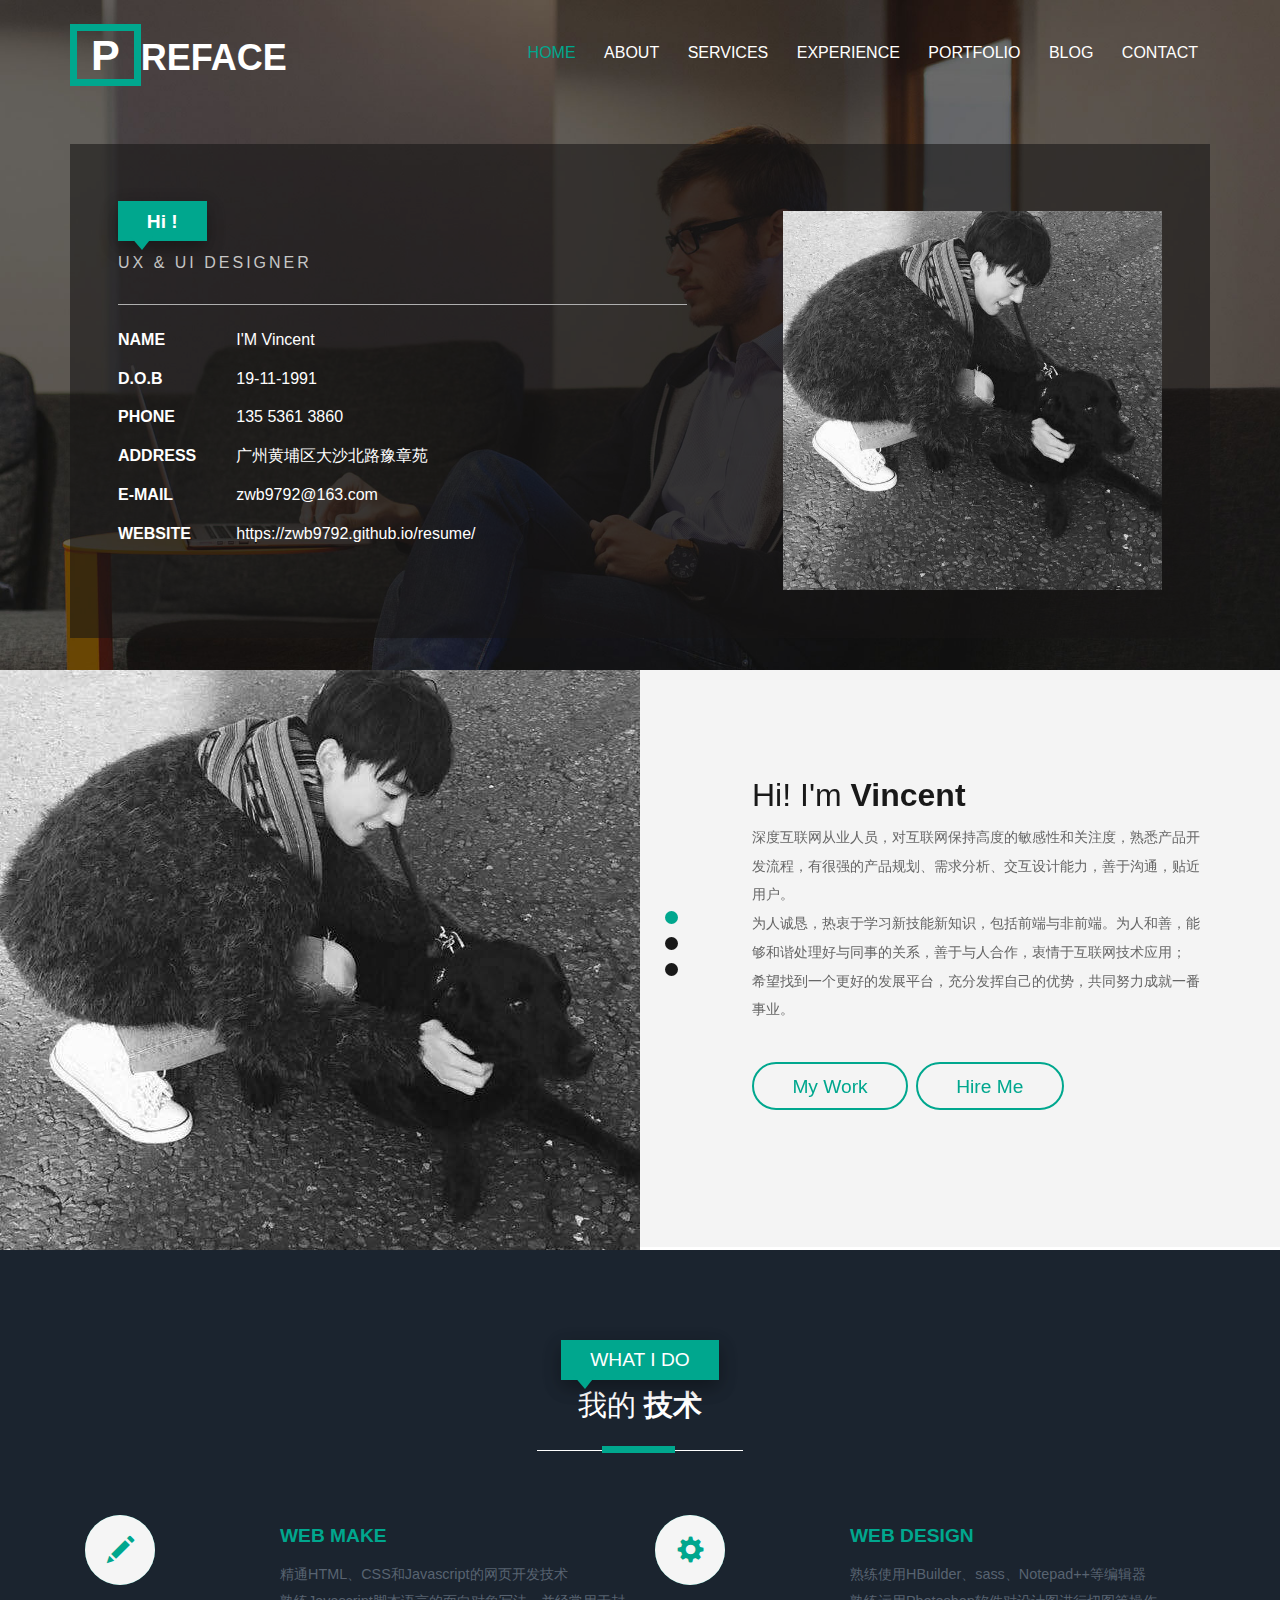
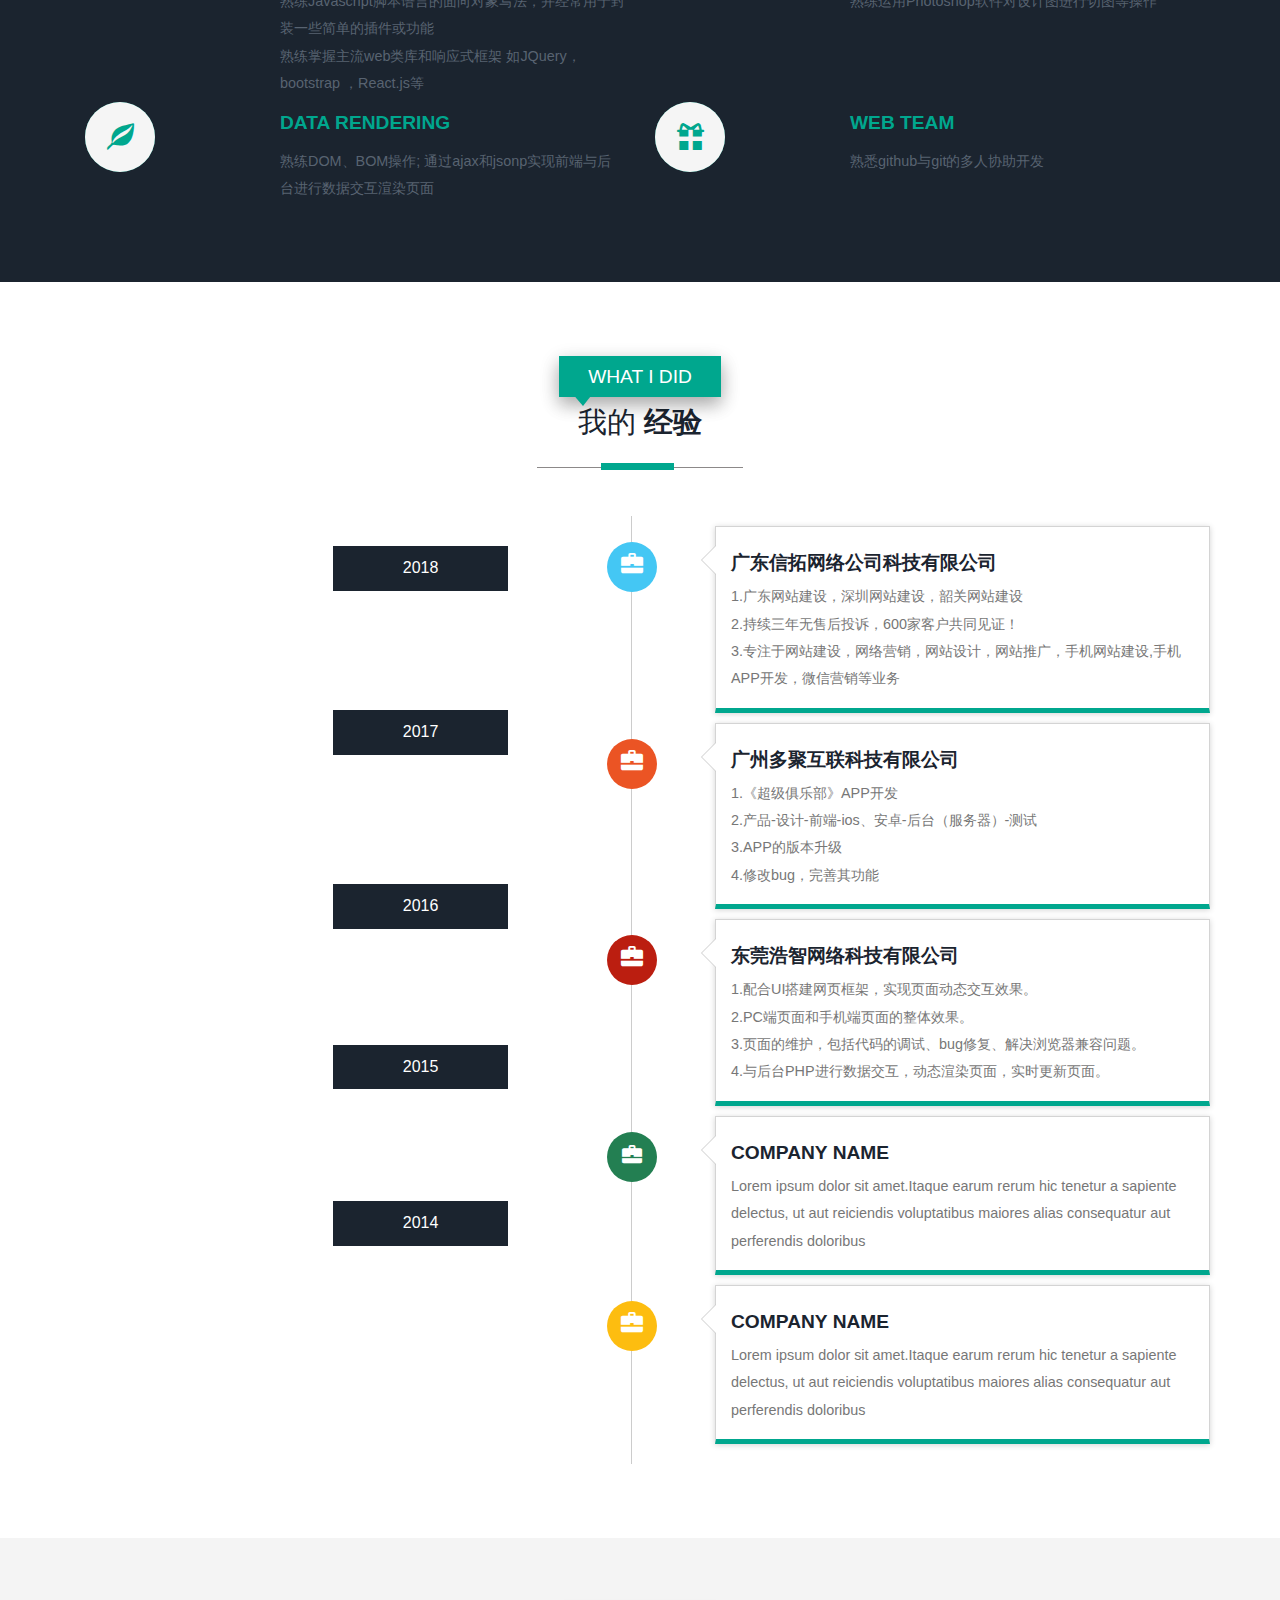
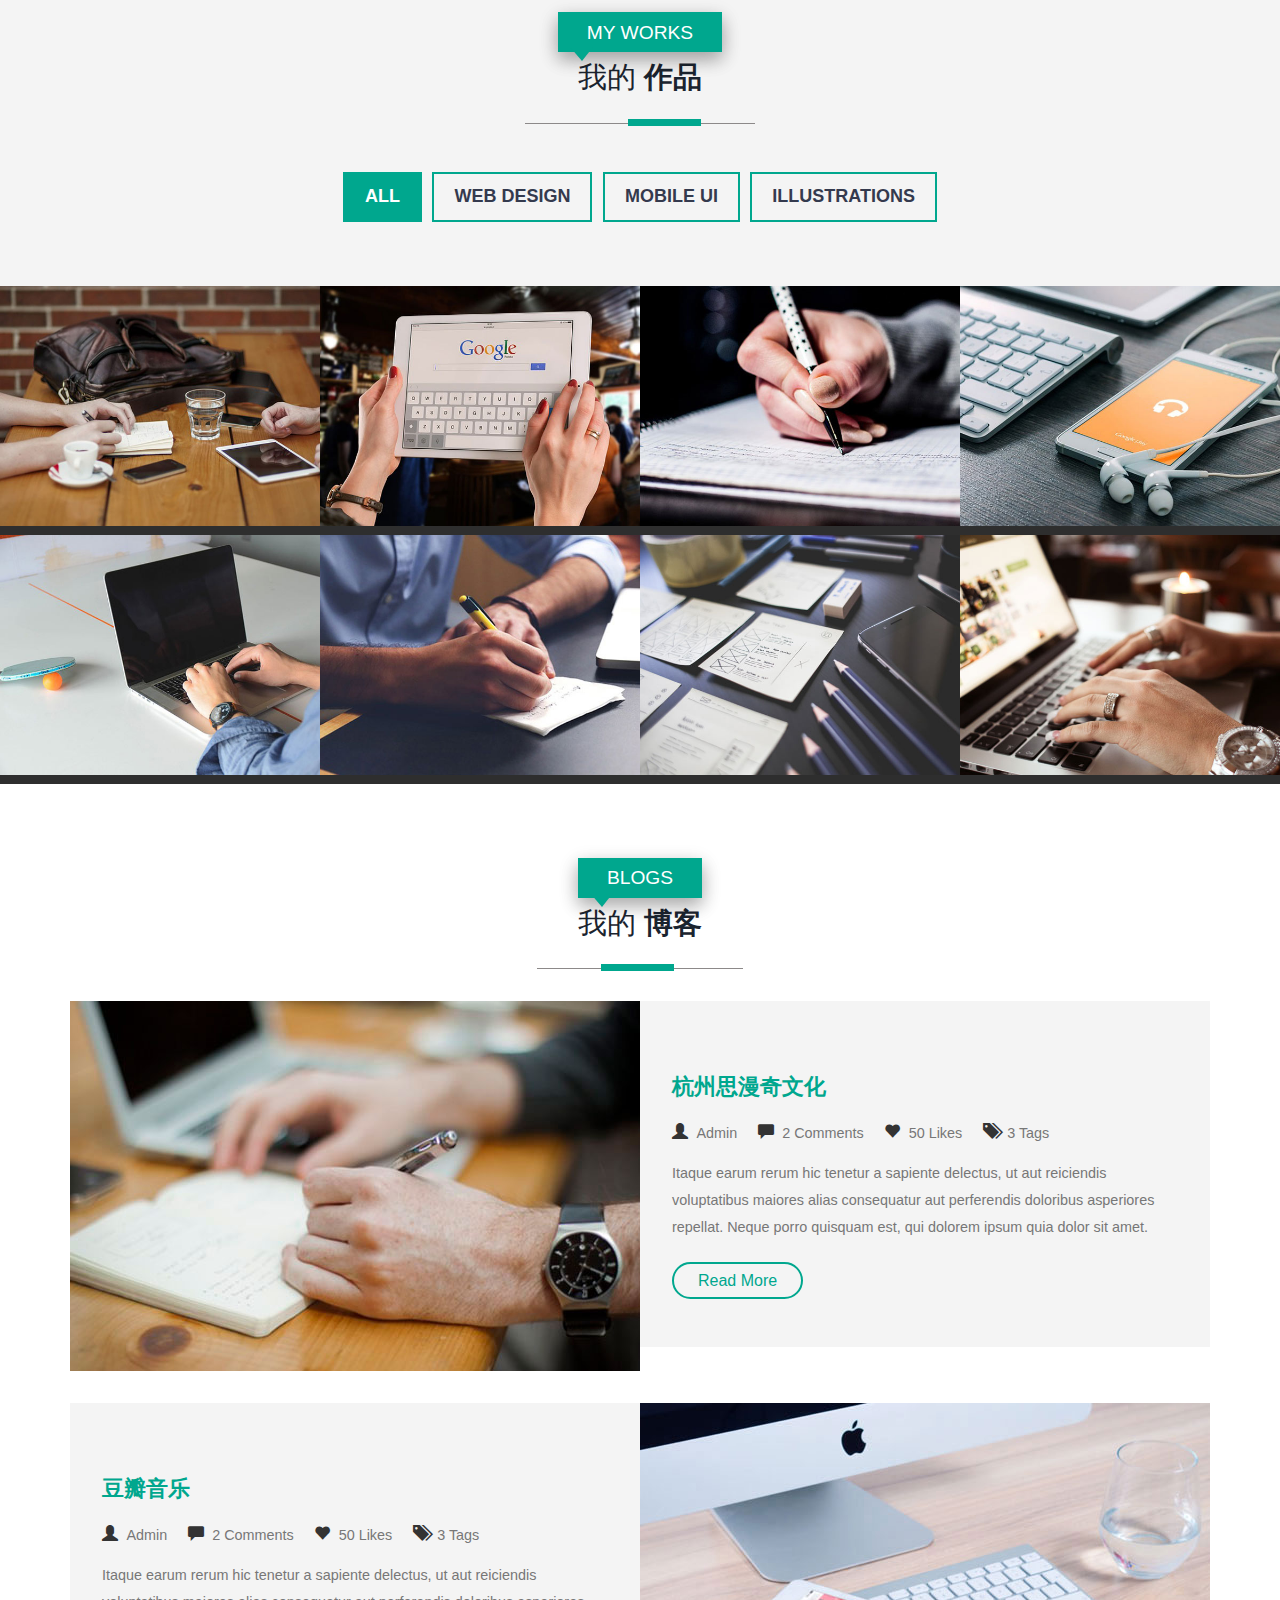
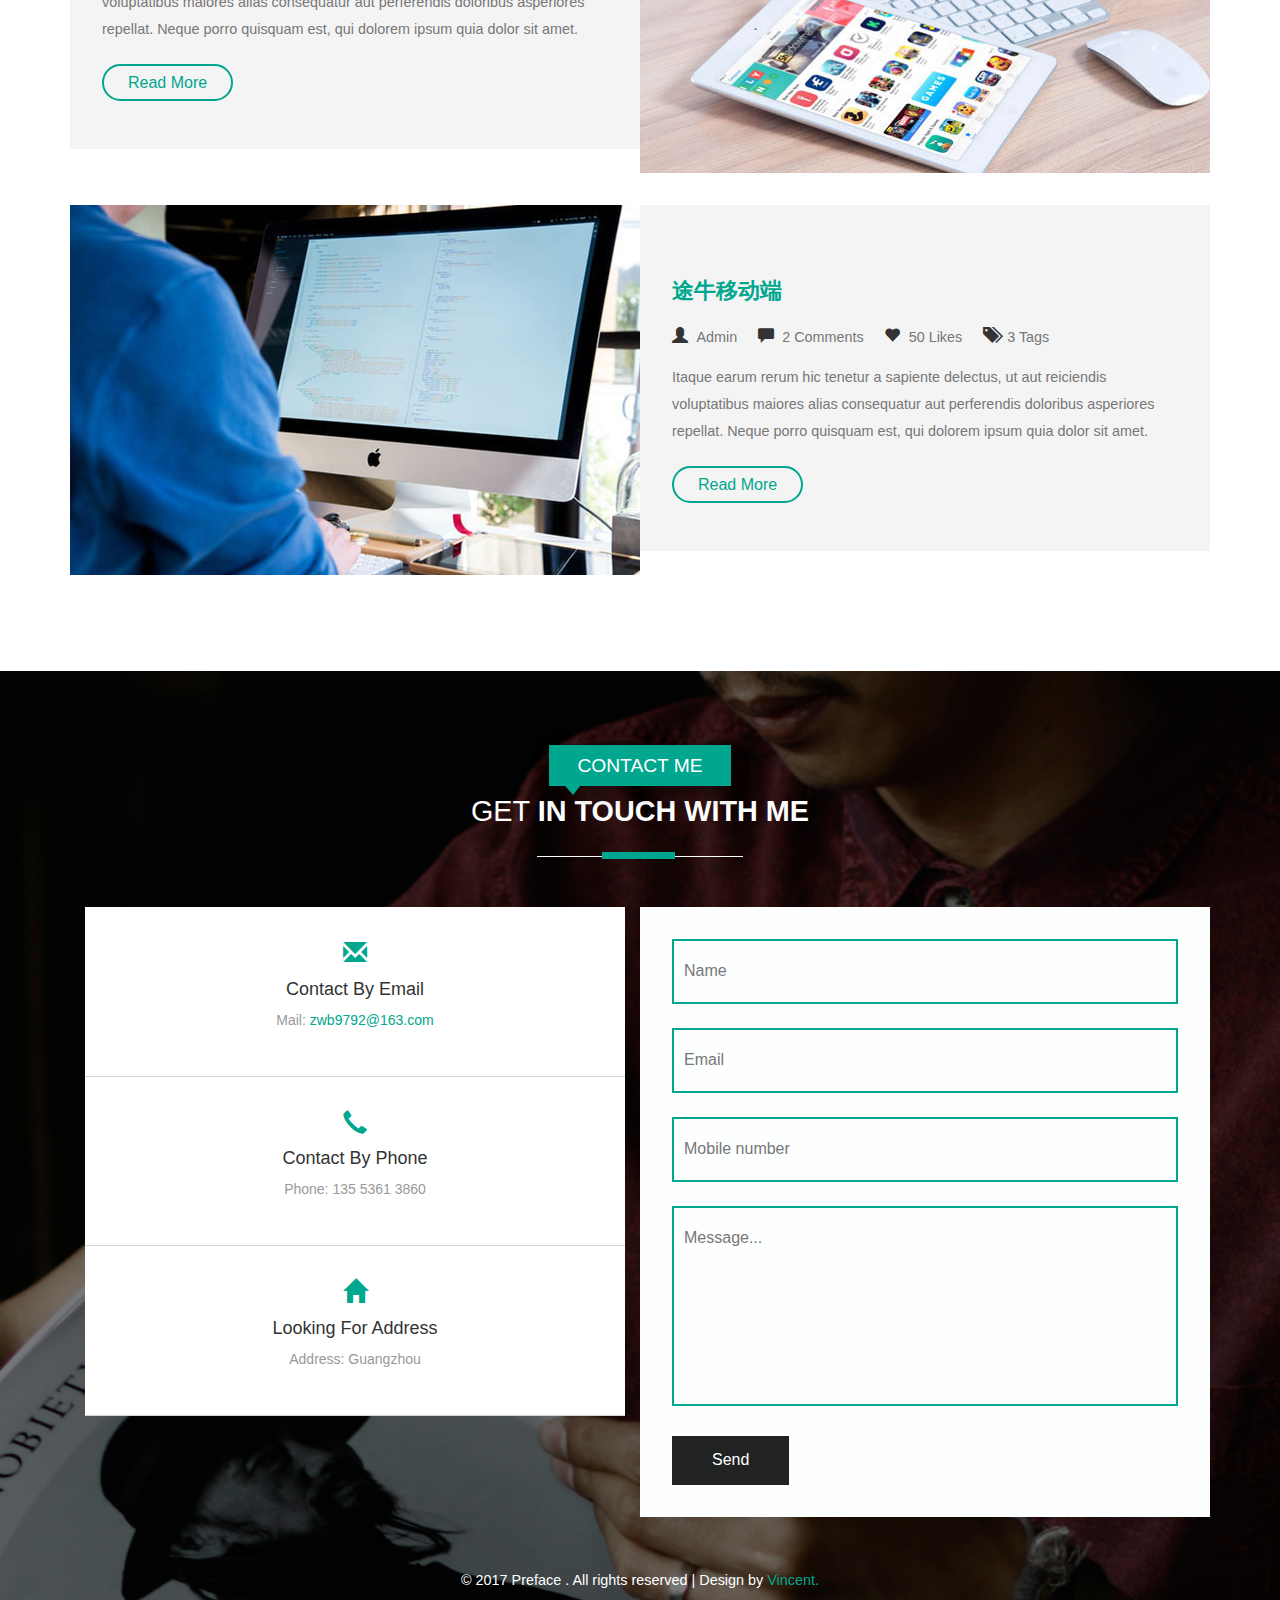
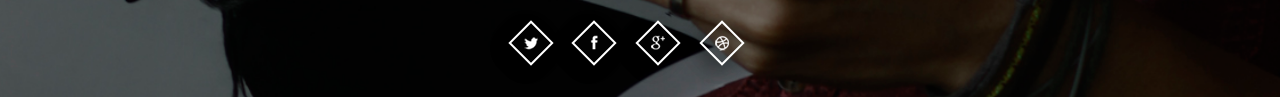
<file: index.html>
<!--
Author: Vincent
Author URL: http://zwb9792.github.io
-->
<!DOCTYPE HTML>
<html>

<head>
	<title>My Blog</title>
	<link href="css/bootstrap.css" rel="stylesheet" type="text/css">
	<link rel="stylesheet" type="text/css" href="css/bootstrap.css" />
	<!-- jQuery (necessary for Bootstrap's JavaScript plugins) -->
	<script src="js/jquery.min.js"></script>
	<!-- Custom Theme files -->
	<link href="css/style.css" rel='stylesheet' type='text/css' />
	<link rel="stylesheet" type="text/css" href="css/font-awesome.css" />
	<link rel="stylesheet" type="text/css" href="css/music-box.css" />
	<!-- Custom Theme files -->
	<meta name="viewport" content="width=device-width, initial-scale=1">
	<meta http-equiv="Content-Type" content="text/html; charset=utf-8" />
	<meta name="keywords" content="Preface Responsive web template, Bootstrap Web Templates, Flat Web Templates, Android Compatible web template, 
Smartphone Compatible web template, free webdesigns for Nokia, Samsung, LG, Sony Ericsson, Motorola web design" />
	<!-- webfonts -->
	<!--<link href='//fonts.googleapis.com/css?family=Asap:400,700,400italic' rel='stylesheet' type='text/css'>
	<link href='//fonts.googleapis.com/css?family=Open+Sans:400,300,600' rel='stylesheet' type='text/css'>-->
	<!-- webfonts -->
	<!---- start-smoth-scrolling---->
	<script type="text/javascript" src="js/move-top.js"></script>
	<script type="text/javascript" src="js/easing.js"></script>
	<script src="js/music-play.js" type="text/javascript" charset="utf-8"></script>

	<script type="text/javascript">
		jQuery(document).ready(function ($) {
			$(".scroll").click(function (event) {
				event.preventDefault();
				$('html,body').animate({
					scrollTop: $(this.hash).offset().top
				}, 1000);
			});
		});
	</script>
	<!---- start-smoth-scrolling---->
</head>

<body>




	<!-- container -->
	<!-- header -->
	<div id="home" class="header">
		<div class="container">
			<!-- top-hedader -->
			<div class="top-header">
				<!-- /logo -->
				<!--top-nav---->
				<div class="top-nav">
					<div class="navigation">
						<div class="logo">
							<h1><a href="index.html"><span>P</span>REFACE</a></h1>
						</div>
						<div class="navigation-right">
							<span class="menu"><img src="images/menu.png" alt=" " /></span>
							<nav class="link-effect-3" id="link-effect-3">
								<ul class="nav1 nav nav-wil">
									<li class="active">
										<a data-hover="Home" href="index.html">Home</a>
									</li>
									<li>
										<a class="scroll" data-hover="About" href="#about">About</a>
									</li>
									<li>
										<a class="scroll" data-hover="Services" href="#services">Services</a>
									</li>
									<li>
										<a class="scroll" data-hover="Experience" href="#work">Experience</a>
									</li>
									<li>
										<a class="scroll" data-hover="Portfolio" href="#port">Portfolio</a>
									</li>
									<li>
										<a class="scroll" data-hover="Blog" href="#blogs">Blog</a>
									</li>
									<li>
										<a class="scroll" data-hover="Contact" href="#contact">Contact</a>
									</li>
								</ul>
							</nav>
							<!-- script-for-menu -->
							<script>
								$("span.menu").click(function () {
									$("ul.nav1").slideToggle(300, function () {
										// Animation complete.
									});
								});
							</script>
							<!-- /script-for-menu -->
						</div>
						<div class="clearfix"></div>
					</div>
					<!-- /top-hedader -->
				</div>
				<div class="banner-info">
					<div class="col-md-7 header-right">
						<h1>Hi !</h1>
						<h6>UX & UI Designer</h6>
						<ul class="address">
							<li>
								<ul class="address-text">
									<li><b>NAME</b></li>
									<li>I'M Vincent</li>
								</ul>
							</li>
							<li>
								<ul class="address-text">
									<li><b>D.O.B</b></li>
									<li>19-11-1991</li>
								</ul>
							</li>
							<li>
								<ul class="address-text">
									<li><b>PHONE </b></li>
									<li>135 5361 3860</li>
								</ul>
							</li>
							<li>
								<ul class="address-text">
									<li><b>ADDRESS </b></li>
									<li>广州黄埔区大沙北路豫章苑</li>
								</ul>
							</li>
							<li>
								<ul class="address-text">
									<li><b>E-MAIL </b></li>
									<li>
										<a href="mailto:example@mail.com">zwb9792@163.com</a>
									</li>
								</ul>
							</li>
							<li>
								<ul class="address-text">
									<li><b>WEBSITE </b></li>
									<li>
										<a
											href="https://zwb9792.github.io/resume/">https://zwb9792.github.io/resume/</a>
									</li>
								</ul>
							</li>

						</ul>
					</div>
					<div class="col-md-5 header-left">
						<img src="images/img1.jpg" alt="">
					</div>
					<div class="clearfix"> </div>

				</div>
			</div>
		</div>
	</div>
	<!-- about -->
	<div id="about" class="about">
		<div class="col-md-6 about-left">
			<div id="owl-demo1" class="owl-carousel owl-carousel2">
				<div class="item">
					<div class="about-left-grid">
						<h2>Hi! I'm <span>Vincent</span></h2>
						<p>深度互联网从业人员，对互联网保持高度的敏感性和关注度，熟悉产品开发流程，有很强的产品规划、需求分析、交互设计能力，善于沟通，贴近用户。<br />
							为人诚恳，热衷于学习新技能新知识，包括前端与非前端。为人和善，能够和谐处理好与同事的关系，善于与人合作，衷情于互联网技术应用；
							<br /> 希望找到一个更好的发展平台，充分发挥自己的优势，共同努力成就一番事业。
						</p>
						<ul>
							<li>
								<a class="a-btn-a scroll" href="#port">My Work</a>
							</li>
							<li>
								<a class="a-btn-h scroll" href="#contact">Hire Me</a>
							</li>
						</ul>
					</div>
				</div>
				<div class="item">
					<div class="about-left-grid">
						<h2>Hi! I'm <span>Vincent</span></h2>
						<p>Lorems ipsum dolor sit amet, consectetur adipisicing elit, sed do eiusmod tempor incididunt
							ut labore et dolore magna aliqua. Ut enim ad minim veniam, quis nostrud exercitation ullamco
							laboris nisi ut aliquip ex ea commodo consequat. Duis aute irure dolor in reprehenderit in
							voluptate velit esse cillum dolore eu fugiat nulla pariatur. Excepteur sint occaecat
							cupidatat non proident, sunt in culpa qui officia deserunt mollit anim id est laborum. Sed
							ut perspiciatis.</p>
						<ul>
							<li>
								<a class="a-btn-a scroll" href="#port">My Work</a>
							</li>
							<li>
								<a class="a-btn-h scroll" href="#contact">Hire Me</a>
							</li>
						</ul>
					</div>
				</div>
				<div class="item">
					<div class="about-left-grid">
						<h2>Hi! I'm <span>Vincent</span></h2>
						<p>Lorem ipsum dolor sit amet, consectetur adipisicing elit, sed do eiusmod tempor incididunt ut
							labore et dolore magna aliqua. Ut enim ad minim veniam, quis nostrud exercitation ullamco
							laboris nisi ut aliquip ex ea commodo consequat. Duis aute irure dolor in reprehenderit in
							voluptate velit esse cillum dolore eu fugiat nulla pariatur. Excepteur sint occaecat
							cupidatat non proident, sunt in culpa qui officia deserunt mollit anim id est laborum. Sed
							ut perspiciatis.</p>
						<ul>
							<li>
								<a class="a-btn-a scroll" href="#port">My Work</a>
							</li>
							<li>
								<a class="a-btn-h scroll" href="#contact">Hire Me</a>
							</li>
						</ul>
					</div>
				</div>
			</div>
		</div>
		<div class="col-md-6 about-right">

		</div>
		<div class="clearfix"> </div>
		<link href="css/owl.carousel.css" rel="stylesheet">
		<script src="js/owl.carousel.js"></script>
		<script>
			$(document).ready(function () {
				$("#owl-demo1").owlCarousel({
					items: 1,
					lazyLoad: false,
					autoPlay: true,
					navigation: false,
					navigationText: false,
					pagination: true,
				});
			});
		</script>
		<!-- Feedback -->
		<script>
			$(document).ready(function () {
				$("#owl-demo3").owlCarousel({
					items: 1,
					lazyLoad: false,
					autoPlay: true,
					navigation: false,
					navigationText: true,
					pagination: true,
				});
			});
		</script>
	</div>
	<!-- /about -->
	<!-- services -->
	<div id="services" class="services">
		<div class="container">
			<div class="service-head one text-center ">
				<h4>WHAT I DO</h4>
				<h3>我的 <span>技术</span></h3>
				<span class="border two"></span>
			</div>
			<!-- services-grids -->
			<div class="wthree_about_right_grids w3l-agile">
				<div class="col-md-6 wthree_about_right_grid">
					<div class="col-xs-4 wthree_about_right_grid_left">
						<div class="hvr-rectangle-in">
							<i class="glyphicon glyphicon-pencil"></i>
						</div>
					</div>
					<div class="col-xs-8 wthree_about_right_grid_right">
						<h4>Web MAKE</h4>
						<p>精通HTML、CSS和Javascript的网页开发技术<br /> 熟练Javascript脚本语言的面向对象写法，并经常用于封装一些简单的插件或功能
							<br /> 熟练掌握主流web类库和响应式框架 如JQuery，bootstrap ，React.js等
						</p>
					</div>
					<div class="clearfix"> </div>
				</div>
				<div class="col-md-6 wthree_about_right_grid">
					<div class="col-xs-4 wthree_about_right_grid_left">
						<div class="hvr-rectangle-in">
							<i class="glyphicon glyphicon-cog"></i>
						</div>
					</div>
					<div class="col-xs-8 wthree_about_right_grid_right">
						<h4>Web Design</h4>
						<p>熟练使用HBuilder、sass、Notepad++等编辑器<br /> 熟练运用Photoshop软件对设计图进行切图等操作
							<br /><br /><br />
						</p>
					</div>
					<div class="clearfix"> </div>
				</div>
				<div class="col-md-6 wthree_about_right_grid">
					<div class="col-xs-4 wthree_about_right_grid_left">
						<div class="hvr-rectangle-in">
							<i class="glyphicon glyphicon-leaf"></i>
						</div>
					</div>
					<div class="col-xs-8 wthree_about_right_grid_right">
						<h4>DATA Rendering</h4>
						<p>熟练DOM、BOM操作; 通过ajax和jsonp实现前端与后台进行数据交互渲染页面</p>
					</div>
					<div class="clearfix"> </div>
				</div>
				<div class="col-md-6 wthree_about_right_grid">
					<div class="col-xs-4 wthree_about_right_grid_left">
						<div class="hvr-rectangle-in">
							<i class="glyphicon glyphicon-gift"></i>
						</div>
					</div>
					<div class="col-xs-8 wthree_about_right_grid_right">
						<h4>Web Team</h4>
						<p>熟悉github与git的多人协助开发</p>
					</div>
					<div class="clearfix"> </div>
				</div>
				<div class="clearfix"> </div>
			</div>

			<!-- services-grids -->
		</div>
	</div>
	<!-- services -->
	<!--work-experience-->
	<div id="work" class="work">
		<div class="container">
			<div class="service-head text-center">
				<h4>WHAT I DID</h4>
				<h3>我的 <span>经验</span></h3>
				<span class="border one"></span>
			</div>
			<div class="time-main w3l-agile">
				<div class="col-md-6 year-info">
					<ul class="year">
						<li>2018</li>
						<li>2017</li>
						<li>2016</li>
						<li>2015</li>
						<li>2014</li>
						<div class="clearfix"></div>
					</ul>
				</div>
				<ul class="col-md-6 timeline">
					<li>
						<div class="timeline-badge info"><i class="glyphicon glyphicon-briefcase"></i></div>
						<div class="timeline-panel">
							<div class="timeline-heading">
								<h4 class="timeline-title">广东信拓网络公司科技有限公司</h4>
							</div>
							<div class="timeline-body">
								<p> 1.广东网站建设，深圳网站建设，韶关网站建设<br /> 2.持续三年无售后投诉，600家客户共同见证！
									<br /> 3.专注于网站建设，网络营销，网站设计，网站推广，手机网站建设,手机APP开发，微信营销等业务
									<br />
								</p>
							</div>
						</div>
					</li>

					<li>
						<div class="timeline-badge primary"><i class="glyphicon glyphicon-briefcase"></i></div>
						<div class="timeline-panel">
							<div class="timeline-heading">
								<h4 class="timeline-title">广州多聚互联科技有限公司</h4>
							</div>
							<div class="timeline-body">
								<p> 1.《超级俱乐部》APP开发<br /> 2.产品-设计-前端-ios、安卓-后台（服务器）-测试
									<br /> 3.APP的版本升级
									<br /> 4.修改bug，完善其功能
								</p>
							</div>
						</div>
					</li>

					<li>
						<div class="timeline-badge danger"><i class="glyphicon glyphicon-briefcase"></i></div>
						<div class="timeline-panel">
							<div class="timeline-heading">
								<h4 class="timeline-title">东莞浩智网络科技有限公司</h4>
							</div>
							<div class="timeline-body">
								<p> 1.配合UI搭建网页框架，实现页面动态交互效果。<br /> 2.PC端页面和手机端页面的整体效果。
									<br /> 3.页面的维护，包括代码的调试、bug修复、解决浏览器兼容问题。
									<br /> 4.与后台PHP进行数据交互，动态渲染页面，实时更新页面。
								</p>
							</div>
						</div>
					</li>

					<li>
						<div class="timeline-badge success"><i class="glyphicon glyphicon-briefcase"></i></div>
						<div class="timeline-panel">
							<div class="timeline-heading">
								<h4 class="timeline-title">COMPANY NAME</h4>
							</div>
							<div class="timeline-body">
								<p>Lorem ipsum dolor sit amet.Itaque earum rerum hic tenetur a sapiente delectus, ut aut
									reiciendis voluptatibus maiores alias consequatur aut perferendis doloribus </p>
							</div>
						</div>
					</li>
					<li>
						<div class="timeline-badge pass"><i class="glyphicon glyphicon-briefcase"></i></div>
						<div class="timeline-panel">
							<div class="timeline-heading">
								<h4 class="timeline-title">COMPANY NAME</h4>
							</div>
							<div class="timeline-body">
								<p>Lorem ipsum dolor sit amet.Itaque earum rerum hic tenetur a sapiente delectus, ut aut
									reiciendis voluptatibus maiores alias consequatur aut perferendis doloribus </p>
							</div>
						</div>
					</li>
				</ul>
				<div class="clearfix"></div>
			</div>
		</div>
	</div>
	<!--//work-experience-->

	<!-- portfolio -->
	<div class="portfolio" id="port">
		<div class="service-head text-center">
			<h4>MY WORKS</h4>
			<h3>我的 <span>作品</span></h3>
			<span class="border"></span>
		</div>
		<div class="portfolio-grids">
			<script src="js/easyResponsiveTabs.js" type="text/javascript"></script>
			<script type="text/javascript">
				$(document).ready(function () {
					$('#horizontalTab').easyResponsiveTabs({
						type: 'default', //Types: default, vertical, accordion           
						width: 'auto', //auto or any width like 600px
						fit: true // 100% fit in a container
					});
				});
			</script>
			<div class="sap_tabs">
				<div id="horizontalTab" style="display: block; width: 100%; margin: 0px;">
					<ul class="resp-tabs-list">
						<li class="resp-tab-item" aria-controls="tab_item-0" role="tab"><span>ALL</span></li>
						<li class="resp-tab-item" aria-controls="tab_item-1" role="tab"><span>WEB DESIGN</span></li>
						<li class="resp-tab-item" aria-controls="tab_item-2" role="tab"><span>MOBILE UI</span></li>
						<li class="resp-tab-item" aria-controls="tab_item-3" role="tab"><span>ILLUSTRATIONS</span></li>
					</ul>
					<div class="resp-tabs-container">
						<div class="tab-1 resp-tab-content" aria-labelledby="tab_item-0">
							<div class="col-md-3 team-gd hover-bg">
								<div class="hover-text">
									<h4><a href="https://zwb9792.github.io/resume"
											class="portfolio-link b-link-diagonal b-animate-go" data-toggle="modal"
											title="我的个人简历">我的个人简历</a></h4>
									<br />
									<small>前端工程师简历模板，fullpage个人简历模板</small>
								</div>
								<img src="images/pic4.jpg" alt="我的个人简历">
							</div>
							<div class="col-md-3 team-gd hover-bg">
								<div class="hover-text">
									<h4><a href="https://zwb9792.github.io/myProject"
											class="portfolio-link b-link-diagonal b-animate-go" data-toggle="modal"
											title="杭州思漫奇文化">杭州思漫奇文化</a></h4>
									<br />
									<small>动画、响应式、PC端、移动端</small>
								</div>
								<img src="images/pic5.jpg" alt="杭州思漫奇文化">
							</div>
							<div class="col-md-3 team-gd hover-bg">
								<div class="hover-text">
									<h4><a href="https://zwb9792.github.io/tuniu"
											class="portfolio-link b-link-diagonal b-animate-go" data-toggle="modal"
											title="途牛移动端">途牛移动端</a></h4>
									<br />
									<small>手机途牛页面</small>
								</div>
								<img src="images/pic9.jpg" alt="途牛移动端">
							</div>
							<div class="col-md-3 team-gd hover-bg">
								<div class="hover-text">
									<h4><a href="https://zwb9792.github.io/music"
											class="portfolio-link b-link-diagonal b-animate-go" data-toggle="modal"
											title="豆瓣音乐">豆瓣音乐</a></h4>
									<br />
									<small>豆瓣音乐，调用其API接口传数据</small>
								</div>
								<img src="images/pic6.jpg" alt="豆瓣音乐">
							</div>
							<div class="col-md-3 team-gd yes_marg hover-bg">
								<div class="hover-text">
									<h4><a href="https://zwb9792.github.io/mobile"
											class="portfolio-link b-link-diagonal b-animate-go" data-toggle="modal"
											title="五一E起游移动端">五一E起游移动端</a></h4>
									<br />
									<small>景区评分，上传图片、视频</small>
								</div>
								<img src="images/pic10.jpg" alt="五一E起游移动端">
							</div>
							<div class="col-md-3 team-gd yes_marg hover-bg">
								<div class="hover-text">
									<h4><a href="https://zwb9792.github.io/game_plane"
											class="portfolio-link b-link-diagonal b-animate-go" data-toggle="modal"
											title="微信飞机大战">微信飞机大战</a></h4>
									<br />
									<small>仿微信飞机大战</small>
								</div>
								<img src="images/pic11.jpg" alt="微信飞机大战">
							</div>
							<div class="col-md-3 team-gd yes_marg hover-bg">
								<div class="hover-text">
									<h4><a href="javascript:;" class="portfolio-link b-link-diagonal b-animate-go"
											data-toggle="modal" title="五一E起游移动端">暂无</a></h4>
									<br />
									<small>待上传</small>
								</div>
								<img src="images/pic13.jpg" alt="五一E起游移动端">
							</div>
							<div class="col-md-3 team-gd yes_marg hover-bg">
								<div class="hover-text">
									<h4><a href="javascript:;" class="portfolio-link b-link-diagonal b-animate-go"
											data-toggle="modal" title="五一E起游移动端">暂无</a></h4>
									<br />
									<small>待上传</small>
								</div>
								<img src="images/pic14.jpg" alt="五一E起游移动端">
							</div>
							<div class="clearfix"></div>
						</div>
						<div class="tab-1 resp-tab-content" aria-labelledby="tab_item-1">
							<div class="col-md-3 team-gd hover-bg">
								<div class="hover-text">
									<h4><a href="https://zwb9792.github.io/mobile"
											class="portfolio-link b-link-diagonal b-animate-go" data-toggle="modal"
											title="五一E起游移动端">五一E起游移动端</a></h4>
									<br />
									<small>景区评分，上传图片、视频</small>
								</div>
								<img src="images/pic10.jpg" alt="五一E起游移动端">
							</div>
							<div class="col-md-3 team-gd hover-bg">
								<div class="hover-text">
									<h4><a href="https://zwb9792.github.io/game_plane"
											class="portfolio-link b-link-diagonal b-animate-go" data-toggle="modal"
											title="微信飞机大战">微信飞机大战</a></h4>
									<br />
									<small>仿微信飞机大战</small>
								</div>
								<img src="images/pic11.jpg" alt="微信飞机大战">
							</div>
							<div class="col-md-3 team-gd hover-bg">
								<div class="hover-text">
									<h4><a href="javascript:;" class="portfolio-link b-link-diagonal b-animate-go"
											data-toggle="modal" title="五一E起游移动端">暂无</a></h4>
									<br />
									<small>待上传</small>
								</div>
								<img src="images/pic13.jpg" alt="五一E起游移动端">
							</div>
							<div class="clearfix"></div>
						</div>
						<div class="tab-1 resp-tab-content" aria-labelledby="tab_item-2">
							<div class="col-md-3 team-gd hover-bg">
								<div class="hover-text">
									<h4><a href="https://zwb9792.github.io/tuniu"
											class="portfolio-link b-link-diagonal b-animate-go" data-toggle="modal"
											title="途牛移动端">途牛移动端</a></h4>
									<br />
									<small>手机途牛页面</small>
								</div>
								<img src="images/pic9.jpg" alt="途牛移动端">
							</div>
							<div class="col-md-3 team-gd hover-bg">
								<div class="hover-text">
									<h4><a href="https://zwb9792.github.io/music"
											class="portfolio-link b-link-diagonal b-animate-go" data-toggle="modal"
											title="豆瓣音乐">豆瓣音乐</a></h4>
									<br />
									<small>豆瓣音乐，调用其API接口传数据</small>
								</div>
								<img src="images/pic6.jpg" alt="豆瓣音乐">
							</div>
							<div class="col-md-3 team-gd hover-bg">
								<div class="hover-text">
									<h4><a href="https://zwb9792.github.io/mobile"
											class="portfolio-link b-link-diagonal b-animate-go" data-toggle="modal"
											title="五一E起游移动端">五一E起游移动端</a></h4>
									<br />
									<small>景区评分，上传图片、视频</small>
								</div>
								<img src="images/pic10.jpg" alt="五一E起游移动端">
							</div>
							<div class="col-md-3 team-gd hover-bg">
								<div class="hover-text">
									<h4><a href="https://zwb9792.github.io/game_plane"
											class="portfolio-link b-link-diagonal b-animate-go" data-toggle="modal"
											title="微信飞机大战">微信飞机大战</a></h4>
									<br />
									<small>仿微信飞机大战</small>
								</div>
								<img src="images/pic11.jpg" alt="微信飞机大战">
							</div>
							<div class="clearfix"></div>
						</div>
						<div class="tab-1 resp-tab-content" aria-labelledby="tab_item-3">
							<div class="col-md-3 team-gd hover-bg">
								<div class="hover-text">
									<h4><a href="https://zwb9792.github.io/mobile"
											class="portfolio-link b-link-diagonal b-animate-go" data-toggle="modal"
											title="五一E起游移动端">五一E起游移动端</a></h4>
									<br />
									<small>景区评分，上传图片、视频</small>
								</div>
								<img src="images/pic10.jpg" alt="五一E起游移动端">
							</div>
							<div class="col-md-3 team-gd hover-bg">
								<div class="hover-text">
									<h4><a href="https://zwb9792.github.io/game_plane"
											class="portfolio-link b-link-diagonal b-animate-go" data-toggle="modal"
											title="微信飞机大战">微信飞机大战</a></h4>
									<br />
									<small>仿微信飞机大战</small>
								</div>
								<img src="images/pic11.jpg" alt="微信飞机大战">
							</div>
							<div class="col-md-3 team-gd hover-bg">
								<div class="hover-text">
									<h4><a href="javascript:;" class="portfolio-link b-link-diagonal b-animate-go"
											data-toggle="modal" title="五一E起游移动端">暂无</a></h4>
									<br />
									<small>待上传</small>
								</div>
								<img src="images/pic13.jpg" alt="五一E起游移动端">
							</div>
							<div class="clearfix"></div>
						</div>
					</div>
				</div>
			</div>
		</div>
	</div>
	<!-- //portfolio -->
	<!-- top-grids -->
	<div class="blog" id="blogs">
		<div class="container">
			<div class="service-head text-center">
				<h4>BLOGS</h4>
				<h3>我的 <span>博客</span></h3>
				<span class="border one"></span>
			</div>
			<div class="news-grid w3l-agile">
				<div class="col-md-6 news-img">
					<a href="#" data-toggle="modal" data-target="#myModal1"> <img src="images/b1.jpg" alt=" "
							class="img-responsive"></a>

				</div>
				<div class="col-md-6 news-text">
					<h3> <a href="#" data-toggle="modal" data-target="#myModal1">杭州思漫奇文化</a></h3>
					<ul class="news">
						<li><i class="glyphicon glyphicon-user"></i>
							<a href="javascript:;">Admin</a>
						</li>
						<li><i class="glyphicon glyphicon-comment"></i>
							<a href="javascript:;">2 Comments</a>
						</li>
						<li><i class="glyphicon glyphicon-heart"></i>
							<a href="javascript:;">50 Likes</a>
						</li>
						<li><i class="glyphicon glyphicon-tags"></i>
							<a href="javascript:;">3 Tags</a>
						</li>
					</ul>
					<p>Itaque earum rerum hic tenetur a sapiente delectus, ut aut reiciendis voluptatibus maiores alias
						consequatur aut perferendis doloribus asperiores repellat. Neque porro quisquam est, qui dolorem
						ipsum quia dolor sit amet.</p>
					<a href="#" data-toggle="modal" data-target="#myModal1" class="read hvr-shutter-in-horizontal">Read
						More</a>

				</div>

				<div class="clearfix"></div>
			</div>
			<div class="news-grid">

				<div class="col-md-6 news-text two">
					<h3> <a href="#" data-toggle="modal" data-target="#myModal1">豆瓣音乐</a></h3>
					<ul class="news">
						<li><i class="glyphicon glyphicon-user"></i>
							<a href="javascript:;">Admin</a>
						</li>
						<li><i class="glyphicon glyphicon-comment"></i>
							<a href="javascript:;">2 Comments</a>
						</li>
						<li><i class="glyphicon glyphicon-heart"></i>
							<a href="javascript:;">50 Likes</a>
						</li>
						<li><i class="glyphicon glyphicon-tags"></i>
							<a href="javascript:;">3 Tags</a>
						</li>
					</ul>
					<p>Itaque earum rerum hic tenetur a sapiente delectus, ut aut reiciendis voluptatibus maiores alias
						consequatur aut perferendis doloribus asperiores repellat. Neque porro quisquam est, qui dolorem
						ipsum quia dolor sit amet.</p>
					<a href="#" data-toggle="modal" data-target="#myModal1" class="read hvr-shutter-in-horizontal">Read
						More</a>

				</div>
				<div class="col-md-6 news-img two">
					<a href="#" data-toggle="modal" data-target="#myModal1"> <img src="images/b2.jpg" alt=" "
							class="img-responsive"></a>

				</div>
				<div class="clearfix"></div>
			</div>
			<div class="news-grid">
				<div class="col-md-6 news-img">
					<a href="#" data-toggle="modal" data-target="#myModal1"> <img src="images/b3.jpg" alt=" "
							class="img-responsive"></a>

				</div>
				<div class="col-md-6 news-text">
					<h3> <a href="javascript:;" data-toggle="modal" data-target="#myModal1">途牛移动端</a></h3>
					<ul class="news">
						<li><i class="glyphicon glyphicon-user"></i>
							<a href="javascript:;">Admin</a>
						</li>
						<li><i class="glyphicon glyphicon-comment"></i>
							<a href="javascript:;">2 Comments</a>
						</li>
						<li><i class="glyphicon glyphicon-heart"></i>
							<a href="javascript:;">50 Likes</a>
						</li>
						<li><i class="glyphicon glyphicon-tags"></i>
							<a href="javascript:;">3 Tags</a>
						</li>
					</ul>
					<p>Itaque earum rerum hic tenetur a sapiente delectus, ut aut reiciendis voluptatibus maiores alias
						consequatur aut perferendis doloribus asperiores repellat. Neque porro quisquam est, qui dolorem
						ipsum quia dolor sit amet.</p>
					<a href="#" data-toggle="modal" data-target="#myModal1" class="read hvr-shutter-in-horizontal">Read
						More</a>

				</div>

				<div class="clearfix"></div>
			</div>
		</div>
	</div>
	<!-- top-grids -->
	<!-- /blog-pop-->
	<div class="modal ab fade" id="myModal1" tabindex="-1" role="dialog" aria-labelledby="myModalLabel">
		<div class="modal-dialog about" role="document">
			<div class="modal-content about">
				<div class="modal-header">
					<button type="button" class="close ab" data-dismiss="modal" aria-label="Close"><span
							aria-hidden="true">&times;</span></button>
				</div>
				<div class="modal-body about">
					<div class="about">

						<div class="about-inner">

							<img src="images/b3.jpg" alt="about" />
							<h4 class="tittle">A Fews words about us</h4>
							<p>Lorem ipsum dolor sit amet Integer gravida,Lorem ipsum dolor sit amet Integer gravida
								velit,Ming sits in the corner the whole day. She's into crochet. quis dolor
								tristiqumsan.Mirum est notare quam littera gothica, quam nunc putamus parum claram,
								anteposuerit litterarum formas humanitatis per seacula quarta decima et quinta decima.
								velit quis dolor tristiqumsan.</p>
							<p>Lorem ipsum dolor sit amet. Integer gravida velit quis dolor tristiqumsan.anteposuerit
								litterarum formas humanitatis per seacula amet Integer gravida velit. </p>
						</div>

					</div>
				</div>
			</div>
		</div>
	</div>
	<!-- //blog-pop-->

	<!-- /header -->
	<div class="footer" id="contact">
		<div class="container">
			<div class="service-head one text-center">
				<h4>CONTACT ME</h4>
				<h3>GET <span>IN TOUCH WITH ME</span></h3>
				<span class="border two"></span>
			</div>
			<div class="mail_us">
				<div class="col-md-6 mail_left">
					<div class="contact-grid1-left">
						<div class="contact-grid1-left1">
							<span class="glyphicon glyphicon-envelope" aria-hidden="true"></span>
							<h4>Contact By Email</h4>
							<ul>
								<li>Mail:
									<a href="mailto:www.471559037@163.com">zwb9792@163.com</a>
								</li>
							</ul>
						</div>
					</div>
					<div class="contact-grid1-left">
						<div class="contact-grid1-left1">
							<span class="glyphicon glyphicon-earphone" aria-hidden="true"></span>
							<h4>Contact By Phone</h4>
							<ul>
								<li>Phone: 135 5361 3860</li>
							</ul>
						</div>
					</div>
					<div class="contact-grid1-left">
						<div class="contact-grid1-left1">
							<span class="glyphicon glyphicon-home" aria-hidden="true"></span>
							<h4>Looking For Address</h4>
							<ul>
								<li>Address: Guangzhou </li>
							</ul>
						</div>
					</div>
					<div class="clearfix"> </div>

				</div>
				<div class="col-md-6 mail_right">
					<form action="javascript:;" method="post">
						<input type="text" name="Name" value="Name" onfocus="this.value = '';"
							onblur="if (this.value == '') {this.value = 'Name';}" required="">
						<input type="email" name="Email" value="Email" onfocus="this.value = '';"
							onblur="if (this.value == '') {this.value = 'Email';}" required="">
						<input type="text" name="Mobile number" value="Mobile number" onfocus="this.value = '';"
							onblur="if (this.value == '') {this.value = 'Mobile number';}" required="">
						<textarea name="Message..." onfocus="this.value = '';"
							onblur="if (this.value == '') {this.value = 'Message...';}"
							required="">Message...</textarea>
						<input type="submit" value="Send">

					</form>
				</div>
				<div class="clearfix"></div>
			</div>
			<div class="copy_right text-center">
				<p>&copy; 2017 Preface . All rights reserved | Design by
					<a href="http://w3layouts.com/" target="_blank">Vincent.</a>
				</p>
				<ul class="social-icons two">
					<li>
						<a href="javascript:;"></a>
					</li>
					<li>
						<a href="javascript:;" class="fb"> </a>
					</li>
					<li>
						<a href="javascript:;" class="in"> </a>
					</li>
					<li>
						<a href="javascript:;" class="dott"> </a>
					</li>
				</ul>
			</div>
		</div>
	</div>
	<!-- //footer -->

	<!-- /container -->

	<a href="#home" id="toTop" style="display: block;"> <span id="toTopHover" style="opacity: 1;"> </span></a>


	<!--start-smooth-scrolling-->

	<script type="text/javascript">
		$(document).ready(function () {
			/*
			var defaults = {
					containerID: 'toTop', // fading element id
				containerHoverID: 'toTopHover', // fading element hover id
				scrollSpeed: 1200,
				easingType: 'linear' 
				};
			*/

			$().UItoTop({
				easingType: 'easeOutQuart'
			});

		});
	</script>
	<!--end-smooth-scrolling-->
	<!-- //for bootstrap working -->
	<script src="js/bootstrap.js"></script>

	<style>
		@media screen and (max-width: 1270px) {
			#mycanvas {
				display: none;
			}
		}
	</style>
	<canvas id="mycanvas" width="1200" height="500"
		style="position: absolute;top: 100px;left: calc(50% - 600px);"></canvas>
	<script type="text/javascript">
		var mycanvas = document.getElementById("mycanvas");
		var ctx = mycanvas.getContext("2d");
		//圆形类
		function Circle(x, y, r, color) {
			this.x = x;
			this.y = y;
			this.r = r;
			// 颜色的取值范围
			this.color = "rgb(" + (parseInt(Math.random() * 240) + 9) + "," + (parseInt(Math.random() * 220) + 18) + ",203)";
			//随机方向
			this.dx = Math.random() * 12 - 7;
			this.dy = Math.random() * 12 - 7;
			//往数组中push自己
			circleArr.push(this);
		}
		//渲染
		Circle.prototype.render = function () {
			//新建一条路径
			ctx.beginPath();
			//创建一个圆
			ctx.arc(this.x, this.y, this.r, 0, Math.PI * 2, true);
			//设置样式颜色
			ctx.fillStyle = this.color;
			//通过填充路径的内容区域生成实心的图形
			ctx.fill();
		}
		//更新
		Circle.prototype.update = function () {
			this.x += this.dx;
			this.y += this.dy;
			this.r--;
			if (this.r < 0) {
				for (var i = 0; i < circleArr.length; i++) {
					if (circleArr[i] === this) {
						circleArr.splice(i, 1);
					};
				}
				return false;
			}
			return true;
		}
		//创建一个数组
		var circleArr = [];
		//鼠标移动事件
		mycanvas.onmousemove = function (event) {
			new Circle(event.clientX - 370, event.clientY - 100, 30, "orange");
		}
		//设置定时器每20毫秒更新和渲染
		setInterval(function () {
			ctx.clearRect(0, 0, 1200, 500)
			for (var i = 0; i < circleArr.length; i++) {
				circleArr[i].update() && circleArr[i].render();
			};
		}, 20);
	</script>

	<script type="text/javascript">
		//鼠标点击弹出爱心
		!function (e, t, a) {
			function r() {
				for (var e = 0; e < s.length; e++) s[e].alpha <= 0 ? (t.body.removeChild(s[e].el), s.splice(e, 1)) : (s[e].y-- , s[e].scale += .004, s[e].alpha -= .013, s[e].el.style.cssText = "left:" + s[e].x + "px;top:" + s[e].y + "px;opacity:" + s[e].alpha + ";transform:scale(" + s[e].scale + "," + s[e].scale + ") rotate(45deg);background:" + s[e].color + ";z-index:99999");
				requestAnimationFrame(r)
			}
			function n() {
				var t = "function" == typeof e.onclick && e.onclick;
				e.onclick = function (e) {
					t && t(),
						o(e)
				}
			}
			function o(e) {
				var a = t.createElement("div");
				a.className = "heart",
					s.push({
						el: a,
						x: e.clientX - 5,
						y: e.clientY - 5,
						scale: 1,
						alpha: 1,
						color: c()
					}),
					t.body.appendChild(a)
			}
			function i(e) {
				var a = t.createElement("style");
				a.type = "text/css";
				try {
					a.appendChild(t.createTextNode(e))
				} catch (t) {
					a.styleSheet.cssText = e
				}
				t.getElementsByTagName("head")[0].appendChild(a)
			}
			function c() {
				return "rgb(" + ~~(255 * Math.random()) + "," + ~~(255 * Math.random()) + "," + ~~(255 * Math.random()) + ")"
			}
			var s = [];
			e.requestAnimationFrame = e.requestAnimationFrame || e.webkitRequestAnimationFrame || e.mozRequestAnimationFrame || e.oRequestAnimationFrame || e.msRequestAnimationFrame ||
				function (e) {
					setTimeout(e, 1e3 / 60)
				},
				i(".heart{width: 10px;height: 10px;position: fixed;background: #f00;transform: rotate(45deg);-webkit-transform: rotate(45deg);-moz-transform: rotate(45deg);}.heart:after,.heart:before{content: '';width: inherit;height: inherit;background: inherit;border-radius: 50%;-webkit-border-radius: 50%;-moz-border-radius: 50%;position: fixed;}.heart:after{top: -5px;}.heart:before{left: -5px;}"),
				n(),
				r()
		}(window, document);
	</script>
	<script type="text/javascript">
		//不允许选中复制
		document.body.onselectstart = document.body.oncontextmenu = function () { return false; }
		document.body.oncopy = document.body.oncontextmenu = function () { return false; } 
	</script>
</body>
</html>
</file>
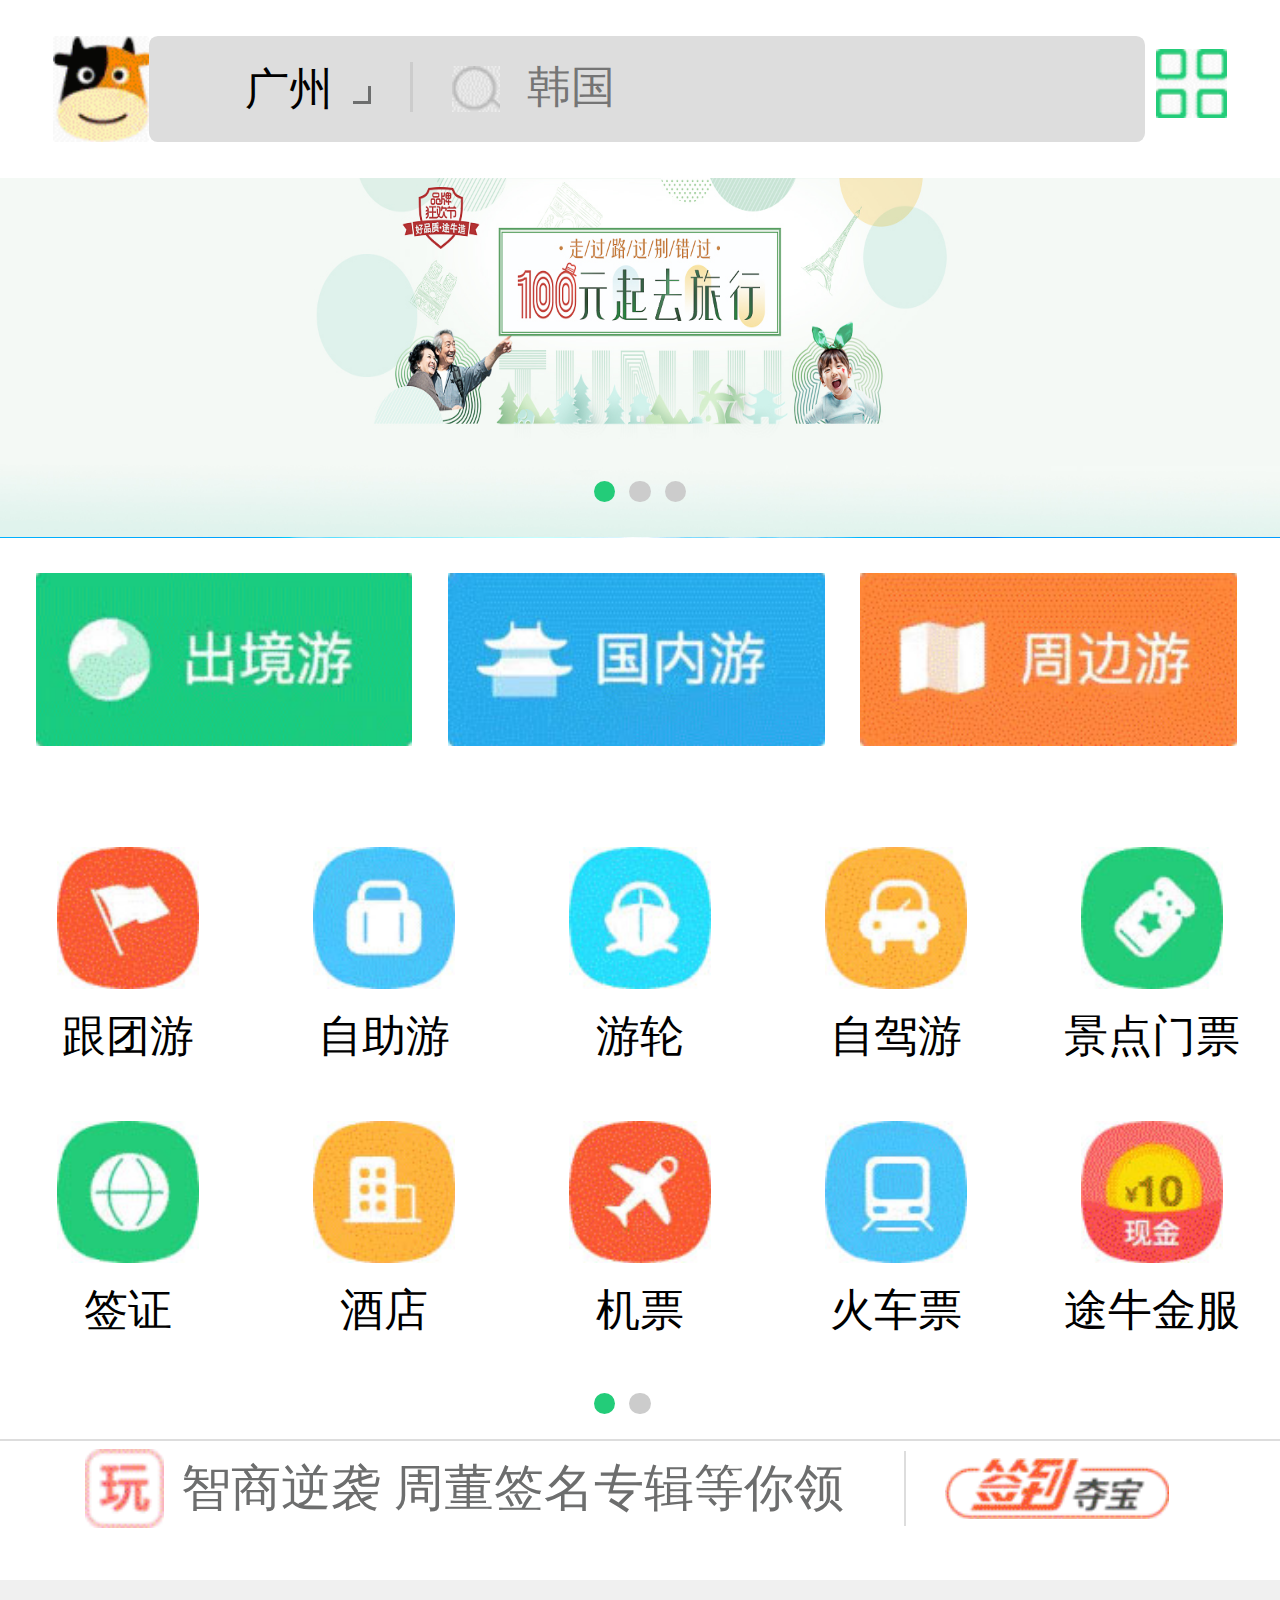
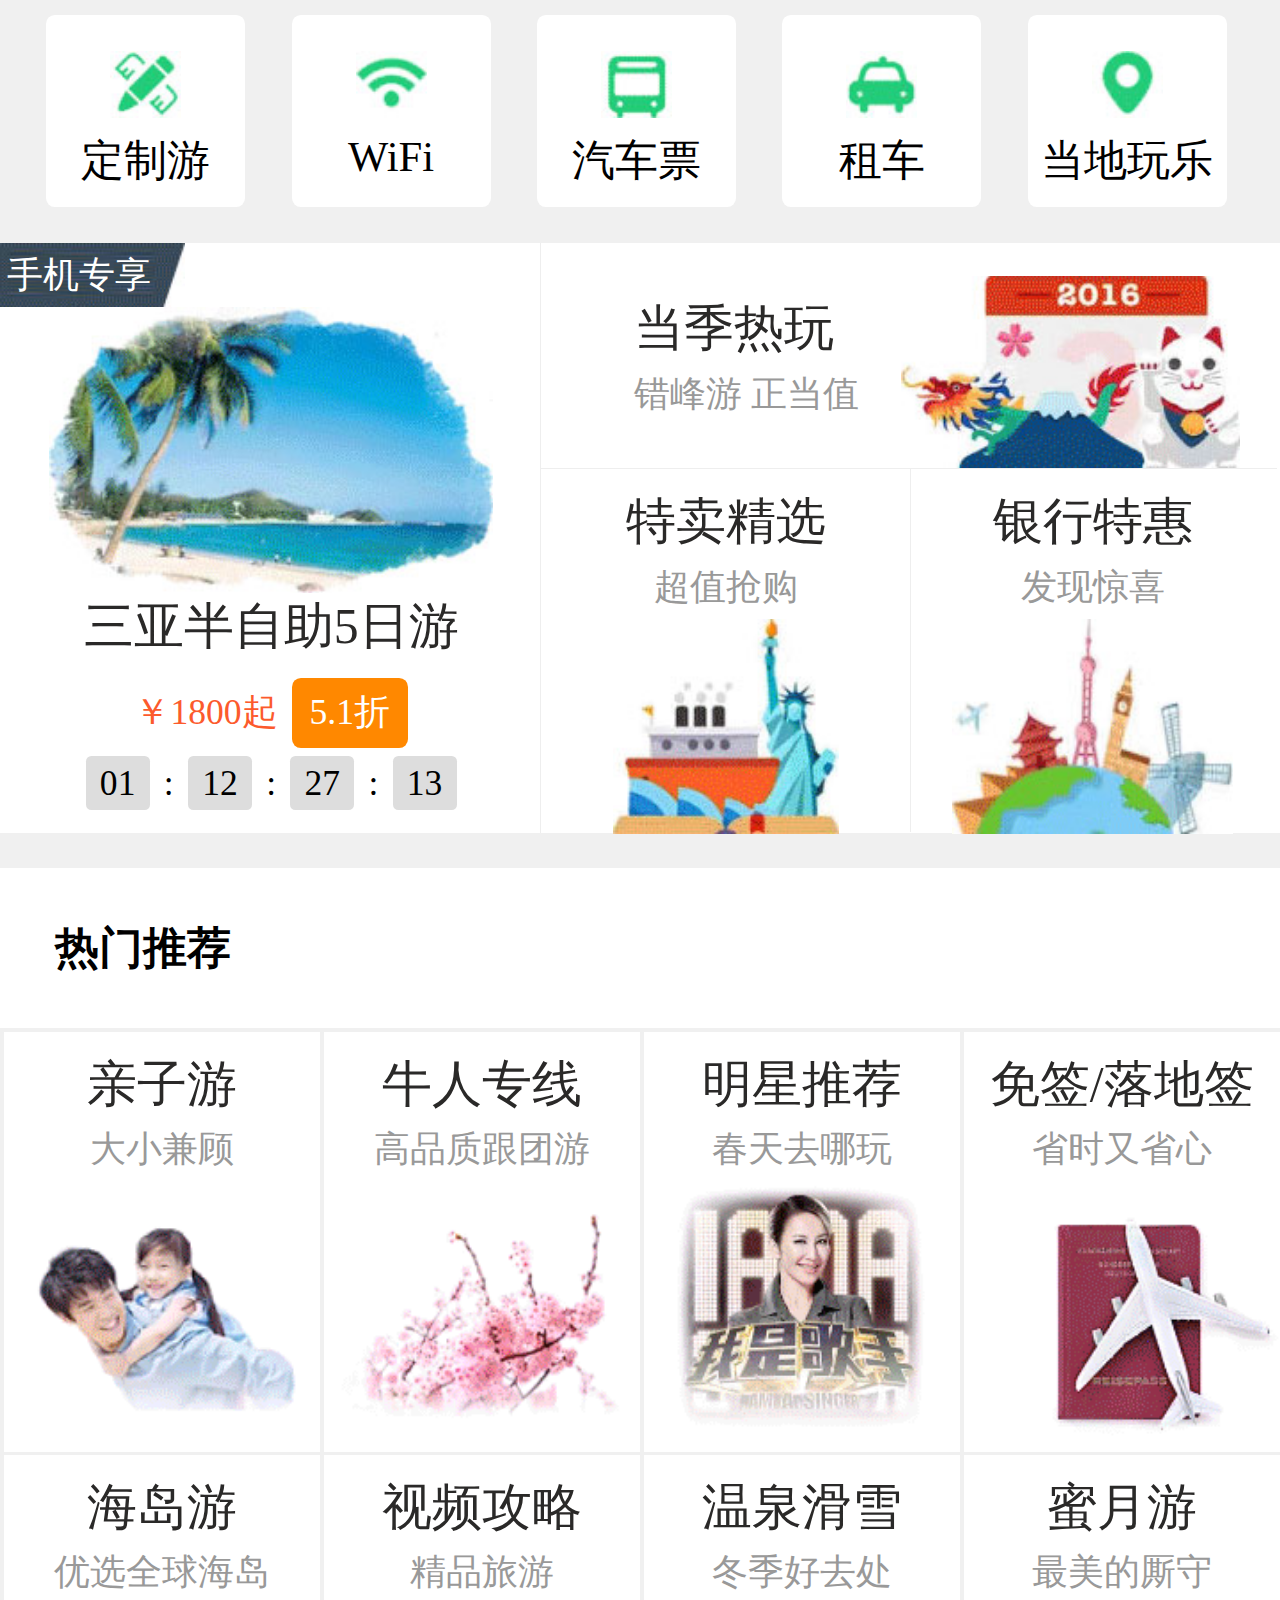
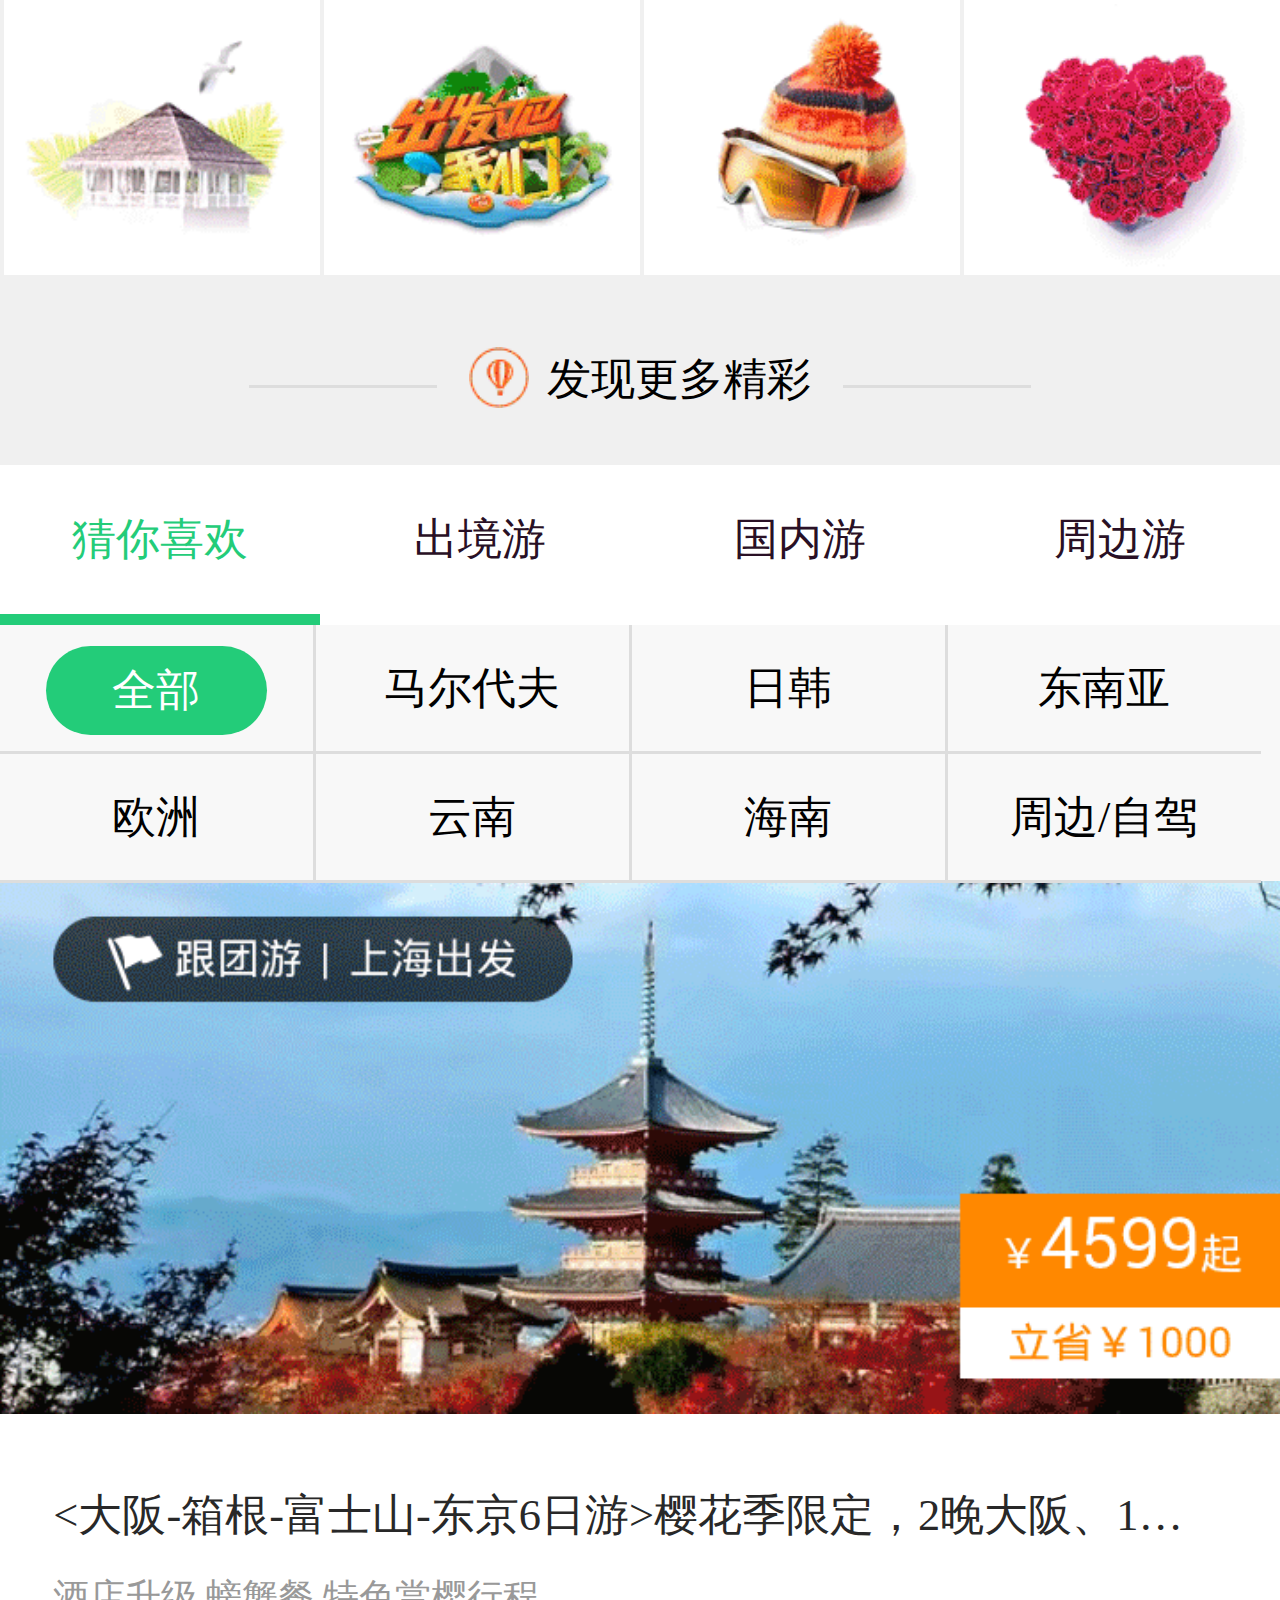
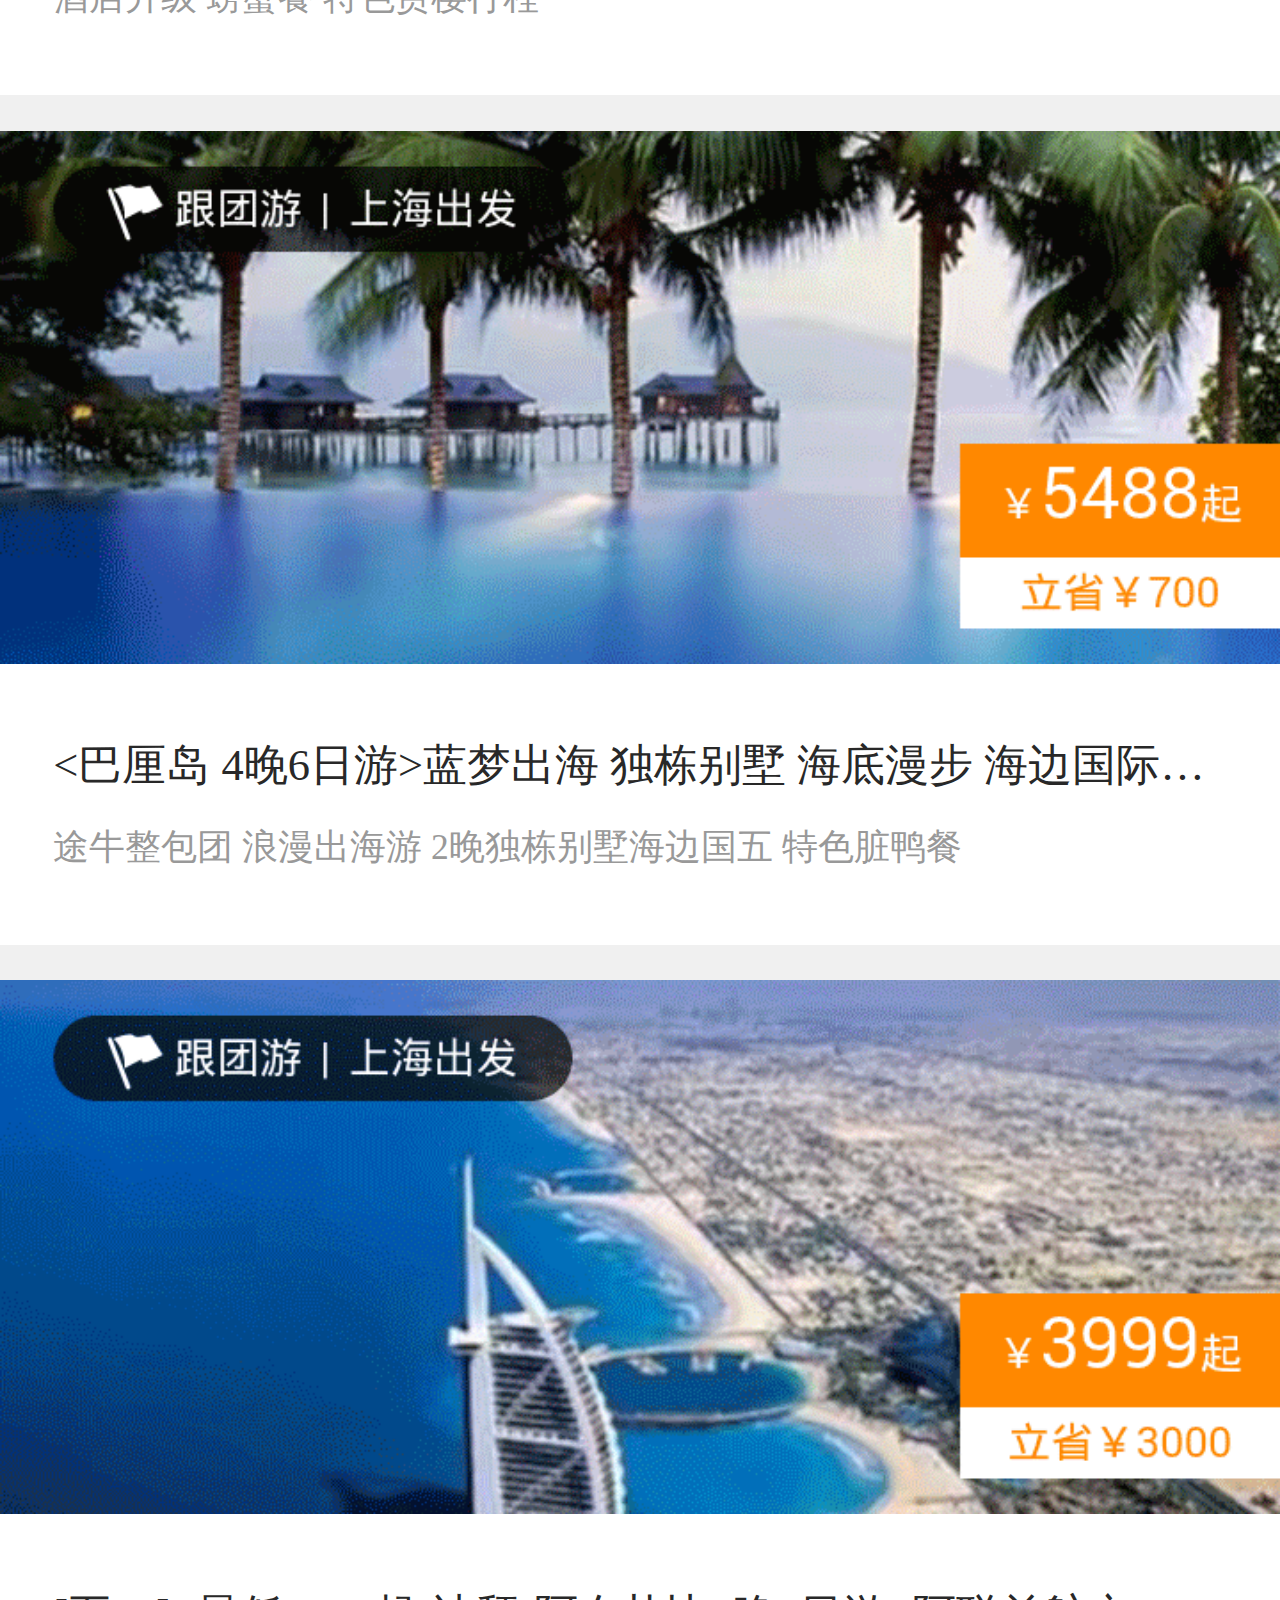
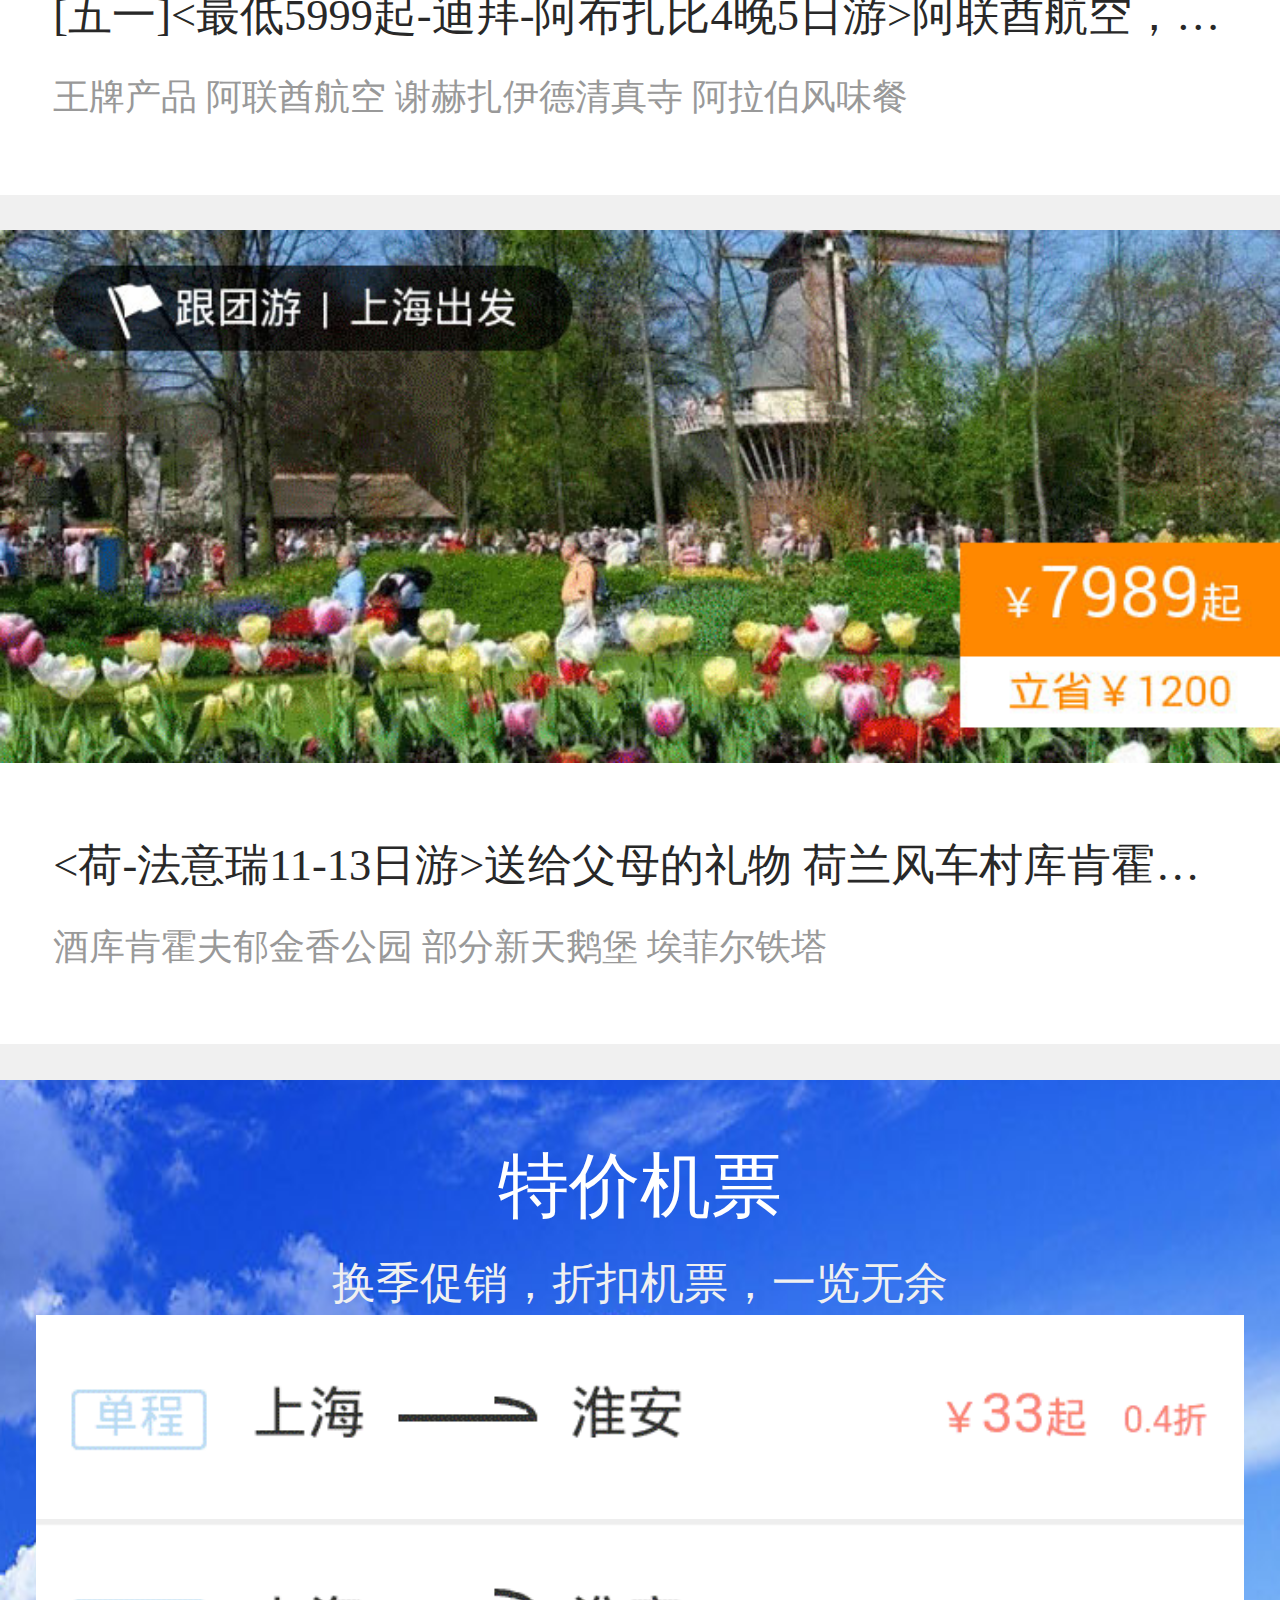
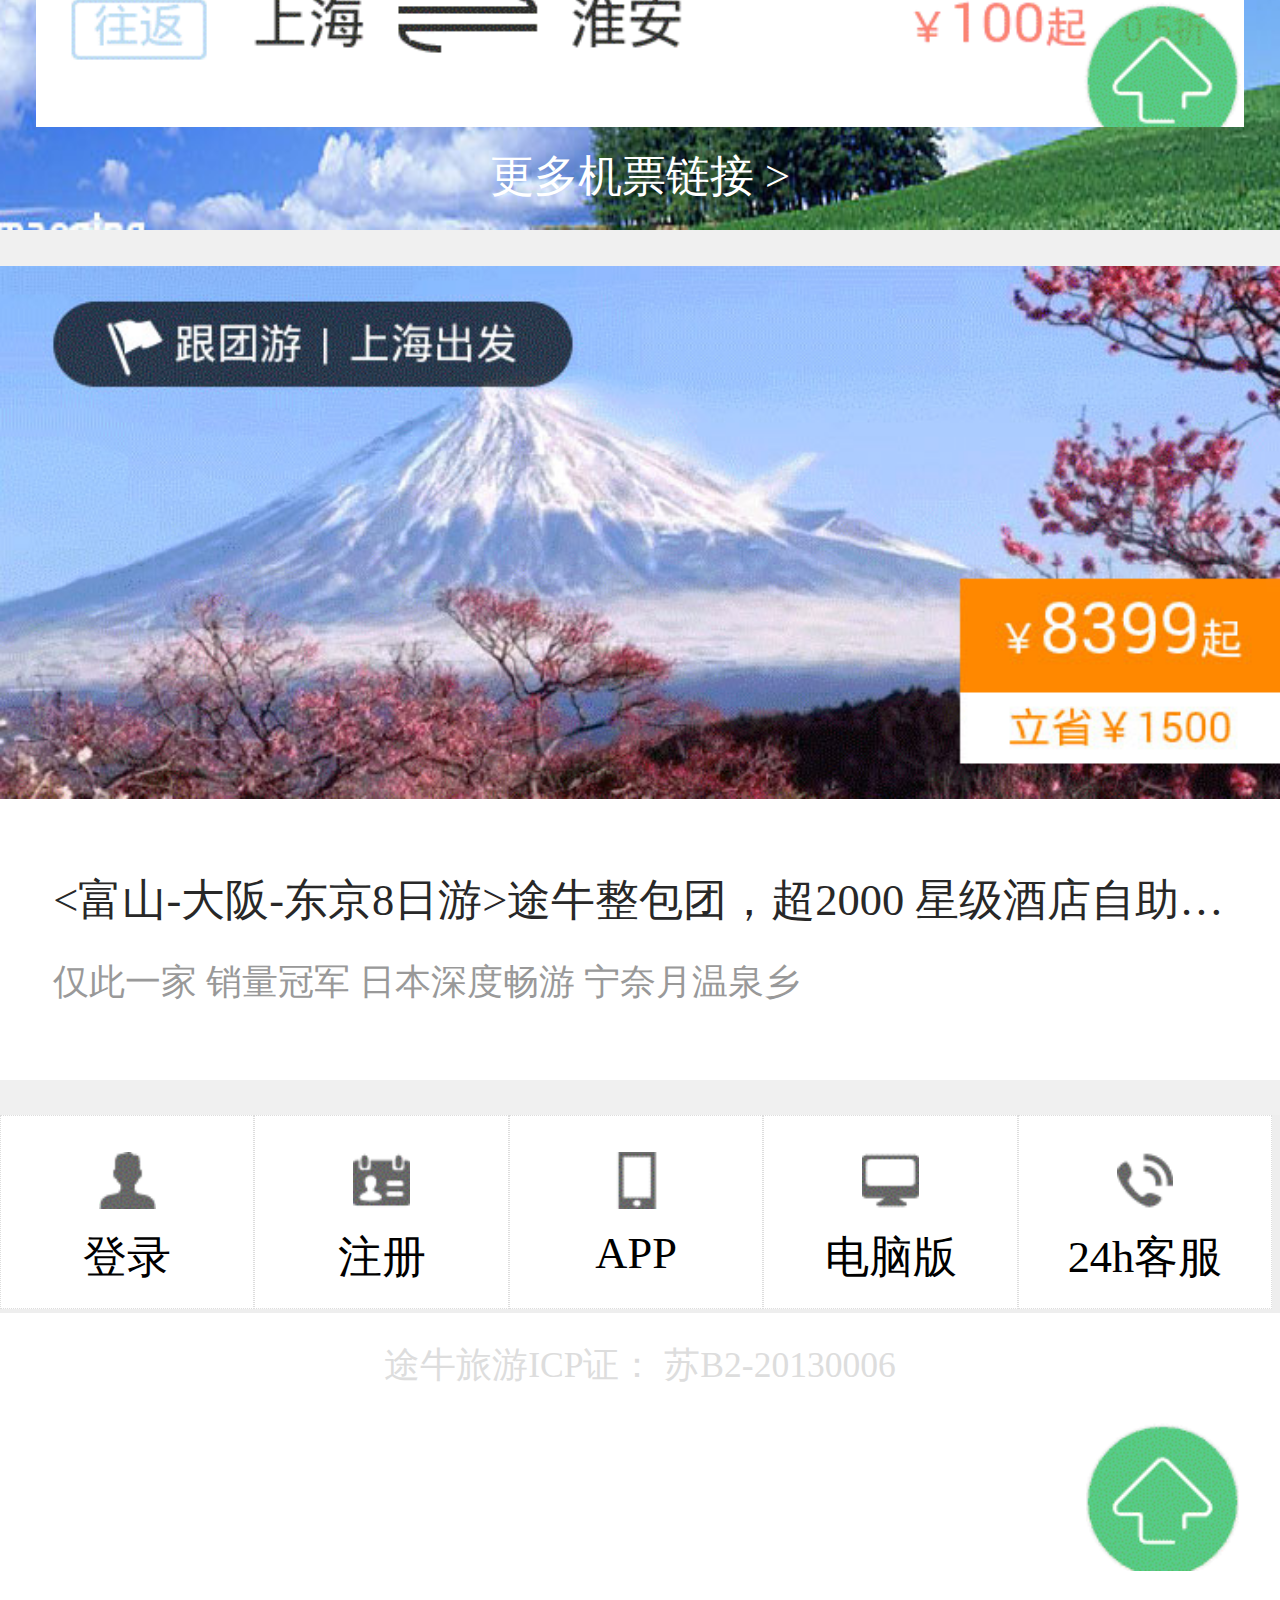
<file: cattle/index.html>
<!DOCTYPE html>
<html>
	<head>
		<meta charset="utf-8" />
		<title>Way cattle</title>
		<link rel="stylesheet" type="text/css" href="css/cattle.css"/>
		<script src="js/tools.js" type="text/javascript" charset="utf-8"></script>
	</head>
	<body>
		
		<!--头部-->
		<div class="header">
			<div class="header_logo"><img src="img/img1.png"/></div>
			<div class="header_search"><span>广州<a></a></span><img src="img/img1-2.png"/><input type="text" name="" id="" value="" placeholder="韩国"/></div>
			<div class="header_menu"><img src="img/img2.png"/></div>
		</div>
		
		<!--轮播-->
		<div class="shuffl">
			<ul>
				<li><img src="img/shuffl1.jpeg"/></li>
				<li><img src="img/shuffl2.jpeg"/></li>
				<li><img src="img/shuffl3.jpeg"/></li>
			</ul>
			<div class="dot">
				<span class="active"></span>
				<span></span>
				<span></span>
			</div>
		</div>
		
		<!--方式-->
		<div class="way">
			<ul>
				<li><img src="img/model_01.jpg"/></li>
				<li><img src="img/model_02.jpg"/></li>
				<li><img src="img/model_03.jpg"/></li>
			</ul>
		</div>
		
		<!--模式-->
		<div class="model">
			<ul>
				<li><img src="img/activity_1.jpg"/><span>跟团游</span></li>
				<li><img src="img/activity_2.jpg"/><span>自助游</span></li>
				<li><img src="img/activity_3.jpg"/><span>游轮</span></li>
				<li><img src="img/activity_4.jpg"/><span>自驾游</span></li>
				<li><img src="img/activity_5.jpg"/><span>景点门票</span></li>
				<li><img src="img/activity_1.jpg"/><span>跟团游</span></li>
				<li><img src="img/activity_2.jpg"/><span>自助游</span></li>
				<li><img src="img/activity_3.jpg"/><span>游轮</span></li>
				<li><img src="img/activity_4.jpg"/><span>自驾游</span></li>
				<li><img src="img/activity_5.jpg"/><span>景点门票</span></li>
				<li><img src="img/activity_6.jpg"/><span>签证</span></li>
				<li><img src="img/activity_7.jpg"/><span>酒店</span></li>
				<li><img src="img/activity_8.jpg"/><span>机票</span></li>
				<li><img src="img/activity_9.jpg"/><span>火车票</span></li>
				<li><img src="img/activity_10.jpg"/><span>途牛金服</span></li>
				<li><img src="img/activity_6.jpg"/><span>签证</span></li>
				<li><img src="img/activity_7.jpg"/><span>酒店</span></li>
				<li><img src="img/activity_8.jpg"/><span>机票</span></li>
				<li><img src="img/activity_9.jpg"/><span>火车票</span></li>
				<li><img src="img/activity_10.jpg"/><span>途牛金服</span></li>
			</ul>
			<div class="dot">
				<span class="active"></span>
				<span></span>
			</div>
		</div>
		
		<!--签到-->
		<div class="signin">
			<div class="sigone"><img src="img/img5_01.png"/></div>
			<span class="sigtwo">智商逆袭 周董签名专辑等你领</span>
			<div class="sigthree"><img src="img/img5_03.png"/></div>
		</div>
		
		<!--服务-->
		<ul class="service">
			<li><p><img src="img/service_1.jpg"/></p><span>定制游</span></li>
			<li><p><img src="img/service_2.jpg"/></p><span>WiFi</span></li>
			<li><p><img src="img/service_3.jpg"/></p><span>汽车票</span></li>
			<li><p><img src="img/service_4.jpg"/></p><span>租车</span></li>
			<li><p><img src="img/service_5.jpg"/></p><span>当地玩乐</span></li>
		</ul>
		
		<!--景点-->
		<div class="attractions">
			<div class="attr_left">
				<div class="attr_left_1"><img src="img/attractions_1.jpg"/><span>手机专享</span></div>
				<div class="attr_left_2"><img src="img/attractions_2.jpg"/></div>
				<div class="attr_left_3">
					<p class="p1">三亚半自助5日游</p>
					<span class="s1">￥1800起</span><span class="s2">5.1折</span>
					<p class="p2"><span>01</span><a>:</a><span>12</span><a>:</a><span>27</span><a>:</a><span>13</span></p>
				</div>
			</div>
			<div class="attr_right">
				<ul>
					<li>
						<div class="attr_right_1"><a class="aa">当季热玩</a><span class="ss">错峰游 正当值</span></div>
						<div class="attr_right_2"><img src="img/attractions_4.jpg"/></div>
					</li>
					<li>
						<a class="aa">特卖精选</a><span class="ss">超值抢购</span>
						<img src="img/attractions_3.jpg"/>
					</li>
					<li>
						<a class="aa">银行特惠</a><span class="ss">发现惊喜</span>
						<img src="img/attractions_5.jpg"/>
					</li>
				</ul>
			</div>
		</div>
		
		<!--推荐-->
		<div class="recom">
			<div class="recom_t"><h4>热门推荐</h4></div>
			<ul>
				<li>
					<a class="aa">亲子游</a><span class="ss">大小兼顾</span>
					<img src="img/img7-1.png"/>
				</li>
				<li>
					<a class="aa">牛人专线</a><span class="ss">高品质跟团游</span>
					<img src="img/img7-2.png"/>
				</li>
				<li>
					<a class="aa">明星推荐</a><span class="ss">春天去哪玩</span>
					<img src="img/img7-3.png"/>
				</li>
				<li>
					<a class="aa">免签/落地签</a><span class="ss">省时又省心</span>
					<img src="img/img7-4.png"/>
				</li>
				<li>
					<a class="aa">海岛游</a><span class="ss">优选全球海岛</span>
					<img src="img/img7-5.png"/>
				</li>
				<li>
					<a class="aa">视频攻略</a><span class="ss">精品旅游</span>
					<img src="img/img7-6.png"/>
				</li>
				<li>
					<a class="aa">温泉滑雪</a><span class="ss">冬季好去处</span>
					<img src="img/img7-7.png"/>
				</li>
				<li>
					<a class="aa">蜜月游</a><span class="ss">最美的厮守</span>
					<img src="img/img7-8.png"/>
				</li>
			</ul>
			<div class="found">
				<div class="found_line marg"></div>
				<div class="found_mid"><img src="img/img8.png"/><span>发现更多精彩</span></div>
				<div class="found_line"></div>
			</div>
		</div>
		
		<!--喜欢-->
		<div class="like">
			<ul>
				<li class="listyle">猜你喜欢</li>
				<li>出境游</li>
				<li>国内游</li>
				<li>周边游</li>
			</ul>
			<p></p>
		</div>
		
		<!--地点-->
		<div class="place">
			<ul>
				<li ><span class="libackg">全部</span></li>
				<li><span>马尔代夫</span></li>
				<li><span>日韩</span></li>
				<li><span>东南亚</span></li>
				<li><span>欧洲</span></li>
				<li><span>云南</span></li>
				<li><span>海南</span></li>
				<li><span>周边/自驾</span></li>
			</ul>
		</div>
		
		<!--跟团-->
		<div class="wtg">
			<div class="beautiful">
				<div class="figure">
					<img src="img/wtg_1.png"/>
				</div>
				<div class="introduce">
					<p><大阪-箱根-富士山-东京6日游>樱花季限定，2晚大阪、1晚箱根、2晚东京酒店住宿，富士山观光、箱根泡温泉、都市购物血拼</p>
					<span>酒店升级 螃蟹餐 特色赏樱行程</span>
				</div>
			</div>
			<div class="beautiful">
				<div class="figure">
					<img src="img/wtg_2.png"/>
				</div>
				<div class="introduce">
					<p><巴厘岛 4晚6日游>蓝梦出海 独栋别墅 海底漫步 海边国际五星 阿勇河漂流 精油SPA 阿拉丽下午茶 纯玩无购物 </p>
					<span>途牛整包团 浪漫出海游 2晚独栋别墅海边国五 特色脏鸭餐</span>
				</div>
			</div>
			<div class="beautiful">
				<div class="figure">
					<img src="img/wtg_3.png"/>
				</div>
				<div class="introduce">
					<p>[五一]<最低5999起-迪拜-阿布扎比4晚5日游>阿联酋航空，A380直航 全程国际五星酒店 升级一晚八星皇宫酒店  送八星皇宫晚餐，水族馆入内参观</p>
					<span>王牌产品 阿联酋航空 谢赫扎伊德清真寺 阿拉伯风味餐</span>
				</div>
			</div>
			<div class="beautiful">
				<div class="figure">
					<img src="img/wtg_4.jpg"/>
				</div>
				<div class="introduce">
					<p><荷-法意瑞11-13日游>送给父母的礼物 荷兰风车村库肯霍夫郁金香花园 德国新天鹅堡 邮票王国列支敦士登 巴黎塞纳河餐厅</p>
					<span>酒库肯霍夫郁金香公园 部分新天鹅堡 埃菲尔铁塔</span>
				</div>
			</div>
		</div>
		
		<!--机票-->
		<div class="ticket  bg-blur">
			<div class="tick_cont">
				<p>特价机票</p>
				<span>换季促销，折扣机票，一览无余</span>
				<ul>
					<li></li>
					<li></li>
				</ul>
				<a>更多机票链接 ></a>
			</div>
		</div>
		
		<div class="tourism">
			<div class="beautiful">
				<div class="figure">
					<img src="img/tourism.jpg"/>
				</div>
				<div class="introduce">
					<p><富山-大阪-东京8日游>途牛整包团，超2000 星级酒店自助餐，限定赏花海，温泉泡汤，温泉料理</p>
					<span>仅此一家 销量冠军 日本深度畅游 宁奈月温泉乡</span>
				</div>
			</div>
		</div>
		
		<!--注册-->
		<ul class="registered">
			<li>
				<p class="regi_1"></p>
				<span>登录</span>
			</li>
			<li>
				<p class="regi_2"></p>
				<span>注册</span>
			</li>
			<li>
				<p class="regi_3"></p>
				<span>APP</span>
			</li>
			<li>
				<p class="regi_4"></p>
				<span>电脑版</span>
			</li>
			<li>
				<p class="regi_5"></p>
				<span>24h客服</span>
			</li>
		</ul>
		
		<!--结尾-->
		<div class="end">
			<span>途牛旅游ICP证： 苏B2-20130006</span>
			<a href="#"></a>
		</div>
		
		<script src="js/js.js" type="text/javascript" charset="utf-8"></script>
	</body>
</html>
</file>
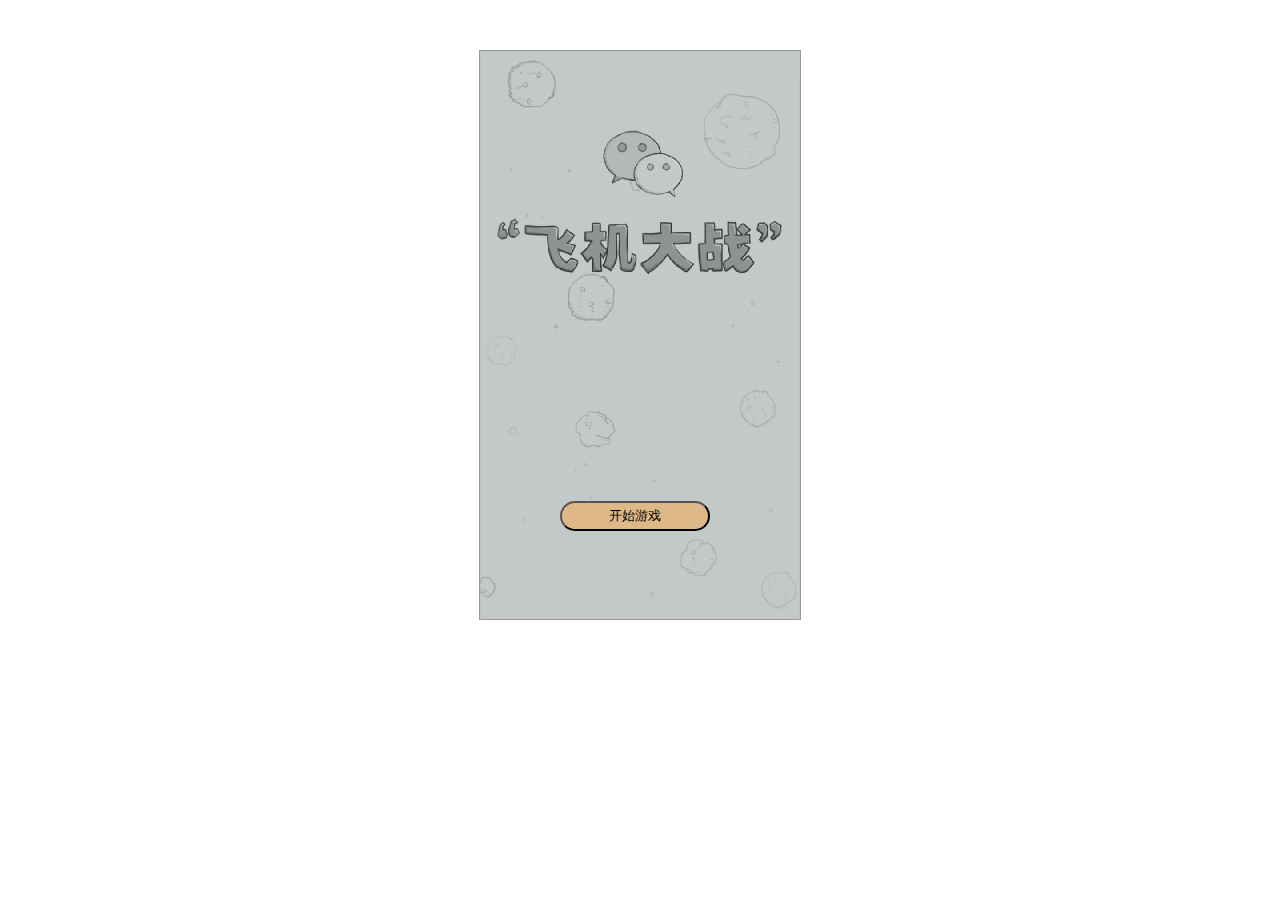
<file: game_plane/index.html>
<!DOCTYPE html>
<html>
	<head>
		<meta charset="UTF-8">
		<meta name="viewport" content="width=device-width, initial-scale=1.0, minimum-scale=1.0, maximum-scale=1.0,user-scalable=no"/>
		<title>vincent飞机大战</title>
		<style>
			*{
				padding: 0;
				margin: 0;
			}
			#box{
				width: 320px;
				height: 568px;
				margin: 50px auto;
				position:relative;
				border:1px solid #999;
			}
			.star{
				width: 320px;
				height: 568px;
				position:absolute;
				background-image: url(image/index_bg.png);
				z-index:1;
			}
			.star input{
				background: burlywood;
				width: 150px;
				height: 30px;
				position: absolute;
				top:450px;
				left:80px;
				border-radius: 30px;
				z-index:2;
			}
			.main,.jf,.b{
				width: 320px;
				height: 568px;
				background-image:url(image/background_1.png);
				position:absolute;
				overflow: hidden;
			}
			.jf,.b{
				background: none;
			}
			.jf div{
				display:none;
				position:absolute;
				width:150px;
				height:100px;
				left:0;
				right:0;
				margin:auto;
				top:300px;
				z-index:2;
			}
			.jf input{
				background: burlywood;
				border-radius: 30px;
				width: 150px;
				height: 30px;
			}
			.zd{
				width: 6px;
				height: 14px;
				background-image: url(image/bullet1.png);
				position:absolute;
			}
	        .xb{
	        	background-image: url(image/enemy1_fly_1.png);
	        	width: 34px;
	        	height: 24px;
	        	position: absolute;
	        }
	        .zb{
	        	background-image: url(image/enemy3_fly_1.png);
	        	width: 46px;
	        	height: 60px;
	        	position: absolute;
	        }
	        .db{
	        	background-image: url(image/enemy2_fly_1.png);
	        	width: 110px;
	        	height: 164px;
	        	position: absolute;
	        }
		</style>
	</head>
	<body>
		<div id="box">
			<div class="star">
				<input type="button" value="开始游戏"/>
			</div>
			<div class="main"></div>
			<div class="b"></div>
			<div class="jf">
			得分：<span class="fs">0</span>
				<div>
					<input type="button" value="重新开始"/></br>
					<input type="button" value="退出游戏"/>
				</div>
			</div>
		</div>
		<script src="js/jquery-1.11.1.js"></script>
		<script>
			$(function(){
				$(".star input").on("click",function(){//开始游戏
					var timer=[],num=0,fs_num=0,pageY=null,x=null,y=null;
					////////////////重置//////////////////
					$(".fs").html(fs_num);
					$(".star").css("display","none");
					$(".main").css("display","block");
					$(".jf").css("display","block");
					$(".jf div").css("display","none");
					$(".b").html('');
					$(".main").html('');
					
					/////////////////创建我方飞机///////////////
					$(".main").append($("<div class='fj'>"));
					$(".fj").css({
						width:66,
						height:80,
						backgroundImage:"url(image/我的飞机.gif)",
						position:"absolute",
						top:400,
						left:130,
						zIndex:2
					})
					
					////////////////////移动端////////////////
					$(".fj").on("touchmove",function(ev){
						y=ev.originalEvent.touches[0].pageY-$(".main").offset().top;
						x=ev.originalEvent.touches[0].pageX-$(".main").offset().left
						pageY=ev.originalEvent.touches[0].pageY;
						if(y<=$(".fj").height()/2)y=$(".fj").height()/2;
						if(x<=0)x=0;
						if(x>=$(".main").width())x=$(".main").width();
						if(y>=$(".main").height()-$(".fj").height()/2)y=$(".main").height()-$(".fj").height()/2;
						$(".fj").css({
							top:y-$(".fj").height()/2,
							left:x-$(".fj").width()/2,
							cursor:"none"
						})
					})
					
					$(document).on("mousemove",function(ev){//我方飞机移动
						y=ev.pageY-$(".main").offset().top;
						x=ev.pageX-$(".main").offset().left
						pageY=ev.pageY;
						if(y<=$(".fj").height()/2)y=$(".fj").height()/2;
						if(x<=0)x=0;
						if(x>=$(".main").width())x=$(".main").width();
						if(y>=$(".main").height()-$(".fj").height()/2)y=$(".main").height()-$(".fj").height()/2;
						$(".fj").css({
							top:y-$(".fj").height()/2,
							left:x-$(".fj").width()/2,
							cursor:"none"
						})
					})
					
					timer[4]=setInterval(function(){//背景图片移动
						num++;
						$(".main").css("background-position-y",num);
					},20)
					
					timer[3]=setInterval(function(){//创建子弹
						var zd=$("<div class='zd'>");
						$(".main").append(zd);
						zd.css({
							top:y-$(".fj").height()/2-$(".zd").height(),
							left:x-2
						})
						zd.animate({
							top:pageY-$(".main").height()-$(".fj").height()	
						},
						{
							duration:300,//运动时间
							easing:"linear",
							step:function(now,fx){
								if(fx.pos==1){//运动加载完毕时
									$(this).remove();
								}
								$(".b").children().each(function(i,ele){
									if(coll($(".fj")[0],ele)&&this.onoff==false){
										$(".fj").css("background-image","url(image/本方飞机爆炸.gif)");
										$(".jf div").css("display","block");
										clearInterval(timer[0]);
										clearInterval(timer[1]);
										clearInterval(timer[2]);
										clearInterval(timer[3]);
										clearInterval(timer[4]);
										$(".b").children().stop();
										$(document).off("mousemove");
									}
									if(coll(zd[0],ele)){//体积碰撞
										ele.index++;
										$(".fs").html(fs_num);
										if(ele.className=="xb"&&ele.index==4){
											fjbz(ele,"小飞机爆炸",1);
										}else if(ele.className=="zb"&&ele.index==5){
											$(ele).css("background-image","url(image/中飞机挨打.png)");
										}else if(ele.className=="zb"&&ele.index==15){
											fjbz(ele,"中飞机爆炸",3);
										}else if(ele.className=="db"&&ele.index==8){
											$(ele).css("background-image","url(image/大飞机挨打.png)");
										}else if(ele.className=="db"&&ele.index==35){
											fjbz(ele,"大飞机爆炸",5);
										}
										if(!ele.onoff)zd.remove();
									}
								})
							}
						})
					},40)
					
					function fjbz(This,Fj,Num){//飞机爆炸函数
						$(This).css("background-image","url(image/"+Fj+".gif)");
						This.onoff=!This.onoff;
						fs_num+=Num;
						setTimeout(function(){
							$(This).remove();
							This.onoff=true;
						},500)
					}
					
					cjb(0,"xb",300,6000);
					cjb(1,"zb",4000,7000);
					cjb(2,"db",9200,9000);
					
					function cjb(index,fj,time,Duration){//创建兵函数
						timer[index]=setInterval(function(){
							var cj=$("<div class='"+fj+"'>");
							cj[0].index=0;
							cj[0].onoff=false;
							$(".b").append(cj);
							cj.css({
								top:-cj.height(),
								left:Math.random()*$(".b").width()-cj.width()/2
							}).animate({
								top:$(".main").height()
							},
							{
								easing:"linear",//运动类型
								duration:Duration,//运动时间
								step:function(now,fx){
									if(fx.pos==1){//运动完毕时
										$(this).remove();
//										$(".fj").css("background-image","url(image/本方飞机爆炸.gif)");
//										$(".jf div").css("display","block");
//										clearInterval(timer[0]);
//										clearInterval(timer[1]);
//										clearInterval(timer[2]);
//										clearInterval(timer[3]);
//										clearInterval(timer[4]);
//										$(".b").children().stop();
//										$(document).off("mousemove");
 
									}
								}
							})
						},time)
					}
					
					function coll(obj1,obj2){//体积碰撞函数
						var div1All = obj1.getBoundingClientRect();
						var top1 = div1All.top;
						var bottom1 = div1All.bottom;
						var left1 = div1All.left;
						var right1 = div1All.right;
						
						var div2All = obj2.getBoundingClientRect();
						var top2 = div2All.top;
						var bottom2 = div2All.bottom;
						var left2 = div2All.left;
						var right2 = div2All.right;
						if(right1>=left2&&bottom1>top2&&left1<right2&&top1<bottom2){
							return true;
						}else{
							return false;
						}
					}
				})
				
				$(".jf input").eq(0).on("click",function(){//重新开始按扭
					$(".star input").trigger("click");
				})
				$(".jf input").eq(1).on("click",function(){//退出按钮
					$(".star").css("display","block");
					$(".main").css("display","none");
					$(".jf").css("display","none");
				})
			})
		</script>
	</body>
</html>
</file>
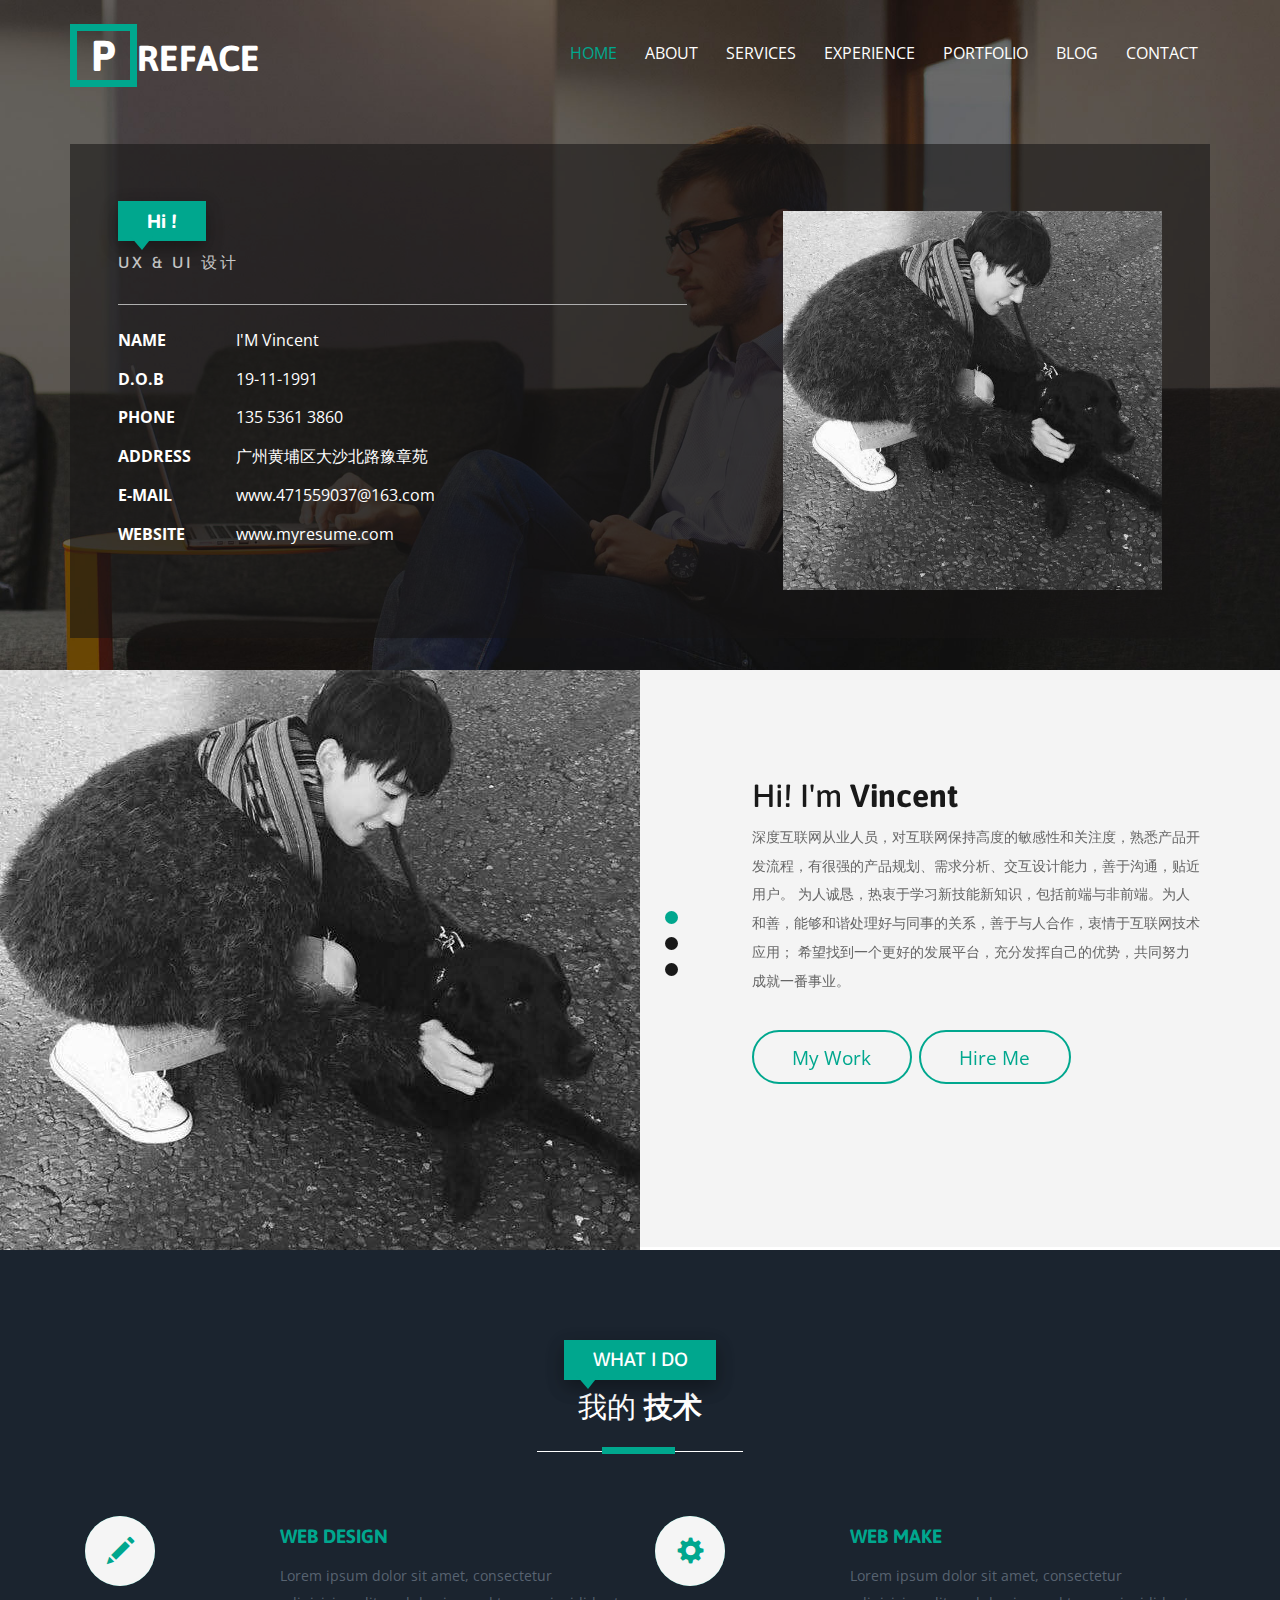
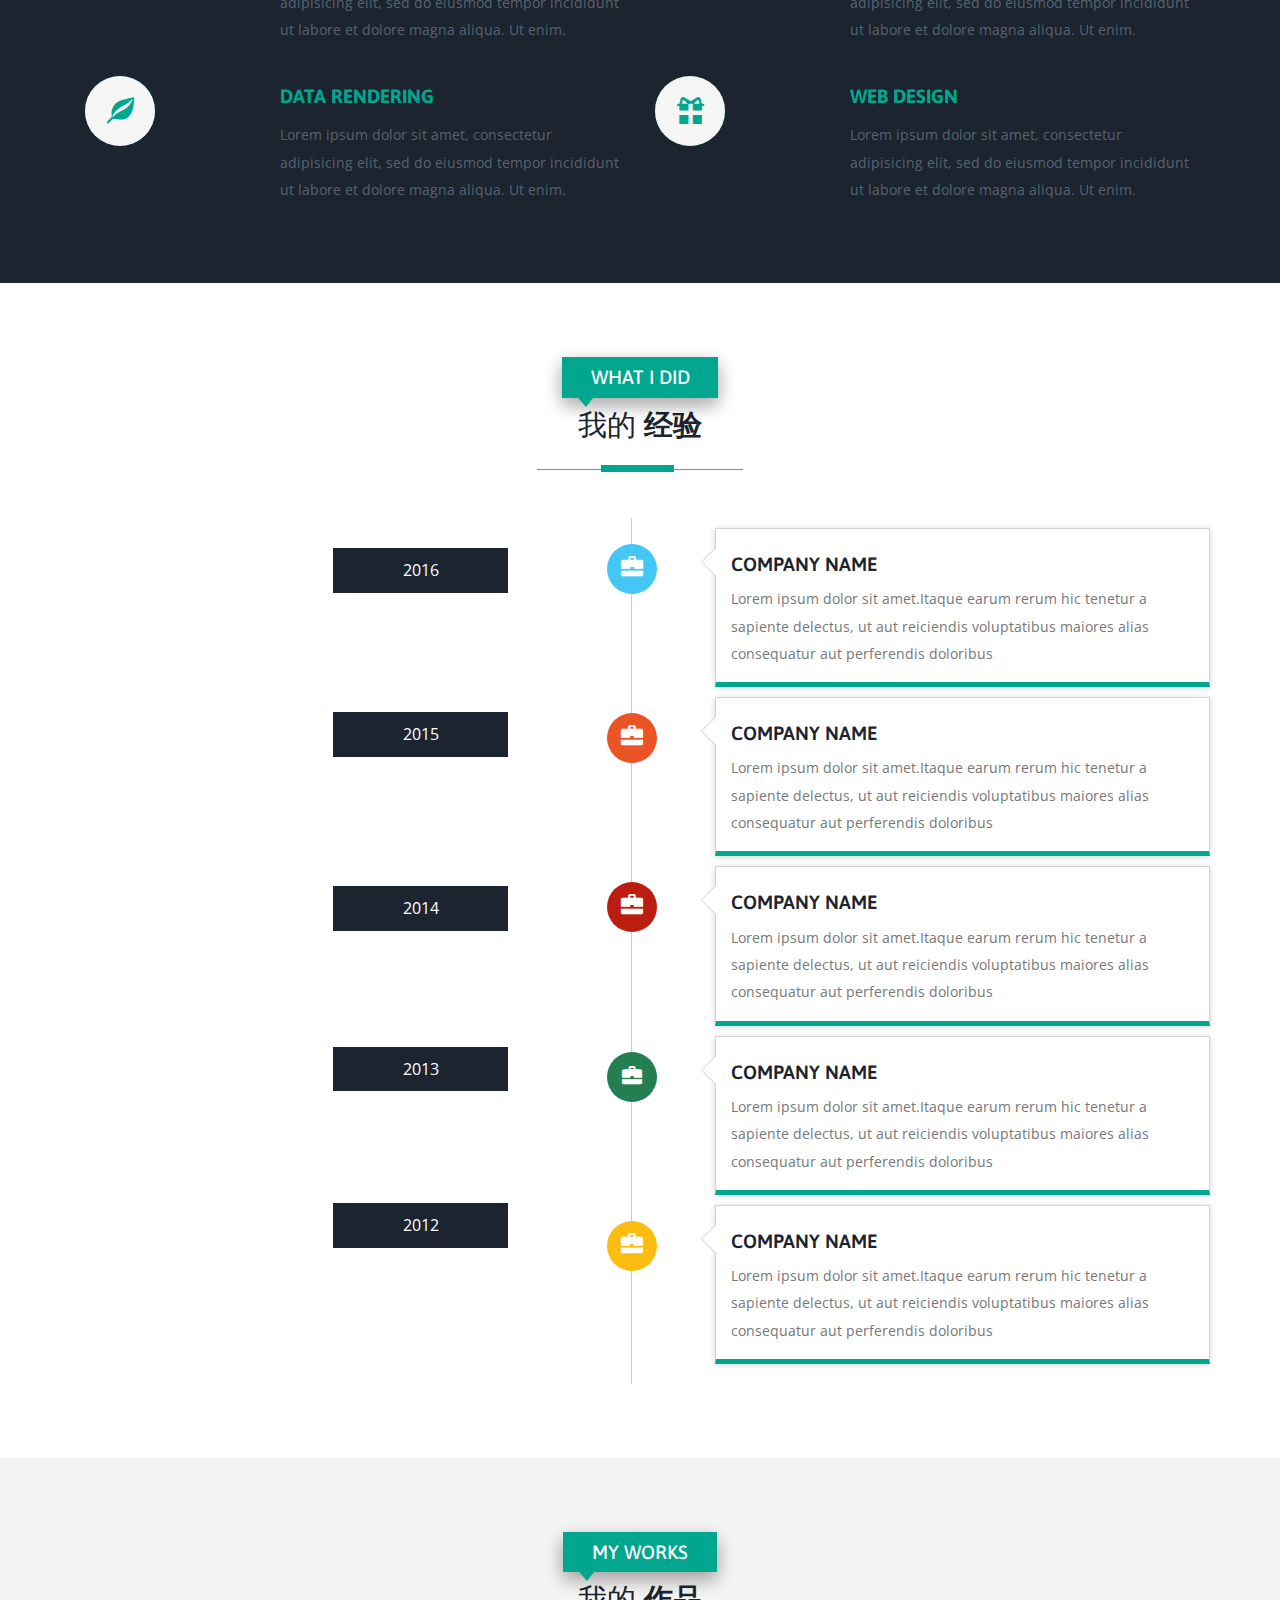
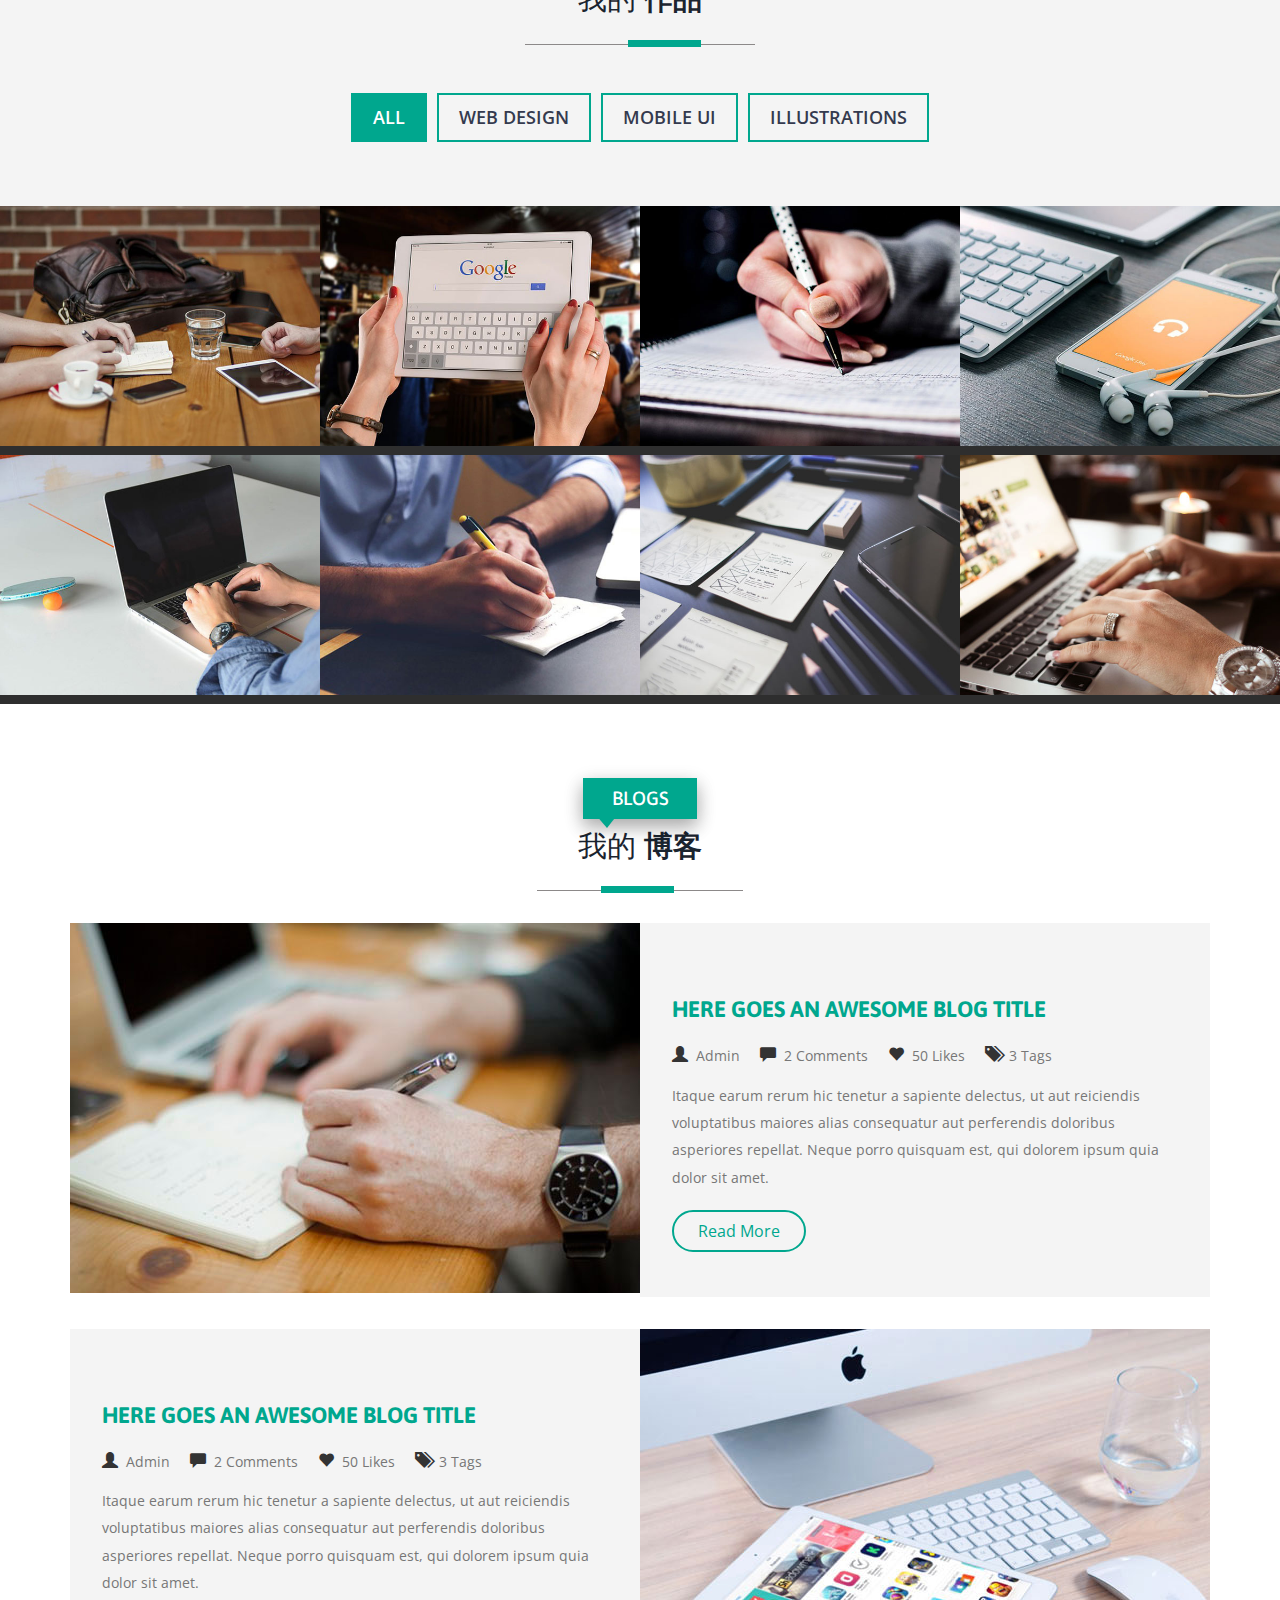
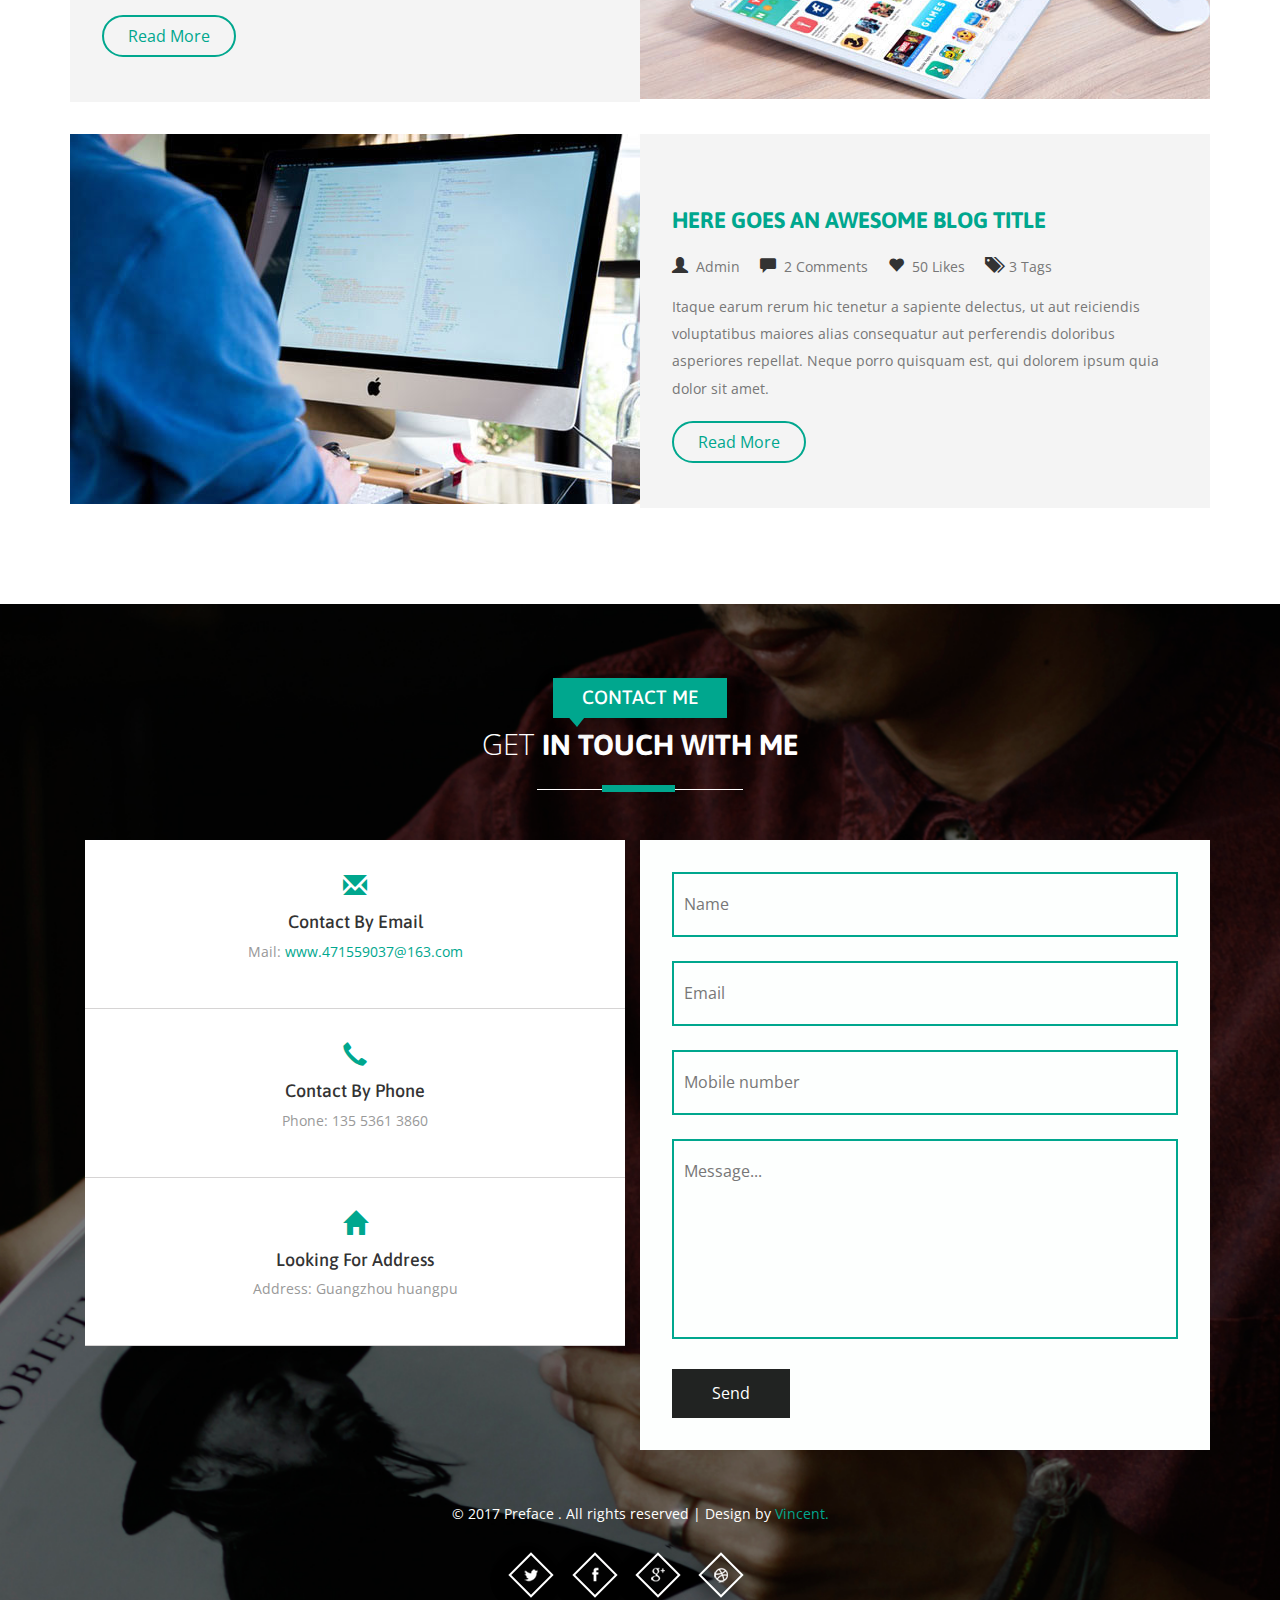
<file: index/index.html>
<!--
Author: Vincent
Author URL: http://zwb9792.github.io
License: Creative Commons Attribution 3.0 Unported
License URL: http://creativecommons.org/licenses/by/3.0/
-->
<!DOCTYPE HTML>
<html>
<head>
<title>My Blog</title>
<link href="css/bootstrap.css" rel='stylesheet' type='text/css' />
<!-- jQuery (necessary for Bootstrap's JavaScript plugins) -->
<script src="js/jquery.min.js"></script>
<!-- Custom Theme files -->
<link href="css/style.css" rel='stylesheet' type='text/css' />
 <!-- Custom Theme files -->
 <meta name="viewport" content="width=device-width, initial-scale=1">
 <meta http-equiv="Content-Type" content="text/html; charset=utf-8" />
 <meta name="keywords" content="Preface Responsive web template, Bootstrap Web Templates, Flat Web Templates, Android Compatible web template, 
Smartphone Compatible web template, free webdesigns for Nokia, Samsung, LG, Sony Ericsson, Motorola web design" />
<!-- webfonts -->
	<link href='//fonts.googleapis.com/css?family=Asap:400,700,400italic' rel='stylesheet' type='text/css'>
	<link href='//fonts.googleapis.com/css?family=Open+Sans:400,300,600' rel='stylesheet' type='text/css'>
<!-- webfonts -->
 <!---- start-smoth-scrolling---->
<script type="text/javascript" src="js/move-top.js"></script>
<script type="text/javascript" src="js/easing.js"></script>
	<script type="text/javascript">
			jQuery(document).ready(function($) {
				$(".scroll").click(function(event){		
					event.preventDefault();
					$('html,body').animate({scrollTop:$(this.hash).offset().top},1000);
				});
			});
		</script>
 <!---- start-smoth-scrolling---->
</head>
	<body>
		<!-- container -->
			<!-- header -->
			<div id="home" class="header">
				<div class="container">
				<!-- top-hedader -->
				<div class="top-header">
					<!-- /logo -->
					<!--top-nav---->
					<div class="top-nav">
					<div class="navigation">
					<div class="logo">
						<h1><a href="index.html"><span>P</span>REFACE</a></h1>
					</div>
					<div class="navigation-right">
						<span class="menu"><img src="images/menu.png" alt=" " /></span>
						<nav class="link-effect-3" id="link-effect-3">
							<ul class="nav1 nav nav-wil">
								<li class="active"><a data-hover="Home" href="index.html">Home</a></li>
								<li><a class="scroll" data-hover="About" href="#about">About</a></li>
								<li><a class="scroll" data-hover="Services" href="#services" >Services</a></li>
								<li><a class="scroll" data-hover="Experience" href="#work">Experience</a></li>
								<li><a class="scroll" data-hover="Portfolio" href="#port">Portfolio</a></li>
								<li><a class="scroll" data-hover="Blog" href="#blogs">Blog</a></li>
								<li><a class="scroll" data-hover="Contact" href="#contact">Contact</a></li>
							</ul>
						</nav>
							<!-- script-for-menu -->
								<script>
								   $( "span.menu" ).click(function() {
									 $( "ul.nav1" ).slideToggle( 300, function() {
									 // Animation complete.
									  });
									 });
								</script>
							<!-- /script-for-menu -->
					</div>
					<div class="clearfix"></div>
				</div>
				<!-- /top-hedader -->
				</div>
			<div class="banner-info">
				<div class="col-md-7 header-right">
					<h1>Hi !</h1>
					<h6>UX & UI 设计</h6>
					<ul class="address">
					
					<li>
							<ul class="address-text">
								<li><b>NAME</b></li>
								<li>I'M Vincent</li>
							</ul>
						</li>
						<li>
							<ul class="address-text">
								<li><b>D.O.B</b></li>
								<li>19-11-1991</li>
							</ul>
						</li>
						<li>
							<ul class="address-text">
								<li><b>PHONE </b></li>
								<li>135 5361 3860</li>
							</ul>
						</li>
						<li>
							<ul class="address-text">
								<li><b>ADDRESS </b></li>
								<li>广州黄埔区大沙北路豫章苑</li>
							</ul>
						</li>
						<li>
							<ul class="address-text">
								<li><b>E-MAIL </b></li>
								<li><a href="mailto:example@mail.com"> www.471559037@163.com</a></li>
							</ul>
						</li>
						<li>
							<ul class="address-text">
								<li><b>WEBSITE </b></li>
								<li><a href="http://w3layouts.com">www.myresume.com</a></li>
							</ul>
						</li>
						
					</ul>
				</div>
				<div class="col-md-5 header-left">
					<img src="images/img1.jpg" alt="">
				</div>
				<div class="clearfix"> </div>
						
		      </div>
			</div>
		</div>
	</div>
			<!-- about -->
			<div id="about" class="about">
				<div class="col-md-6 about-left">
					<div id="owl-demo1" class="owl-carousel owl-carousel2">
					                <div class="item">
					                	<div class="about-left-grid">
											<h2>Hi! I'm <span>Vincent</span></h2>
											<p>深度互联网从业人员，对互联网保持高度的敏感性和关注度，熟悉产品开发流程，有很强的产品规划、需求分析、交互设计能力，善于沟通，贴近用户。
为人诚恳，热衷于学习新技能新知识，包括前端与非前端。为人和善，能够和谐处理好与同事的关系，善于与人合作，衷情于互联网技术应用；
希望找到一个更好的发展平台，充分发挥自己的优势，共同努力成就一番事业。</p>
											<ul>
												<li><a class="a-btn-a scroll" href="#port">My Work</a></li>
												<li><a class="a-btn-h scroll" href="#contact">Hire Me</a></li>
											</ul>
										</div>
					                </div>
					                  <div class="item">
					                	<div class="about-left-grid">
											<h2>Hi! I'm <span>Vincent</span></h2>
											<p>Lorems ipsum dolor sit amet, consectetur adipisicing elit, sed do eiusmod tempor incididunt ut labore et dolore magna aliqua. Ut enim ad minim veniam, quis nostrud exercitation ullamco laboris nisi ut aliquip ex ea commodo consequat. Duis aute irure dolor in reprehenderit in voluptate velit esse cillum dolore eu fugiat nulla pariatur. Excepteur sint occaecat cupidatat non proident, sunt in culpa qui officia deserunt mollit anim id est laborum. Sed ut perspiciatis.</p>
											<ul>
												<li><a class="a-btn-a scroll" href="#port">My Work</a></li>
												<li><a class="a-btn-h scroll" href="#contact">Hire Me</a></li>
											</ul>
										</div>
					                </div>
					                  <div class="item">
					                	<div class="about-left-grid">
											<h2>Hi! I'm <span>Vincent</span></h2>
											<p>Lorem ipsum dolor sit amet, consectetur adipisicing elit, sed do eiusmod tempor incididunt ut labore et dolore magna aliqua. Ut enim ad minim veniam, quis nostrud exercitation ullamco laboris nisi ut aliquip ex ea commodo consequat. Duis aute irure dolor in reprehenderit in voluptate velit esse cillum dolore eu fugiat nulla pariatur. Excepteur sint occaecat cupidatat non proident, sunt in culpa qui officia deserunt mollit anim id est laborum. Sed ut perspiciatis.</p>
											<ul>
												<li><a class="a-btn-a scroll" href="#port">My Work</a></li>
												<li><a class="a-btn-h scroll" href="#contact">Hire Me</a></li>
											</ul>
										</div>
					                </div>
					</div>
				</div>
				<div class="col-md-6 about-right">
					
				</div>
				<div class="clearfix"> </div>
							<link href="css/owl.carousel.css" rel="stylesheet">
							    <script src="js/owl.carousel.js"></script>
			<script>
				$(document).ready(function() {
					$("#owl-demo1").owlCarousel({
						items : 1,
						lazyLoad : false,
						autoPlay : true,
						navigation : false,
						navigationText :  false,
						pagination : true,
					});
				});
			</script>
			<!-- Feedback -->
			<script>
				$(document).ready(function() {
					$("#owl-demo3").owlCarousel({
						items : 1,
						lazyLoad : false,
						autoPlay : true,
						navigation : false,
						navigationText :  true,
						pagination :true,
					});
				});
			</script>
			</div>
			<!-- /about -->
			<!-- services -->
			<div id="services" class="services">
				<div class="container">
					<div class="service-head one text-center ">
						<h4>WHAT I DO</h4>
						<h3>我的 <span>技术</span></h3>
						<span class="border two"></span>
					</div>
					<!-- services-grids -->
					<div class="wthree_about_right_grids w3l-agile">
				<div class="col-md-6 wthree_about_right_grid">
					<div class="col-xs-4 wthree_about_right_grid_left">
						<div class="hvr-rectangle-in">
							<i class="glyphicon glyphicon-pencil"></i>
						</div>
					</div>
					<div class="col-xs-8 wthree_about_right_grid_right">
						<h4>Web Design</h4>
						<p>Lorem ipsum dolor sit amet, consectetur adipisicing elit, sed do eiusmod tempor incididunt ut labore et dolore magna aliqua. Ut enim.</p>
					</div>
					<div class="clearfix"> </div>
				</div>
				<div class="col-md-6 wthree_about_right_grid">
					<div class="col-xs-4 wthree_about_right_grid_left">
						<div class="hvr-rectangle-in">
							<i class="glyphicon glyphicon-cog"></i>
						</div>
					</div>
					<div class="col-xs-8 wthree_about_right_grid_right">
						<h4>Web MAKE</h4>
						<p>Lorem ipsum dolor sit amet, consectetur adipisicing elit, sed do eiusmod tempor incididunt ut labore et dolore magna aliqua. Ut enim.</p>
					</div>
					<div class="clearfix"> </div>
				</div>
				<div class="col-md-6 wthree_about_right_grid">
					<div class="col-xs-4 wthree_about_right_grid_left">
						<div class="hvr-rectangle-in">
							<i class="glyphicon glyphicon-leaf"></i>
						</div>
					</div>
					<div class="col-xs-8 wthree_about_right_grid_right">
						<h4>DATA Rendering</h4>
						<p>Lorem ipsum dolor sit amet, consectetur adipisicing elit, sed do eiusmod tempor incididunt ut labore et dolore magna aliqua. Ut enim.</p>
					</div>
					<div class="clearfix"> </div>
				</div>
				<div class="col-md-6 wthree_about_right_grid">
					<div class="col-xs-4 wthree_about_right_grid_left">
						<div class="hvr-rectangle-in">
							<i class="glyphicon glyphicon-gift"></i>
						</div>
					</div>
					<div class="col-xs-8 wthree_about_right_grid_right">
						<h4>Web Design</h4>
						<p>Lorem ipsum dolor sit amet, consectetur adipisicing elit, sed do eiusmod tempor incididunt ut labore et dolore magna aliqua. Ut enim.</p>
					</div>
					<div class="clearfix"> </div>
				</div>
				<div class="clearfix"> </div>
			</div>

					<!-- services-grids -->
				</div>
			</div>
			<!-- services -->
			<!--work-experience-->
	<div id="work" class="work">
		<div class="container">
			<div class="service-head text-center">
						<h4>WHAT I DID</h4>
						<h3>我的 <span>经验</span></h3>
						<span class="border one"></span>
					</div>
					<div class="time-main w3l-agile">
							<div class="col-md-6 year-info">
							   <ul class="year">
								   <li>2016</li>
								   <li>2015</li>
								   <li>2014</li>
								   <li>2013</li>
								   <li>2012</li>
								   <div class="clearfix"></div>
								</ul>
							</div> 
					                        <ul class="col-md-6 timeline">
																<li>
																  <div class="timeline-badge info"><i class="glyphicon glyphicon-briefcase"></i></div>
																  <div class="timeline-panel">
																	<div class="timeline-heading">
																	  <h4 class="timeline-title">COMPANY NAME</h4>
																	</div>
																	<div class="timeline-body">
																	  <p>Lorem ipsum dolor sit amet.Itaque earum rerum hic tenetur a sapiente delectus, ut aut reiciendis voluptatibus maiores alias consequatur aut perferendis doloribus </p>
																	</div>
																  </div>
																</li>
																
																<li>
																  <div class="timeline-badge primary"><i class="glyphicon glyphicon-briefcase"></i></div>
																  <div class="timeline-panel">
																	<div class="timeline-heading">
																	  <h4 class="timeline-title">COMPANY NAME</h4>
																	</div>
																	<div class="timeline-body">
																	  <p>Lorem ipsum dolor sit amet.Itaque earum rerum hic tenetur a sapiente delectus, ut aut reiciendis voluptatibus maiores alias consequatur aut perferendis doloribus </p>
																	</div>
																  </div>
																</li>
																
																
																
																<li>
																  <div class="timeline-badge danger"><i class="glyphicon glyphicon-briefcase"></i></div>
																  <div class="timeline-panel">
																	<div class="timeline-heading">
																	  <h4 class="timeline-title">COMPANY NAME</h4>
																	</div>
																	<div class="timeline-body">
																	  <p>Lorem ipsum dolor sit amet.Itaque earum rerum hic tenetur a sapiente delectus, ut aut reiciendis voluptatibus maiores alias consequatur aut perferendis doloribus </p>
																	</div>
																  </div>
																</li>
																
																<li>
																  <div class="timeline-badge success"><i class="glyphicon glyphicon-briefcase"></i></div>
																  <div class="timeline-panel">
																	<div class="timeline-heading">
																	  <h4 class="timeline-title">COMPANY NAME</h4>
																	</div>
																	<div class="timeline-body">
																	  <p>Lorem ipsum dolor sit amet.Itaque earum rerum hic tenetur a sapiente delectus, ut aut reiciendis voluptatibus maiores alias consequatur aut perferendis doloribus </p>
																	</div>
																  </div>
																</li>
																<li>
																  <div class="timeline-badge pass"><i class="glyphicon glyphicon-briefcase"></i></div>
																  <div class="timeline-panel">
																	<div class="timeline-heading">
																	  <h4 class="timeline-title">COMPANY NAME</h4>
																	</div>
																	<div class="timeline-body">
																	  <p>Lorem ipsum dolor sit amet.Itaque earum rerum hic tenetur a sapiente delectus, ut aut reiciendis voluptatibus maiores alias consequatur aut perferendis doloribus </p>
																	</div>
																  </div>
																</li>
															</ul>
								<div class="clearfix"></div>
								</div>
						</div>
				</div>
	<!--//work-experience-->

		<!-- portfolio -->
<div class="portfolio" id="port">
				<div class="service-head text-center">
						<h4>MY WORKS</h4>
						<h3>我的 <span>作品</span></h3>
						<span class="border"></span>
					</div>
			<div class="portfolio-grids">
				<script src="js/easyResponsiveTabs.js" type="text/javascript"></script>
				<script type="text/javascript">
									$(document).ready(function () {
										$('#horizontalTab').easyResponsiveTabs({
											type: 'default', //Types: default, vertical, accordion           
											width: 'auto', //auto or any width like 600px
											fit: true   // 100% fit in a container
										});
									});
									
				</script>
				<div class="sap_tabs">
					<div id="horizontalTab" style="display: block; width: 100%; margin: 0px;">
						<ul class="resp-tabs-list">
							<li class="resp-tab-item" aria-controls="tab_item-0" role="tab"><span>ALL</span></li> 
							<li class="resp-tab-item" aria-controls="tab_item-1" role="tab"><span>WEB DESIGN</span></li> 
							<li class="resp-tab-item" aria-controls="tab_item-2" role="tab"><span>MOBILE UI</span></li> 				
							<li class="resp-tab-item" aria-controls="tab_item-3" role="tab"><span>ILLUSTRATIONS</span></li> 
						</ul>				  	 
						<div class="resp-tabs-container">
							<div class="tab-1 resp-tab-content" aria-labelledby="tab_item-0">
								<div class="col-md-3 team-gd ">
									
										<a href="#portfolioModal1" class="portfolio-link b-link-diagonal b-animate-go" data-toggle="modal"><img src="images/pic4.jpg" alt="">
										
										</a>
									
								</div>
								<div class="col-md-3 team-gd ">
									
										<a href="#portfolioModal3" class="portfolio-link b-link-diagonal b-animate-go" data-toggle="modal"><img src="images/pic5.jpg" alt="">
										
										</a>
									
								</div>
								<div class="col-md-3 team-gd ">
									
										<a href="#portfolioModal2" class="portfolio-link b-link-diagonal b-animate-go" data-toggle="modal"><img src="images/pic9.jpg" alt="">
										
										</a>
									
								</div>
								<div class="col-md-3 team-gd ">
								
										<a href="#portfolioModal4" class="portfolio-link b-link-diagonal b-animate-go" data-toggle="modal"><img src="images/pic6.jpg" alt="">
										
										</a>
									
								</div>
								<div class="col-md-3 team-gd yes_marg ">
									
										<a href="#portfolioModal5" class="portfolio-link b-link-diagonal b-animate-go" data-toggle="modal"><img src="images/pic10.jpg" alt="">
										
										</a>
									
								</div>
								<div class="col-md-3 team-gd yes_marg ">
									
										<a href="#portfolioModal6" class="portfolio-link b-link-diagonal b-animate-go" data-toggle="modal"><img src="images/pic11.jpg" alt="">
										
										</a>
									
								</div>
								<div class="col-md-3 team-gd yes_marg ">
									
										<a href="#portfolioModal7" class="portfolio-link b-link-diagonal b-animate-go" data-toggle="modal"><img src="images/pic13.jpg" alt="">
										
										</a>
								
								</div>
								<div class="col-md-3 team-gd yes_marg ">
									
										<a href="#portfolioModal8" class="portfolio-link b-link-diagonal b-animate-go" data-toggle="modal"><img src="images/pic14.jpg" alt="">
										
										</a>
									
								</div>
								<div class="clearfix"></div>
							</div>
							<div class="tab-1 resp-tab-content" aria-labelledby="tab_item-1">
								<div class="col-md-3 team-gd ">
									<div class="thumb">
										<a href="#portfolioModal5" class="portfolio-link b-link-diagonal b-animate-go" data-toggle="modal"><img src="images/pic10.jpg" alt="">
										
										</a>
									</div>
								</div>
								<div class="col-md-3 team-gd  ">
									<div class="thumb">
										<a href="#portfolioModal6" class="portfolio-link b-link-diagonal b-animate-go" data-toggle="modal"><img src="images/pic11.jpg" alt="">
										
										</a>
									</div>
								</div>
								<div class="col-md-3 team-gd ">
									
										<a href="#portfolioModal7" class="portfolio-link b-link-diagonal b-animate-go" data-toggle="modal"><img src="images/pic13.jpg" alt="">
										
										</a>
									
								</div>
								<div class="clearfix"></div>
							</div>
							<div class="tab-1 resp-tab-content" aria-labelledby="tab_item-2">
								<div class="col-md-3 team-gd ">
									
										<a href="#portfolioModal2" class="portfolio-link b-link-diagonal b-animate-go" data-toggle="modal"><img src="images/pic9.jpg" alt="">
										
										</a>
								
								</div>
								<div class="col-md-3 team-gd ">
									
										<a href="#portfolioModal4" class="portfolio-link b-link-diagonal b-animate-go" data-toggle="modal"><img src="images/pic6.jpg" alt="">
										
										</a>
									
								</div>
								<div class="col-md-3 team-gd">
									
										<a href="#portfolioModal5" class="portfolio-link b-link-diagonal b-animate-go" data-toggle="modal"><img src="images/pic10.jpg" alt="">
										
										</a>
									
								</div>
								<div class="col-md-3 team-gd">
									
										<a href="#portfolioModal6" class="portfolio-link b-link-diagonal b-animate-go" data-toggle="modal"><img src="images/pic11.jpg" alt="">
									
										</a>
									
								</div>
								<div class="clearfix"></div>
							</div>
								<div class="tab-1 resp-tab-content" aria-labelledby="tab_item-3">
								<div class="col-md-3 team-gd ">
									
										<a href="#portfolioModal5" class="portfolio-link b-link-diagonal b-animate-go" data-toggle="modal"><img src="images/pic10.jpg" alt="">
										
										</a>
									
								</div>
								<div class="col-md-3 team-gd">
									
										<a href="#portfolioModal6" class="portfolio-link b-link-diagonal b-animate-go" data-toggle="modal"><img src="images/pic11.jpg" alt="">
										
										</a>
									
								</div>
								<div class="col-md-3 team-gd ">
									
										<a href="#portfolioModal7" class="portfolio-link b-link-diagonal b-animate-go" data-toggle="modal"><img src="images/pic13.jpg" alt="">
										
										</a>
									
								</div>
								<div class="clearfix"></div>
							</div>
						</div>
					</div>
				</div>
			</div>
	</div>
	<!-- //portfolio -->
    <!-- top-grids -->
				<div class="blog" id="blogs">
					<div class="container">
						<div class="service-head text-center">
						<h4>BLOGS</h4>
						<h3>我的 <span>博客</span></h3>
						<span class="border one"></span>
					</div>
					   <div class="news-grid w3l-agile">
					    <div class="col-md-6 news-img">
						  <a href="#" data-toggle="modal" data-target="#myModal1"> <img src="images/b1.jpg" alt=" " class="img-responsive"></a>
						 
						</div>
					    <div class="col-md-6 news-text">
						   <h3> <a href="#" data-toggle="modal" data-target="#myModal1">HERE GOES AN AWESOME BLOG TITLE</a></h3>
							<ul class="news">
								<li><i class="glyphicon glyphicon-user"></i> <a href="#">Admin</a></li>
								<li><i class="glyphicon glyphicon-comment"></i> <a href="#">2 Comments</a></li>
								<li><i class="glyphicon glyphicon-heart"></i> <a href="#">50 Likes</a></li>
								<li><i class="glyphicon glyphicon-tags"></i> <a href="#">3 Tags</a></li>
							</ul>
							<p>Itaque earum rerum hic tenetur a sapiente delectus, ut aut reiciendis voluptatibus maiores alias consequatur aut perferendis doloribus asperiores repellat. Neque porro quisquam est, qui dolorem ipsum quia dolor sit amet.</p>
							<a href="#" data-toggle="modal" data-target="#myModal1" class="read hvr-shutter-in-horizontal">Read More</a>
					
						</div>
		
						<div class="clearfix"></div>
					 </div>
					  <div class="news-grid">

					    <div class="col-md-6 news-text two">
						   <h3> <a href="#" data-toggle="modal" data-target="#myModal1">HERE GOES AN AWESOME BLOG TITLE</a></h3>
							<ul class="news">
								<li><i class="glyphicon glyphicon-user"></i> <a href="#">Admin</a></li>
								<li><i class="glyphicon glyphicon-comment"></i> <a href="#">2 Comments</a></li>
								<li><i class="glyphicon glyphicon-heart"></i> <a href="#">50 Likes</a></li>
								<li><i class="glyphicon glyphicon-tags"></i> <a href="#">3 Tags</a></li>
							</ul>
							<p>Itaque earum rerum hic tenetur a sapiente delectus, ut aut reiciendis voluptatibus maiores alias consequatur aut perferendis doloribus asperiores repellat. Neque porro quisquam est, qui dolorem ipsum quia dolor sit amet.</p>
								<a href="#" data-toggle="modal" data-target="#myModal1" class="read hvr-shutter-in-horizontal">Read More</a>
					
						</div>
						<div class="col-md-6 news-img two">
						   <a href="#" data-toggle="modal" data-target="#myModal1"> <img src="images/b2.jpg" alt=" " class="img-responsive"></a>
						 
						</div>
						<div class="clearfix"></div>
					 </div>
					  <div class="news-grid">
					    <div class="col-md-6 news-img">
						  <a href="#" data-toggle="modal" data-target="#myModal1"> <img src="images/b3.jpg" alt=" " class="img-responsive"></a>
						 
						</div>
					    <div class="col-md-6 news-text">
						   <h3> <a href="#" data-toggle="modal" data-target="#myModal1">HERE GOES AN AWESOME BLOG TITLE</a></h3>
							<ul class="news">
								<li><i class="glyphicon glyphicon-user"></i> <a href="#">Admin</a></li>
								<li><i class="glyphicon glyphicon-comment"></i> <a href="#">2 Comments</a></li>
								<li><i class="glyphicon glyphicon-heart"></i> <a href="#">50 Likes</a></li>
								<li><i class="glyphicon glyphicon-tags"></i> <a href="#">3 Tags</a></li>
							</ul>
							<p>Itaque earum rerum hic tenetur a sapiente delectus, ut aut reiciendis voluptatibus maiores alias consequatur aut perferendis doloribus asperiores repellat. Neque porro quisquam est, qui dolorem ipsum quia dolor sit amet.</p>
							<a href="#" data-toggle="modal" data-target="#myModal1" class="read hvr-shutter-in-horizontal">Read More</a>
					
						</div>
		
						<div class="clearfix"></div>
					 </div>
					</div>
				</div>
				<!-- top-grids -->
	<!-- /blog-pop-->
			<div class="modal ab fade" id="myModal1" tabindex="-1" role="dialog" aria-labelledby="myModalLabel">
				<div class="modal-dialog about" role="document">
					<div class="modal-content about">
						<div class="modal-header">
							<button type="button" class="close ab" data-dismiss="modal" aria-label="Close"><span aria-hidden="true">&times;</span></button>						
						</div>
						<div class="modal-body about">
								<div class="about">
									
									  <div class="about-inner">
									   
									      <img src="images/b3.jpg" alt="about"/>
										     <h4 class="tittle">A Fews words about us</h4>
										   <p>Lorem ipsum dolor sit amet Integer gravida,Lorem ipsum dolor sit amet Integer gravida velit,Ming sits in the corner the whole day. She's into crochet. quis dolor tristiqumsan.Mirum est notare quam littera gothica, quam nunc putamus parum claram, anteposuerit litterarum formas humanitatis per seacula quarta decima et quinta decima. velit quis dolor tristiqumsan.</p>
										    <p>Lorem ipsum dolor sit amet. Integer gravida velit quis dolor tristiqumsan.anteposuerit litterarum formas humanitatis per seacula amet Integer gravida velit. </p>
									  </div>
												
								</div>
						</div>
					</div>
				</div>
			</div>
			<!-- //blog-pop-->

			<!-- /header -->
<div class="footer" id="contact">
	<div class="container">
	<div class="service-head one text-center">
						<h4>CONTACT ME</h4>
						<h3>GET <span>IN TOUCH WITH ME</span></h3>
						<span class="border two"></span>
					</div>
		<div class="mail_us">
			<div class="col-md-6 mail_left">
				<div class="contact-grid1-left">
					<div class="contact-grid1-left1">
						<span class="glyphicon glyphicon-envelope" aria-hidden="true"></span>
						<h4>Contact By Email</h4>
						<ul>
							<li>Mail: <a href="mailto:www.471559037@163.com">www.471559037@163.com</a></li>
						</ul>
					</div>
				</div>
					<div class="contact-grid1-left">
						<div class="contact-grid1-left1">
							<span class="glyphicon glyphicon-earphone" aria-hidden="true"></span>
							<h4>Contact By Phone</h4>
							<ul>
								<li>Phone: 135 5361 3860</li>
							</ul>
						</div>
					</div>
					<div class="contact-grid1-left">
						<div class="contact-grid1-left1">
							<span class="glyphicon glyphicon-home" aria-hidden="true"></span>
							<h4>Looking For Address</h4>
							<ul>
								<li>Address: Guangzhou huangpu</li>
							</ul>
						</div>
					</div>
				<div class="clearfix"> </div>
			</div>
			<div class="col-md-6 mail_right">
				<form action="#" method="post">
					<input type="text" name="Name" value="Name" onfocus="this.value = '';" onblur="if (this.value == '') {this.value = 'Name';}" required="">
					<input type="email" name="Email" value="Email" onfocus="this.value = '';" onblur="if (this.value == '') {this.value = 'Email';}" required="">
					<input type="text" name="Mobile number" value="Mobile number" onfocus="this.value = '';" onblur="if (this.value == '') {this.value = 'Mobile number';}" required="">
					<textarea name="Message..." onfocus="this.value = '';" onblur="if (this.value == '') {this.value = 'Message...';}" required="">Message...</textarea>
					<input type="submit" value="Send">
					
				</form>
			</div>
			<div class="clearfix"></div>
		</div>
		<div class="copy_right text-center">
			<p>&copy; 2017 Preface . All rights reserved | Design by <a href="http://w3layouts.com/" target="_blank">Vincent.</a></p>
			 <ul class="social-icons two">
							<li><a href="#"> </a></li>
							<li><a href="#" class="fb"> </a></li>
							<li><a href="#" class="in"> </a></li>
							<li><a href="#" class="dott"> </a></li>
						</ul>
		</div>
	</div>
</div>
			<!-- //footer -->
		<!-- /container -->
		<div class="portfolio-modal modal fade slideanim" id="portfolioModal1" tabindex="-1" role="dialog" aria-hidden="true">
    <div class="modal-content port-modal">
        <div class="close-modal" data-dismiss="modal">
            <div class="lr">
                <div class="rl"></div>
            </div>
        </div>
        <div class="container">
			<div class="row">
                <div class="col-lg-8 col-lg-offset-2 text-center">
                    <div class="modal-body">
						<h3>Image-Title</h3>
                        <img src="images/pic4.jpg" class="img-responsive img-centered" alt="">
                        <p>Lorem Ipsum is simply dummy text of the printing and typesetting industry. Lorem Ipsum has been the industry's standard dummy text ever since the 1500s, when an unknown printer took a galley of type and scrambled it to make a type specimen book.</p>
                    </div>
                </div>
            </div>
        </div>
    </div>
</div>
<div class="portfolio-modal modal fade slideanim" id="portfolioModal2" tabindex="-1" role="dialog" aria-hidden="true">
    <div class="modal-content port-modal">
        <div class="close-modal" data-dismiss="modal">
            <div class="lr">
                <div class="rl"></div>
            </div>
        </div>
        <div class="container">
			<div class="row">
                <div class="col-lg-8 col-lg-offset-2 text-center">
                    <div class="modal-body">
						<h3>Image-Title</h3>
                        <img src="images/pic9.jpg" class="img-responsive img-centered" alt="">
                        <p>Lorem Ipsum is simply dummy text of the printing and typesetting industry. Lorem Ipsum has been the industry's standard dummy text ever since the 1500s, when an unknown printer took a galley of type and scrambled it to make a type specimen book.</p>
                    </div>
                </div>
            </div>
        </div>
    </div>
</div>
<div class="portfolio-modal modal fade slideanim" id="portfolioModal3" tabindex="-1" role="dialog" aria-hidden="true">
    <div class="modal-content port-modal">
        <div class="close-modal" data-dismiss="modal">
            <div class="lr">
                <div class="rl"></div>
            </div>
        </div>
        <div class="container">
			<div class="row">
                <div class="col-lg-8 col-lg-offset-2 text-center">
                    <div class="modal-body">
						<h3>Image-Title</h3>
                        <img src="images/pic5.jpg" class="img-responsive img-centered" alt="">
                        <p>Lorem Ipsum is simply dummy text of the printing and typesetting industry. Lorem Ipsum has been the industry's standard dummy text ever since the 1500s, when an unknown printer took a galley of type and scrambled it to make a type specimen book.</p>
                    </div>
                </div>
            </div>
        </div>
    </div>
</div>
<div class="portfolio-modal modal fade slideanim" id="portfolioModal4" tabindex="-1" role="dialog" aria-hidden="true">
    <div class="modal-content port-modal">
        <div class="close-modal" data-dismiss="modal">
            <div class="lr">
                <div class="rl"></div>
            </div>
        </div>
        <div class="container">
			<div class="row">
                <div class="col-lg-8 col-lg-offset-2 text-center">
                    <div class="modal-body">
						<h3>Image-Title</h3>
                        <img src="images/pic6.jpg" class="img-responsive img-centered" alt="">
                        <p>Lorem Ipsum is simply dummy text of the printing and typesetting industry. Lorem Ipsum has been the industry's standard dummy text ever since the 1500s, when an unknown printer took a galley of type and scrambled it to make a type specimen book.</p>
                    </div>
                </div>
            </div>
        </div>
    </div>
</div>
<div class="portfolio-modal modal fade slideanim" id="portfolioModal5" tabindex="-1" role="dialog" aria-hidden="true">
    <div class="modal-content port-modal">
        <div class="close-modal" data-dismiss="modal">
            <div class="lr">
                <div class="rl"></div>
            </div>
        </div>
        <div class="container">
			<div class="row">
                <div class="col-lg-8 col-lg-offset-2 text-center">
                    <div class="modal-body">
						<h3>Image-Title</h3>
                        <img src="images/pic10.jpg" class="img-responsive img-centered" alt="">
                        <p>Lorem Ipsum is simply dummy text of the printing and typesetting industry. Lorem Ipsum has been the industry's standard dummy text ever since the 1500s, when an unknown printer took a galley of type and scrambled it to make a type specimen book.</p>
                    </div>
                </div>
            </div>
        </div>
    </div>
</div>
<div class="portfolio-modal modal fade slideanim" id="portfolioModal6" tabindex="-1" role="dialog" aria-hidden="true">
    <div class="modal-content port-modal">
        <div class="close-modal" data-dismiss="modal">
            <div class="lr">
                <div class="rl"></div>
            </div>
        </div>
        <div class="container">
			<div class="row">
                <div class="col-lg-8 col-lg-offset-2 text-center">
                    <div class="modal-body">
						<h3>Image-Title</h3>
                        <img src="images/pic11.jpg" class="img-responsive img-centered" alt="">
                        <p>Lorem Ipsum is simply dummy text of the printing and typesetting industry. Lorem Ipsum has been the industry's standard dummy text ever since the 1500s, when an unknown printer took a galley of type and scrambled it to make a type specimen book.</p>
                    </div>
                </div>
            </div>
        </div>
    </div>
</div>
<div class="portfolio-modal modal fade slideanim" id="portfolioModal7" tabindex="-1" role="dialog" aria-hidden="true">
    <div class="modal-content port-modal">
        <div class="close-modal" data-dismiss="modal">
            <div class="lr">
                <div class="rl"></div>
            </div>
        </div>
        <div class="container">
			<div class="row">
                <div class="col-lg-8 col-lg-offset-2 text-center">
                    <div class="modal-body">
						<h3>Image-Title</h3>
                        <img src="images/pic13.jpg" class="img-responsive img-centered" alt="">
                        <p>Lorem Ipsum is simply dummy text of the printing and typesetting industry. Lorem Ipsum has been the industry's standard dummy text ever since the 1500s, when an unknown printer took a galley of type and scrambled it to make a type specimen book.</p>
                    </div>
                </div>
            </div>
        </div>
    </div>
</div>
<div class="portfolio-modal modal fade slideanim" id="portfolioModal8" tabindex="-1" role="dialog" aria-hidden="true">
    <div class="modal-content port-modal">
        <div class="close-modal" data-dismiss="modal">
            <div class="lr">
                <div class="rl"></div>
            </div>
        </div>
        <div class="container">
			<div class="row">
                <div class="col-lg-8 col-lg-offset-2 text-center">
                    <div class="modal-body">
						<h3>Image-Title</h3>
                        <img src="images/pic14.jpg" class="img-responsive img-centered" alt="">
                        <p>Lorem Ipsum is simply dummy text of the printing and typesetting industry. Lorem Ipsum has been the industry's standard dummy text ever since the 1500s, when an unknown printer took a galley of type and scrambled it to make a type specimen book.</p>
                    </div>
                </div>
            </div>
        </div>
    </div>
</div>
<div class="portfolio-modal modal fade slideanim" id="portfolioModal9" tabindex="-1" role="dialog" aria-hidden="true">
    <div class="modal-content port-modal">
        <div class="close-modal" data-dismiss="modal">
            <div class="lr">
                <div class="rl"></div>
            </div>
        </div>
        <div class="container">
			<div class="row">
                <div class="col-lg-8 col-lg-offset-2 text-center">
                    <div class="modal-body">
                        <img src="images/pic1.jpg" class="img-responsive img-centered" alt="">
                    </div>
                </div>
            </div>
        </div>
    </div>
</div>
<a href="#home" id="toTop" style="display: block;"> <span id="toTopHover" style="opacity: 1;"> </span></a>
	<!--start-smooth-scrolling-->
						<script type="text/javascript">
									$(document).ready(function() {
										/*
										var defaults = {
								  			containerID: 'toTop', // fading element id
											containerHoverID: 'toTopHover', // fading element hover id
											scrollSpeed: 1200,
											easingType: 'linear' 
								 		};
										*/
										
										$().UItoTop({ easingType: 'easeOutQuart' });
										
									});
								</script>
								<!--end-smooth-scrolling-->
<!-- //for bootstrap working -->
	<script src="js/bootstrap.js"></script>
	

	</body>
</html>
</file>
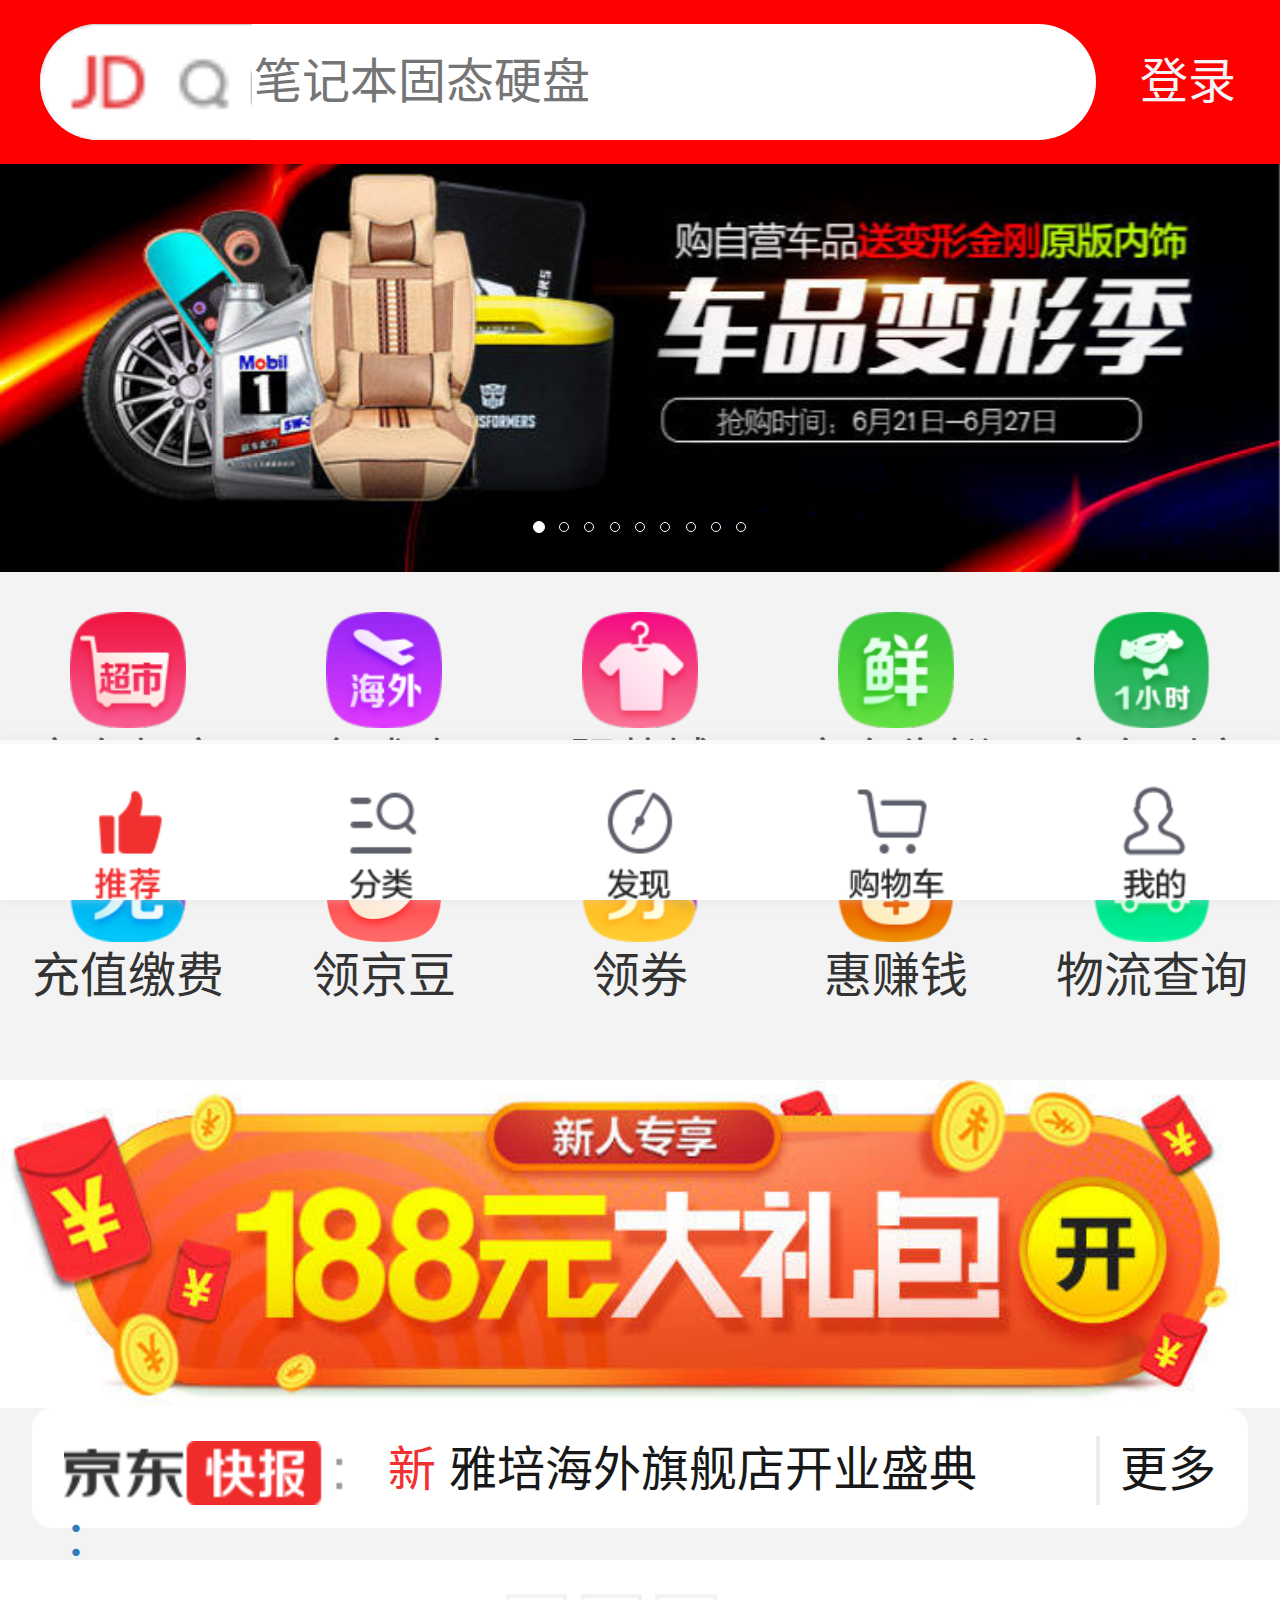
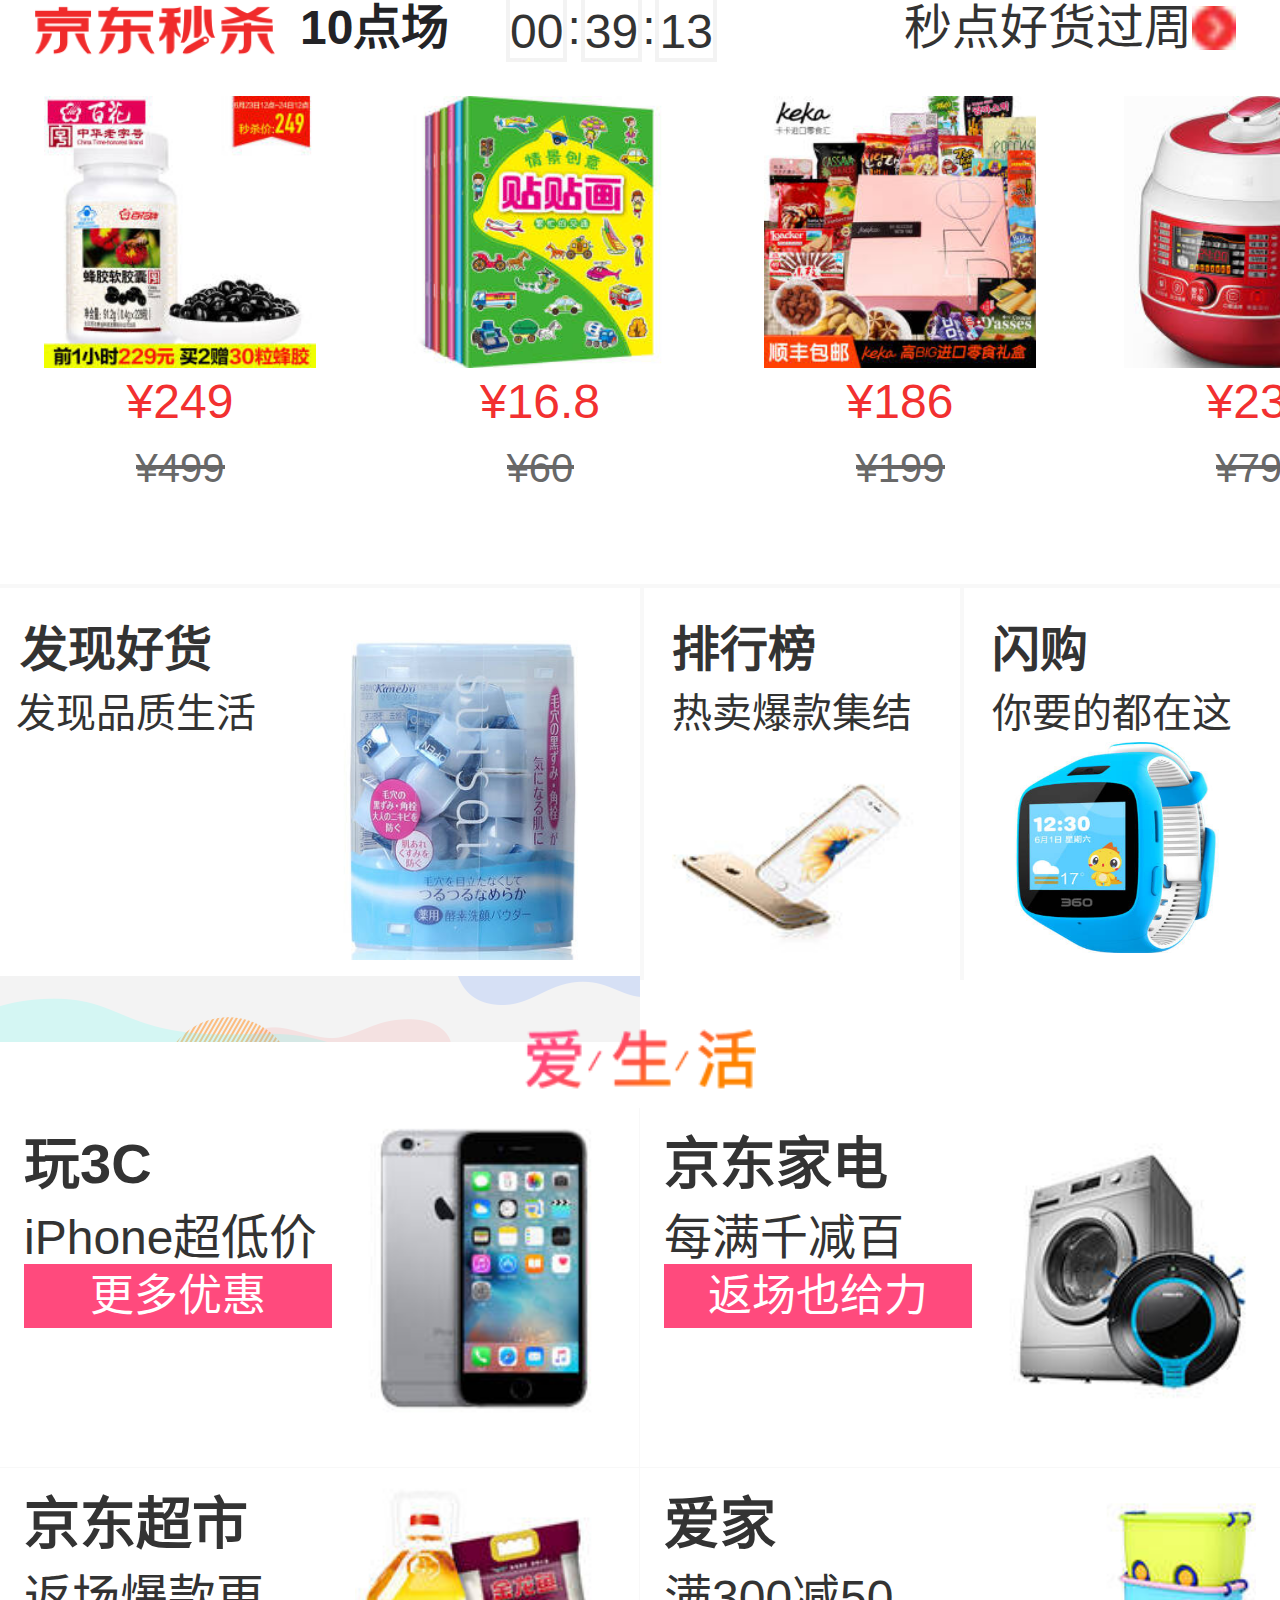
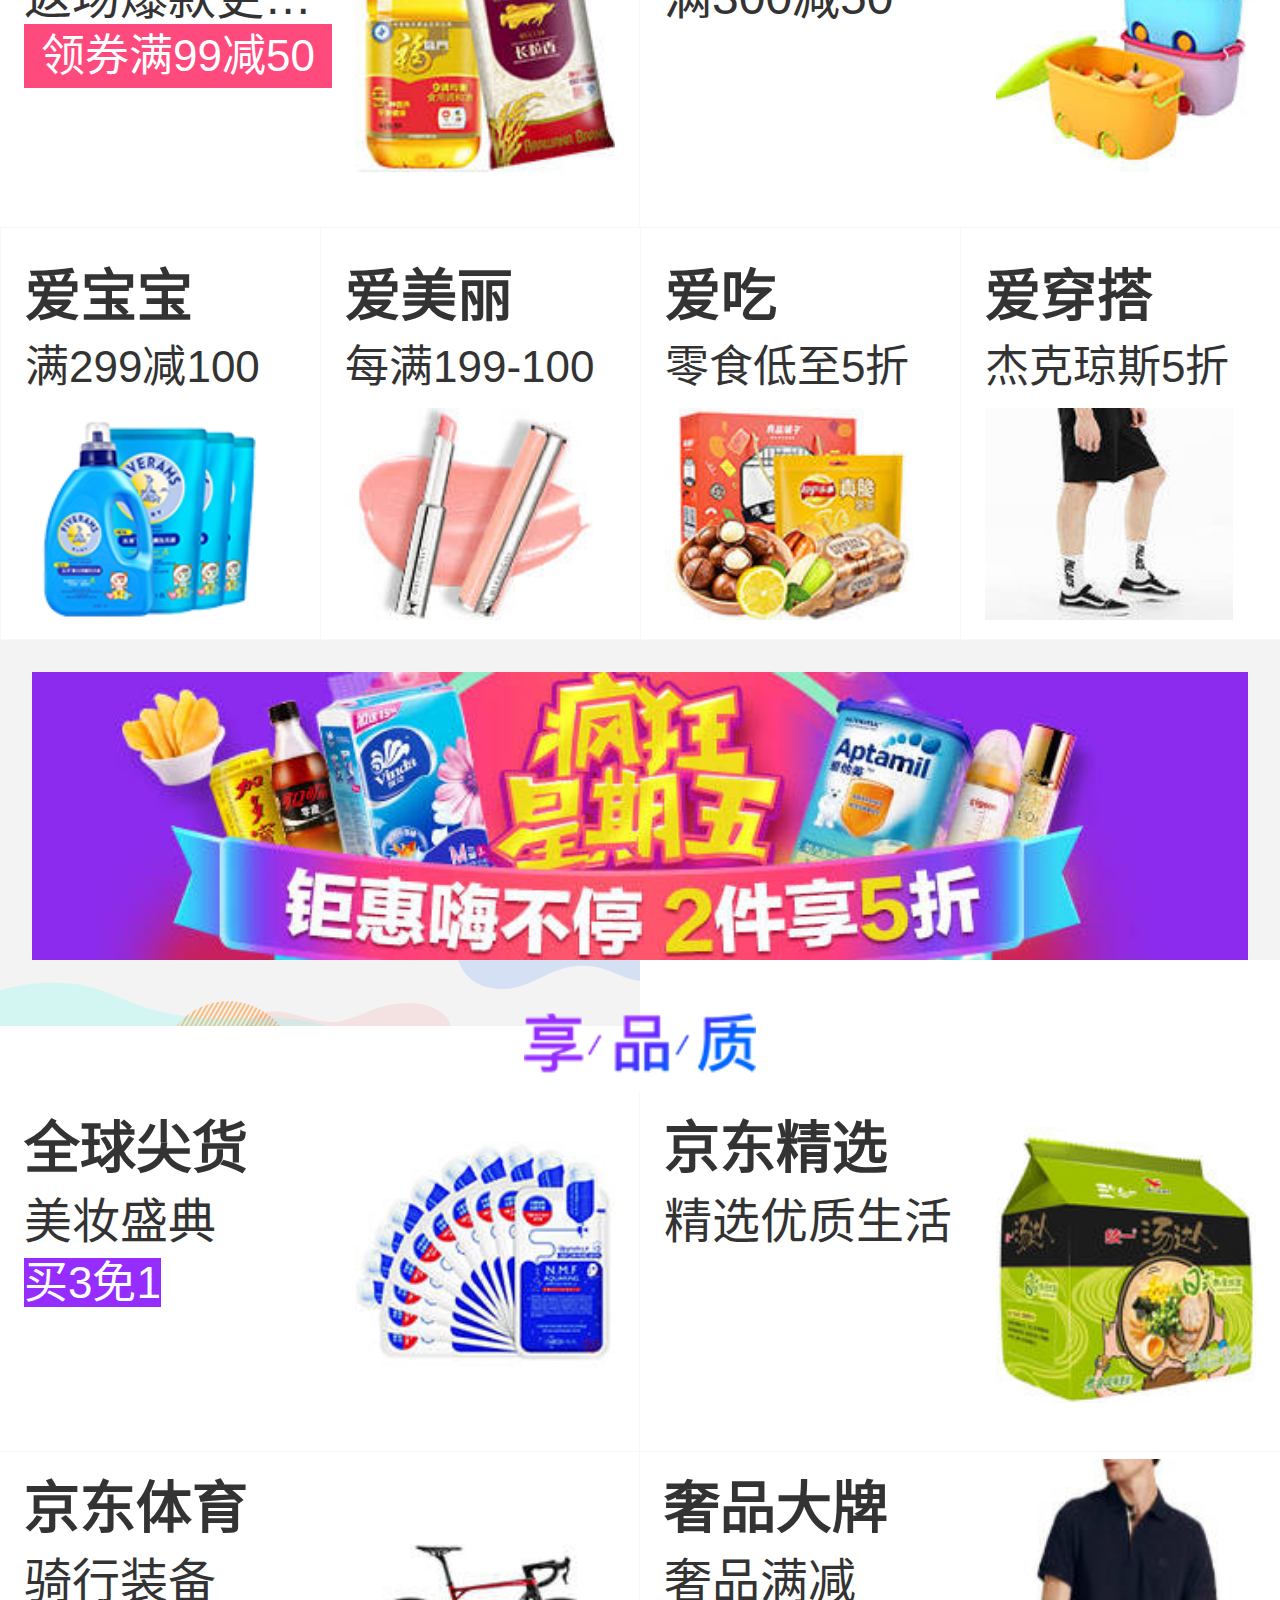
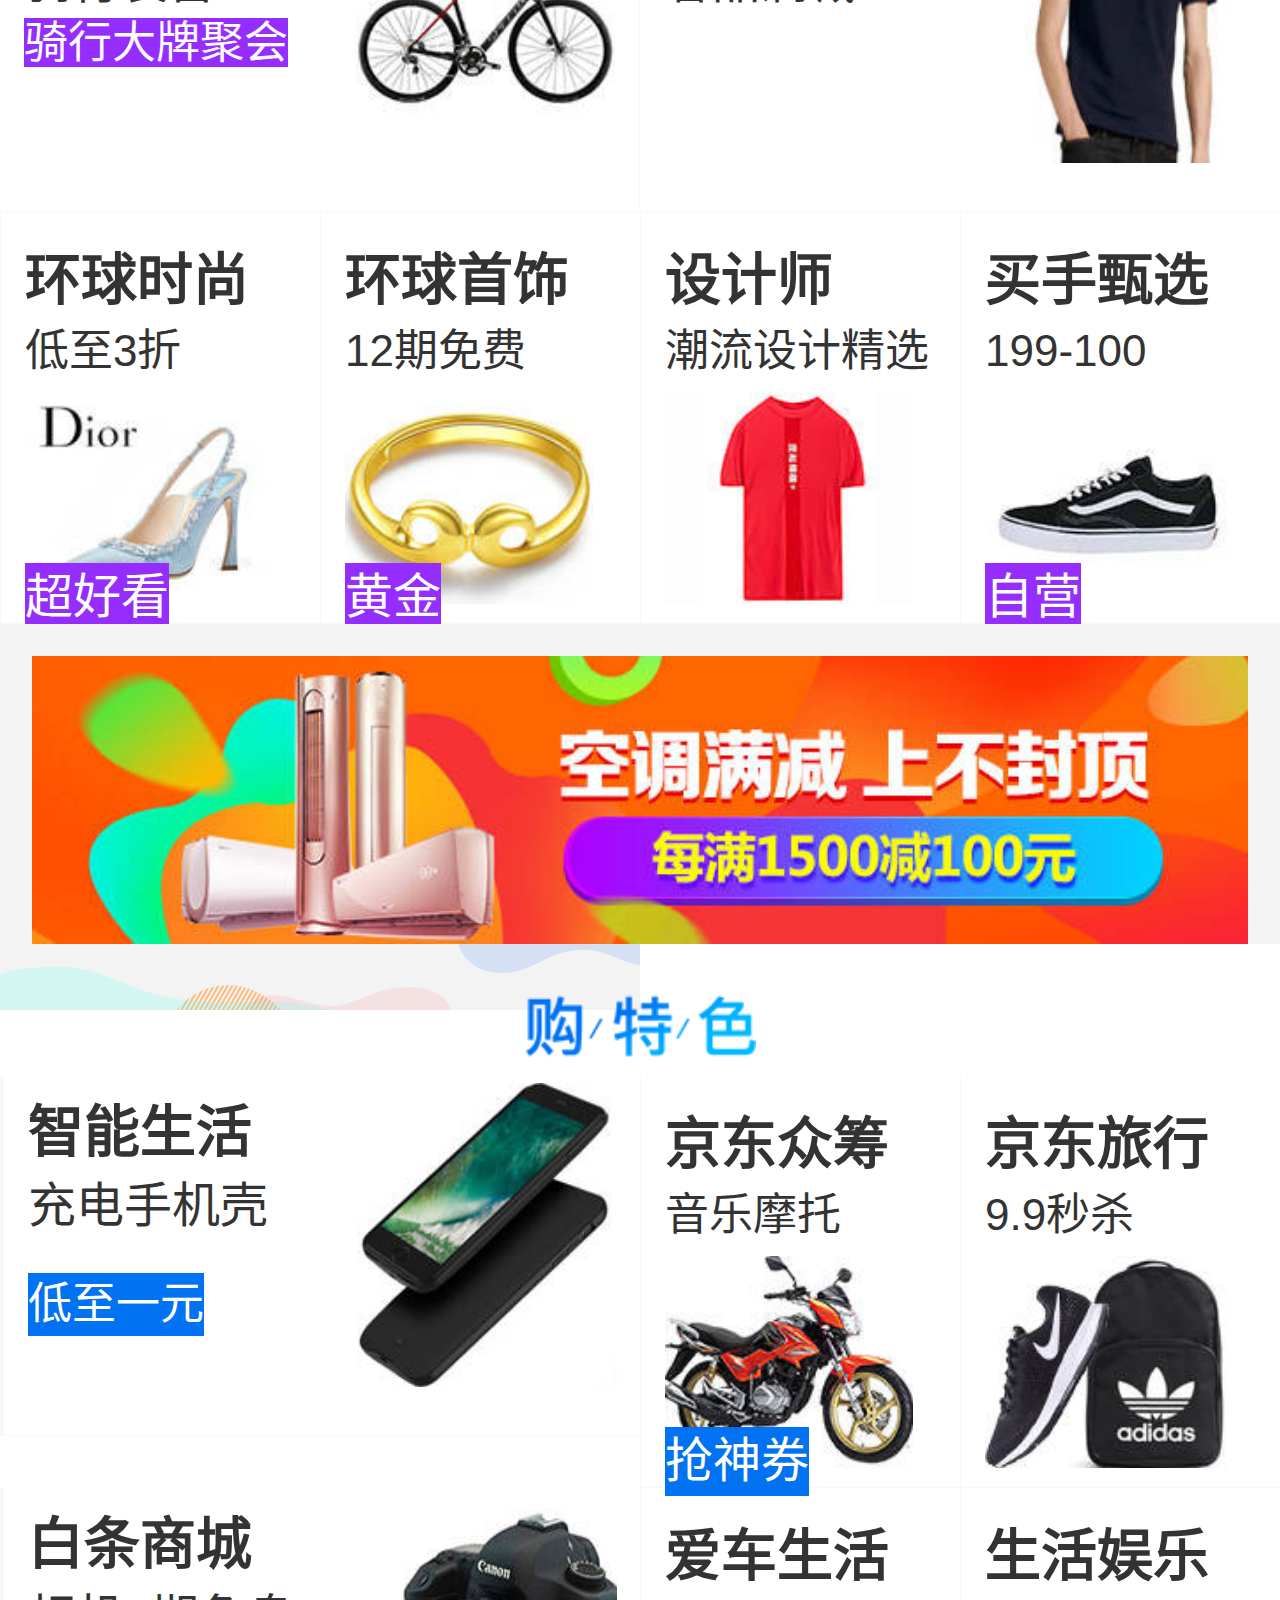
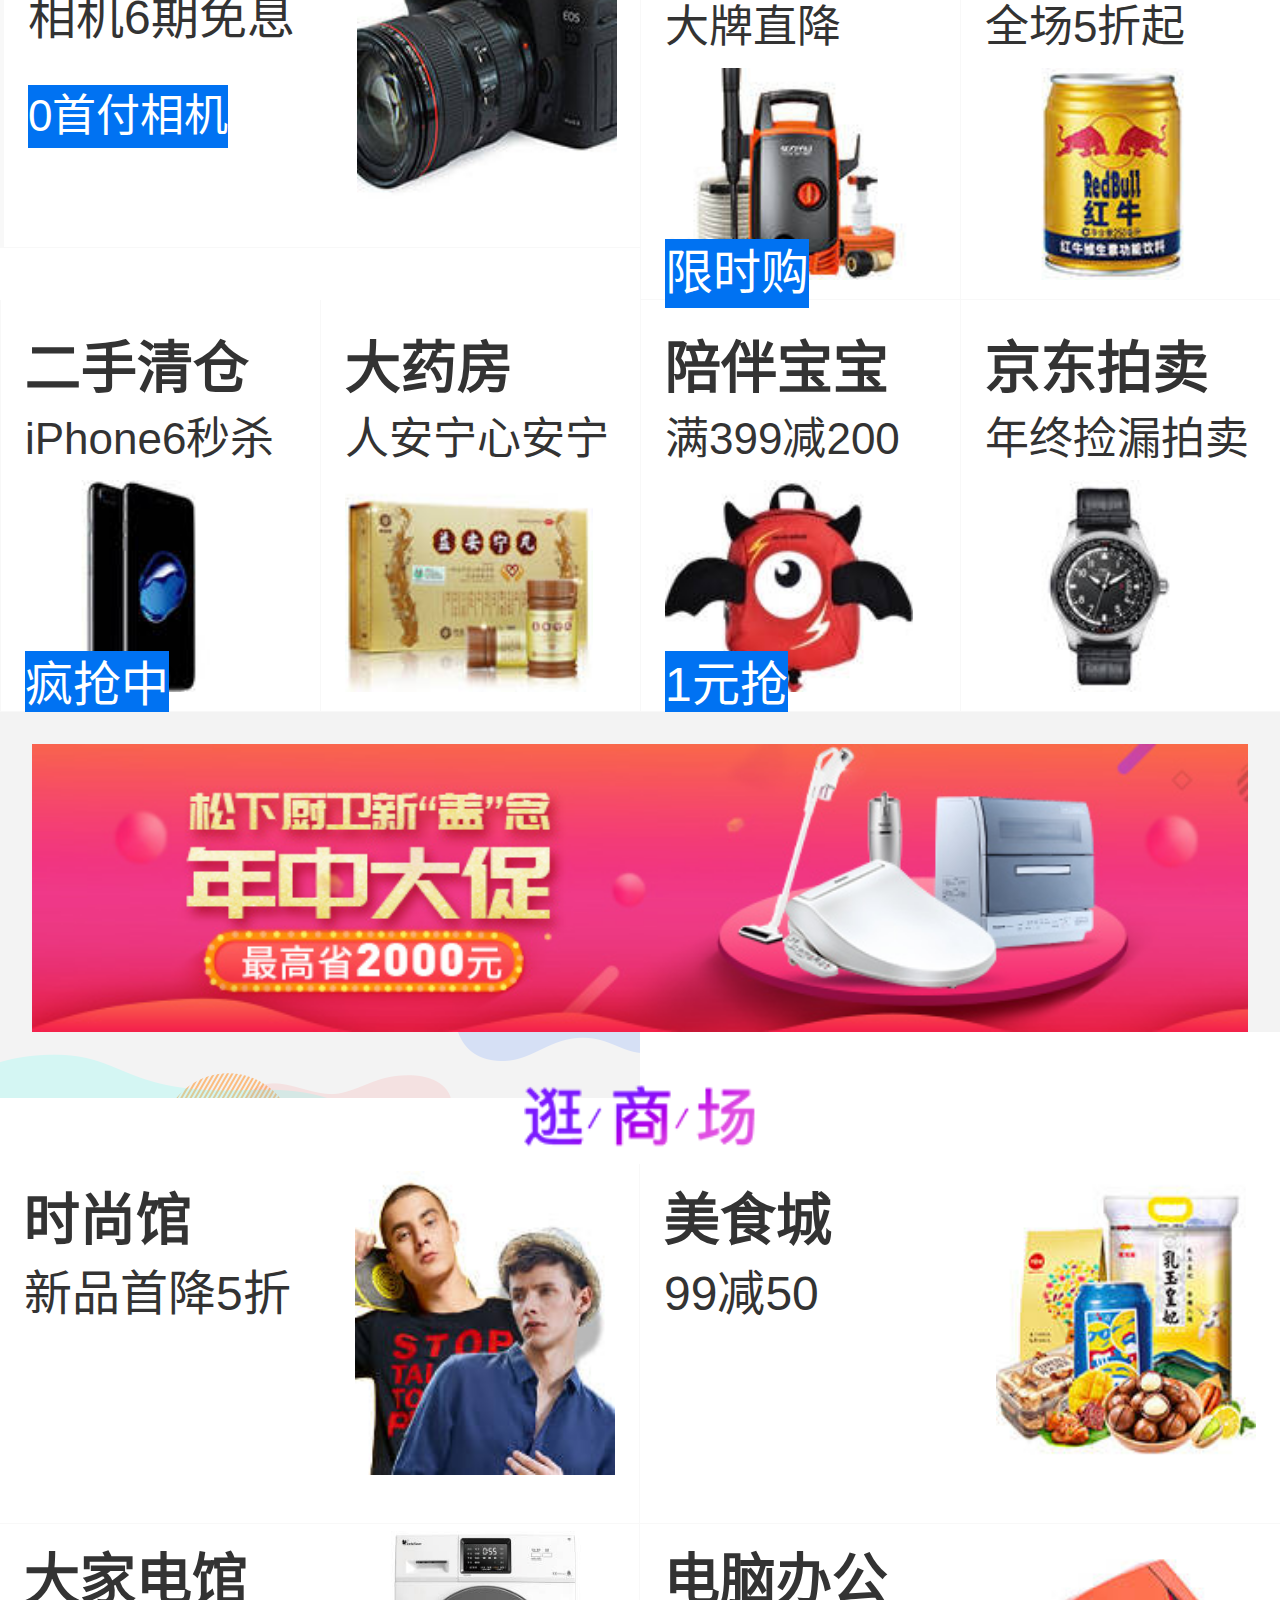
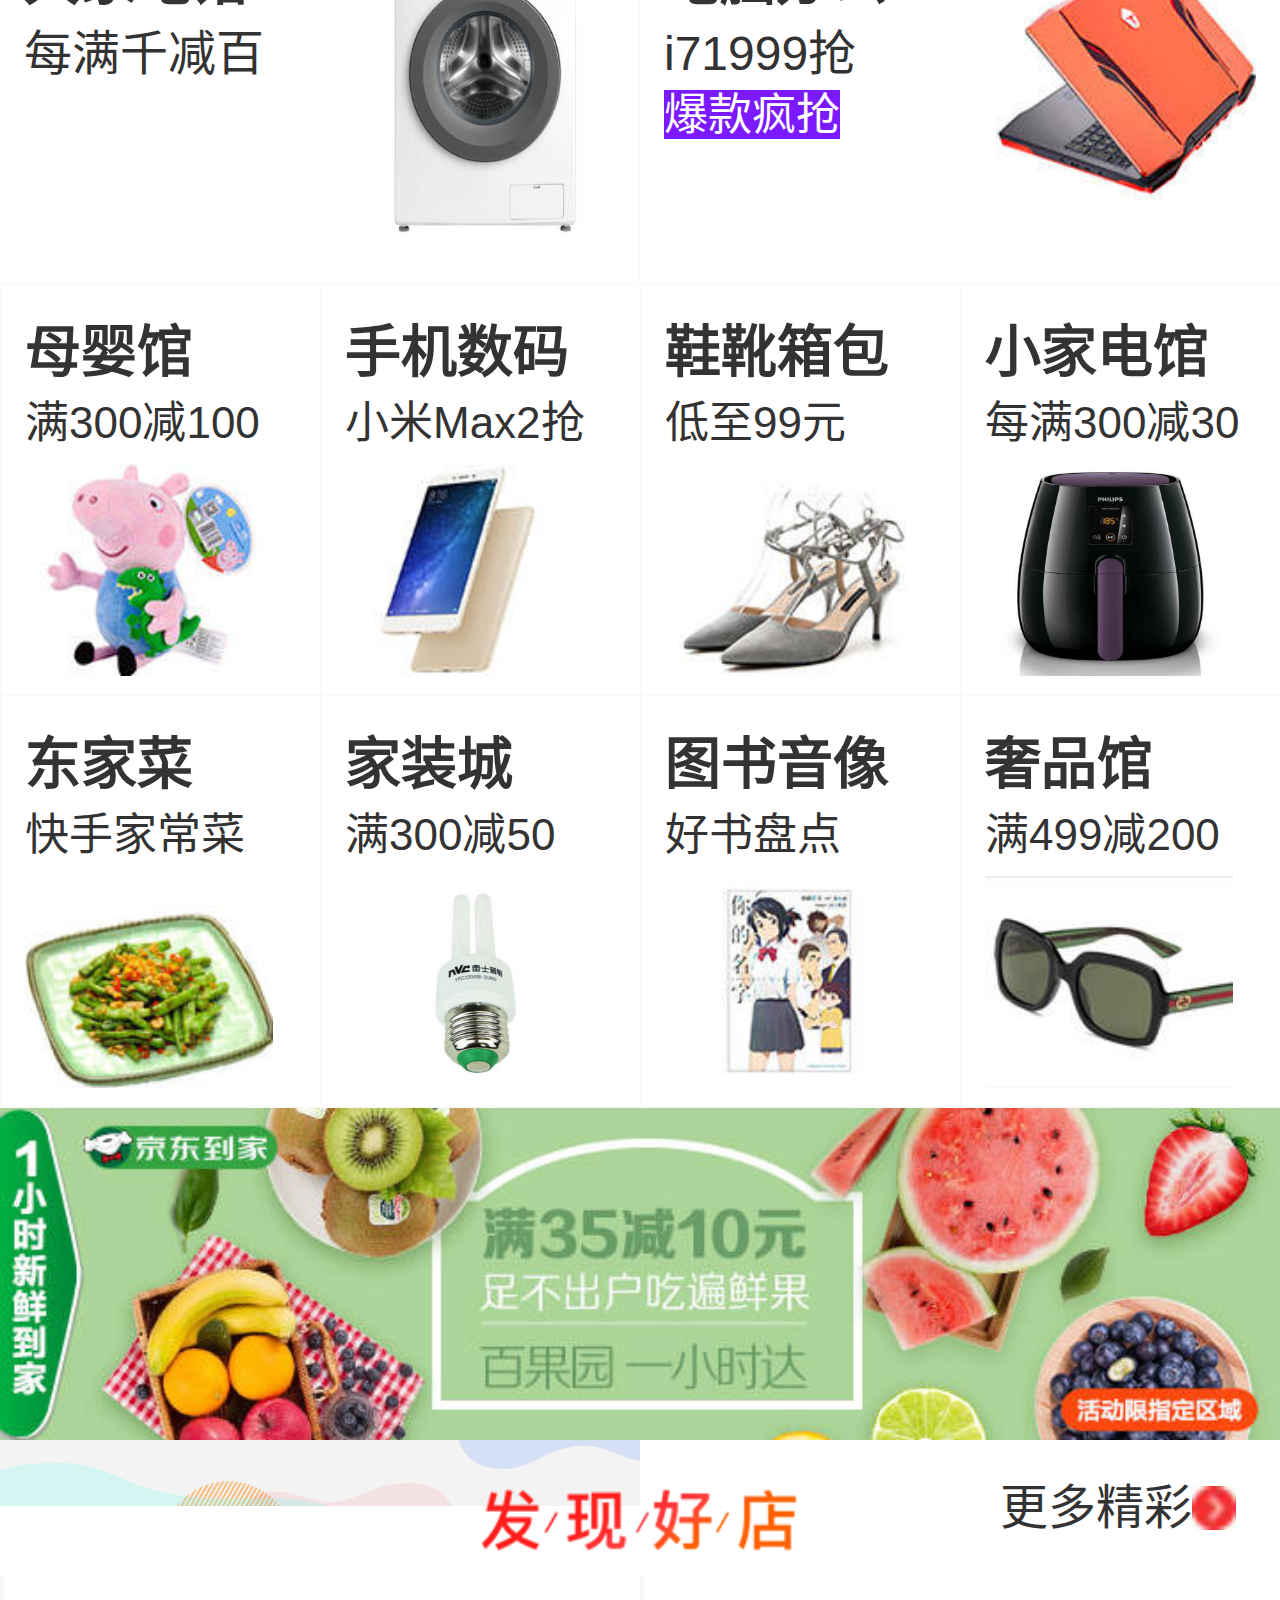
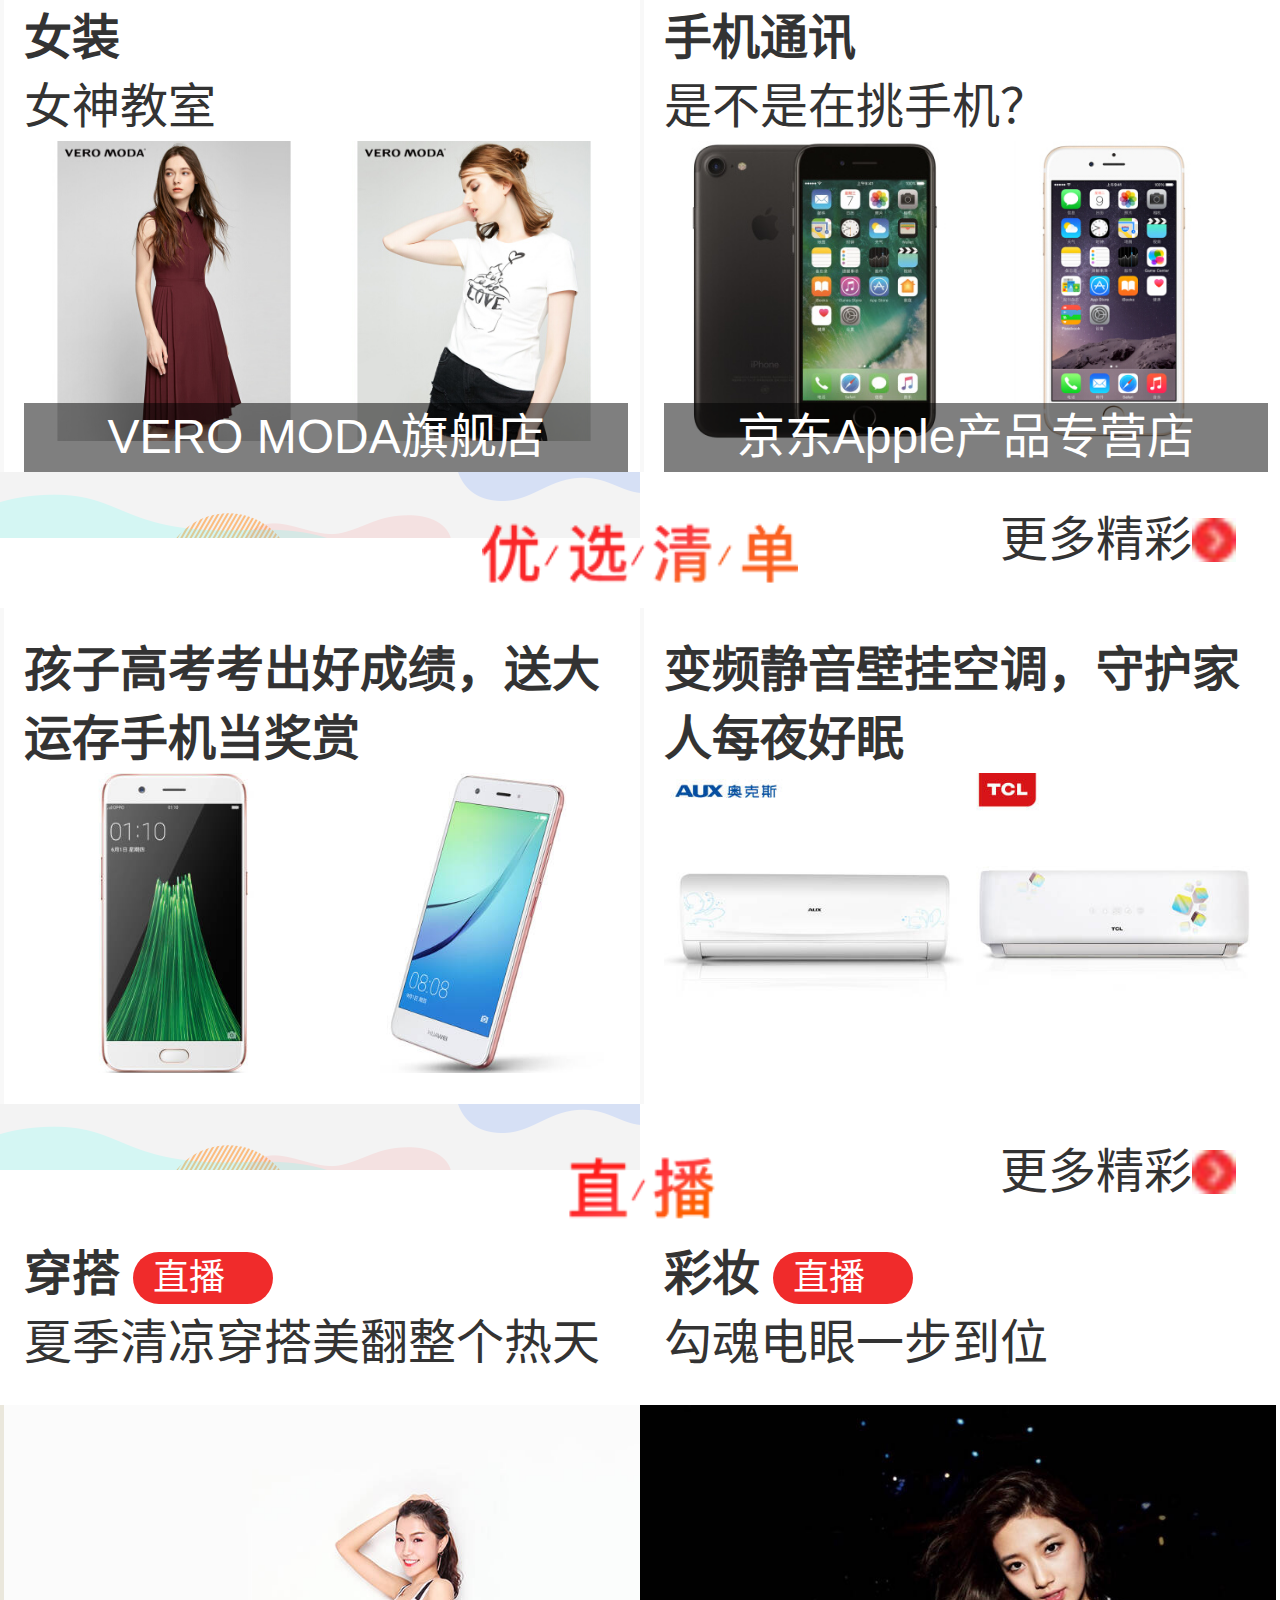
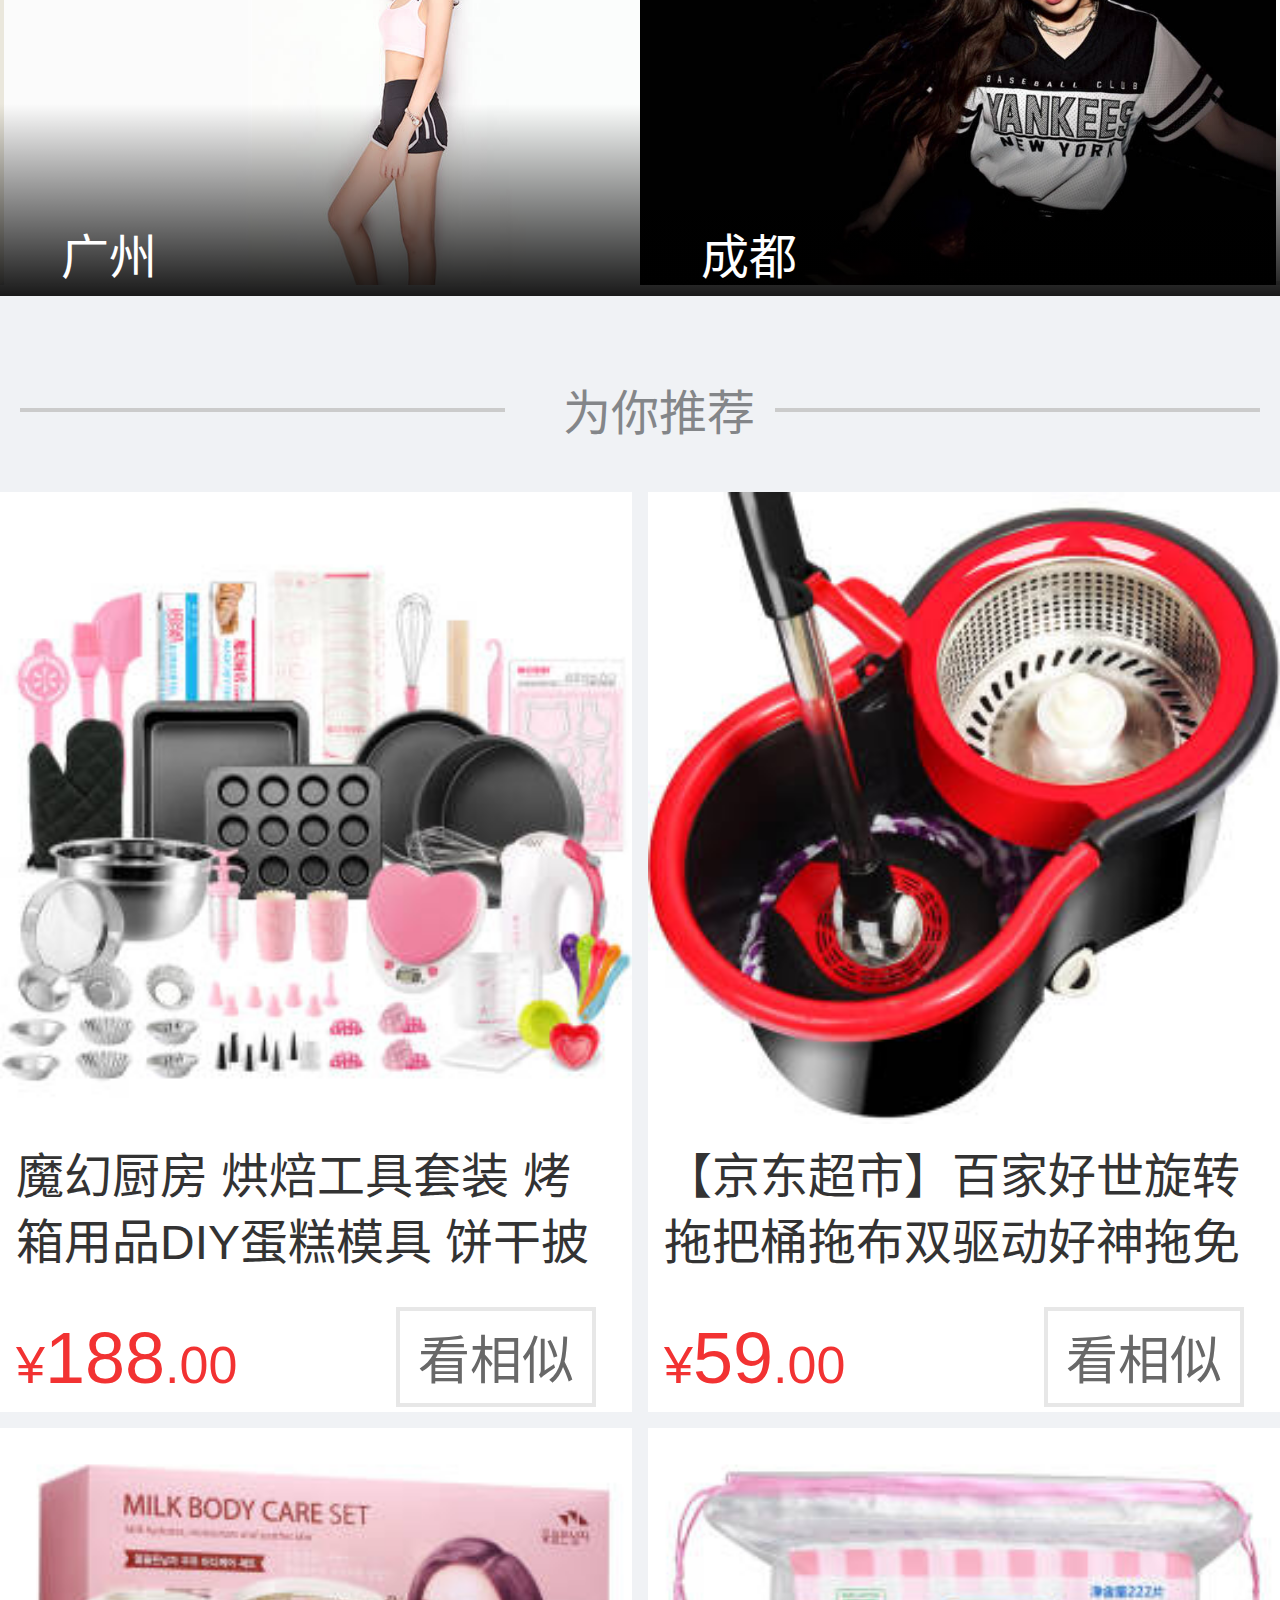
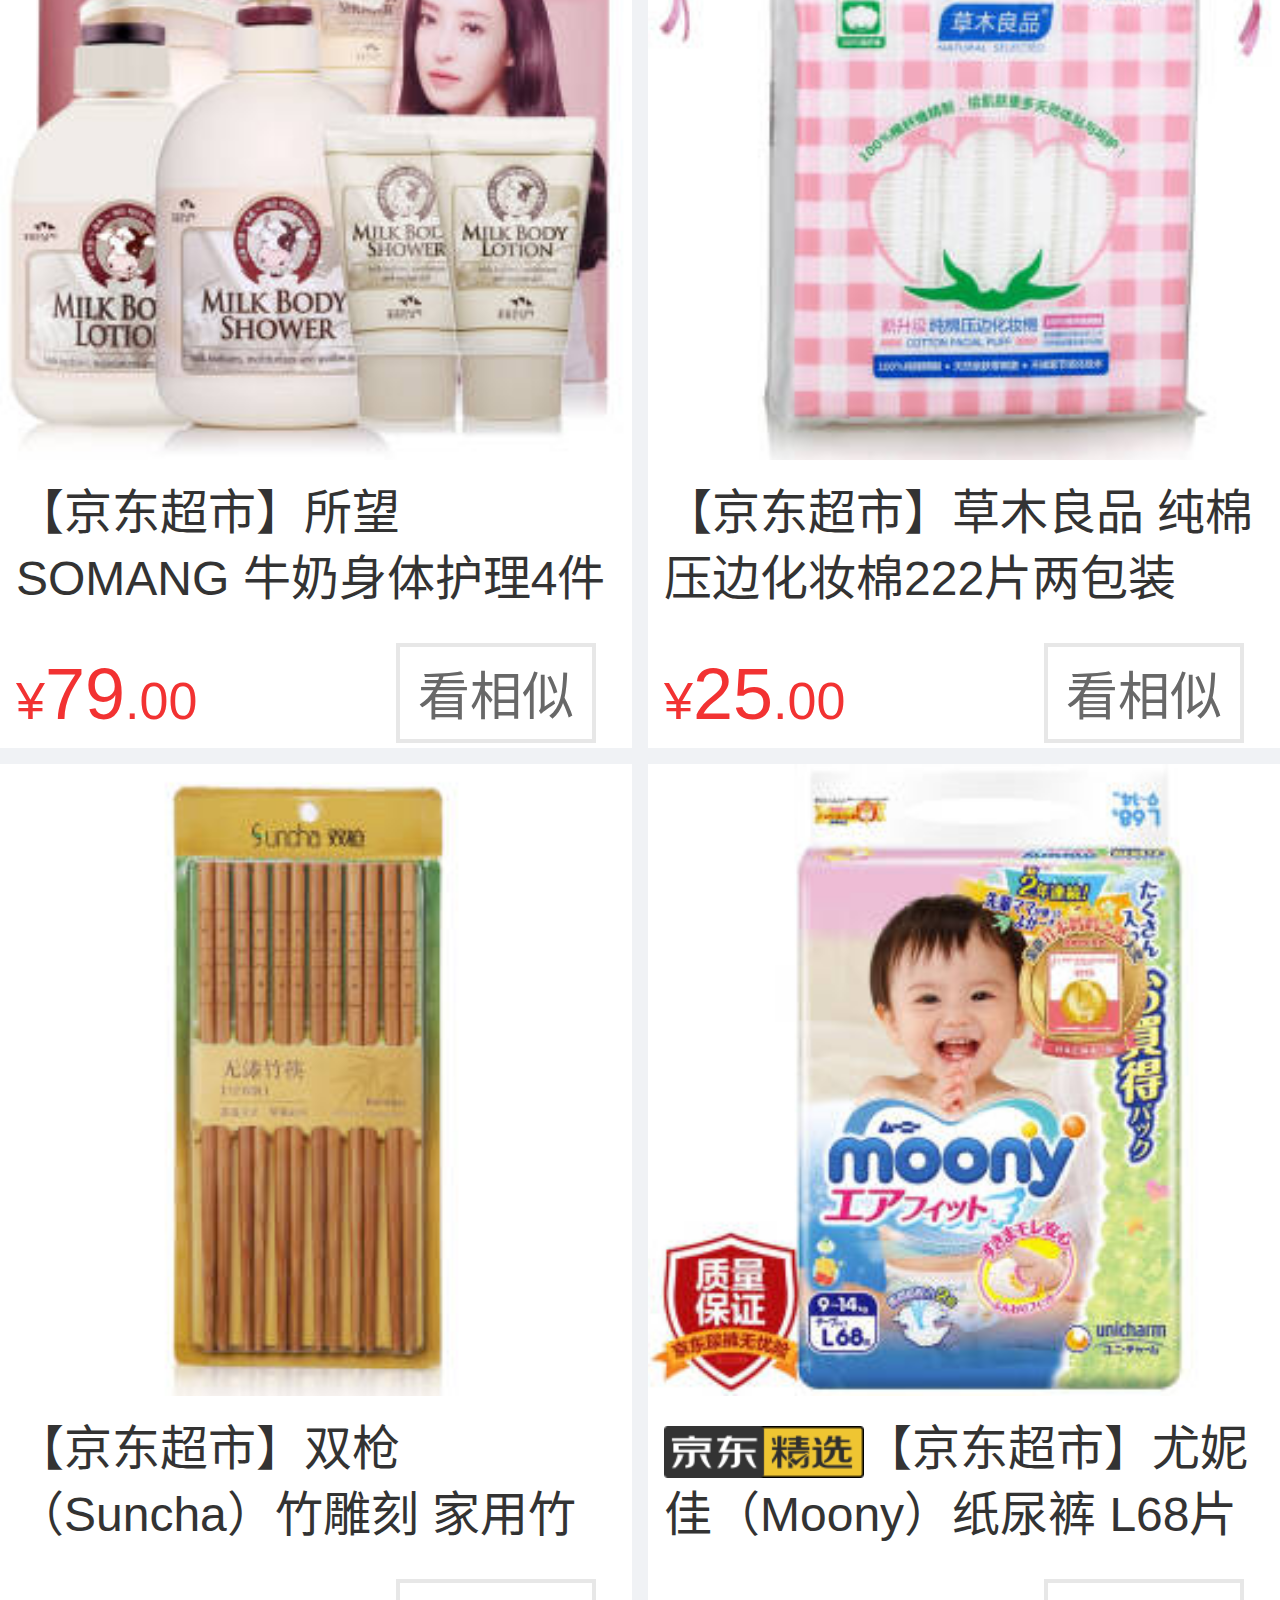
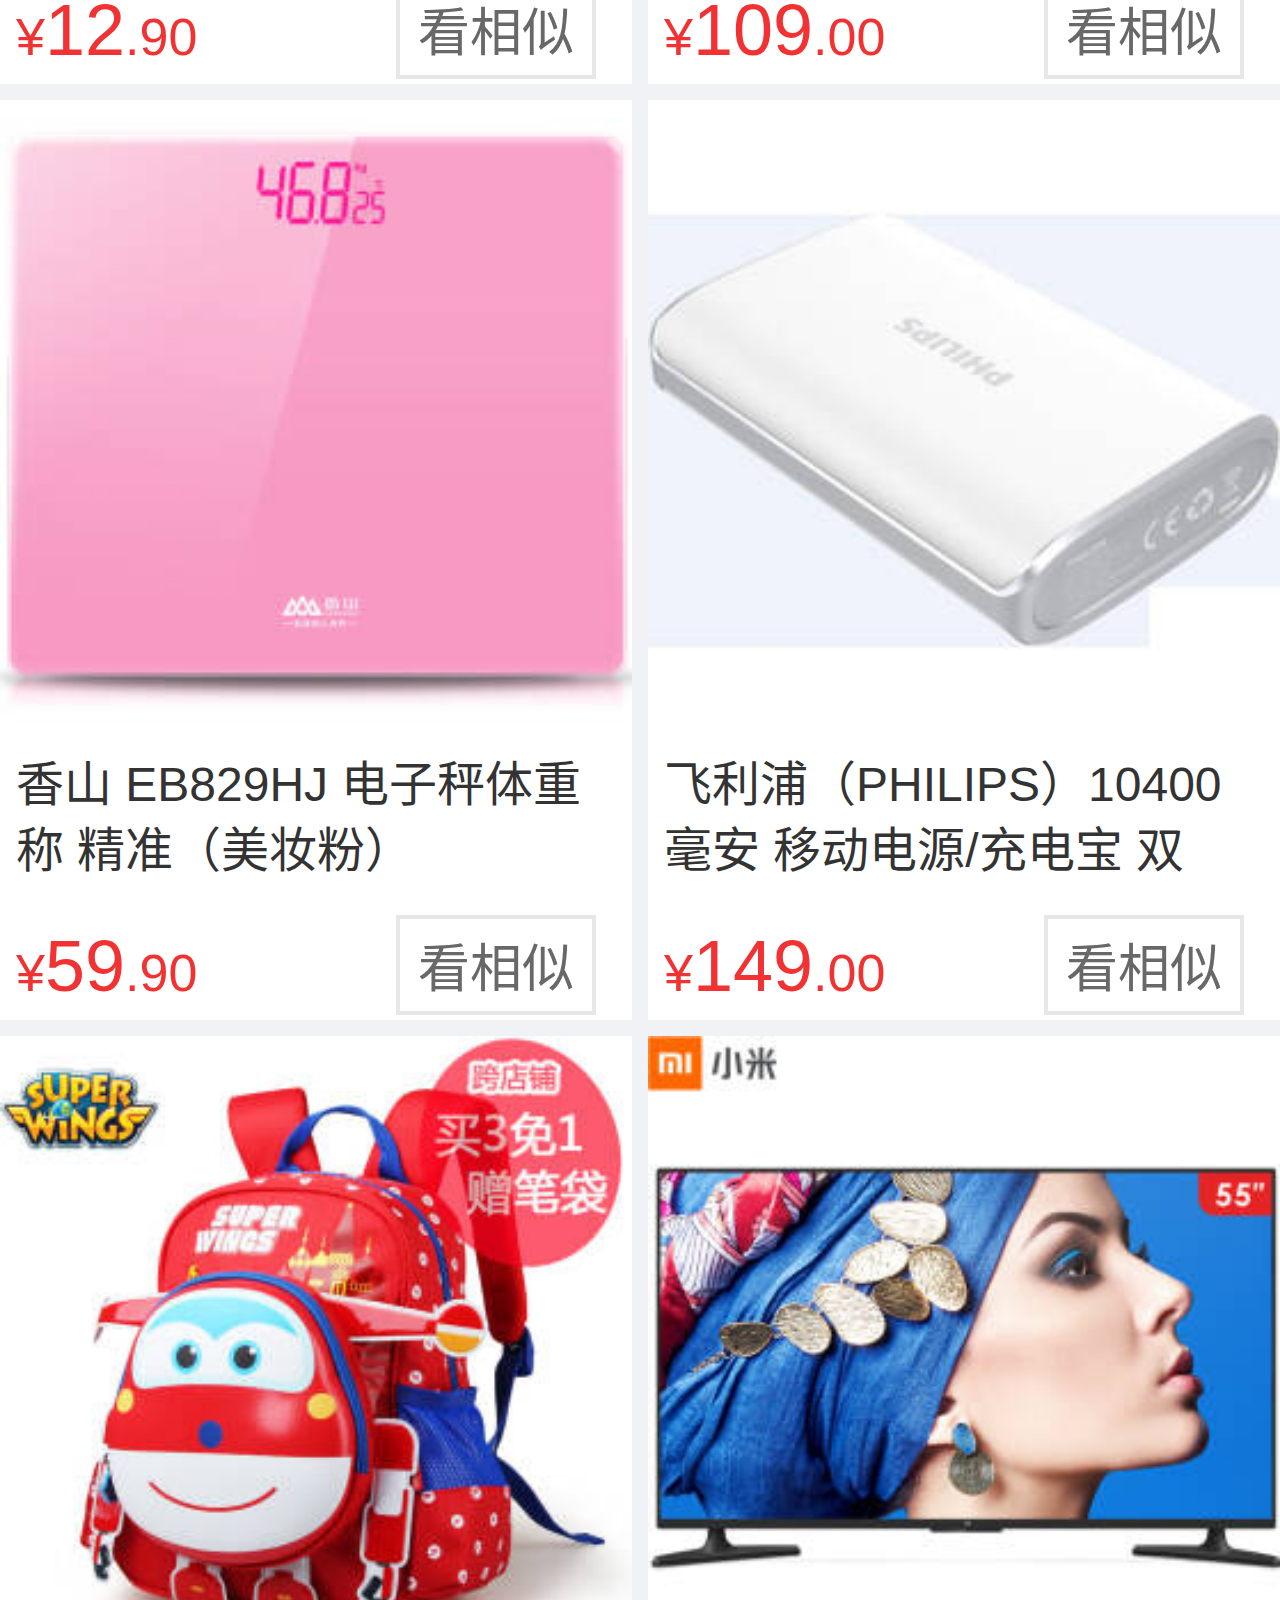
<file: JD/index.html>
<!DOCTYPE html>
<html lang="zh-CN">
	<head>
		<meta charset="utf-8" />
		<meta  name="viewport" content="width=640,user-scalable=no"/>
		<title></title>
		<link rel="stylesheet" href="http://cdn.static.runoob.com/libs/bootstrap/3.3.7/css/bootstrap.min.css">
		
		<link rel="stylesheet" type="text/css" href="css/bootstrap.css"/>
		<link rel="stylesheet" type="text/css" href="css/common.css"/>
		<link rel="stylesheet" type="text/css" href="css/new_file.css"/>

		<script type="text/javascript" src="js/jquery-2.2.4.js"></script>
		<script type="text/javascript" src="js/bootstrap.min.js"></script>
	</head>
	<body>
		<script type="text/javascript">
			var w = window.innerWidth;
			var h = window.innerHeight;
			document.body.style.width = w + 'px';
			document.body.style.height = h + 'px';
		</script>
		
		<!--搜索-->
		<header class="header">
			<div class="search">
				<div class="logo"></div>
				<input type="text" name="txt" id="txt" value="" placeholder="笔记本固态硬盘"/>
			</div>
			<div class="login"><span>登录</span></div>
		</header>
		
		
		<!--轮播-->
		<div id="carousel-example-generic" class="carousel slide" data-ride="carousel">
		  <!-- Indicators -->
		  <ol class="carousel-indicators">
		    <li data-target="#carousel-example-generic" data-slide-to="0" class="active nav"></li>
		    <li data-target="#carousel-example-generic" data-slide-to="1" class="nav"></li>
		    <li data-target="#carousel-example-generic" data-slide-to="2" class="nav"></li>
		    <li data-target="#carousel-example-generic" data-slide-to="3" class="nav"></li>
		    <li data-target="#carousel-example-generic" data-slide-to="4" class="nav"></li>
		    <li data-target="#carousel-example-generic" data-slide-to="5" class="nav"></li>
		    <li data-target="#carousel-example-generic" data-slide-to="6" class="nav"></li>
		    <li data-target="#carousel-example-generic" data-slide-to="7" class="nav"></li>
		    <li data-target="#carousel-example-generic" data-slide-to="8" class="nav"></li>
		  </ol>
		
		  <!-- Wrapper for slides -->
		  <div class="carousel-inner slide_wrap" role="listbox">
		    <div class="item active">
		      <img src="img/jd_lu1.jpg">
		    </div>
		    <div class="item">
		      <img src="img/jd_lu2.jpg">
		    </div>
		    <div class="item">
		      <img src="img/jd_lu3.jpg">
		    </div>
		    <div class="item">
		      <img src="img/jd_lu4.jpg">
		    </div>
		    <div class="item">
		      <img src="img/jd_lu5.jpg">
		    </div>
		    <div class="item">
		      <img src="img/jd_lu6.jpg">
		    </div>
		    <div class="item">
		      <img src="img/jd_lu7.jpg">
		    </div>
		    <div class="item">
		      <img src="img/jd_lu8.jpg">
		    </div>
		  </div>
		</div>
		
		
		
		<!--服务种类-->
		<div class="service">
			<ul class="serv_wrap cleafix">
				<li class="sw_1">
					<img src="img/serv_1.png"/>
					<p>京东超市</p>
				</li>
				<li class="sw_1">
					<img src="img/serv_2.png"/>
					<p>全球购</p>
				</li>
				<li class="sw_1">
					<img src="img/serv_3.png"/>
					<p>服装城</p>
				</li>
				<li class="sw_1">
					<img src="img/serv_4.png"/>
					<p>京东生鲜</p>
				</li>
				<li class="sw_1">
					<img src="img/serv_5.png"/>
					<p>京东到家</p>
				</li>
				<li class="sw_1">
					<img src="img/serv_6.png"/>
					<p>充值缴费</p>
				</li>
				<li class="sw_1">
					<img src="img/serv_7.png"/>
					<p>领京豆</p>
				</li>
				<li class="sw_1">
					<img src="img/serv_8.png"/>
					<p>领券</p>
				</li>
				<li class="sw_1">
					<img src="img/serv_9.png"/>
					<p>惠赚钱</p>
				</li>
				<li class="sw_1">
					<img src="img/serv_10.png"/>
					<p>物流查询</p>
				</li>
			</ul>
		</div>
		
		<!--插图1-->
		<div class="illustrations"><img src="img/jpgq.jpg"/></div>
		
		<!--快报-->
		<div class="letters">
			<div class="letters_auto">
				<a class="letters_1" href="javascript:;"><img src="img/letters.png"/>：</a>
				<ul class="letters_2">
					<li><a href="javascript:;"><span>新 </span>雅培海外旗舰店开业盛典</a></li>
				</ul>
				<a class="letters_3" href="javascript:;">更多</a>
			</div>
		</div>
		
		<!--秒杀-->
		<div class="seckill">
			<img class="seckill_1" src="img/seckill.png"/>
			<strong class="seckill_2"><span>10</span>点场</strong>
			<div class="time">
				<div class="time1 sp1">00</div>
				<span>:</span>
				<div class="time1 sp2">39</div>
				<span>:</span>
				<div class="time1 sp3">13</div>
			</div>
			<span class="seckill_3">秒点好货过周 </span>
		</div>
		
		
		<!--抢购-->
	<div class="snap">
		<ul class="snap_wrap">
			<li>
				<img src="img/snap_1.jpg"/>
				<span class="snap_s1">¥249</span>
				<span class="snap_s2">¥499<hr></span>
			</li>
			<li>
				<img src="img/snap_2.jpg"/>
				<span class="snap_s1">¥16.8</span>
				<span class="snap_s2">¥60<hr></span>
			</li>
			<li><img src="img/snap_3.jpg"/>
				<span class="snap_s1">¥186</span>
				<span class="snap_s2">¥199<hr></span>
			</li>
			<li><img src="img/snap_4.jpg"/>
				<span class="snap_s1">¥239</span>
				<span class="snap_s2">¥799<hr></span>
			</li>
			<li><img src="img/snap_5.jpg"/>
				<span class="snap_s1">¥189</span>
				<span class="snap_s2">¥236<hr></span>
			</li>
			<li><img src="img/snap_6.jpg"/>
				<span class="snap_s1">¥59.9</span>
				<span class="snap_s2">¥118<hr /></span>
			</li>
			<li><img src="img/snap_7.jpg"/>
				<span class="snap_s1">¥69</span>
				<span class="snap_s2">¥199<hr></span>
			</li>
			<li><img src="img/snap_8.jpg"/>
				<span class="snap_s1">¥1198</span>
				<span class="snap_s2">¥1999<hr></span>
			</li>
			<li><img src="img/snap_9.jpg"/>
				<span class="snap_s1">¥168</span>
				<span class="snap_s2">¥499<hr></span>
			</li>
			<li><img src="img/snap_10.jpg"/>
				<span class="snap_s1">¥2080</span>
				<span class="snap_s2">¥2999<hr></span>
			</li>
			<li><img src="img/snap_11.jpg"/>
				<span class="snap_s1">¥29</span>
				<span class="snap_s2">¥199<hr></span>
			</li>
			<li><img src="img/snap_12.jpg"/>
				<span class="snap_s1">¥399</span>
				<span class="snap_s2">¥599<hr></span>
			</li>
			<li><img src="img/snap_13.jpg"/>
				<span class="snap_s1">¥59</span>
				<span class="snap_s2">¥119<hr></span>
			</li>
			<li><img src="img/snap_14.jpg"/>
				<span class="snap_s1">¥39.9</span>
				<span class="snap_s2">¥55.3<hr></span>
			</li>
			<li><img src="img/snap_15.jpg"/>
				<span class="snap_s1">¥2599</span>
				<span class="snap_s2">¥7598<hr></span>
			</li>
			<li><img src="img/snap_16.jpg"/>
				<span class="snap_s1">¥75</span>
				<span class="snap_s2">¥298<hr></span>
			</li>
			<li><img src="img/snap_17.jpg"/>
				<span class="snap_s1">¥5349</span>
				<span class="snap_s2">¥8999<hr></span>
			</li>
			<li><img src="img/snap_18.jpg"/>
				<span class="snap_s1">¥399</span>
				<span class="snap_s2">¥698<hr></span>
			</li>
			<li><img src="img/snap_19.jpg"/>
				<span class="snap_s1">¥1298</span>
				<span class="snap_s2">¥1999<hr></span>
			</li>
			<li><img src="img/snap_20.jpg"/>
				<span class="snap_s1">¥49.9</span>
				<span class="snap_s2">¥79.8<hr></span>
			</li>
			<li class="active">
				<div>
					<i></i>
					<span>查看全部</span>
				</div>
			</li>
		</ul>
	</div>
		
	<!--好货-->
	<ul class="stuff">
		<li class="stuff_1">
			<strong>发现好货</strong>
			<span>发现品质生活</span>
			<img src="img/stuff_1.jpg" />
		</li>
		<li class="stuff_2">
			<strong>排行榜</strong>
			<span>热卖爆款集结</span>
			<img src="img/stuff_2.jpg" />
		</li>
		<li class="stuff_2">
			<strong>闪购</strong>
			<span>你要的都在这</span>
			<img src="img/stuff_3.jpg" /></li>
	</ul>
		
	<!--爱生活-->
	<div class="like"><img src="img/like.jpg"/></div>
		
	<div class="like_cont">
		<div class="common-6  cont_1">
			<div class="cont_l">
				<strong>玩3C</strong>
				<p>iPhone超低价</p>
				<span class="like_s1">更多优惠</span>
			</div>
			<div class="cont_r">
			<img src="img/like_cont1.jpg"/>
			</div>
		</div>
		<div class="common-6  cont_2">
			<div class="cont_l">
				<strong>京东家电</strong>
				<p>每满千减百</p>
				<span class="like_s1">返场也给力</span>
			</div>
			<div class="cont_r">
			<img src="img/like_cont2.jpg"/>
			</div>
		</div>
		<div class="common-6  cont_3">
			<div class="cont_l">
				<strong>京东超市</strong>
				<p>返场爆款更疯狂</p>
				<span class="like_s1">领券满99减50</span>
			</div>
			<div class="cont_r">
			<img src="img/like_cont3.jpg"/>
			</div>
		</div>
		<div class="common-6  cont_4">
		<div class="cont_l">
				<strong>爱家</strong>
				<p>满300减50</p>
			</div>
			<div class="cont_r">
			<img src="img/like_cont4.jpg"/>
			</div></div>
		<div class="common-3  cont_5">
			<div class="cont_t">
				<strong>爱宝宝</strong>
				<p>满299减100</p>
			</div>
			<div class="cont_b">
				<img src="img/like_cont5.jpg"/>
			</div>
		</div>
		<div class="common-3  cont_6">
			<div class="cont_t">
				<strong>爱美丽</strong>
				<p>每满199-100</p>
			</div>
			<div class="cont_b">
				<img src="img/like_cont6.jpg"/>
			</div>
		</div>
		<div class="common-3  cont_7">
			<div class="cont_t">
				<strong>爱吃</strong>
				<p>零食低至5折</p>
			</div>
			<div class="cont_b">
				<img src="img/like_cont7.jpg"/>
			</div>
		</div>
		<div class="common-3  cont_8">
			<div class="cont_t">
				<strong>爱穿搭</strong>
				<p>杰克琼斯5折</p>
			</div>
			<div class="cont_b">
				<img src="img/like_cont8.jpg"/>
			</div>
		</div>
	</div>
		
	<!--疯狂周五-->
	<div class="gt_1 crazy">
		<img src="img/crazy.jpg"/>
	</div>
		
	<!--享生活-->
	<div class="like"><img src="img/like-2.jpg"/></div>
	
	<div class="like_cont">
		<div class="common-6  cont_1">
			<div class="cont_l">
				<strong>全球尖货</strong>
				<p>美妆盛典</p>
				<span class="like_s2">买3免1</span>
			</div>
			<div class="cont_r">
			<img src="img/like-2_1.jpg"/>
			</div>
		</div>
		<div class="common-6  cont_2">
			<div class="cont_l">
				<strong>京东精选</strong>
				<p>精选优质生活</p>
			</div>
			<div class="cont_r">
			<img src="img/like-2_2.jpg"/>
			</div>
		</div>
		<div class="common-6  cont_3">
			<div class="cont_l">
				<strong>京东体育</strong>
				<p>骑行装备</p>
				<span class="like_s2">骑行大牌聚会</span>
			</div>
			<div class="cont_r">
			<img src="img/like-2_3.jpg"/>
			</div>
		</div>
		<div class="common-6  cont_4">
		<div class="cont_l">
				<strong>奢品大牌</strong>
				<p>奢品满减</p>
			</div>
			<div class="cont_r">
			<img src="img/like-2_4.jpg"/>
			</div></div>
		<div class="common-3  cont_5">
			<div class="cont_t">
				<strong>环球时尚</strong>
				<p>低至3折</p>
			</div>
			<div class="cont_b im_1">
				<img src="img/like-2_5.jpg"/>
				<span class="like_s2">超好看</span>
			</div>
		</div>
		<div class="common-3  cont_6">
			<div class="cont_t">
				<strong>环球首饰</strong>
				<p>12期免费</p>
			</div>
			<div class="cont_b im_1">
				<img src="img/like-2_6.jpg"/>
				<span class="like_s2">黄金</span>
			</div>
		</div>
		<div class="common-3  cont_7">
			<div class="cont_t">
				<strong>设计师</strong>
				<p>潮流设计精选</p>
			</div>
			<div class="cont_b">
				<img src="img/like-2_7.jpg"/>
			</div>
		</div>
		<div class="common-3  cont_8">
			<div class="cont_t">
				<strong>买手甄选</strong>
				<p>199-100</p>
			</div>
			<div class="cont_b im_1">
				<img src="img/like-2_8.jpg"/>
				<span class="like_s2">自营</span>
			</div>
		</div>
	</div>
	
	<!--空调满减-->
	<div class="gt_1 condit">
		<img src="img/condit.jpg"/>
	</div>
		
	<!--购特色-->
	<div class="like"><img src="img/features.jpg"/></div>
	
	<div class="like_cont">
		<div class="common-6  cond_1 condd">
			<div class="cont_l posi">
				<strong>智能生活</strong>
				<p>充电手机壳</p>
				<span class="like_s3 s3">低至一元</span>
			</div>
			<div class="cont_r">
			<img src="img/cond_1.jpg"/>
			</div>
		</div>
		<div class="common-3  cond_2 condd">
			<div class="cont_t">
				<strong>京东众筹</strong>
				<p>音乐摩托</p>
			</div>
			<div class="cont_b im_1 posi">
				<img src="img/cond_2.jpg"/>
				<span class="like_s3">抢神券</span>
			</div>
		</div>
		<div class="common-3  cond_3 condd">
			<div class="cont_t">
				<strong>京东旅行</strong>
				<p>9.9秒杀</p>
			</div>
			<div class="cont_b im_1">
				<img src="img/cond_3.jpg"/>
			</div>
		</div>
		<div class="common-6  cond_4 condd">
			<div class="cont_l posi">
				<strong>白条商城</strong>
				<p>相机6期免息</p>
				<span class="like_s3 s3">0首付相机</span>
			</div>
			<div class="cont_r">
			<img src="img/cond_4.jpg"/>
			</div>
		</div>
		<div class="common-3  cond_5 condd">
			<div class="cont_t">
				<strong>爱车生活</strong>
				<p>大牌直降</p>
			</div>
			<div class="cont_b im_1 posi">
				<img src="img/cond_5.jpg"/>
				<span class="like_s3">限时购</span>
			</div>
		</div>
		<div class="common-3  cond_6 condd">
			<div class="cont_t">
				<strong>生活娱乐</strong>
				<p>全场5折起</p>
			</div>
			<div class="cont_b im_1">
				<img src="img/cond_6.jpg"/>
			</div>
		</div>
		<div class="common-3  cond_7 condd">
			<div class="cont_t">
				<strong>二手清仓</strong>
				<p>iPhone6秒杀</p>
			</div>
			<div class="cont_b im_1 posi">
				<img src="img/cond_7.jpg"/>
				<span class="like_s3">疯抢中</span>
			</div>
		</div>
		<div class="common-3  cond_8 condd">
			<div class="cont_t">
				<strong>大药房</strong>
				<p>人安宁心安宁</p>
			</div>
			<div class="cont_b im_1">
				<img src="img/cond_8.jpg"/>
			</div>
		</div>
		<div class="common-3  cond_9 condd">
			<div class="cont_t">
				<strong>陪伴宝宝</strong>
				<p>满399减200</p>
			</div>
			<div class="cont_b posi">
				<img src="img/cond_9.jpg"/>
				<span class="like_s3">1元抢</span>
			</div>
		</div>
		<div class="common-3  cond_10 condd">
			<div class="cont_t">
				<strong>京东拍卖</strong>
				<p>年终捡漏拍卖</p>
			</div>
			<div class="cont_b im_1">
				<img src="img/cond_10.jpg"/>
			</div>
		</div>
	</div>
	
	<!--年中大促-->
	<div class="gt_1 promot">
		<img src="img/promot.jpg"/>
	</div>
		
	<!--逛商城-->
	<div class="like"><img src="img/promot-1.jpg"/></div>
	
	<div class="like_cont">
		<div class="common-6  cont_1">
			<div class="cont_l">
				<strong>时尚馆</strong>
				<p>新品首降5折</p>
			</div>
			<div class="cont_r">
			<img src="img/pro_1.jpg"/>
			</div>
		</div>
		<div class="common-6  cont_2">
			<div class="cont_l">
				<strong>美食城</strong>
				<p>99减50</p>
			</div>
			<div class="cont_r">
			<img src="img/pro_2.jpg"/>
			</div>
		</div>
		<div class="common-6  cont_3">
			<div class="cont_l">
				<strong>大家电馆</strong>
				<p>每满千减百</p>
			</div>
			<div class="cont_r">
			<img src="img/pro_3.jpg"/>
			</div>
		</div>
		<div class="common-6  cont_4">
		<div class="cont_l">
				<strong>电脑办公</strong>
				<p>i71999抢</p>
				<span class="like_s4">爆款疯抢</span>
			</div>
			<div class="cont_r">
			<img src="img/pro_4.jpg"/>
			</div></div>
		<div class="common-3  cont_5">
			<div class="cont_t">
				<strong>母婴馆</strong>
				<p>满300减100</p>
			</div>
			<div class="cont_b im_1">
				<img src="img/pro_5.jpg"/>
			</div>
		</div>
		<div class="common-3  cont_6">
			<div class="cont_t">
				<strong>手机数码</strong>
				<p>小米Max2抢</p>
			</div>
			<div class="cont_b im_1">
				<img src="img/pro_6.jpg"/>
			</div>
		</div>
		<div class="common-3  cont_7">
			<div class="cont_t">
				<strong>鞋靴箱包</strong>
				<p>低至99元</p>
			</div>
			<div class="cont_b">
				<img src="img/pro_7.jpg"/>
			</div>
		</div>
		<div class="common-3  cont_8">
			<div class="cont_t">
				<strong>小家电馆</strong>
				<p>每满300减30</p>
			</div>
			<div class="cont_b im_1">
				<img src="img/pro_8.jpg"/>
			</div>
		</div>
		<div class="common-3  cont_5">
			<div class="cont_t">
				<strong>东家菜</strong>
				<p>快手家常菜</p>
			</div>
			<div class="cont_b im_1">
				<img src="img/pro_9.jpg"/>
			</div>
		</div>
		<div class="common-3  cont_6">
			<div class="cont_t">
				<strong>家装城</strong>
				<p>满300减50</p>
			</div>
			<div class="cont_b im_1">
				<img src="img/pro_10.jpg"/>
			</div>
		</div>
		<div class="common-3  cont_7">
			<div class="cont_t">
				<strong>图书音像</strong>
				<p>好书盘点</p>
			</div>
			<div class="cont_b">
				<img src="img/pro_11.jpg"/>
			</div>
		</div>
		<div class="common-3  cont_8">
			<div class="cont_t">
				<strong>奢品馆</strong>
				<p>满499减200</p>
			</div>
			<div class="cont_b im_1">
				<img src="img/pro_12.jpg"/>
			</div>
		</div>
		
	</div>
	
	<!--发现好店-->
	<div class="found"><img src="img/found.jpg"/></div>
	
	<!--好店-->
	<div class="like_las">
		<img src="img/found-1.jpg"/>
		<span class="like-more">更多精彩</span>
	</div>
	
	<div class="goodshop  gs_wrap">
		<div class="gs">
				<strong>女装</strong>
				<p>女神教室</p>
			<div class="gs_1">
				<img class="img_o" src="img/shop_1.jpg"/>
				<img class="img_o" src="img/shop_2.jpg"/>
			</div>
				<p class="bott">VERO MODA旗舰店</p>
		</div>
		<div class="gs">
				<strong>手机通讯</strong>
				<p>是不是在挑手机？</p>
			<div class="gs_1">
				<img class="img_o" src="img/shop_3.jpg"/>
				<img class="img_o" src="img/shop_4.jpg"/>
			</div>
				<p class="bott">京东Apple产品专营店</p>
		</div>
	</div>
	
	<!--清单-->
	<div class="like_las">
		<img src="img/list.jpg"/>
		<span class="like-more">更多精彩</span>
	</div>
	
	<div class="goodshop  gs_wrap">
		<div class="gs">
				<strong>孩子高考考出好成绩，送大运存手机当奖赏</strong>
			<div class="gs_1">
				<img class="img_o" src="img/list1.jpg"/>
				<img class="img_o" src="img/list2.jpg"/>
			</div>
		</div>
		<div class="gs">
				<strong>变频静音壁挂空调，守护家人每夜好眠</strong>
			<div class="gs_1">
				<img class="img_o" src="img/list3.jpg"/>
				<img  class="img_o" src="img/list4.jpg"/>
			</div>
		</div>
	</div>
	
	<!--live-->
	<div class="like_las">
		<img id="live" src="img/live.jpg"/>
		<span class="like-more">更多精彩</span>
	</div>
	
	<div class="padd">
		<div class="padd_1">
				<strong>穿搭</strong>
				<a class="look">直播<i class="glyphicon glyphicon-play"></i></a>
				<p>夏季清凉穿搭美翻整个热天</p>
			<div class="padd_2 padd_border">
				<img class="img_t" src="img/live1.jpg"/>
			</div>
			<p class="padd_3"><span class="glyphicon glyphicon-map-marker"></span><span>广州</span></p>
		</div>
		<div class="padd_1">
				<strong>彩妆</strong>
				<a class="look">直播<i class="glyphicon glyphicon-play"></i></a>
				<p>勾魂电眼一步到位</p>
			<div class="padd_2">
				<img class="img_t" src="img/live2.jpg"/>
			</div>
			<p class="padd_3"><span class="glyphicon glyphicon-map-marker"></span><span>成都</span></p>
		</div>
	</div>
	
	
	<!--推荐-->
	<div class="recom">
		<div class="recom_1">
			<a href="javascript"><span class="glyphicon glyphicon-upload"></span>为你推荐</a>
		</div>
		
		<div class="recom_s">
			<div class="recom_l recom_wrap">
				<img src="img/recom-1.jpg"/>
				<span class="recom_sp1">魔幻厨房 烘焙工具套装 烤箱用品DIY蛋糕模具 饼干披萨蛋挞 西点烘培模具套餐 新手 套装全套</span>
				<span class="recom_sp2">¥<span class="recom_sp3">188</span>.00 <span class="recom_sp4">看相似</span>	</span>
			</div>
			<div class="recom_r recom_wrap">
				<img src="img/recom-2.jpg"/>
				<span class="recom_sp1">【京东超市】百家好世旋转拖把桶拖布双驱动好神拖免手洗地拖墩布【共6拖把头】</span>
				<span class="recom_sp2">¥<span class="recom_sp3">59</span>.00 <span class="recom_sp4">看相似</span>	</span>
			</div>
		</div>
		
		<div class="recom_s">
			<div class="recom_l recom_wrap">
				<img src="img/recom-3.jpg"/>
				<span class="recom_sp1">【京东超市】所望 SOMANG 牛奶身体护理4件套（沐浴露750ml+身体乳500ml+沐浴身体50ml*2）</span>
				<span class="recom_sp2">¥<span class="recom_sp3">79</span>.00 <span class="recom_sp4">看相似</span>	</span>
			</div>
			<div class="recom_r recom_wrap">
				<img src="img/recom-4.jpg"/>
				<span class="recom_sp1">【京东超市】草木良品 纯棉压边化妆棉222片两包装（卸妆棉 天然棉 不掉絮）</span>
				<span class="recom_sp2">¥<span class="recom_sp3">25</span>.00 <span class="recom_sp4">看相似</span>	</span>
			</div>
		</div>
		
		<div class="recom_s">
			<div class="recom_l recom_wrap">
				<img src="img/recom-5.jpg"/>
				<span class="recom_sp1">【京东超市】双枪（Suncha）竹雕刻 家用竹筷子套装12双装KZ1923</span>
				<span class="recom_sp2">¥<span class="recom_sp3">12</span>.90 <span class="recom_sp4">看相似</span>	</span>
			</div>
			<div class="recom_r recom_wrap">
				<img src="img/recom-6.jpg"/>
				<span class="recom_sp1"><img id="jx-1" src="img/jx-1.png"/>【京东超市】尤妮佳（Moony）纸尿裤 L68片（9-14kg）大号婴儿尿不湿（官方进口）</span>
				<span class="recom_sp2">¥<span class="recom_sp3">109</span>.00 <span class="recom_sp4">看相似</span>	</span>
			</div>
		</div>
		
		<div class="recom_s">
			<div class="recom_l recom_wrap">
				<img src="img/recom-7.jpg"/>
				<span class="recom_sp1">香山 EB829HJ 电子秤体重称 精准（美妆粉）</span>
				<span class="recom_sp2">¥<span class="recom_sp3">59</span>.90 <span class="recom_sp4">看相似</span>	</span>
			</div>
			<div class="recom_r recom_wrap">
				<img src="img/recom-8.jpg"/>
				<span class="recom_sp1">飞利浦（PHILIPS）10400毫安 移动电源/充电宝 双USB输出 DLP2101 白色+赠收纳包赠完为止</span>
				<span class="recom_sp2">¥<span class="recom_sp3">149</span>.00 <span class="recom_sp4">看相似</span>	</span>
			</div>
		</div>
		
		<div class="recom_s">
			<div class="recom_l recom_wrap">
				<img src="img/recom-9.jpg"/>
				<span class="recom_sp1">超级飞侠儿童背包 乐迪幼儿背包 休闲幼儿园书包 男孩 女孩 乐迪款BS0039</span>
				<span class="recom_sp2">¥<span class="recom_sp3">99</span>.90 <span class="recom_sp4">看相似</span>	</span>
			</div>
			<div class="recom_r recom_wrap">
				<img src="img/recom-10.jpg"/>
				<span class="recom_sp1">小米（MI）小米电视4A 标准版 55英寸 HDR 2GB+8GB 四核64位高性能处理器 4K超高清智能语音网络液晶平板电视（L55M5-AZ）</span>
				<span class="recom_sp2">¥<span class="recom_sp3">3399</span>.00 <span class="recom_sp4">看相似</span>	</span>
			</div>
		</div>
		
		<div class="recom_s">
			<div class="recom_l recom_wrap a-s">
				<p class="a-s1"><img id="a-s1img" src="img/a_logo.jpg" /></p>
				<p class="a-s2">京东Apple产品专营店</p>
				<p class="a-s3">1381874人关注</p>
				<p class="a-s4">查看店铺</p>
				<p class="a-s5"><img id="a-s5img" src="img/a-2.jpg"/></p>
				<p class="a-s6"><img id="a-s6img1" src="img/a_3.jpg"/><img id="a-s6img2" src="img/a_4.jpg"/></p>
			</div>
			<div class="recom_r recom_wrap">
				<img src="img/recom-12.jpg"/>
				<span class="recom_sp1">bonchen邦臣新款真皮男士钥匙包钱包 一体小钥匙包女士锁匙包9825-01 沉稳黑色</span>
				<span class="recom_sp2">¥<span class="recom_sp3">136</span>.00 <span class="recom_sp4">看相似</span>	</span>
			</div>
		</div>
		
		<div class="recom_s">
			<div class="recom_l recom_wrap">
				<img src="img/recom-13.jpg"/>
				<span class="recom_sp1">平凡的世界（普及本）</span>
				<span class="recom_sp2">¥<span class="recom_sp3">20</span>.08 <span class="recom_sp4">看相似</span>	</span>
			</div>
			<div class="recom_r recom_wrap">
				<img src="img/recom-14.jpg"/>
				<span class="recom_sp1">蕊晟2017夏装新款孕妇装孕妇裤波浪无袖上衣+托腹短裤两件套装9013 图片色 L</span>
				<span class="recom_sp2">¥<span class="recom_sp3">99</span>.00 <span class="recom_sp4">看相似</span>	</span>
			</div>
		</div>
		
		<div class="recom_s" id="plus">
			<div class="recom_l recom_wrap plus_s">
				<img src="img/recom-15.jpg"/>
				<span class="recom_sp1">【血亏冲量/买3送垃圾桶/限时甩卖】炫彩加厚垃圾袋点断式一次性塑料袋中大号45*50cm 升级加厚款 5卷装</span>
				<span class="recom_sp2">¥<span class="recom_sp3">11</span>.80 <span class="recom_sp4">看相似</span>	</span>
			</div>
			<div class="recom_r recom_wrap plus_s">
				<img src="img/recom-16.jpg"/>
				<span class="recom_sp1">摩登鸟钱包男士长款真皮拉链钱夹多卡位大容量头层牛皮手包休闲商务 黑色+手腕带</span>
				<span class="recom_sp2">¥<span class="recom_sp3">139</span>.00 <span class="recom_sp4">看相似</span>	</span>
				<span id="plus-1">¥132.00</span>
			</div>
		</div>
		
		<div class="recom_s">
			<div class="recom_l recom_wrap">
				<img src="img/recom-17.jpg"/>
				<span class="recom_sp1">【京东超市】潘婷洗发水乳液修护750ml（男女通用 洗头膏 洗发露 深层修护 新老包装随机发送）</span>
				<span class="recom_sp2">¥<span class="recom_sp3">65</span>.90 <span class="recom_sp4">看相似</span>	</span>
			</div>
			<div class="recom_r recom_wrap">
				<img src="img/recom-18.jpg"/>
				<span class="recom_sp1">乔达奈夏季凉鞋男商务正装皮鞋镂空男士皮凉鞋牛皮透气洞洞鞋 镂空黑色 38</span>
				<span class="recom_sp2">¥<span class="recom_sp3">138</span>.00 <span class="recom_sp4">看相似</span>	</span>
			</div>
		</div>
		
		<div class="recom_s">
			<div class="recom_l recom_wrap">
				<img src="img/recom-19.jpg"/>
				<span class="recom_sp1">【京东超市】金龙鱼 东北大米 蟹稻共生 盘锦大米5KG(包装更新，新老包装随机发放）</span>
				<span class="recom_sp2">¥<span class="recom_sp3">29</span>.90 <span class="recom_sp4">看相似</span>	</span>
			</div>
			<div class="recom_r recom_wrap">
				<img src="img/recom-20.jpg"/>
				<span class="recom_sp1">英皇保罗钱包男长款真皮头层牛皮男士钱包拉链钱夹 商务手拿包 POLO129 黑色</span>
				<span class="recom_sp2">¥<span class="recom_sp3">168</span>.00 <span class="recom_sp4">看相似</span>	</span>
			</div>
		</div>
		
		<div class="recom_s">
			<div class="recom_l recom_wrap">
				<img src="img/recom-21.jpg"/>
				<span class="recom_sp1">Apple MacBook Air 13.3英寸笔记本电脑 银色(Core i5 处理器/8GB内存/128GB SSD闪存 MMGF2CH/A)</span>
				<span class="recom_sp2">¥<span class="recom_sp3">6588</span>.00 <span class="recom_sp4">看相似</span>	</span>
			</div>
			<div class="recom_r recom_wrap">
				<img src="img/recom-22.jpg"/>
				<span class="recom_sp1">婉美妈咪新款孕妇装夏装新款连衣裙短袖打底衫韩版孕妇裙子衣宽松上衣打底衣16329 灰色 均码</span>
				<span class="recom_sp2">¥<span class="recom_sp3">99</span>.00 <span class="recom_sp4">看相似</span>	</span>
			</div>
		</div>
		
		<div class="recom_s" id="plus">
			<div class="recom_l recom_wrap plus_s">
				<img src="img/recom-23.jpg"/>
				<span class="recom_sp1"><img id="jx-1" src="img/jx-1.png"/>蓓慈(BEICI)BZ501C全自动按摩足浴盆洗脚盆泡脚盆泡脚桶</span>
				<span class="recom_sp2">¥<span class="recom_sp3">329</span>.00 <span class="recom_sp4">看相似</span>	</span>
				<span id="plus-1">¥309.00</span>
			</div>
			<div class="recom_r recom_wrap plus_s">
				<img src="img/recom-24.jpg"/>
				<span class="recom_sp1">先马（SAMA）时光豪华版 分体式水冷机箱 （双面钢化玻璃/配3把蓝光风扇/支持ATX主板、长显卡、电源下置）</span>
				<span class="recom_sp2">¥<span class="recom_sp3">200</span>.00 <span class="recom_sp4">看相似</span>	</span>
			</div>
		</div>
	</div>
	
	
	<!--继续加载-->
	<div id="loading"><a href="javascript:;">点击继续加载</a></div>
		
	<div class="row handle">
	  <div class="col-xs-3 handle-s">
	    <a href="#" class="thumbnail">登录</a>
	  </div>
	   <div class="col-xs-3 handle-s">
	    <a href="#" class="thumbnail">注册</a>
	  </div>
	   <div class="col-xs-3 handle-s">
	    <a href="#" class="thumbnail">反馈</a>
	  </div>
	   <div class="col-xs-3 handle-s">
	    <a href="#" class="thumbnail">回到顶部</a>
	  </div>
	</div>
	
	
	<div class="oud">
	  <div class="oud-s">
	      <img src="img/oud_01.jpg" />
	        <p>客户端</p>
	    </div>
	     <div class="oud-s">
	      <img src="img/oud_02.jpg" />
	        <p>客户端</p>
	    </div>
	     <div class="oud-s">
	      <img src="img/oud_03.jpg" />
	        <p>客户端</p>
	    </div>
	  </div>
	  
	
	<!--版权号-->
	<div class="copyr">Copyright © 2004-2017 京东JD.com 版权所有</div>
	
	<!--end-->
	<div class="end">
		<div class="end-1 end_s ">
			<img src="img/end-1.png"/>
		</div>
		<div class="end-2 end_s">
			<img src="img/end-2.png"/>
		</div>
		<div class="end-3 end_s">
			<img src="img/end-3.png"/>
		</div>
		<div class="end-4 end_s">
			<img src="img/end-4.png"/>
		</div>
		<div class="end-5 end_s">
			<img src="img/end-5.png"/>
		</div>
	</div>
	
		
		<script type="text/javascript">
			window.onload = window.onresize = function(){
				var w = document.documentElement.getBoundingClientRect().width;
				var h = document.documentElement.getBoundingClientRect().height;
				var num = window.devicePixelRatio;
				var meta = document.createElement('meta');
				var head = document.getElementsByTagName('head')[0];
				var i = w/16;
				document.getElementsByTagName('html')[0].style.fontSize = i+'px';
				head.appendChild(meta);
			}
		</script>
	</body>
</html>
</file>
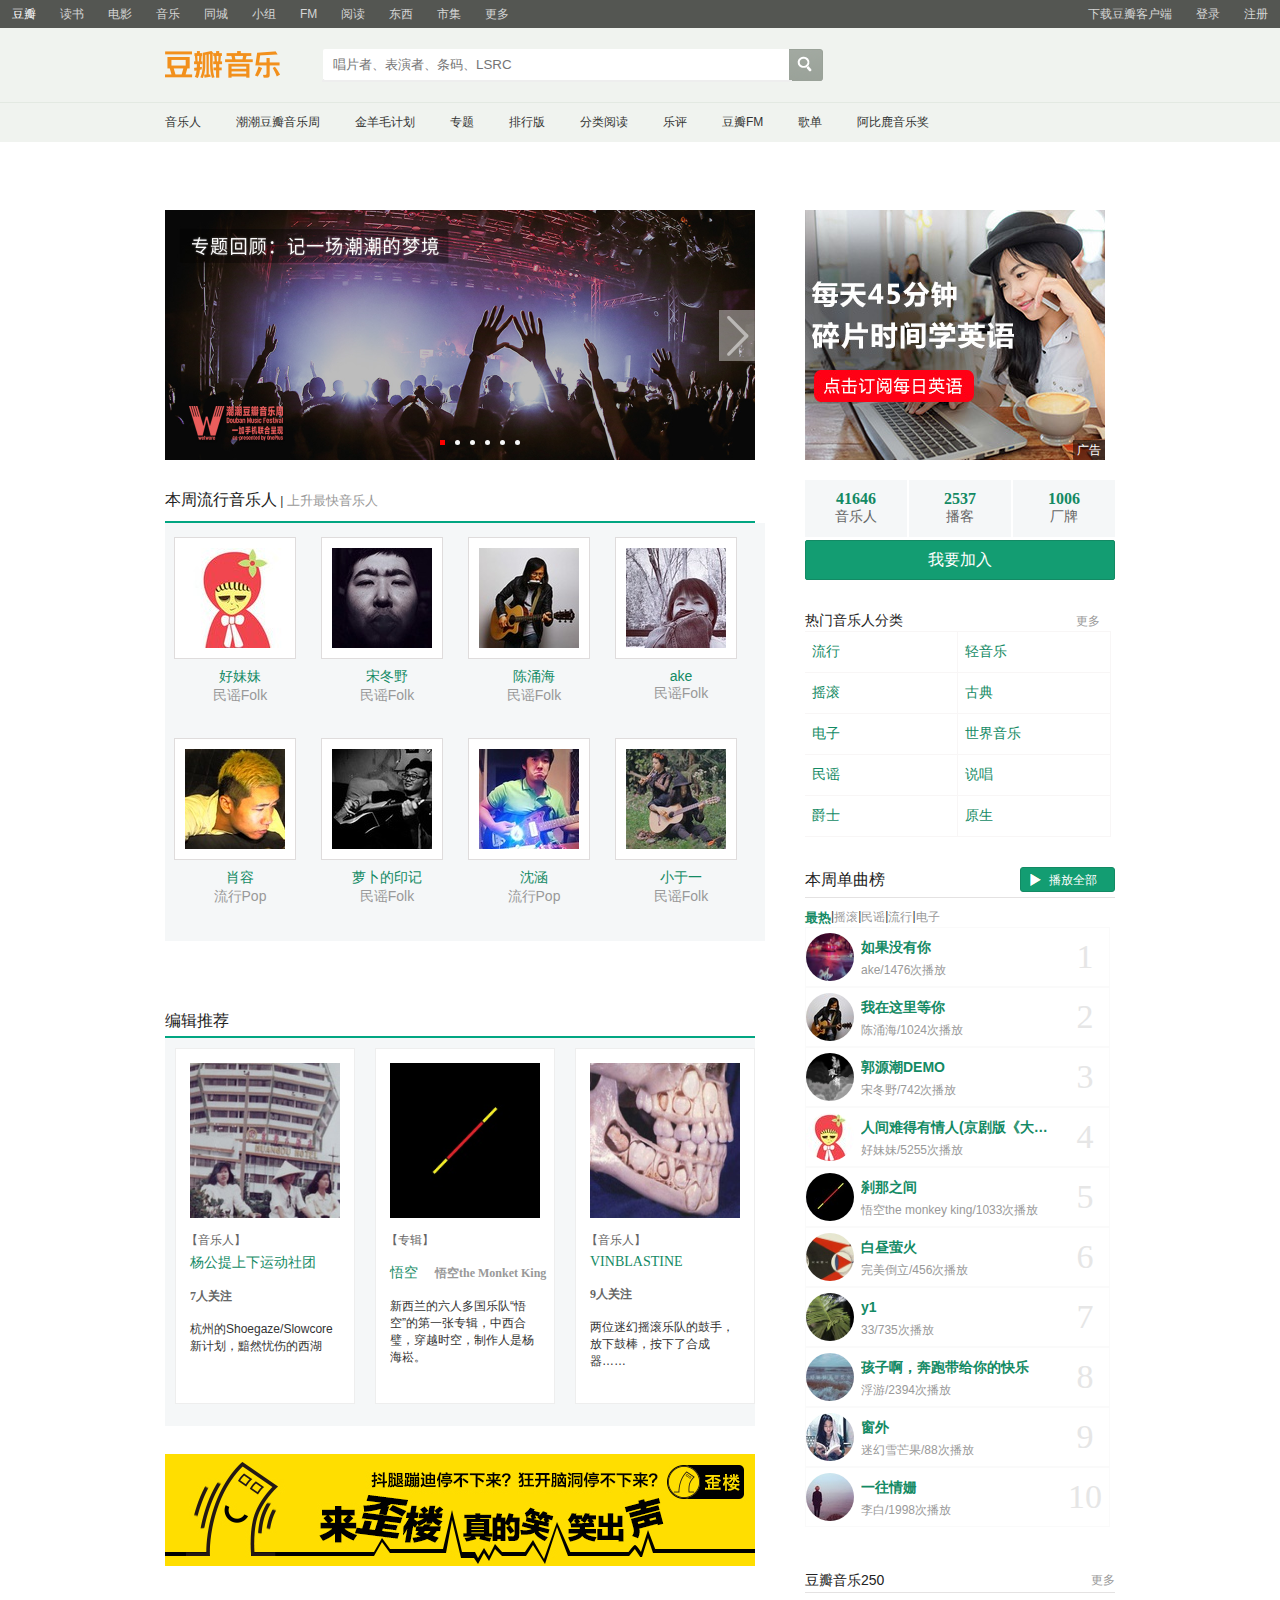
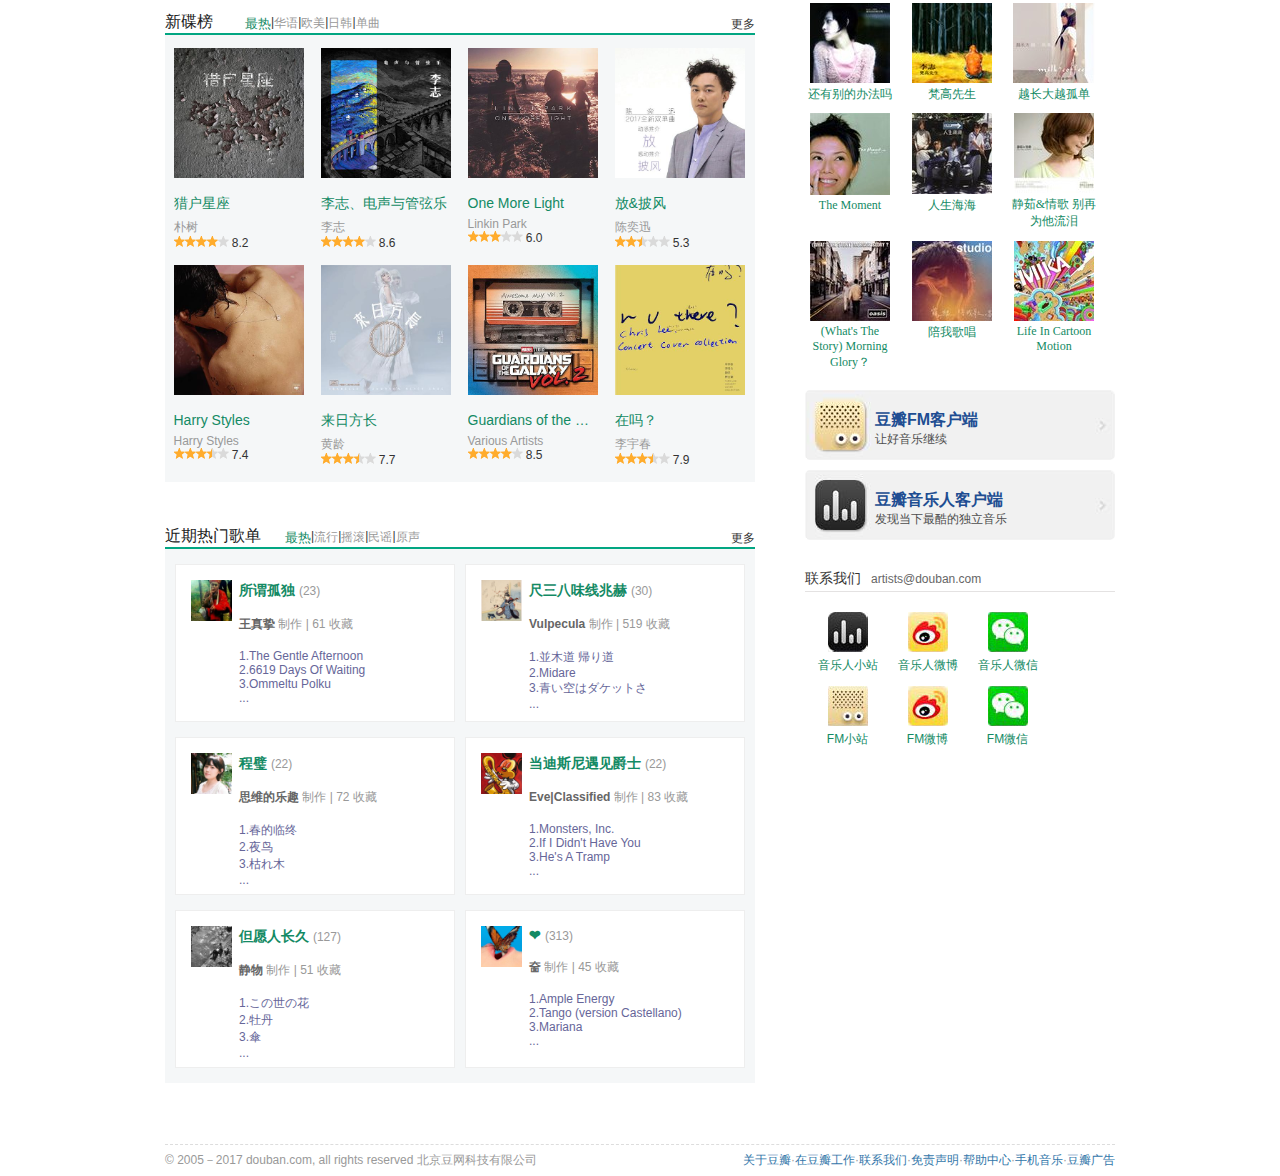
<file: music/index.html>
<!DOCTYPE html>
<html>
	<head>
		<meta charset="UTF-8">
		<title>豆瓣音乐</title>
		<link rel="stylesheet" type="text/css" href="css/dafsttyle.css"/>
		<link rel="stylesheet" type="text/css" href="css/nav.css"/>
		<link rel="stylesheet" type="text/css" href="css/doubanmusic.css"/>
		<link rel="stylesheet" type="text/css" href="css/hunt.css"/>
		<link rel="stylesheet" type="text/css" href="css/search.css"/>
		
	</head>
		<script type="text/javascript" src="js/jquery-2.2.4.js"></script>
		<script type="text/javascript" src="js/script.js"></script>
		<script type="text/javascript" src="js/music.js"></script>
		<script type="text/javascript" src="js/hunt.js"></script>
		
	<body>
		<div id="nav">
			<ul class="nav_1">
				<li><a href="javascript:;">豆瓣</a></li>
				<li><a href="javascript:;">读书</a></li>
				<li><a href="javascript:;">电影</a></li>
				<li><a href="javascript:;">音乐</a></li>
				<li><a href="javascript:;">同城</a></li>
				<li><a href="javascript:;">小组</a></li>
				<li><a href="javascript:;">FM</a></li>
				<li><a href="javascript:;">阅读</a></li>
				<li><a href="javascript:;">东西</a></li>
				<li><a href="javascript:;">市集</a></li>
				<li><a href="javascript:;">更多</a></li>
			</ul><!--nav_1标签结束-->
			<ul class="nav_2">
				<li><a href="javascript:;">下载豆瓣客户端</a></li>
				<li><a href="javascript:;">登录</a></li>
				<li><a href="javascript:;">注册</a></li>
			</ul><!--nav_2标签结束-->
		</div><!--nav标签结束-->
		<header id="head">
			<div class="head_t">
				<div class="logo"><a href="javascript:;"></a></div>
				<div class="ipt">
					<input type="text" name="txt" id="txt" value="" placeholder="唱片者、表演者、条码、LSRC"/>
					<div class="mag"><a href="javascript:;"></a></div>
					<div class="nav-list">
						<ul id='list' class="hunt"></ul>
					</div>
				</div><!--ipt标签结束-->
			</div><!--head_t标签结束-->
			<div class="border"></div>
			<div class="head_b">
				<ul class="head_nav">
					<li><a href="javascript:;">音乐人</a></li>
					<li><a href="javascript:;">潮潮豆瓣音乐周</a></li>
					<li><a href="javascript:;">金羊毛计划</a></li>
					<li><a href="javascript:;">专题</a></li>
					<li><a href="javascript:;">排行版</a></li>
					<li><a href="javascript:;">分类阅读</a></li>
					<li><a href="javascript:;">乐评</a></li>
					<li><a href="javascript:;">豆瓣FM</a></li>
					<li><a href="javascript:;">歌单</a></li>
					<li><a href="javascript:;">阿比鹿音乐奖</a></li>
				</ul><!--head_nav标签结束-->
			</div><!--head_b标签结束-->
		</header><!--head标签结束-->
		<div id="cont" class="cleafix">
			<div class="content">
				<div id="left">
					<div id="shuff">
						<ul class="shuff_img">
							<li><img src="img/banner-1.jpg"/></li>
							<li><img src="img/banner-2.jpg"/></li>
							<li><img src="img/banner-3.jpg"/></li>
							<li><img src="img/banner-4.jpg"/></li>
							<li><img src="img/banner-5.jpg"/></li>
							<li><img src="img/banner-6.jpg"/></li>
						</ul><!--shuff_img标签结束-->
						<ol class="shuff_nav">
							<li><a href="javascript:;"></a></li>
							<li><a href="javascript:;"></a></li>
							<li><a href="javascript:;"></a></li>
							<li><a href="javascript:;"></a></li>
							<li><a href="javascript:;"></a></li>
							<li><a href="javascript:;"></a></li>
						</ol><!--shuff_nav标签结束-->
					</div><!--shuff标签结束-->
					<div class="left_1">
						<div class="left_1_top"><a href="jaxascript:;">本周流行音乐人</a> | <span>上升最快音乐人</span></div>
						<ul class="left_1_bottom">
							<li>
								<div><img src="img/left_1__top1.jpg"/></div>
								<a href="javascript:;">好妹妹</a>
								<p>民谣Folk</p>
							</li>
							<li>
								<div><img src="img/left_1__top2.jpg"/></div>
								<a href="javascript:;">宋冬野</a>
								<p>民谣Folk</p>
							</li>
							<li>
								<div><img src="img/left_1__top3.jpg"/></div>
								<a href="javascript:;">陈涌海</a>
								<p>民谣Folk</p>
							</li>
							<li>
								<div><img src="img/left_1__top4.jpg"/></div>
								<a href="javascript:;">ake</a>
								<p>民谣Folk</p>
							</li>
							<li>
								<div><img src="img/left_1__top5.jpg"/></div>
								<a href="javascript:;">肖容</a>
								<p>流行Pop</p>
							</li>
							<li>
								<div><img src="img/left_1__top6.jpg"/></div>
								<a href="javascript:;">萝卜的印记</a>
								<p>民谣Folk</p>
							</li>
							<li>
								<div><img src="img/left_1__top7.jpg"/></div>
								<a href="javascript:;">沈涵</a>
								<p>流行Pop</p>
							</li>
							<li>
								<div><img src="img/left_1__top8.jpg"/></div>
								<a href="javascript:;">小于一</a>
								<p>民谣Folk</p>
							</li>
						</ul><!--left_1_bottom标签结束-->
					</div><!--left_1标签结束-->
					<div class="left_2">
						<div class="left_2_top"><a href="jaxascript:;">编辑推荐</a></div>
						<ul class="left_2_bottom">
							<li>
								<img src="img/left_2_1.jpg"/>
								<p>【音乐人】</p>
								<a href="jaxascript:;">杨公提上下运动社团</a>
								<h4>7人关注</h4>
								<p>杭州的Shoegaze/Slowcore新计划，黯然忧伤的西湖</p>
							</li>
							<li>
								<img src="img/left_2_2.jpg"/>
								<p>【专辑】</p>
								<a href="jaxascript:;">悟空</a>
								<h4 class="wk">悟空the Monket King</h4>
								<p>新西兰的六人多国乐队“悟空”的第一张专辑，中西合璧，穿越时空，制作人是杨海崧。</p>
							</li>
							<li>
								<img src="img/left_2_3.jpg"/>
								<p>【音乐人】</p>
								<a href="jaxascript:;">VINBLASTINE</a>
								<h4>9人关注</h4>
								<p>两位迷幻摇滚乐队的鼓手，放下鼓棒，按下了合成器……</p>
							</li>
						</ul><!--left_2_bottom标签结束-->
					</div><!--left_2标签结束-->
					<div class="ist"><img src="img/ist.jpg"/></div><!--ist标签结束-->
					<div class="left_3">
						<div class="left_3_top">
							<a href="jaxascript:;">新碟榜</a>
							<ul>
								<li><a href="jaxascript:;">最热</a></li> | <li><a href="jaxascript:;">华语</a></li> | <li><a href="jaxascript:;">欧美</a></li> | <li><a href="jaxascript:;">日韩</a></li> | <li><a href="jaxascript:;">单曲</a></li>
							</ul>
							<span>更多</span>
						</div><!--left_3_top标签结束-->
						<ul class="left_3_bottom">
							<li>
								<img src="img/left_3_bottom1.jpg"/>
								<a href="jaxascript:;">猎户星座</a>
								<p>朴树</p>
								<span class="sp1"></span>
								<span>8.2</span>
							</li>
							<li>
								<img src="img/left_3_bottom2.jpg"/>
								<a href="jaxascript:;">李志、电声与管弦乐</a>
								<p>李志</p>
								<span class="sp2"></span>
								<span>8.6</span>
							</li>
							<li>
								<img src="img/left_3_bottom3.jpg"/>
								<a href="jaxascript:;">One More Light</a>
								<p>Linkin Park</p>
								<span class="sp3"></span>
								<span>6.0</span>
							</li>
							<li>
								<img src="img/left_3_bottom4.jpg"/>
								<a href="jaxascript:;">放&披风</a>
								<p>陈奕迅</p>
								<span class="sp4"></span>
								<span>5.3</span>
							</li>
							<li>
								<img src="img/left_3_bottom5.jpg"/>
								<a href="jaxascript:;">Harry Styles</a>
								<p>Harry Styles</p>
								<span class="sp5"></span>
								<span>7.4</span>
							</li>
							<li>
								<img src="img/left_3_bottom6.jpg"/>
								<a href="jaxascript:;">来日方长</a>
								<p>黄龄</p>
								<span class="sp6"></span>
								<span>7.7</span>
							</li>
							<li>
								<img src="img/left_3_bottom7.jpg"/>
								<a href="jaxascript:;">Guardians of the Galaxy Vol. 2: Awesome Mix Vol. 2</a>
								<p>Various Artists</p>
								<span class="sp7"></span>
								<span>8.5</span>
							</li>
							<li>
								<img src="img/left_3_bottom8.jpg"/>
								<a href="jaxascript:;">在吗？</a>
								<p>李宇春</p>
								<span class="sp8"></span>
								<span>7.9</span>
							</li>
						</ul><!--left_3_bottom标签结束-->
					</div><!--left_3标签结束-->
					<div class="left_4">
						<div class="left_4_top">
							<a href="jaxascript:;">近期热门歌单</a>
							<ul>
								<li><a href="jaxascript:;">最热</a></li> | <li><a href="jaxascript:;">流行</a></li> | <li><a href="jaxascript:;">摇滚</a></li> | <li><a href="jaxascript:;">民谣</a></li> | <li><a href="jaxascript:;">原声</a></li>
							</ul>
							<span>更多</span>
						</div>
						<ul class="left_4_bottom" >
							<li>
								<img src="img/left_4_1.jpg"/>
								<h3>
									<a href="javascript:;">所谓孤独</a>
									<span>(23)</span>
								</h3>
								<h4>
									<a href="">王真挚</a>
									<span>制作 | </span>
									<span>61</span>
									<span>收藏</span>
								</h4>
								<p>1.The Gentle Afternoon</p>
								<p>2.6619 Days Of Waiting</p>
								<p>3.Ommeltu Polku</p>
								<p>...</p>
							</li>
							<li>
								<img src="img/left_4_2.jpg"/>
								<h3>
									<a href="javascript:;">尺三八味线兆赫</a>
									<span>(30)</span>
								</h3>
								<h4>
									<a href="">Vulpecula</a>
									<span>制作 | </span>
									<span>519</span>
									<span>收藏</span>
								</h4>
								<p>1.並木道 帰り道</p>
								<p>2.Midare</p>
								<p>3.青い空はダケットさ</p>
								<p>...</p>
							</li>
							<li>
								<img src="img/left_4_3.jpg"/>
								<h3>
									<a href="javascript:;">程璧</a>
									<span>(22)</span>
								</h3>
								<h4>
									<a href="">思维的乐趣</a>
									<span>制作 | </span>
									<span>72</span>
									<span>收藏</span>
								</h4>
								<p>1.春的临终</p>
								<p>2.夜鸟</p>
								<p>3.枯れ木</p>
								<p>...</p>
							</li>
							<li>
								<img src="img/left_4_4.jpg"/>
								<h3>
									<a href="javascript:;">当迪斯尼遇见爵士</a>
									<span>(22)</span>
								</h3>
								<h4>
									<a href="">Eve|Classified</a>
									<span>制作 | </span>
									<span>83</span>
									<span>收藏</span>
								</h4>
								<p>1.Monsters, Inc.</p>
								<p>2.If I Didn't Have You</p>
								<p>3.He's A Tramp</p>
								<p>...</p>
							</li>
							<li>
								<img src="img/left_4_5.jpg"/>
								<h3>
									<a href="javascript:;">但愿人长久</a>
									<span>(127)</span>
								</h3>
								<h4>
									<a href="">静物</a>
									<span>制作 | </span>
									<span>51</span>
									<span>收藏</span>
								</h4>
								<p>1.この世の花</p>
								<p>2.牡丹</p>
								<p>3.傘</p>
								<p>...</p>
							</li>
							<li>
								<img src="img/left_4_6.jpg"/>
								<h3>
									<a href="javascript:;">❤</a>
									<span>(313)</span>
								</h3>
								<h4>
									<a href="">奤</a>
									<span>制作 | </span>
									<span>45</span>
									<span>收藏</span>
								</h4>
								<p>1.Ample Energy</p>
								<p>2.Tango (version Castellano)</p>
								<p>3.Mariana</p>
								<p>...</p>
							</li>
						</ul><!--left_4_bottom标签结束-->
					</div><!--left_4标签结束-->
				</div><!--left标签结束-->
				
				
				<div id="right">
					<div class="imgge"><a href="jaxascript:;"><img src="img/image.jpg"/></a><p>广告</p></div>
					<ul class="rank" class="cleafix">
						<li><span>41646</span><p>音乐人</p></li>
						<li><span>2537</span><p>播客</p></li>
						<li><span>1006</span><p>厂牌</p></li>
					</ul> <!--rank结束 -->
					<input type="button" name="" id="btn_1" value="我要加入" />
					<div class="claf">
						<ul class="claf_top">
							<li>热门音乐人分类</li>
							<li>更多</li>
						</ul>
						<table border="" cellspacing="" cellpadding="" class="claf_bottom">
							<tr><td><a href="jaxascript:;">流行</a></td><td><a href="jaxascript:;">轻音乐</a></td></tr>
							<tr><td><a href="jaxascript:;">摇滚</a></td><td><a href="jaxascript:;">古典</a></td></tr>
							<tr><td><a href="jaxascript:;">电子</a></td><td><a href="jaxascript:;">世界音乐</a></td></tr>
							<tr><td><a href="jaxascript:;">民谣</a></td><td><a href="jaxascript:;">说唱</a></td></tr>
							<tr><td><a href="jaxascript:;">爵士</a></td><td><a href="jaxascript:;">原生</a></td></tr>
						</table>
					</div><!--claf标签结束-->
					<div id="sing">
						<div class="sing_top">
							<span class="sing_top_1">本周单曲榜</span>
							<a href="jaxascript:;"><span>播放全部</span></a>
						</div>
	                          <!--sing_top标签结束-->
						<ul class="sing_nav">
							<li><a href="jaxascript:;">最热</a></li> | <li><a href="jaxascript:;">摇滚</a></li> | <li><a href="jaxascript:;">民谣</a></li> | <li><a href="jaxascript:;">流行</a></li> | <li><a href="jaxascript:;">电子</a></li>
						</ul><!--sing_nav标签结束-->
						<ul class="sing_bottom">
							<li>
								<div class="list_img">
									<img src="img/right_1.jpg"/>
								</div><!--list_img标签结束-->
								<div class="list_cont1">
									<p>如果没有你</p>
									<span>ake</span><span>/</span><span>1476</span><span>次播放</span>
								</div><!--list_cont1标签结束-->
								<div class="list_cont2"><span>1</span></div>
							</li>
							<li>
								<div class="list_img">
									<img src="img/right_2.jpg"/>
								</div><!--list_img标签结束-->
								<div class="list_cont1">
									<p>我在这里等你</p>
									<span>陈涌海</span><span>/</span><span>1024</span><span>次播放</span>
								</div><!--list_cont1标签结束-->
								<div class="list_cont2"><span>2</span></div>
							</li>
							<li>
								<div class="list_img">
									<img src="img/right_3.jpg"/>
								</div><!--list_img标签结束-->
								<div class="list_cont1">
									<p>郭源潮DEMO</p>
									<span>宋冬野</span><span>/</span><span>742</span><span>次播放</span>
								</div><!--list_cont1标签结束-->
								<div class="list_cont2"><span>3</span></div>
							</li>
							<li>
								<div class="list_img">
									<img src="img/right_4.jpg"/>
								</div><!--list_img标签结束-->
								<div class="list_cont1">
									<p>人间难得有情人(京剧版《大宅门》推广曲)</p>
									<span>好妹妹</span><span>/</span><span>5255</span><span>次播放</span>
								</div><!--list_cont1标签结束-->
								<div class="list_cont2"><span>4</span></div>
							</li>
							<li>
								<div class="list_img">
									<img src="img/right_5.jpg"/>
								</div><!--list_img标签结束-->
								<div class="list_cont1">
									<p>刹那之间</p>
									<span>悟空the monkey king</span><span>/</span><span>1033</span><span>次播放</span>
								</div><!--list_cont1标签结束-->
								<div class="list_cont2"><span>5</span></div>
							</li>
							<li>
								<div class="list_img">
									<img src="img/right_6.jpg"/>
								</div><!--list_img标签结束-->
								<div class="list_cont1">
									<p>白昼萤火</p>
									<span>完美倒立</span><span>/</span><span>456</span><span>次播放</span>
								</div><!--list_cont1标签结束-->
								<div class="list_cont2"><span>6</span></div>
							</li>
							<li>
								<div class="list_img">
									<img src="img/right_7.jpg"/>
								</div><!--list_img标签结束-->
								<div class="list_cont1">
									<p>y1</p>
									<span>33</span><span>/</span><span>735</span><span>次播放</span>
								</div><!--list_cont1标签结束-->
								<div class="list_cont2"><span>7</span></div>
							</li>
							<li>
								<div class="list_img">
									<img src="img/right_8.jpg"/>
								</div><!--list_img标签结束-->
								<div class="list_cont1">
									<p>孩子啊，奔跑带给你的快乐</p>
									<span>浮游</span><span>/</span><span>2394</span><span>次播放</span>
								</div><!--list_cont1标签结束-->
								<div class="list_cont2"><span>8</span></div>
							</li>
							<li>
								<div class="list_img">
									<img src="img/right_9.jpg"/>
								</div><!--list_img标签结束-->
								<div class="list_cont1">
									<p>窗外</p>
									<span>迷幻雪芒果</span><span>/</span><span>88</span><span>次播放</span>
								</div><!--list_cont1标签结束-->
								<div class="list_cont2"><span>9</span></div>
							</li>
							<li>
								<div class="list_img">
									<img src="img/right_10.jpg"/>
								</div><!--list_img标签结束-->
								<div class="list_cont1">
									<p>一往情姗</p>
									<span>李白</span><span>/</span><span>1998</span><span>次播放</span>
								</div><!--list_cont1标签结束-->
								<div class="list_cont2"><span>10</span></div>
							</li>
						</ul><!--sing_bottom标签结束-->
					</div><!--sing标签结束-->
					<div class="right_con1">
						<div class="right_con1_top"><span>豆瓣音乐250</span><a href="jaxascript:;">更多</a></div>
						<ul class="righr_con1_bottom">
							<li><img src="img/rigth_con1_1.jpg"/><a href="jaxascript:;">还有别的办法吗</a></li>
							<li><img src="img/rigth_con1_2.jpg"/><a href="jaxascript:;">梵高先生</a></li>
							<li><img src="img/rigth_con1_3.jpg"/><a href="jaxascript:;">越长大越孤单</a></li>
							<li><img src="img/rigth_con1_4.jpg"/><a href="jaxascript:;">The Moment</a></li>
							<li><img src="img/rigth_con1_5.jpg"/><a href="jaxascript:;">人生海海</a></li>
							<li><img src="img/rigth_con1_6.jpg"/><a href="jaxascript:;">静茹&情歌 别再为他流泪</a></li>
							<li><img src="img/rigth_con1_7.jpg"/><a href="jaxascript:;">(What's The Story) Morning Glory？</a></li>
							<li><img src="img/rigth_con1_8.jpg"/><a href="jaxascript:;">陪我歌唱</a></li>
							<li><img src="img/rigth_con1_9.jpg"/><a href="jaxascript:;">Life In Cartoon Motion</a></li>
						</ul>
					</div><!--right_con1标签结束-->
					<ul class="right_con2">
						<li>
							<a href="javascript:;">
								<p>豆瓣FM客户端</p>
								<span>让好音乐继续</span>
							</a>
						</li>
						<li>
							<a href="javascript:;">
								<p>豆瓣音乐人客户端</p>
								<span>发现当下最酷的独立音乐</span>
							</a>
						</li>
					</ul><!--right_con2标签结束-->
					<div class="right_con3">
						<div class="right_con3_1"><span>联系我们</span><a href="javascript:;">artists@douban.com</a></div>
						<ul class="right_con3_2">
							<li>
								<a href="javascript:;" class="tp1"><img src="img/tp__01.jpg"/></a>
								<a href="javascript:;" class="tp1_con">音乐人小站</a>
							</li>
							<li>
								<a href="javascript:;" class="tp1"><img src="img/tp__02.jpg"/></a>
								<a href="javascript:;" class="tp1_con">音乐人微博</a>
							</li>
							<li>
								<a href="javascript:;" class="tp1"><img src="img/tp__03.jpg"/></a>
								<a href="javascript:;" class="tp1_con">音乐人微信</a>
							</li>
							<li>
								<a href="javascript:;" class="tp1"><img src="img/tp__4.jpg"/></a>
								<a href="javascript:;" class="tp1_con">FM小站</a>
							</li>
							<li>
								<a href="javascript:;" class="tp1"><img src="img/tp__02.jpg"/></a>
								<a href="javascript:;" class="tp1_con">FM微博</a>
							</li>
							<li>
								<a href="javascript:;" class="tp1"><img src="img/tp__03.jpg"/></a>
								<a href="javascript:;" class="tp1_con">FM微信</a>
							</li>
						</ul>
					</div>
				</div><!--right标签结束-->
			</div>
		</div><!--cont标签结束-->
		
		<div id="end">
			<div class="end_all">
				<span>© 2005－2017 douban.com, all rights reserved 北京豆网科技有限公司</span>
				<ul>
					<li><a href="jaxascript:;">关于豆瓣</a></li>
					<span>·</span>
					<li><a href="jaxascript:;">在豆瓣工作</a></li>
					<span>·</span>
					<li><a href="jaxascript:;">联系我们</a></li>
					<span>·</span>
					<li><a href="jaxascript:;">免责声明</a></li>
					<span>·</span>
					<li><a href="jaxascript:;">帮助中心</a></li>
					<span>·</span>
					<li><a href="jaxascript:;">手机音乐</a></li>
					<span>·</span>
					<li><a href="jaxascript:;">豆瓣广告</a></li>
				</ul>
			</div>
		</div>
	</body>
</html>
</file>
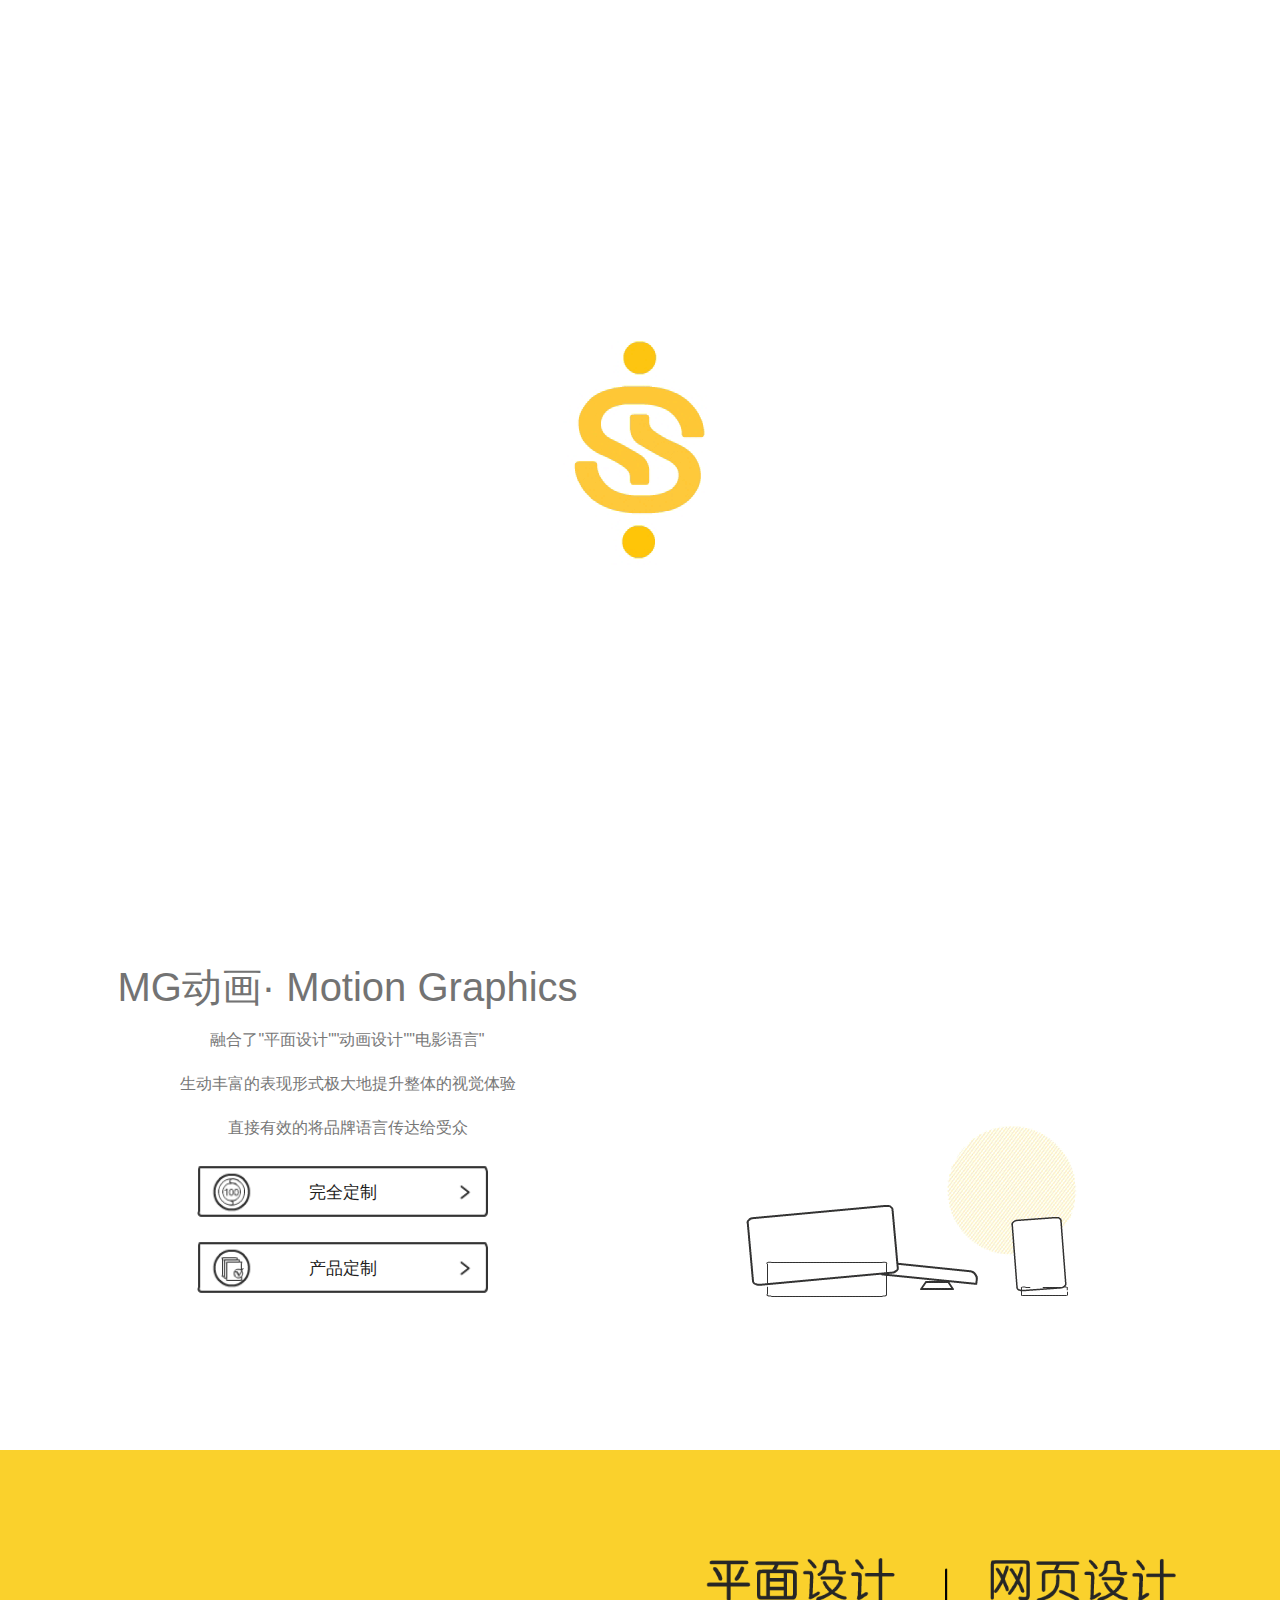
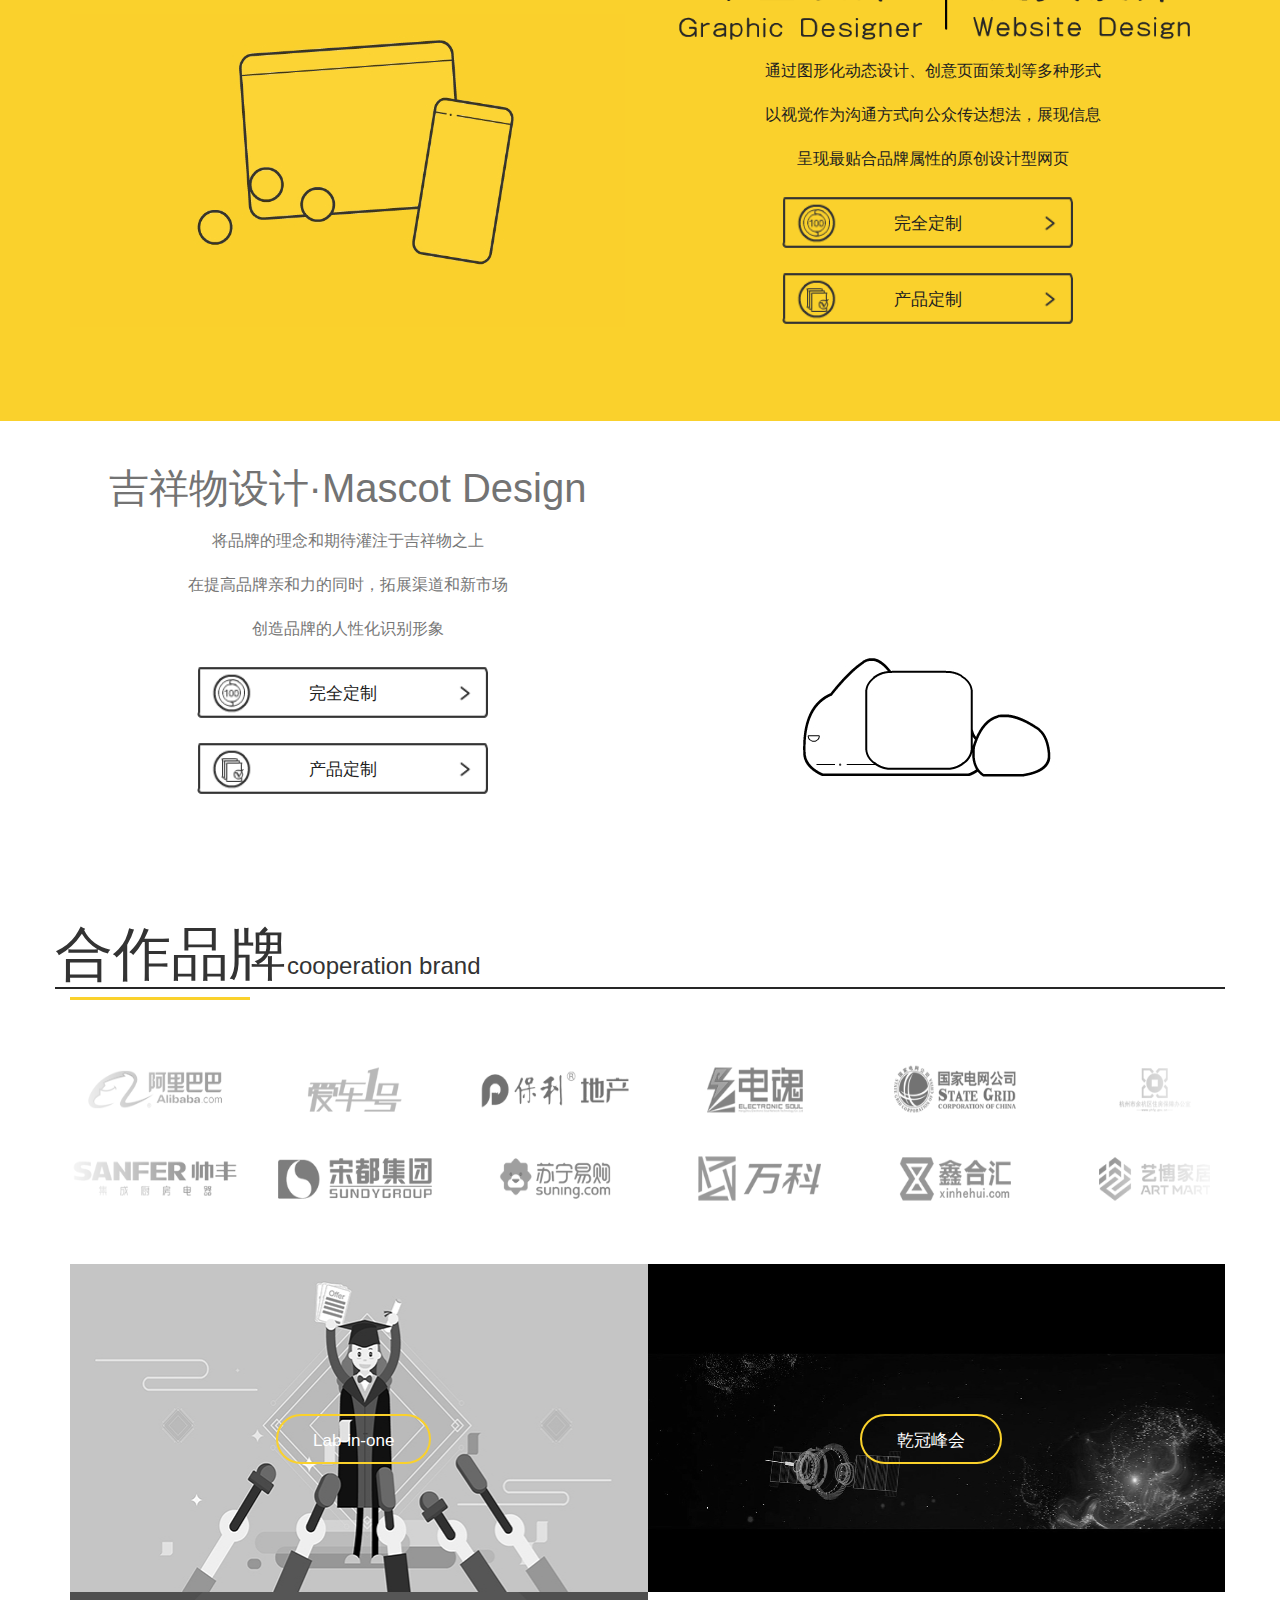
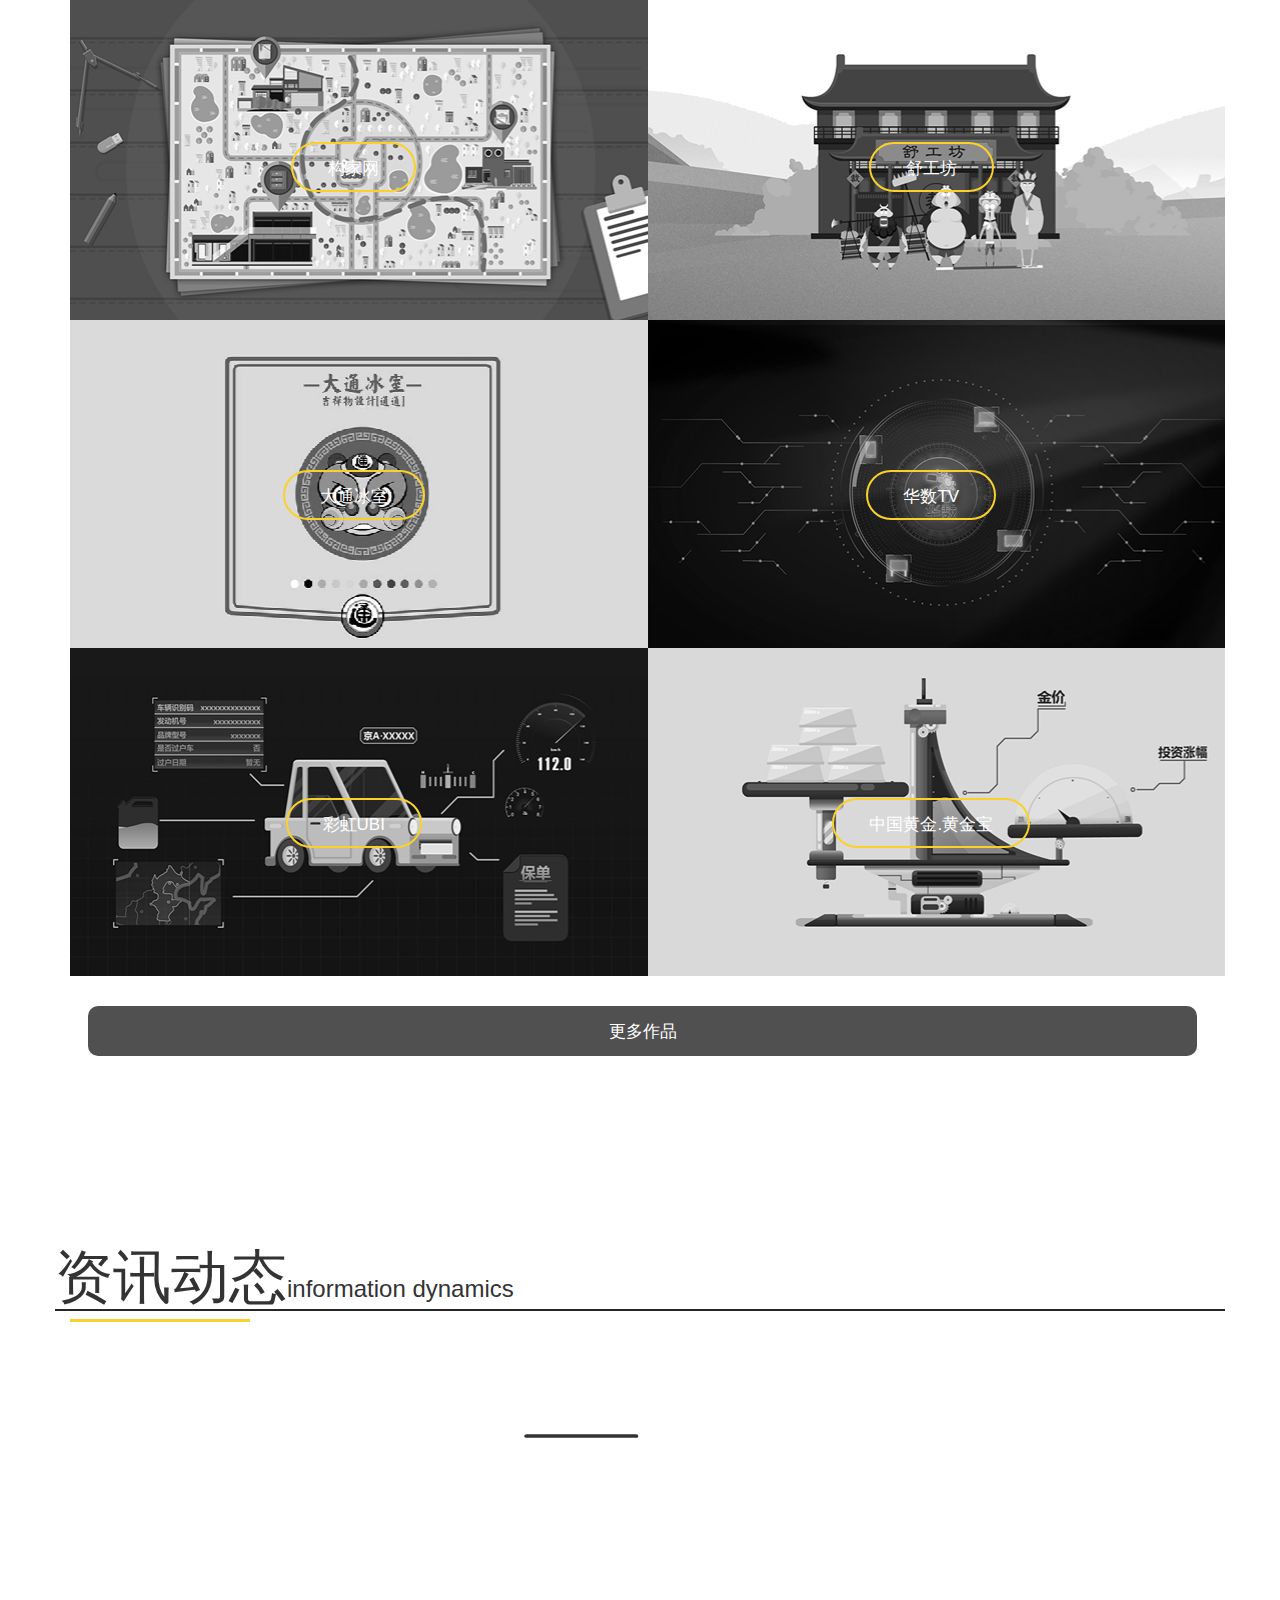
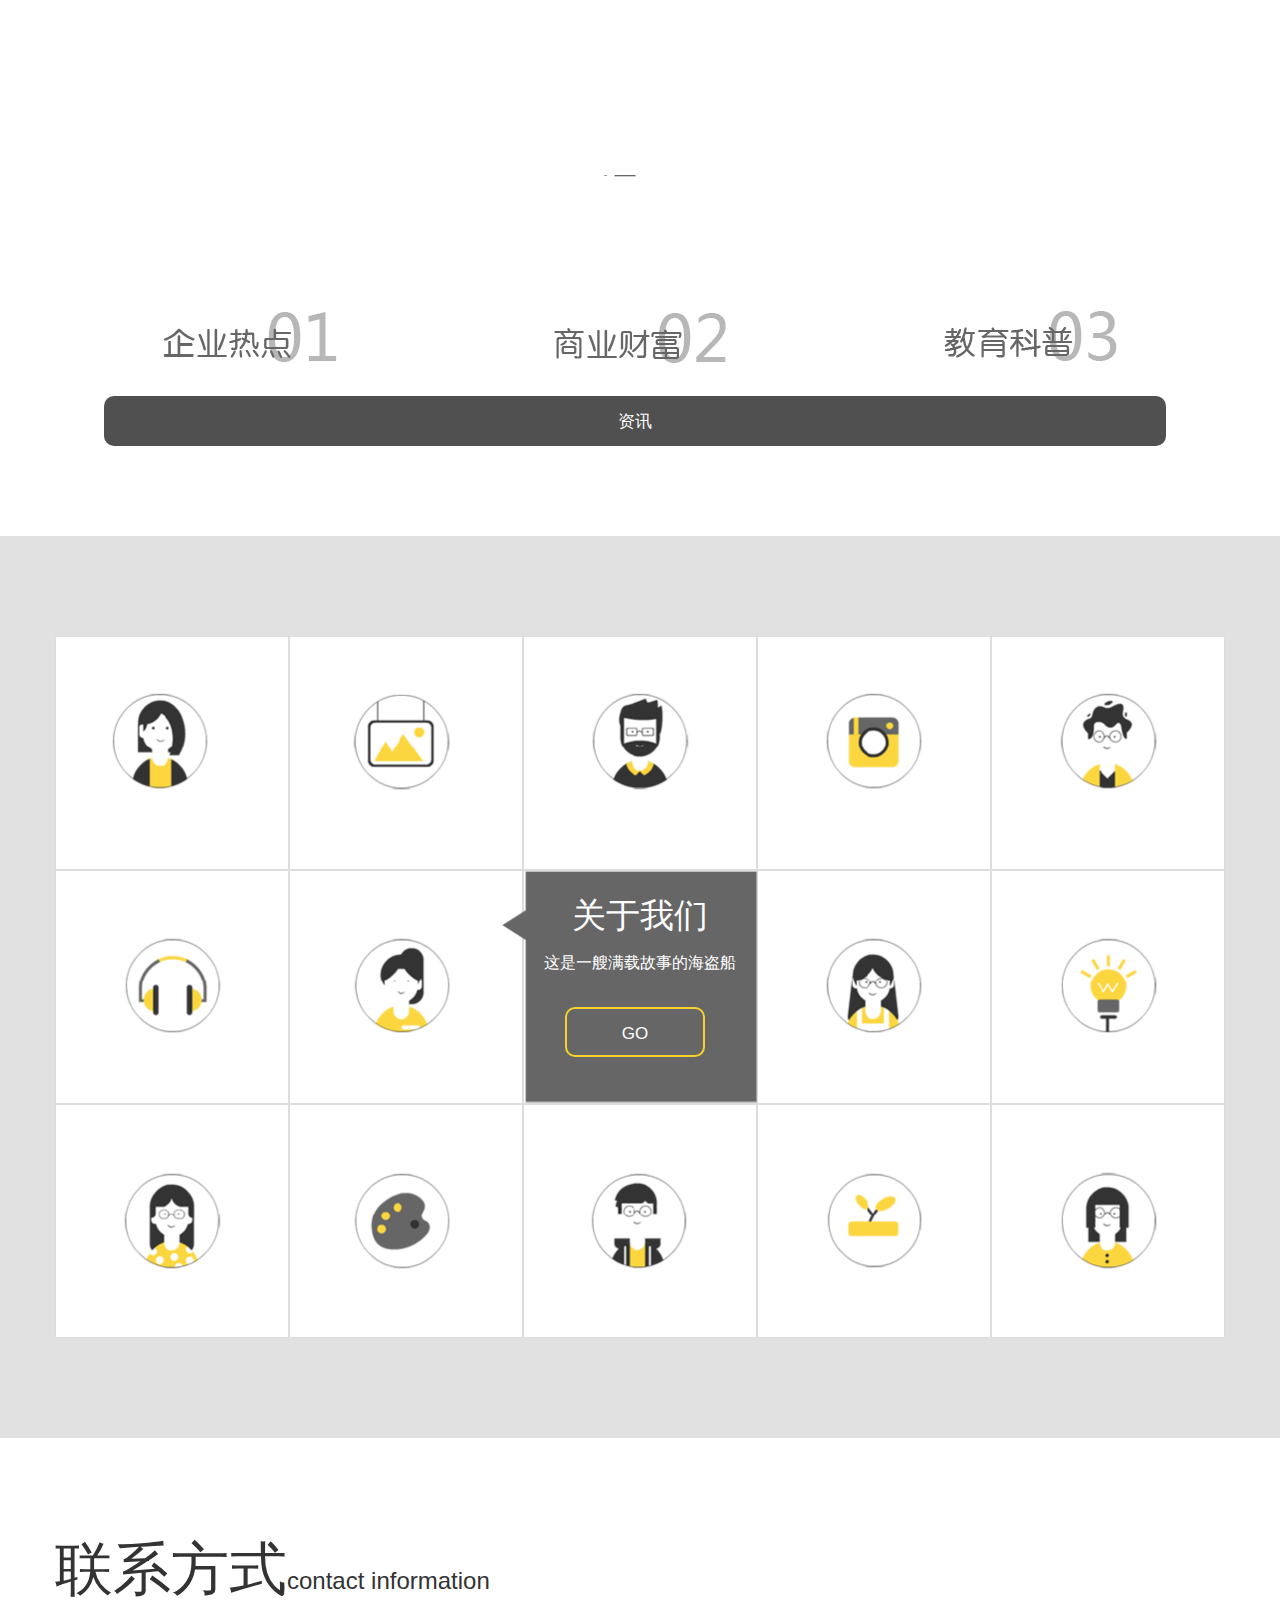
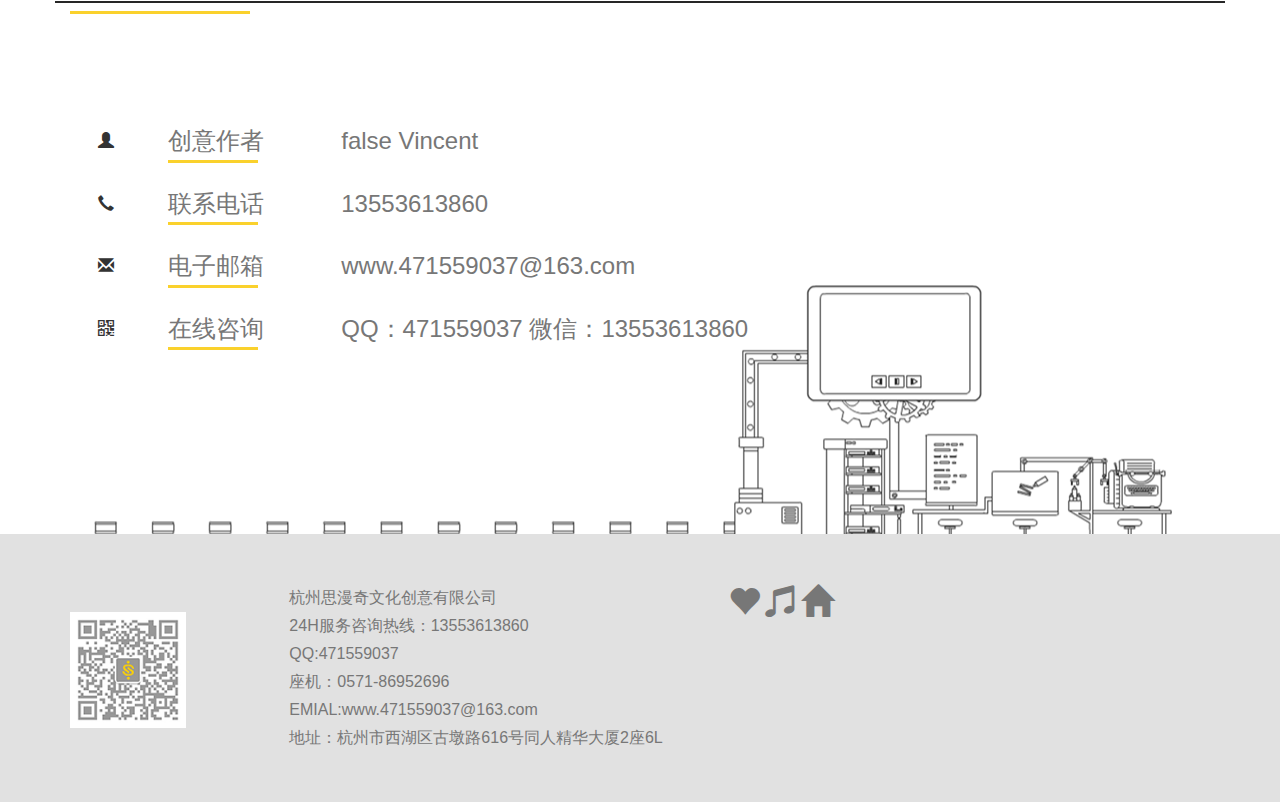
<file: myProject/index.html>
<!DOCTYPE html>
<html>
	<head>
		<meta charset="utf-8" />
		<meta name="viewport" content="width=device-width,user-scalable=no,initial-scale=1,minimum-scale=1,maximum-scale=1" />
		<title>杭州思漫奇文化</title><!--动画、响应式、移动端 -->
		<link rel="stylesheet" type="text/css" href="css/animate.css" />
		<link rel="stylesheet" type="text/css" href="css/reset.css" />
		<link rel="stylesheet" type="text/css" href="css/bootstrap.css" />
		<link rel="stylesheet" type="text/css" href="css/layout.css" />
		<link rel="shortcut icon" href="img/star.ico"/>
		<script src="https://libs.baidu.com/jquery/2.0.0/jquery.min.js"></script>
		<script src="js/bootstrap.js" type="text/javascript" charset="utf-8"></script>
		<script src="js/js.js" type="text/javascript" charset="utf-8"></script>
	</head>
	<body>
		<div class="come"><span class="loading-animation"></span></div>
		<div id="top"></div>
		<div class="menu-ss">
			<div class="menu">
				<nav id="top_style" class="navbar-wrapper navbar-default navbar-fixed-top">
					<div class="container">
						<!--<div class="row">-->
						<div class="navbar-header">
							<button type="button" class="navbar-toggle" data-toggle="collapse" data-target=".navbar-themers"></button>
							<a class="navbar-brand logo" href="#top">
								<img src="img/logo.png" />
							</a>
						</div>
						<div id="navbar-scroll" class="collapse navbar-collapse navbar-themers">
							<ul class="nav navbar-nav ">
								<li class="">
									<a href="#top">首页</a>
								</li>
								<li class="">
									<a href="#intro">业务</a>
								</li>
								<li class="">
									<a href="#featuret">案例</a>
								</li>
								<li class="">
									<a href="#features">咨询</a>
								</li>
								<li class="">
									<a href="#about">关于</a>
								</li>
								<li class="">
									<a href="javascript:;">加入</a>
								</li>
							</ul>
						</div>
						<!--</div>-->
					</div>
				</nav>
			</div>
		</div>

		<div class="banner">
			<img src="img/smq.png" />
		</div>
		<!--<canvas id="testCanvas" style=";background-color:#fff" width="1435" height="553"></canvas>-->
		<div class="design">
			<div class="container">
				<div class="text-center">
					<i class="glyphicon glyphicon-chevron-down"></i>
				</div>
				<div class="row">
					<div class="col-md-10 col-md-offset-1 col-sm-12 text-center newSize">
						<h2>设计转换价值</h2>
						<p></p>
						<p>新时代中我们擅长运用新形式的设计广告</p>
						<p>抢占有价值的营销先机</p>
					</div>
				</div>
			</div>
		</div>
		<br />
		<br />
		<br />
		<br />
		<div id="intro">
			<div class="container screen">
				<div class="row myTitle">
					<h1>原生产品<font size="+2">original designer product</font></h1>
				</div>
				<div class="line"></div>
			</div>
			<br />
			<br />
			<div class="container screen">
				<div class="row text-center">
					<div class="leftmove col-md-6 animated">
						<h2>MG动画· Motion Graphics</h2>
						<p>融合了"平面设计""动画设计""电影语言"</p>
						<p>生动丰富的表现形式极大地提升整体的视觉体验</p>
						<p>直接有效的将品牌语言传达给受众</p>
						<div class="section">
							<a href="javascript:;" class="btn-100">完全定制</a>
						</div>
						<br />
						<div class="section">
							<a href="javascript:;" class="btn-pro">产品定制</a>
						</div>
						<br />
					</div>
					<div class="rightmove col-md-6 animated">
						<br />
						<br />
						<img src="img/mggif.gif" class="zxgif" />
					</div>
				</div>
			</div>
		</div>
		<br />
		<div id="feature">
			<div class="container screen">
				<div class="row">
					<div class="rightmove col-md-6 animated">
						<br />
						<br />
						<br />
						<img src="img/gdgif.gif" class="zxgif" />
					</div>
					<div class="leftmove col-md-6 text-center animated">
						<img src="img/pmsjt.png" />
						<p class="newRight">通过图形化动态设计、创意页面策划等多种形式</p>
						<p class="newRight">以视觉作为沟通方式向公众传达想法，展现信息</p>
						<p class="newRight">呈现最贴合品牌属性的原创设计型网页</p>
						<div class="section">
							<a href="javascript:;" class="btn-100">完全定制</a>
						</div>
						<br />
						<div class="section">
							<a href="javascript:;" class="btn-pro">产品定制</a>
						</div>
						<br />
					</div>
				</div>
			</div>
		</div>
		<br />
		<div id="intro">
			<div class="container screen">
				<div class="row text-center">
					<div class="left1 col-md-6 animated">
						<h2>吉祥物设计·Mascot Design</h2>
						<p>将品牌的理念和期待灌注于吉祥物之上</p>
						<p>在提高品牌亲和力的同时，拓展渠道和新市场</p>
						<p>创造品牌的人性化识别形象</p>
						<div class="section">
							<a href="javascript:;" class="btn-100">完全定制</a>
						</div>
						<br />
						<div class="section">
							<a href="javascript:;" class="btn-pro">产品定制</a>
						</div>
						<br />
					</div>
					<div class="right1 col-md-6 animated">
						<br />
						<br />
						<img src="img/mdgif.gif" class="zxgif" />
					</div>
				</div>
			</div>
		</div>
		<div id="featuret">
			<div class="container screen">
				<div class="row myTitle">
					<h1>合作品牌<font size="+2">cooperation brand</font></h1>
				</div>
				<div class="line"></div>
			</div>
			<br />
			<br />
			<div class="container">
				<div class="g2">
					<div class="alsc">
						<img src="img/alsc.png" />
					</div>
					<ul class="row">
						<li class="col-md-3"><img src="img/partner (1).png" /></li>
						<li class="col-md-3"><img src="img/partner (2).png" /></li>
						<li class="col-md-3"><img src="img/partner (3).png" /></li>
						<li class="col-md-3"><img src="img/partner (4).png" /></li>
						<li class="col-md-3"><img src="img/partner (5).png" /></li>
						<li class="col-md-3"><img src="img/partner (6).png" /></li>
						<li class="col-md-3"><img src="img/partner (7).png" /></li>
						<li class="col-md-3"><img src="img/partner (8).png" /></li>
						<li class="col-md-3"><img src="img/partner (9).png" /></li>
						<li class="col-md-3"><img src="img/partner (10).png" /></li>
					</ul>
				</div>
				<br />
				<div class="g3">
					<div class="alsc">
						<img src="img/alsc.png" />
					</div>
					<ul class="row ">
						<li class="col-md-3"><img src="img/partner (11).png" /></li>
						<li class="col-md-3"><img src="img/partner (12).png" /></li>
						<li class="col-md-3"><img src="img/partner (13).png" /></li>
						<li class="col-md-3"><img src="img/partner (14).png" /></li>
						<li class="col-md-3"><img src="img/partner (15).png" /></li>
						<li class="col-md-3"><img src="img/partner (16).png" /></li>
						<li class="col-md-3"><img src="img/partner (17).png" /></li>
						<li class="col-md-3"><img src="img/partner (18).png" /></li>
						<li class="col-md-3"><img src="img/partner (19).png" /></li>
						<li class="col-md-3"><img src="img/partner (20).png" /></li>
					</ul>
				</div>
			</div>
			<div class="container">
				<div class="row newVideo">
					<div class="col-md-6 col-lg-6 casediv">
						<div class="wow animated">
							<div class="hid">
								<img src="img/1-1.jpg" />
							</div>
							<div class="text-center newBtnf">
								<a href="javascript:;" class="btn newBtn btn-case">Lab-in-one</a>
							</div>
						</div>
					</div>
					<div class="col-md-6 col-lg-6 casediv">
						<div class="wow animated">
							<div class="hid">
								<img src="img/2-1.jpg" />
							</div>
							<div class="text-center newBtnf">
								<a href="javascript:;" class="btn newBtn btn-case">乾冠峰会</a>
							</div>
						</div>
					</div>
					<div class="col-md-6 col-lg-6 casediv">
						<div class="wow animated">
							<div class="hid">
								<img src="img/3-1.jpg" />
							</div>
							<div class="text-center newBtnf">
								<a href="javascript:;" class="btn newBtn btn-case">构家网</a>
							</div>
						</div>
					</div>
					<div class="col-md-6 col-lg-6 casediv">
						<div class="wow animated">
							<div class="hid">
								<img src="img/4-1.jpg" />
							</div>
							<div class="text-center newBtnf">
								<a href="javascript:;" class="btn newBtn btn-case">舒工坊</a>
							</div>
						</div>
					</div>
					<div class="col-md-6 col-lg-6 casediv">
						<div class="wow animated">
							<div class="hid">
								<img src="img/5-1.jpg" />
							</div>
							<div class="text-center newBtnf">
								<a href="javascript:;" class="btn newBtn btn-case">大通冰室</a>
							</div>
						</div>
					</div>
					<div class="col-md-6 col-lg-6 casediv">
						<div class="wow animated">
							<div class="hid">
								<img src="img/6-1.jpg" />
							</div>
							<div class="text-center newBtnf">
								<a href="javascript:;" class="btn newBtn btn-case">华数TV</a>
							</div>
						</div>
					</div>
					<div class="col-md-6 col-lg-6 casediv">
						<div class="wow animated">
							<div class="hid">
								<img src="img/7-1.jpg" />
							</div>
							<div class="text-center newBtnf">
								<a href="javascript:;" class="btn newBtn btn-case">彩虹UBI</a>
							</div>
						</div>
					</div>
					<div class="col-md-6 col-lg-6 casediv">
						<div class="wow animated">
							<div class="hid">
								<img src="img/8-1.jpg" />
							</div>
							<div class="text-center newBtnf">
								<a href="javascript:;" class="btn newBtn btn-case">中国黄金.黄金宝</a>
							</div>
						</div>
					</div>
					<div class="text-center newVideomove">
						<a href="javascript:;" class="btn btn-more">更多作品</a>
					</div>
				</div>
			</div>
		</div>
		<section id="features">
			<div class="container screen">
				<div class="row myTitle">
					<h1>资讯动态<font size="+2">information dynamics</font></h1>
				</div>
				<div class="line"></div>
			</div>
			<br />
			<br />
			<div class="container">
				<div class="row">
					<div class="col-md-1 col-sm-1"></div>
					<div class="col-md-10 col-sm-10 wow animated text-center zxd">
						<img src="img/zxgif.gif" class="zxgif" />
					</div>
				</div>
				<br />
				<div class="row">
					<div class="col-md-12 col-sm-12 wow animated animated xmd">
						<div class="row">
							<div class="feature-item col-md-4 text-center">
								<div class="media">
									<a href="javascript:;"><img src="img/qyrd.png" /></a>
								</div>
							</div>
							<div class="feature-item col-md-4 text-center">
								<div class="media">
									<a href="javascript:;"><img src="img/sycf.png" /></a>
								</div>
							</div>
							<div class="feature-item col-md-4 text-center">
								<div class="media">
									<a href="javascript:;"><img src="img/jykp.png" /></a>
								</div>
							</div>
						</div>
					</div>
				</div>
				<div class="text-center newVideomove">
					<a href="javascript:;" class="btn btn-more">资讯</a>
				</div>
			</div>
		</section>
		<div id="about">
			<div class="container newP">
				<div><img src="img/aboutus_03.png" /></div>
				<div><img src="img/aboutus_02.png" /></div>
				<div><img src="img/aboutus_01.png" /></div>
				<div><img src="img/aboutus_04.png" /></div>
				<div><img src="img/aboutus_05.png" /></div>
				<div><img src="img/aboutus_06.png" /></div>
				<div><img src="img/aboutus_07.png" /></div>
				<div class="outGo">
					<div><img src="img/about.png" /></div>
					<div class="textCenter">
						<span class="newNoen">关于我们</span>
						<span class="newNoen">这是一艘满载故事的海盗船</span>
						<a class="btn btn-about" href="javascript:;">GO</a>
					</div>
					<img src="img/aboutus_08.png" />
				</div>
				<div><img src="img/aboutus_09.png" /></div>
				<div><img src="img/aboutus_10.png" /></div>
				<div><img src="img/aboutus_11.png" /></div>
				<div><img src="img/aboutus_12.png" /></div>
				<div><img src="img/aboutus_13.png" /></div>
				<div><img src="img/aboutus_14.png" /></div>
				<div><img src="img/aboutus_15.png" /></div>
			</div>
			<em></em>
		</div>
		<div id="package">
			<div class="container screen">
				<div class="row myTitle">
					<h1>联系方式<font size="+2">contact information</font></h1>
				</div>
				<div class="line"></div>
			</div>
			<br />
			<br />
			<div class="container removeBg">
				<div class="row package-option">
					<div class="feature-item ">
						<div class="media">
							<div class="pull-left icon text-center col-xs-1">
								<i class="glyphicon glyphicon-user wow animated"></i>
							</div>
							<div class="media-body row col-xs-11">
								<div class="col-md-2">
									<h3 class="media-heading wow animated">创意作者</h3>
									<div class="title-line-ls  wow animated"></div>
								</div>
								<div class="col-md-7">
									<h3 class="media-heading wow animated">false Vincent</h3>
								</div>
							</div>
						</div>
					</div>
					<br />
					<div class="feature-item ">
						<div class="media">
							<div class="pull-left icon text-center col-xs-1">
								<i class="glyphicon glyphicon-earphone wow animated"></i>
							</div>
							<div class="media-body row col-xs-11">
								<div class="col-md-2">
									<h3 class="media-heading wow animated">联系电话</h3>
									<div class="title-line-ls  wow animated"></div>
								</div>
								<div class="col-md-7">
									<h3 class="media-heading wow animated">13553613860</h3>
								</div>
							</div>
						</div>
					</div>
					<br />
					<div class="feature-item ">
						<div class="media">
							<div class="pull-left icon text-center col-xs-1">
								<i class="glyphicon glyphicon-envelope wow animated"></i>
							</div>
							<div class="media-body row col-xs-11">
								<div class="col-md-2">
									<h3 class="media-heading wow animated">电子邮箱</h3>
									<div class="title-line-ls  wow animated"></div>
								</div>
								<div class="col-md-7">
									<h3 class="media-heading wow animated">www.471559037@163.com</h3>
								</div>
							</div>
						</div>
					</div>
					<br />
					<div class="feature-item ">
						<div class="media">
							<div class="pull-left icon text-center col-xs-1">
								<i class="glyphicon glyphicon-qrcode wow animated"></i>
							</div>
							<div class="media-body row col-xs-11">
								<div class="col-md-2">
									<h3 class="media-heading wow animated">在线咨询</h3>
									<div class="title-line-ls  wow animated"></div>
								</div>
								<div class="col-md-7">
									<h3 class="media-heading wow animated">QQ：471559037  微信：13553613860</h3>
								</div>
							</div>
						</div>
					</div>
					<br />
					<br />
					<br />
				</div>
			</div>
		</div>
		<div id="footer">
			<div class="container newCallMe">
				<div class="social">
					<div class="row">
						<div class="col-sm-9">
							<div class="row">
								<div class="col-sm-2">
									<br />
									<img src="img/wechat.jpg" />
								</div>
								<div class="col-sm-1"></div>
								<div class="col-sm-6">
									<span>杭州思漫奇文化创意有限公司</span><br />
									<span>24H服务咨询热线：13553613860</span><br />
									<span>QQ:471559037</span><br />
									<span>座机：0571-86952696</span><br />
									<span>EMIAL:www.471559037@163.com</span><br />
									<span>地址：杭州市西湖区古墩路616号同人精华大厦2座6L</span>
								</div>
								<div class="col-sm-3">
									<a href="javascript:;"><i class="glyphicon glyphicon-heart"></i></a>
									<a href="javascript:;"><i class="glyphicon glyphicon-music"></i></a>
									<a href="javascript:;"><i class="glyphicon glyphicon-home"></i></a>
								</div>
							</div>
						</div>
					</div>
				</div>
				<a class="scrollToTops" href="#top">
					<img src="img/youce.png" />
				</a>
				<a href="#top" class="scrollToTop">
					<i class="glyphicon glyphicon-circle-arrow-up"></i>
				</a>
			</div>
		</div>
	</body>
</html>
</file>
<file: scroller/index.html>
<!DOCTYPE html>
<html>
	<head>
		<meta charset="utf-8" />
		<title>向下滑动</title>
		<style type="text/css">
			#rocket-to-top {
			    background: url(img/rocket_up.png) no-repeat;
			    cursor: default;
			    display: block;
			    height: 250px;
			    margin: -125px 0 0;
			    position: fixed;
			    right: 0;
			    top: 80%;
			    z-index: 11;
			}
			#rocket-to-top .level-2 {
			    background: url(img/rocket_up.png) -149px 0 no-repeat;
			    display: none;
			    height: 250px;
			    opacity: 0;
			    z-index: 1;
			}
			#rocket-to-top div {
			    left: 0;
			    margin: 0;
			    position: absolute;
			    top: 0;
			}
			#rocket-to-top .level-3 {
			    background: 0 0;
			    cursor: pointer;
			    display: block;
			    height: 150px;
			    z-index: 2;
			}
			#rocket-to-top, #rocket-to-top div {
			    overflow: hidden;
			    padding: 0;
			    width: 149px;
			}
			.aaa{
				text-align: center;
				height: 5000px;
			}
		</style>
		<script src="https://libs.baidu.com/jquery/2.0.0/jquery.min.js"></script>
	</head>
	<body>
		<div class="aaa">向下滑动<br/>.<br/>.<br/>.<br/>.<br/>.<br/>.<br/>.<br/>.</div>
		<div id="rocket-to-top" style="margin-top: -125px; background-position: 0px 0px; display: none;">
			<div style="opacity: 1; display: block;" class="level-2"></div>
			<div class="level-3"></div>
		</div>
		<script type="text/javascript">
			/*scollerup*/
			$(function() {
				var e = $("#rocket-to-top"),
				t = $(document).scrollTop(),
				n,
				r,
				i = !0;
				$(window).scroll(function() {
					var t = $(document).scrollTop();
					t == 0 ? e.css("background-position") == "0px 0px" ? e.fadeOut("slow") : i && (i = !1, $(".level-2").css("opacity", 1), e.delay(100).animate({
						marginTop: "-1000px"
					},
					"normal",
					function() {
						e.css({
							"margin-top": "-125px",
							display: "none"
						}),
						i = !0
					})) : e.fadeIn("slow")
				}),
				e.hover(function() {
					$(".level-2").stop(!0).animate({
						opacity: 1
					})
				},
				function() {
					$(".level-2").stop(!0).animate({
						opacity: 0
					})
				}),
				$(".level-3").click(function() {
					function t() {
						var t = e.css("background-position");
						if (e.css("display") == "none" || i == 0) {
							clearInterval(n),
							e.css("background-position", "0px 0px");
							return
						}
						switch (t){
						case "0px 0px":
							e.css("background-position", "-298px 0px");
							break;
						case "-298px 0px":
							e.css("background-position", "-447px 0px");
							break;
						case "-447px 0px":
							e.css("background-position", "-596px 0px");
							break;
						case "-596px 0px":
							e.css("background-position", "-745px 0px");
							break;
						case "-745px 0px":
							e.css("background-position", "-298px 0px");
						}
					}
					if (!i) return;
					n = setInterval(t, 50),
					$("html,body").animate({scrollTop: 0},"slow");
				});
			});
		</script>
	</body>
</html>
</file>
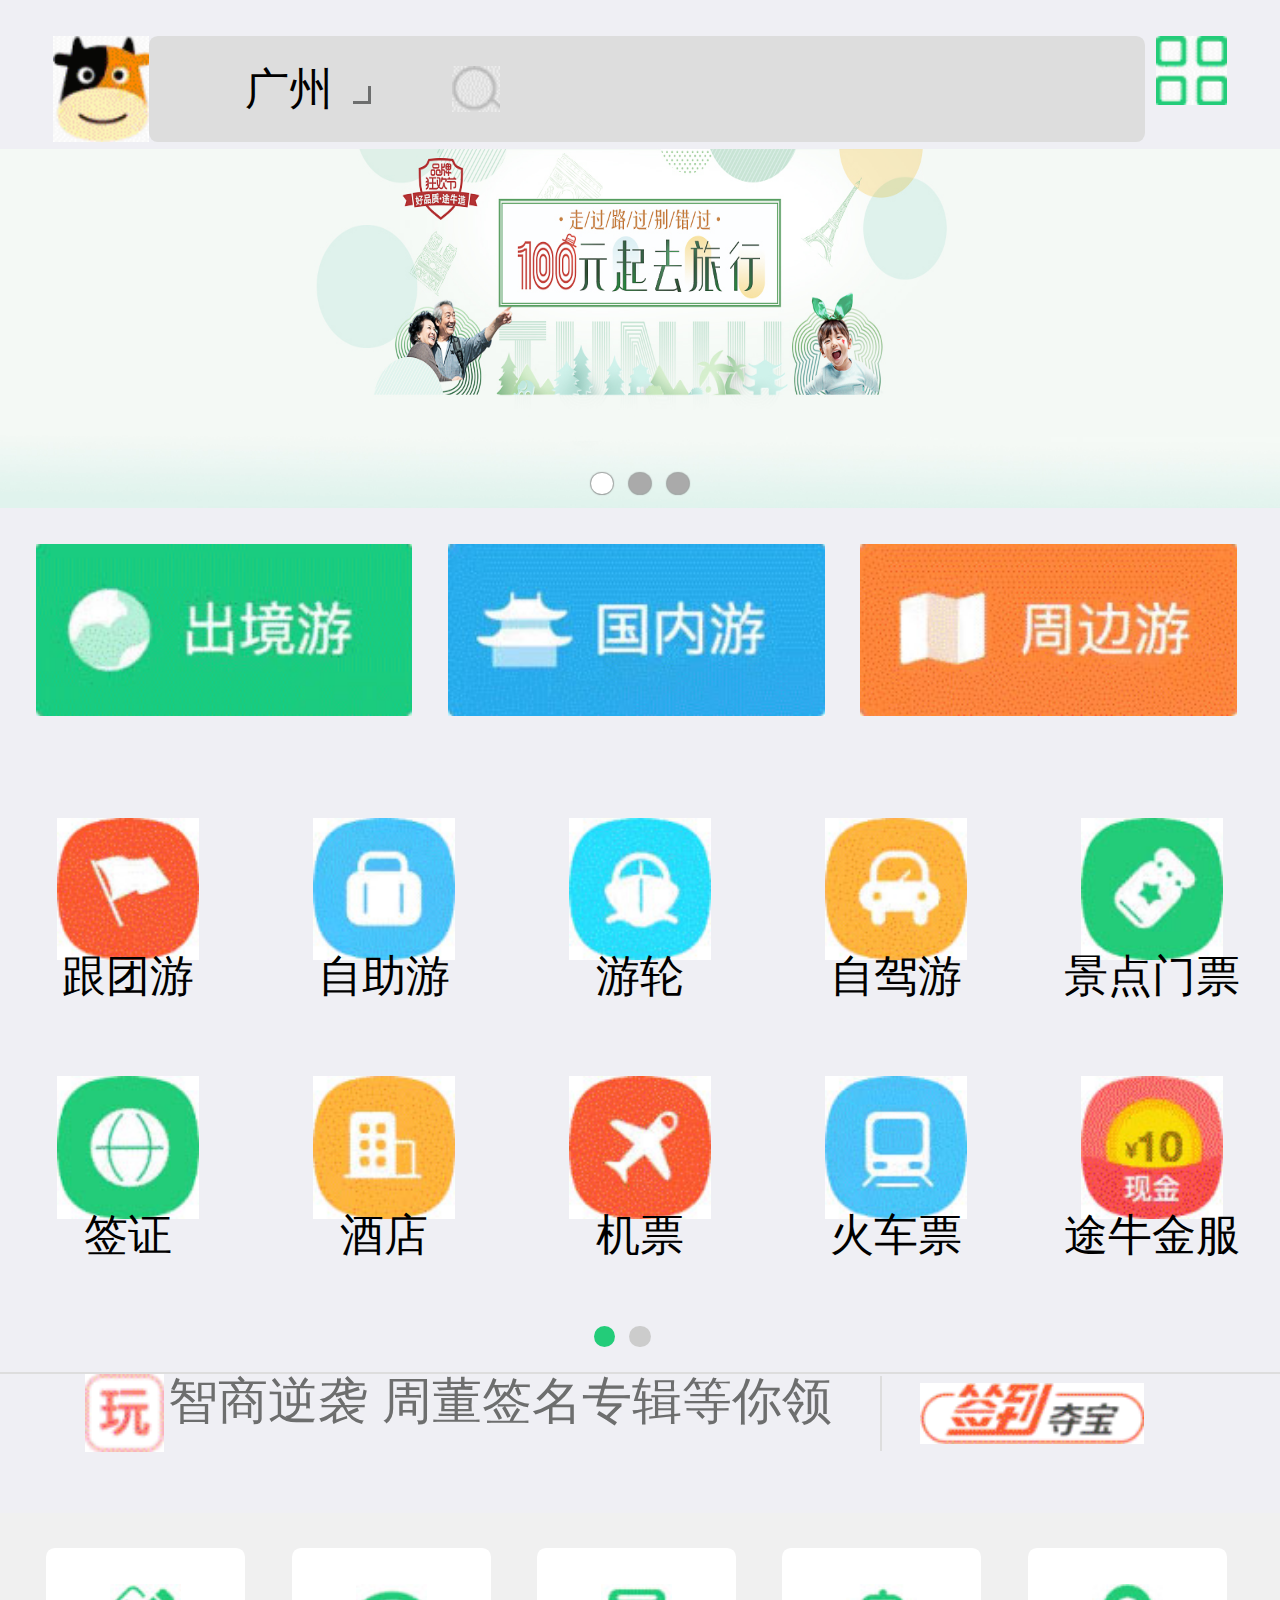
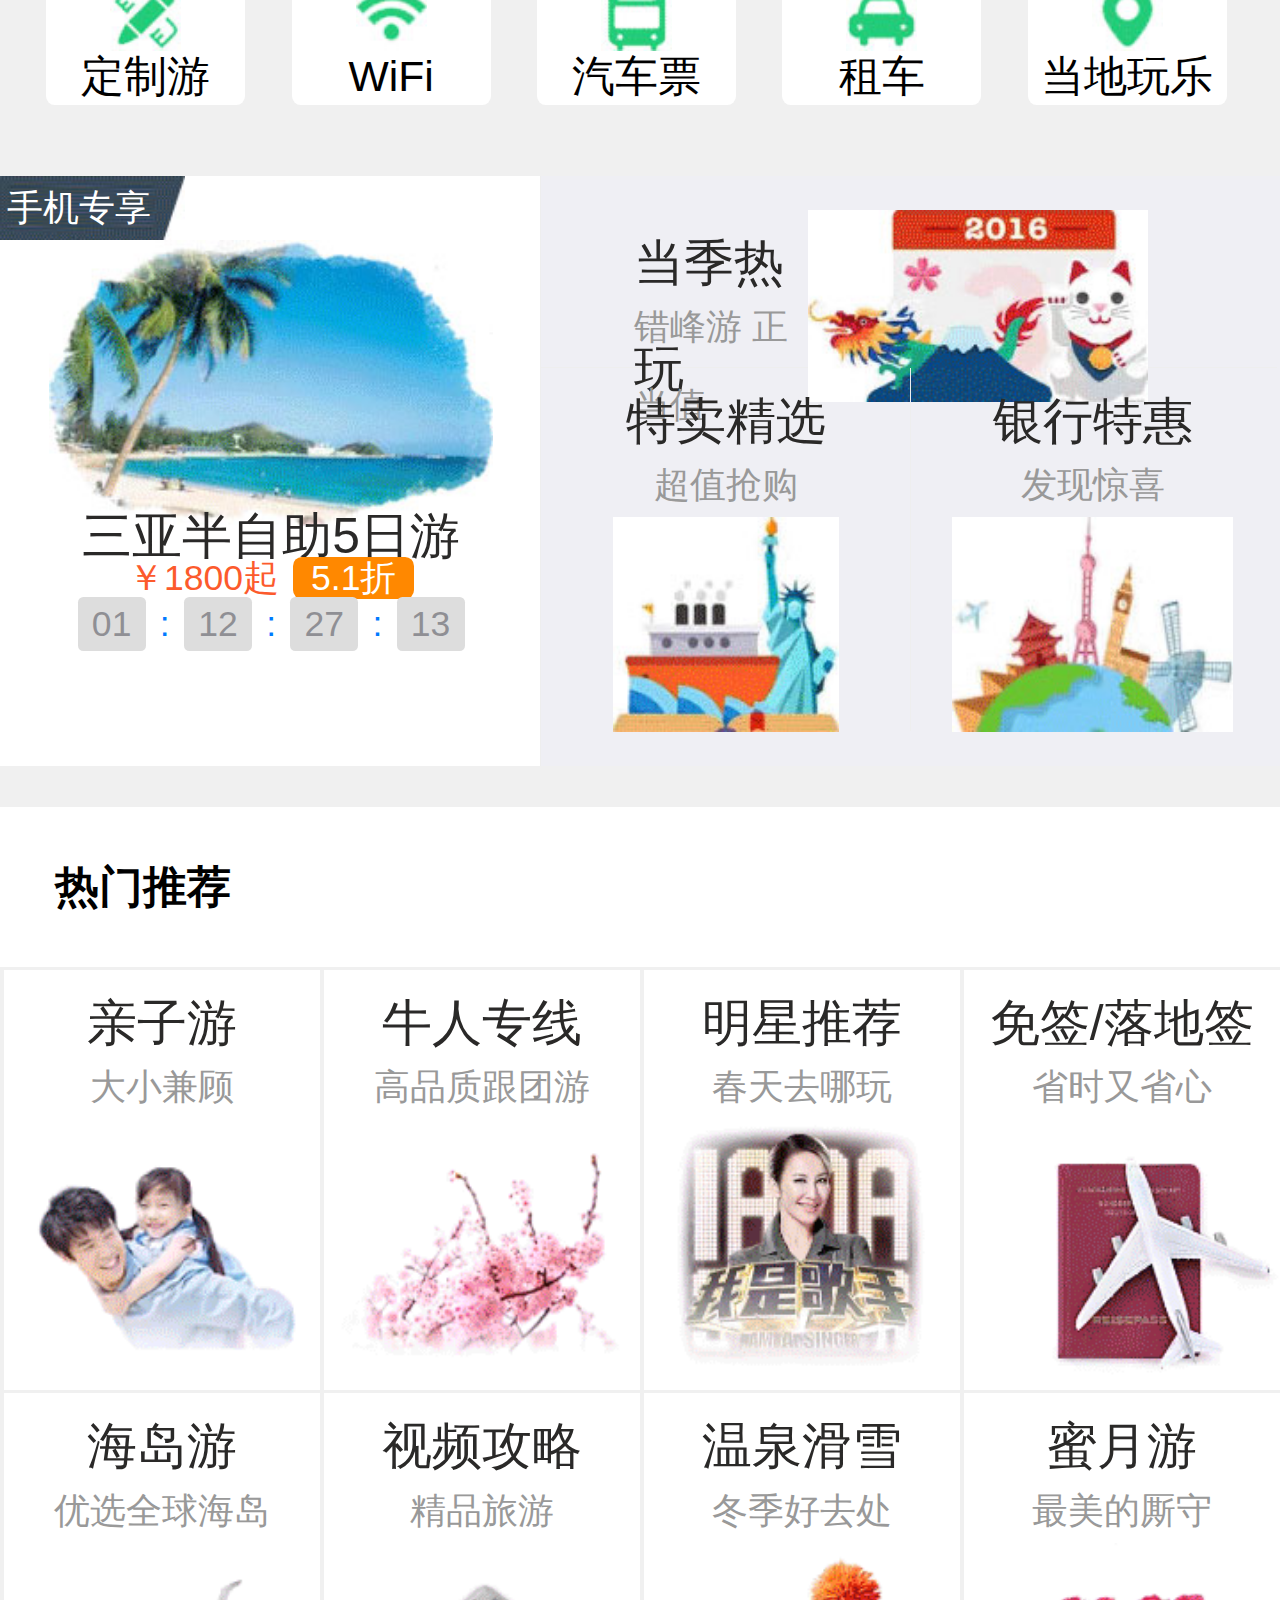
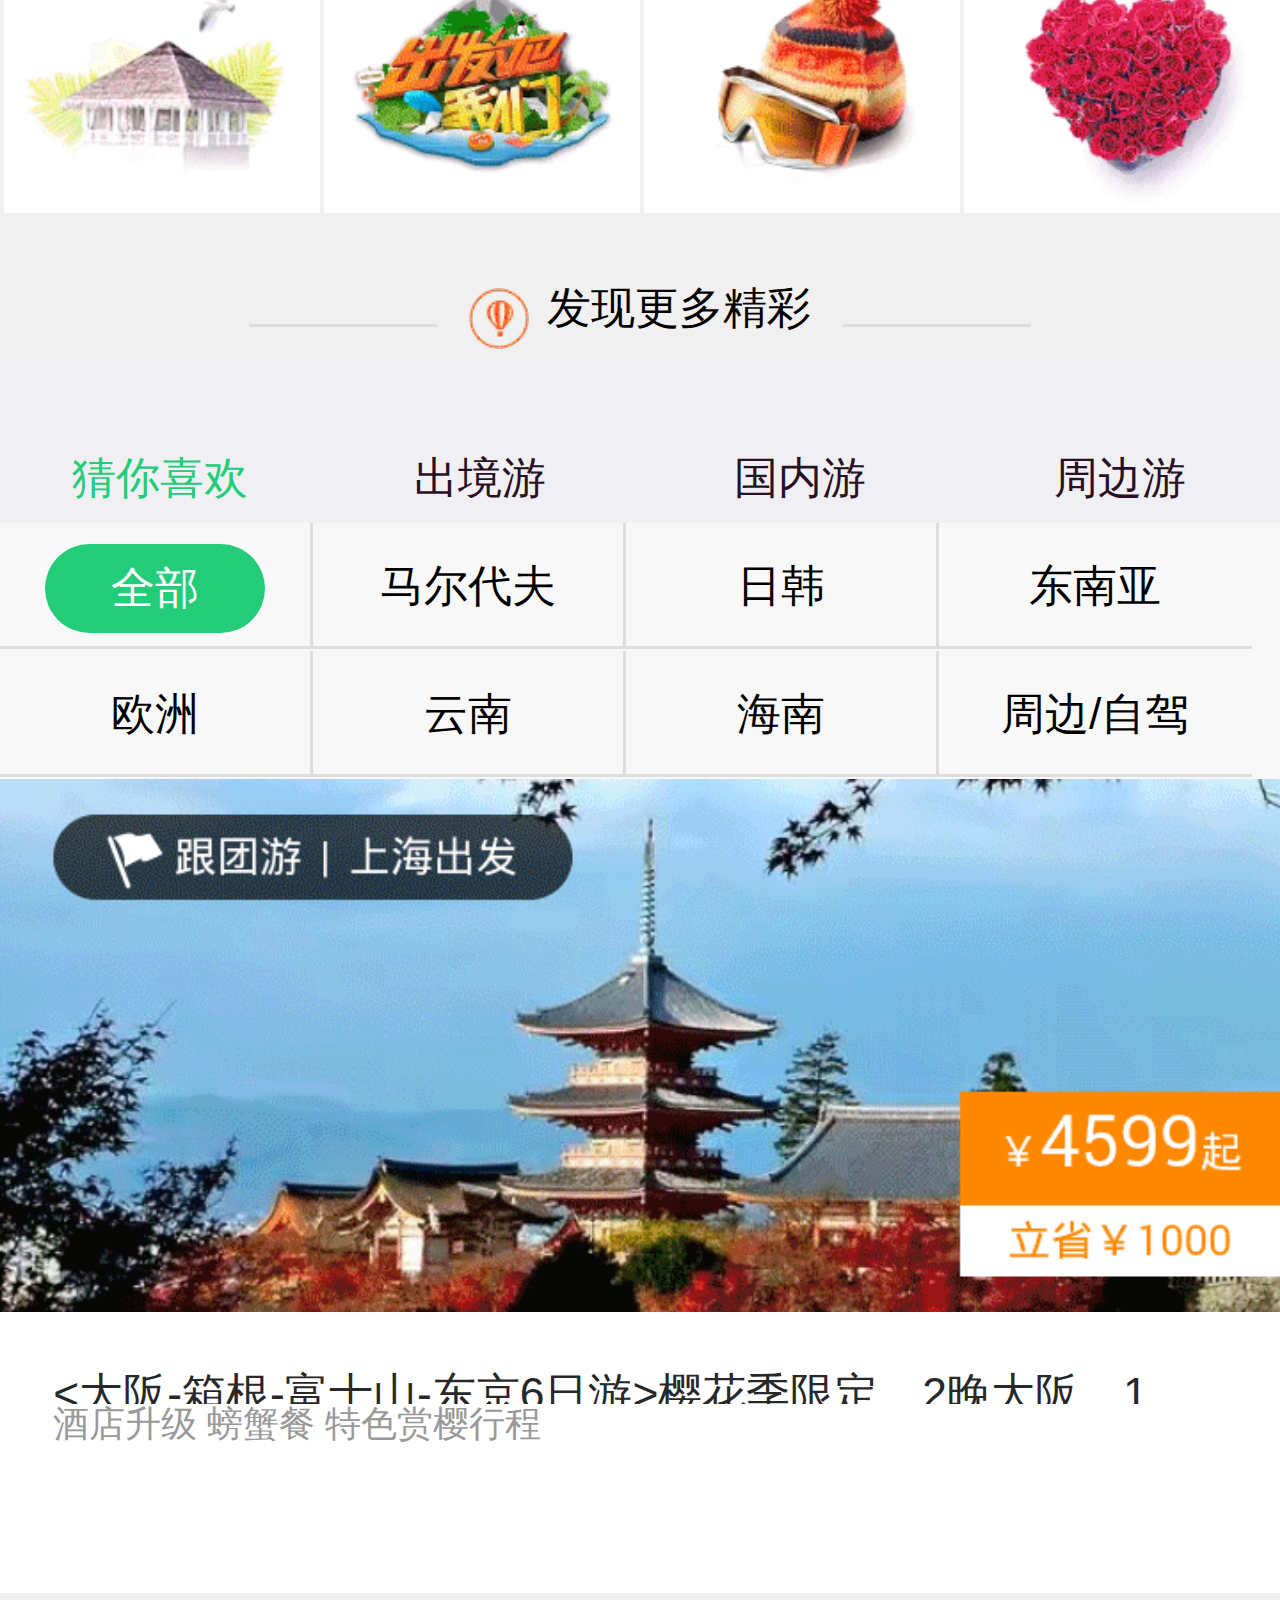
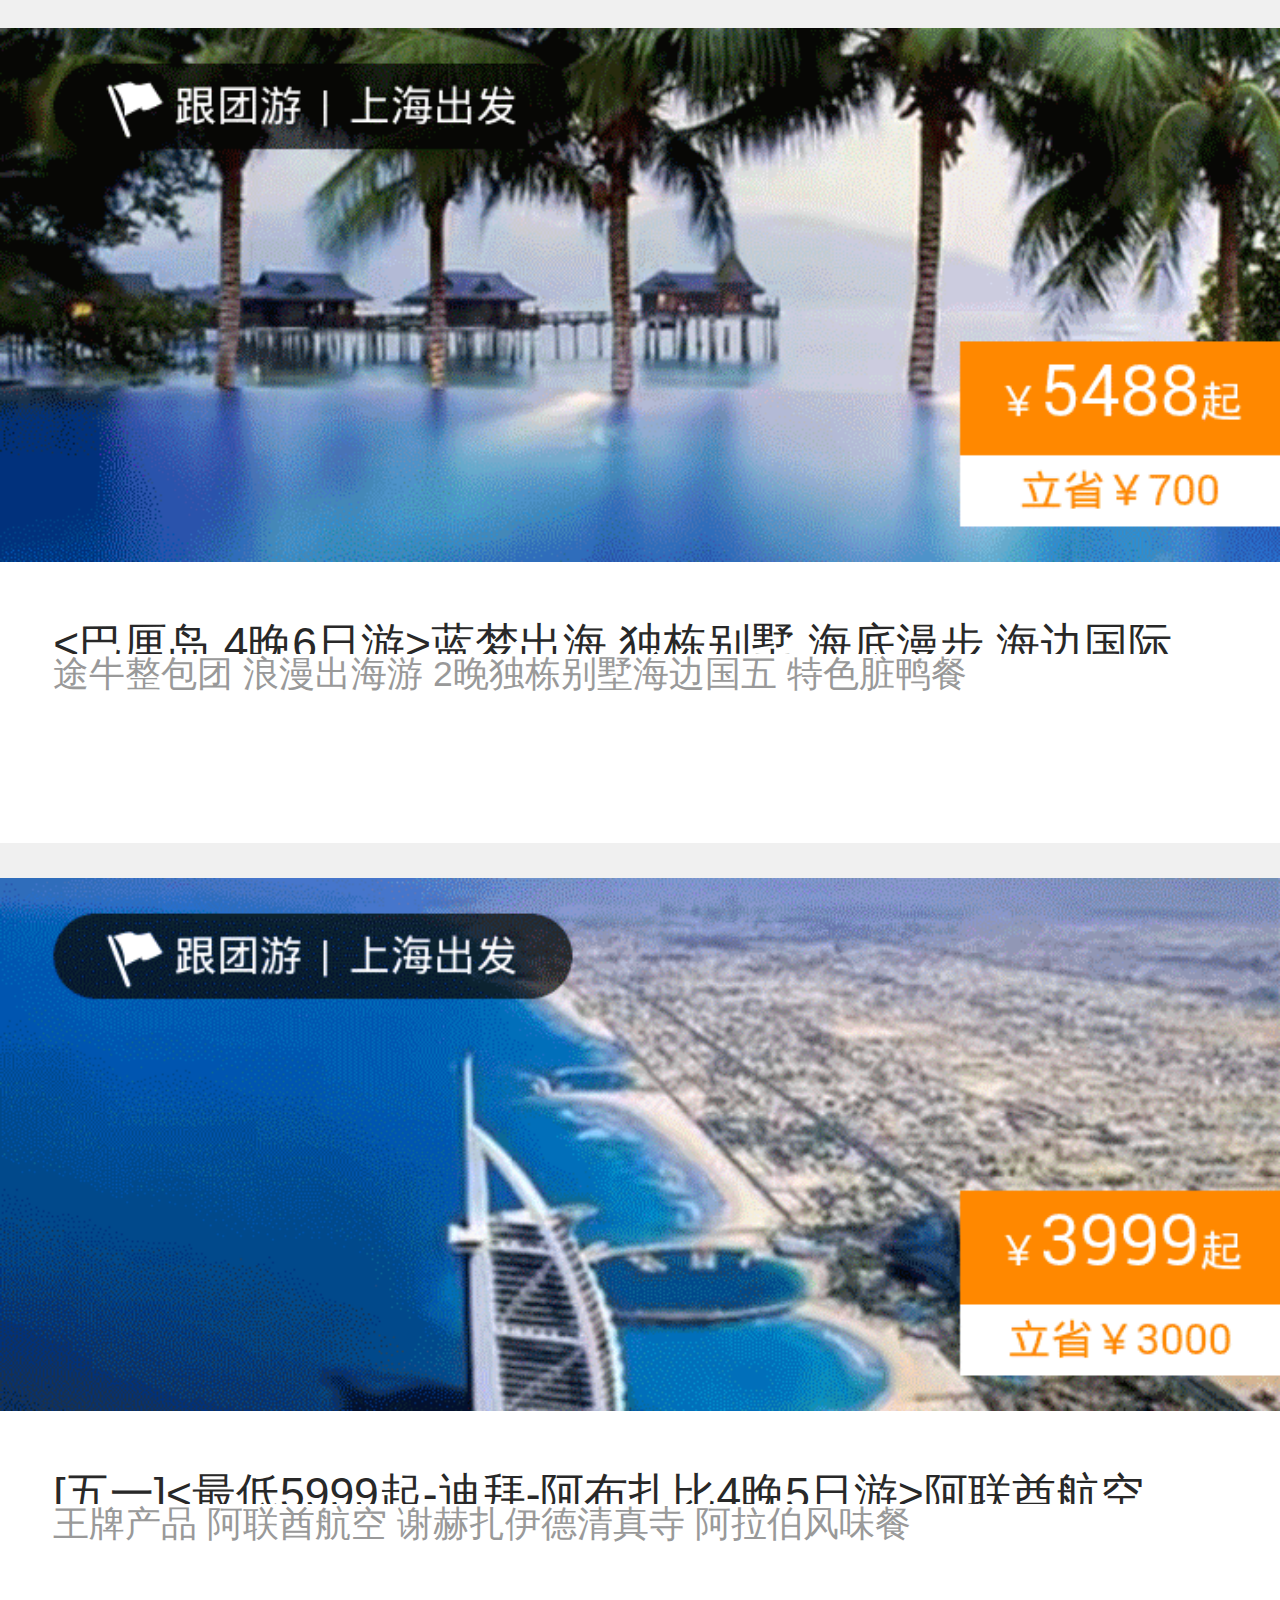
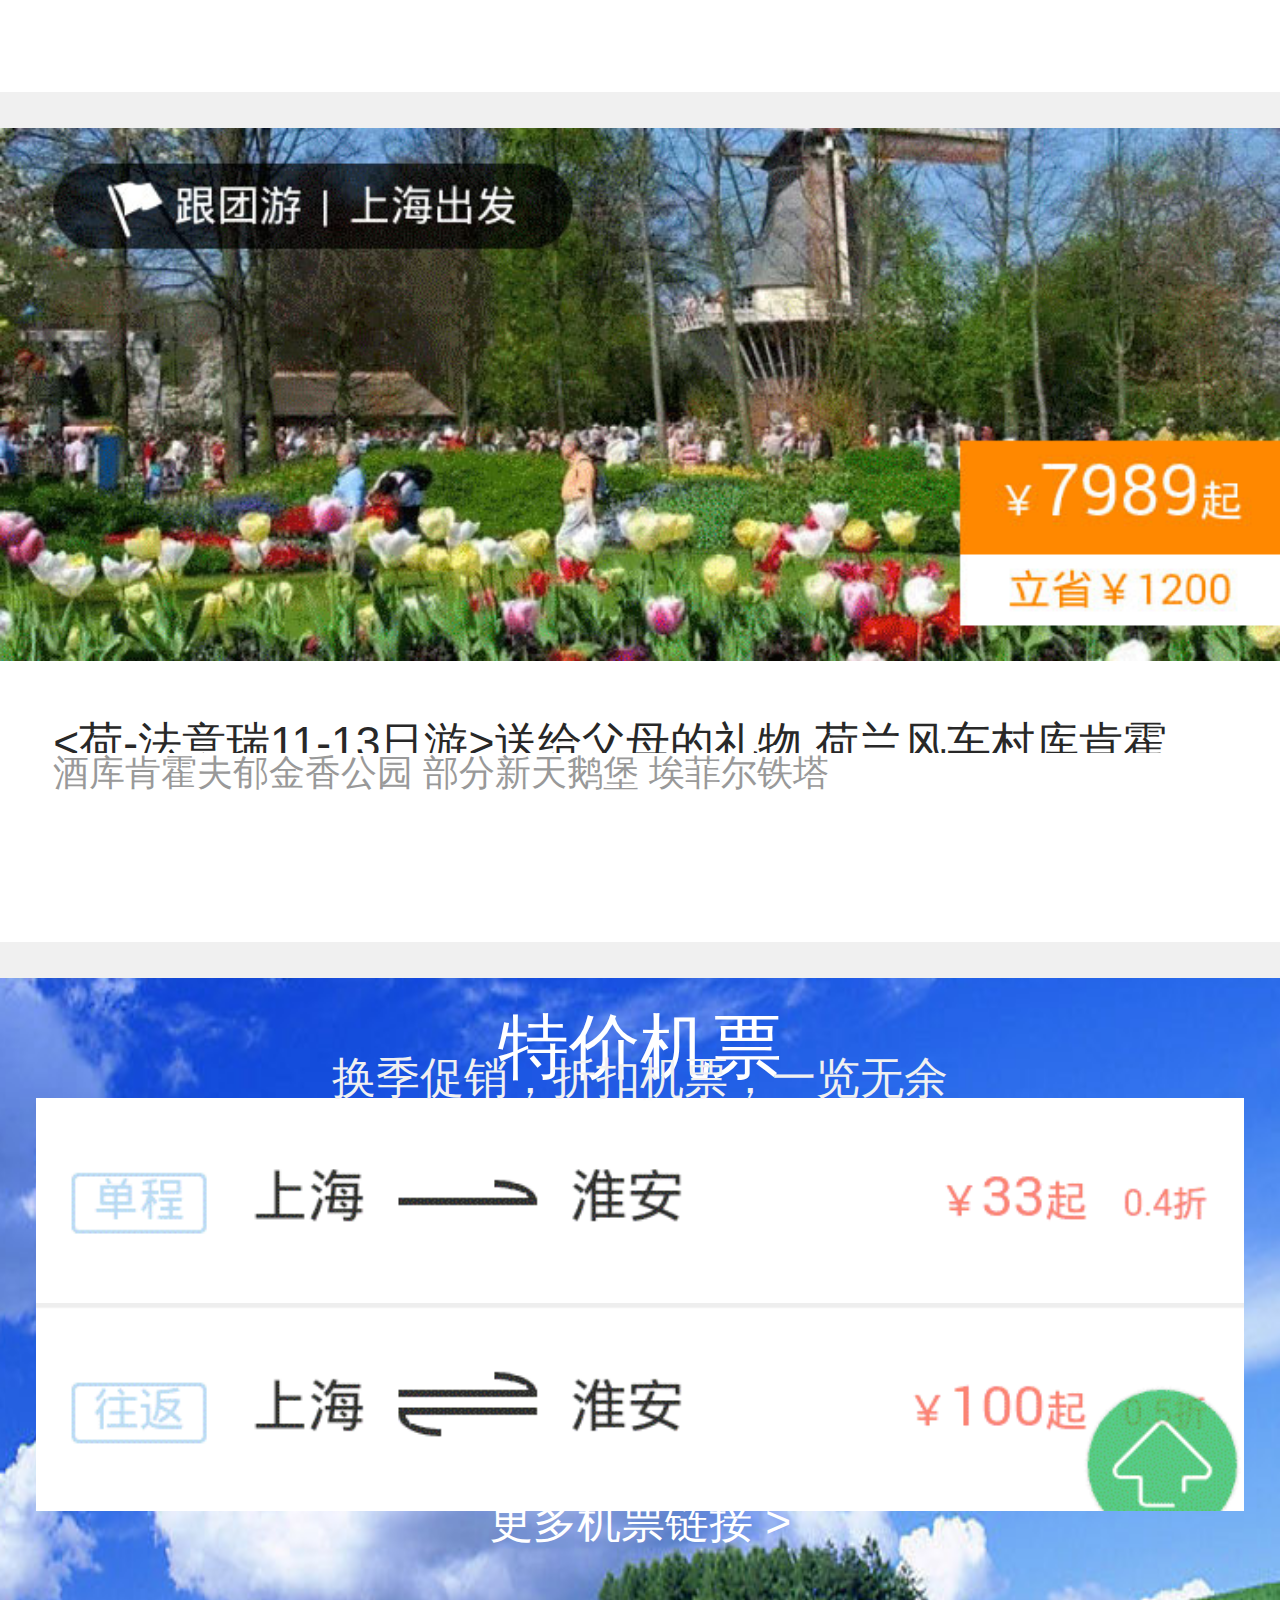
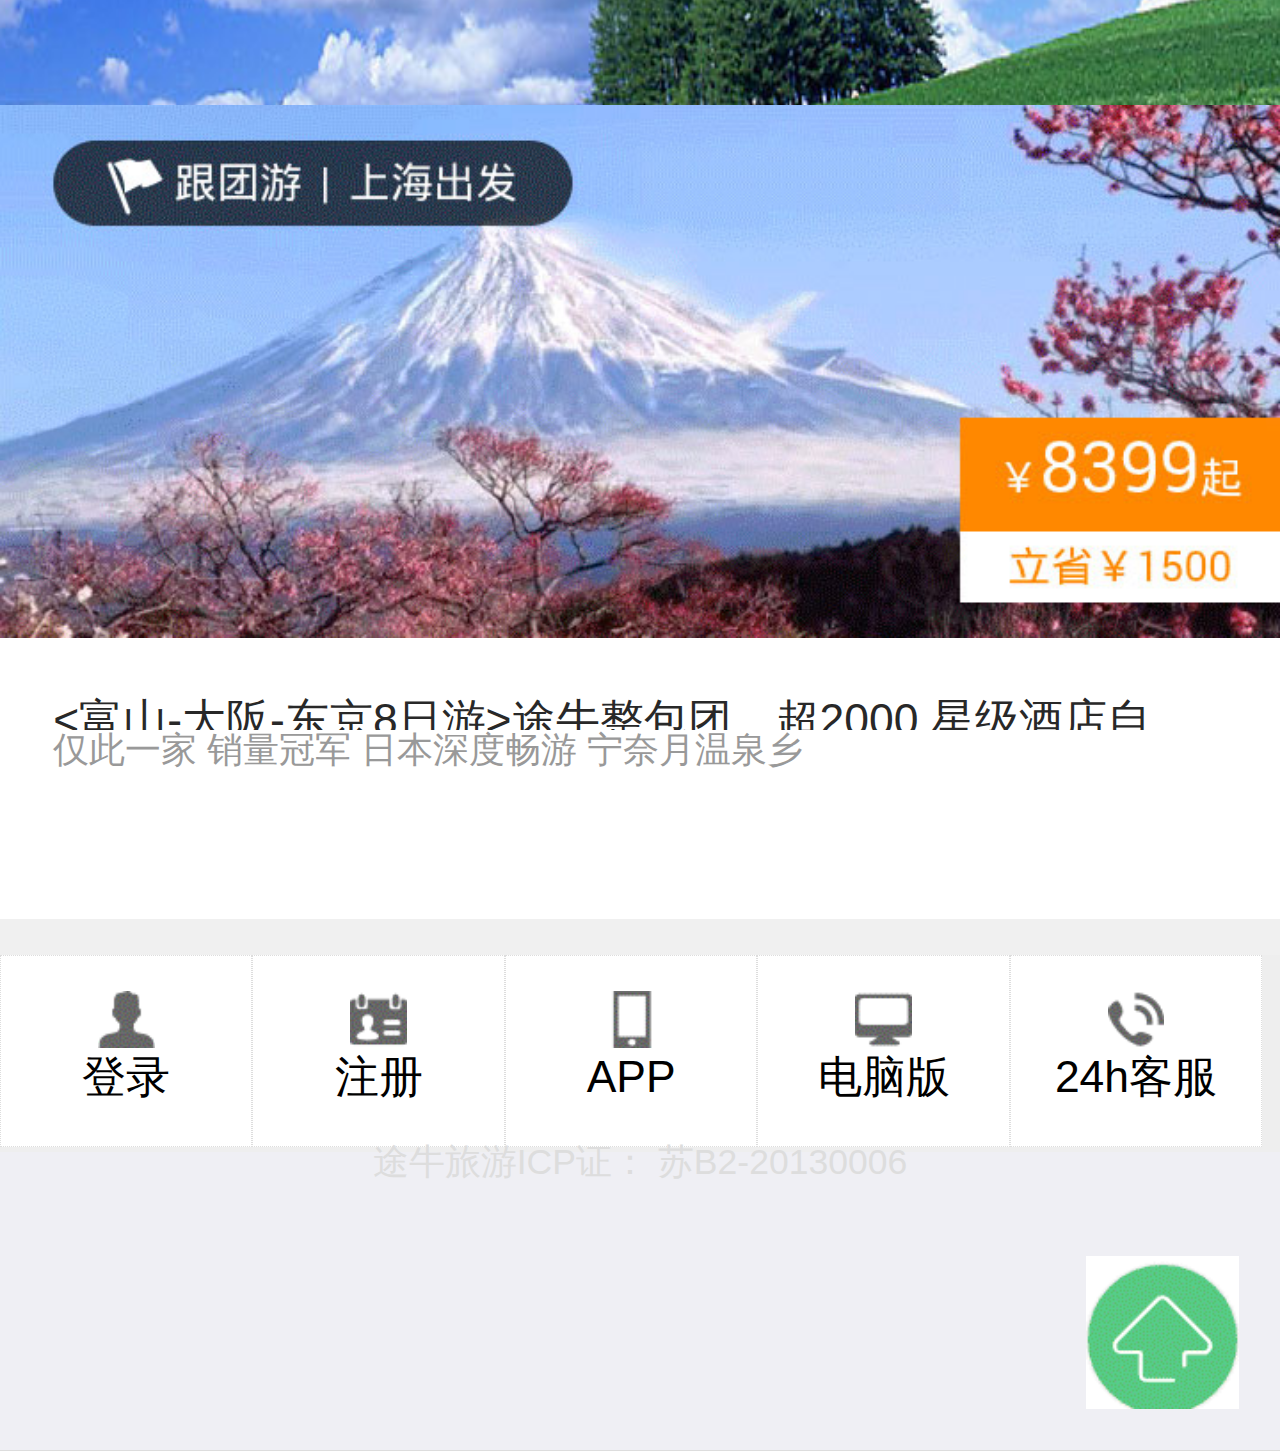
<file: tuniu/index.html>
<!DOCTYPE html>
<html>
	<head>
		<meta charset="utf-8" />
		<title>Way cattle</title>
		<link rel="stylesheet" type="text/css" href="css/cattle.css"/>
		<script src="js/tools.js" type="text/javascript" charset="utf-8"></script>
		<script src="js/js.js" type="text/javascript" charset="utf-8"></script>
		<link href="css/mui.min.css" rel="stylesheet" />
	</head>
	<body>
		<!--头部-->
		<div class="header">
			<div class="header_logo"><img src="img/img1.png"/></div>
			<div class="header_search"><span>广州<a></a></span><img src="img/img1-2.png"/></div>
			<div class="header_menu"><img src="img/img2.png"/></div>
		</div>
		
		<!--轮播-->
		<!--<div class="shuffl" id="banner">
			<ul>
				<li><img src="img/shuffl1.jpeg"/></li>
				<li><img src="img/shuffl2.jpeg"/></li>
				<li><img src="img/shuffl3.jpeg"/></li>
			</ul>
			<div class="dot">
				<span class="active"></span>
				<span></span>
				<span></span>
			</div>
		</div>-->
		<div id="slider" class="mui-slider" >
		  <div class="mui-slider-group mui-slider-loop">
		    <!-- 额外增加的一个节点(循环轮播：第一个节点是最后一张轮播) -->
		    <div class="mui-slider-item mui-slider-item-duplicate">
		      <a href="#">
		        <img src="img/shuffl3.jpeg">
		      </a>
		    </div>
		    <!-- 第一张 -->
		    <div class="mui-slider-item">
		      <a href="#">
		        <img src="img/shuffl1.jpeg">
		      </a>
		    </div>
		    <!-- 第二张 -->
		    <div class="mui-slider-item">
		      <a href="#">
		        <img src="img/shuffl2.jpeg">
		      </a>
		    </div>
		    <!-- 第三张 -->
		    <div class="mui-slider-item">
		      <a href="#">
		        <img src="img/shuffl3.jpeg">
		      </a>
		    </div>
		    
		    <!-- 额外增加的一个节点(循环轮播：最后一个节点是第一张轮播) -->
		    <div class="mui-slider-item mui-slider-item-duplicate">
		      <a href="#">
		        <img src="img/shuffl1.jpeg">
		      </a>
		    </div>
		  </div>
		  <div class="mui-slider-indicator">
		    <div class="mui-indicator mui-active circle"></div>
		    <div class="mui-indicator circle"></div>
		    <div class="mui-indicator circle"></div>
		  </div>
		</div>
		
		<!--方式-->
		<div class="way">
			<ul>
				<li><img src="img/model_01.jpg"/></li>
				<li><img src="img/model_02.jpg"/></li>
				<li><img src="img/model_03.jpg"/></li>
			</ul>
		</div>
		
		<!--模式-->
		<div class="model">
			<ul>
				<li><img src="img/activity_1.jpg"/><span>跟团游</span></li>
				<li><img src="img/activity_2.jpg"/><span>自助游</span></li>
				<li><img src="img/activity_3.jpg"/><span>游轮</span></li>
				<li><img src="img/activity_4.jpg"/><span>自驾游</span></li>
				<li><img src="img/activity_5.jpg"/><span>景点门票</span></li>
				<li><img src="img/activity_1.jpg"/><span>跟团游</span></li>
				<li><img src="img/activity_2.jpg"/><span>自助游</span></li>
				<li><img src="img/activity_3.jpg"/><span>游轮</span></li>
				<li><img src="img/activity_4.jpg"/><span>自驾游</span></li>
				<li><img src="img/activity_5.jpg"/><span>景点门票</span></li>
				<li><img src="img/activity_6.jpg"/><span>签证</span></li>
				<li><img src="img/activity_7.jpg"/><span>酒店</span></li>
				<li><img src="img/activity_8.jpg"/><span>机票</span></li>
				<li><img src="img/activity_9.jpg"/><span>火车票</span></li>
				<li><img src="img/activity_10.jpg"/><span>途牛金服</span></li>
				<li><img src="img/activity_6.jpg"/><span>签证</span></li>
				<li><img src="img/activity_7.jpg"/><span>酒店</span></li>
				<li><img src="img/activity_8.jpg"/><span>机票</span></li>
				<li><img src="img/activity_9.jpg"/><span>火车票</span></li>
				<li><img src="img/activity_10.jpg"/><span>途牛金服</span></li>
			</ul>
			<div class="dot">
				<span class="active"></span>
				<span></span>
			</div>
		</div>
		
		<!--签到-->
		<div class="signin">
			<div class="sigone"><img src="img/img5_01.png"/></div>
			<span class="sigtwo">智商逆袭 周董签名专辑等你领</span>
			<div class="sigthree"><img src="img/img5_03.png"/></div>
		</div>
		
		<!--服务-->
		<ul class="service">
			<li><p><img src="img/service_1.jpg"/></p><span>定制游</span></li>
			<li><p><img src="img/service_2.jpg"/></p><span>WiFi</span></li>
			<li><p><img src="img/service_3.jpg"/></p><span>汽车票</span></li>
			<li><p><img src="img/service_4.jpg"/></p><span>租车</span></li>
			<li><p><img src="img/service_5.jpg"/></p><span>当地玩乐</span></li>
		</ul>
		
		<!--景点-->
		<div class="attractions">
			<div class="attr_left">
				<div class="attr_left_1"><img src="img/attractions_1.jpg"/><span>手机专享</span></div>
				<div class="attr_left_2"><img src="img/attractions_2.jpg"/></div>
				<div class="attr_left_3">
					<p class="p1">三亚半自助5日游</p>
					<span class="s1">￥1800起</span><span class="s2">5.1折</span>
					<p class="p2"><span>01</span><a>:</a><span>12</span><a>:</a><span>27</span><a>:</a><span>13</span></p>
				</div>
			</div>
			<div class="attr_right">
				<ul>
					<li>
						<div class="attr_right_1"><a class="aa">当季热玩</a><span class="ss">错峰游 正当值</span></div>
						<div class="attr_right_2"><img src="img/attractions_4.jpg"/></div>
					</li>
					<li>
						<a class="aa">特卖精选</a><span class="ss">超值抢购</span>
						<img src="img/attractions_3.jpg"/>
					</li>
					<li>
						<a class="aa">银行特惠</a><span class="ss">发现惊喜</span>
						<img src="img/attractions_5.jpg"/>
					</li>
				</ul>
			</div>
		</div>
		
		<!--推荐-->
		<div class="recom">
			<div class="recom_t"><h4>热门推荐</h4></div>
			<ul>
				<li>
					<a class="aa">亲子游</a><span class="ss">大小兼顾</span>
					<img src="img/img7-1.png"/>
				</li>
				<li>
					<a class="aa">牛人专线</a><span class="ss">高品质跟团游</span>
					<img src="img/img7-2.png"/>
				</li>
				<li>
					<a class="aa">明星推荐</a><span class="ss">春天去哪玩</span>
					<img src="img/img7-3.png"/>
				</li>
				<li>
					<a class="aa">免签/落地签</a><span class="ss">省时又省心</span>
					<img src="img/img7-4.png"/>
				</li>
				<li>
					<a class="aa">海岛游</a><span class="ss">优选全球海岛</span>
					<img src="img/img7-5.png"/>
				</li>
				<li>
					<a class="aa">视频攻略</a><span class="ss">精品旅游</span>
					<img src="img/img7-6.png"/>
				</li>
				<li>
					<a class="aa">温泉滑雪</a><span class="ss">冬季好去处</span>
					<img src="img/img7-7.png"/>
				</li>
				<li>
					<a class="aa">蜜月游</a><span class="ss">最美的厮守</span>
					<img src="img/img7-8.png"/>
				</li>
			</ul>
			<div class="found">
				<div class="found_line marg"></div>
				<div class="found_mid"><img src="img/img8.png"/><span>发现更多精彩</span></div>
				<div class="found_line"></div>
			</div>
		</div>
		
		<!--喜欢-->
		<div class="like">
			<ul>
				<li class="listyle">猜你喜欢</li>
				<li>出境游</li>
				<li>国内游</li>
				<li>周边游</li>
			</ul>
			<p></p>
		</div>
		
		<!--地点-->
		<div class="place">
			<ul>
				<li ><span class="libackg">全部</span></li>
				<li><span>马尔代夫</span></li>
				<li><span>日韩</span></li>
				<li><span>东南亚</span></li>
				<li><span>欧洲</span></li>
				<li><span>云南</span></li>
				<li><span>海南</span></li>
				<li><span>周边/自驾</span></li>
			</ul>
		</div>
		
		<!--跟团-->
		<div class="wtg">
			<div class="beautiful">
				<div class="figure">
					<img src="img/wtg_1.png"/>
				</div>
				<div class="introduce">
					<p><大阪-箱根-富士山-东京6日游>樱花季限定，2晚大阪、1晚箱根、2晚东京酒店住宿，富士山观光、箱根泡温泉、都市购物血拼</p>
					<span>酒店升级 螃蟹餐 特色赏樱行程</span>
				</div>
			</div>
			<div class="beautiful">
				<div class="figure">
					<img src="img/wtg_2.png"/>
				</div>
				<div class="introduce">
					<p><巴厘岛 4晚6日游>蓝梦出海 独栋别墅 海底漫步 海边国际五星 阿勇河漂流 精油SPA 阿拉丽下午茶 纯玩无购物 </p>
					<span>途牛整包团 浪漫出海游 2晚独栋别墅海边国五 特色脏鸭餐</span>
				</div>
			</div>
			<div class="beautiful">
				<div class="figure">
					<img src="img/wtg_3.png"/>
				</div>
				<div class="introduce">
					<p>[五一]<最低5999起-迪拜-阿布扎比4晚5日游>阿联酋航空，A380直航 全程国际五星酒店 升级一晚八星皇宫酒店  送八星皇宫晚餐，水族馆入内参观</p>
					<span>王牌产品 阿联酋航空 谢赫扎伊德清真寺 阿拉伯风味餐</span>
				</div>
			</div>
			<div class="beautiful">
				<div class="figure">
					<img src="img/wtg_4.jpg"/>
				</div>
				<div class="introduce">
					<p><荷-法意瑞11-13日游>送给父母的礼物 荷兰风车村库肯霍夫郁金香花园 德国新天鹅堡 邮票王国列支敦士登 巴黎塞纳河餐厅</p>
					<span>酒库肯霍夫郁金香公园 部分新天鹅堡 埃菲尔铁塔</span>
				</div>
			</div>
		</div>
		
		<!--机票-->
		<div class="ticket  bg-blur">
			<div class="tick_cont">
				<p>特价机票</p>
				<span>换季促销，折扣机票，一览无余</span>
				<ul>
					<li></li>
					<li></li>
				</ul>
				<a>更多机票链接 ></a>
			</div>
		</div>
		
		<div class="tourism">
			<div class="beautiful">
				<div class="figure">
					<img src="img/tourism.jpg"/>
				</div>
				<div class="introduce">
					<p><富山-大阪-东京8日游>途牛整包团，超2000 星级酒店自助餐，限定赏花海，温泉泡汤，温泉料理</p>
					<span>仅此一家 销量冠军 日本深度畅游 宁奈月温泉乡</span>
				</div>
			</div>
		</div>
		
		<!--注册-->
		<ul class="registered">
			<li>
				<p class="regi_1"></p>
				<span>登录</span>
			</li>
			<li>
				<p class="regi_2"></p>
				<span>注册</span>
			</li>
			<li>
				<p class="regi_3"></p>
				<span>APP</span>
			</li>
			<li>
				<p class="regi_4"></p>
				<span>电脑版</span>
			</li>
			<li>
				<p class="regi_5"></p>
				<span>24h客服</span>
			</li>
		</ul>
		
		<!--结尾-->
		<div class="end">
			<span>途牛旅游ICP证： 苏B2-20130006</span>
			<a href="#"></a>
		</div>
		
		
		<script src="js/mui.min.js"></script>
		<script type="text/javascript">
			mui.init()
			
			//获得slider插件对象(自动轮播)
			var gallery = mui('.mui-slider');
			gallery.slider({
			  interval:3000//自动轮播周期，若为0则不自动播放，默认为0；
			});
		</script>
	</body>
</html>
</file>
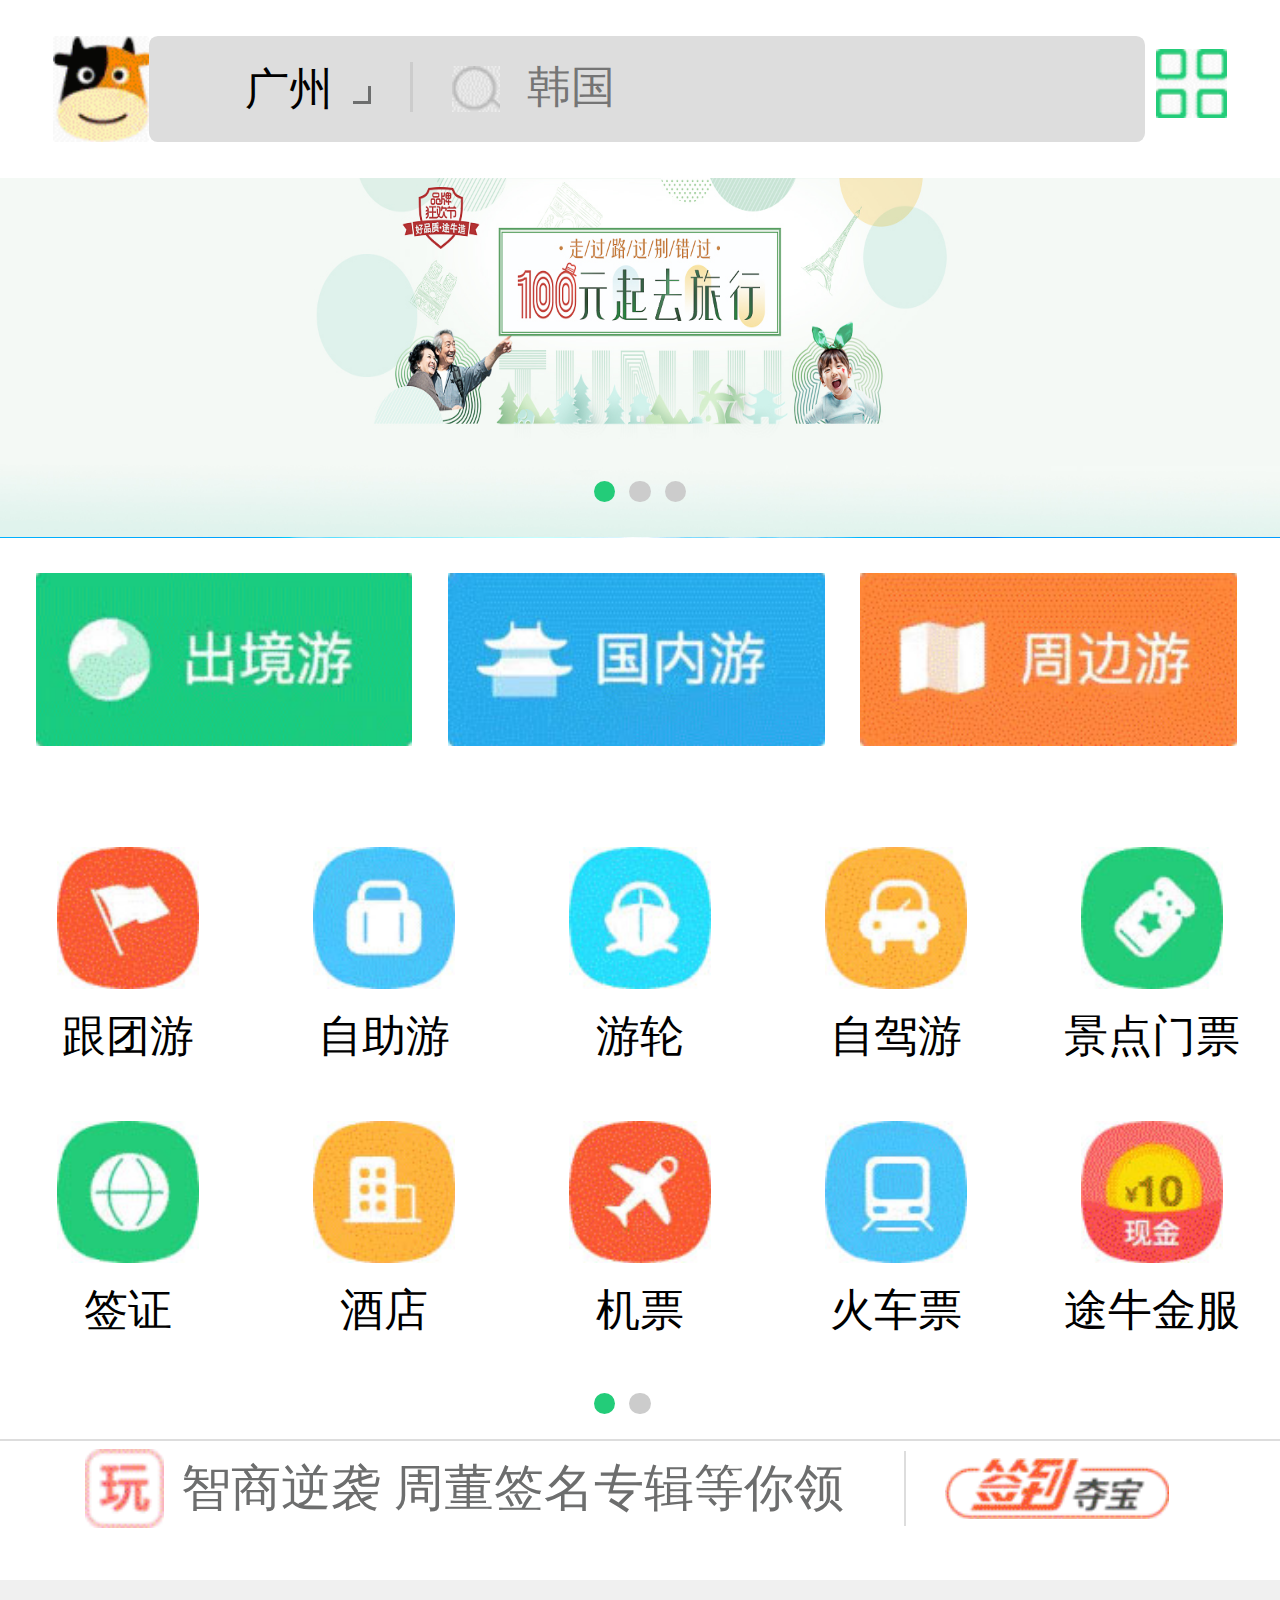
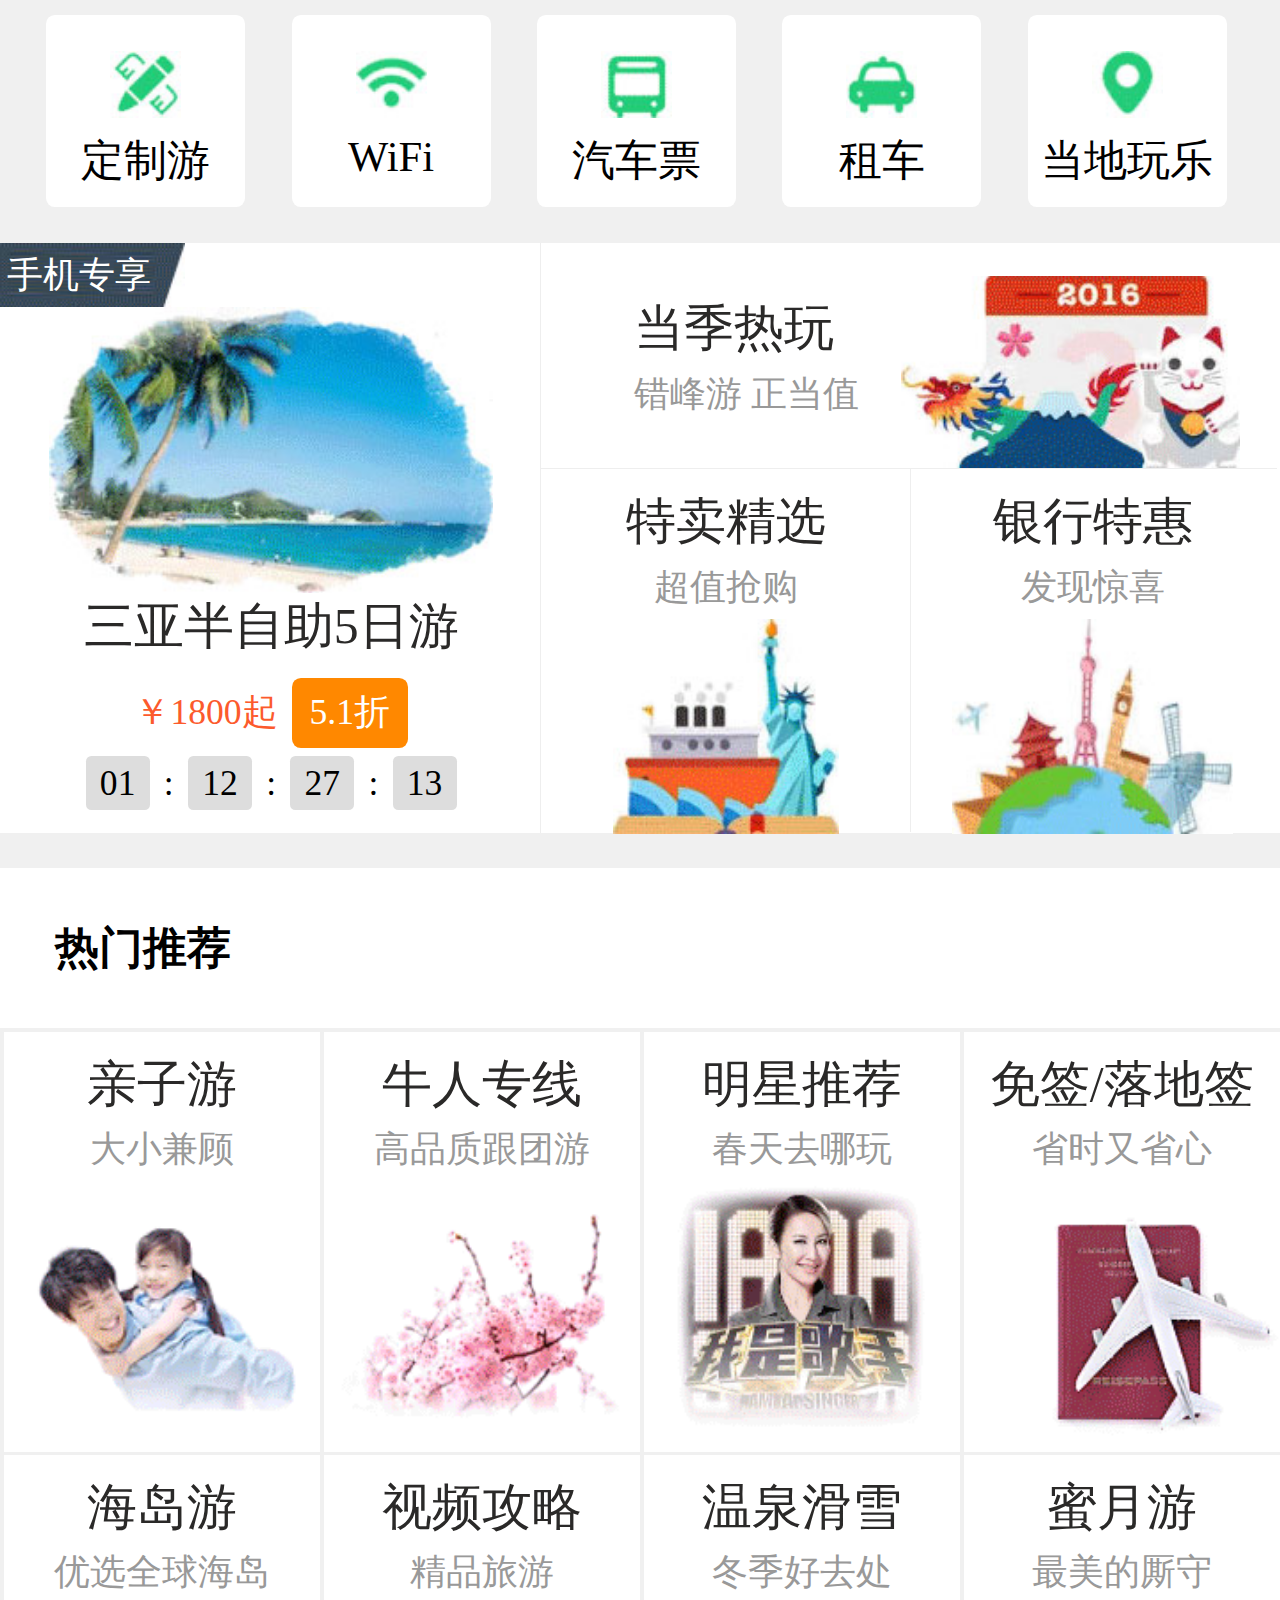
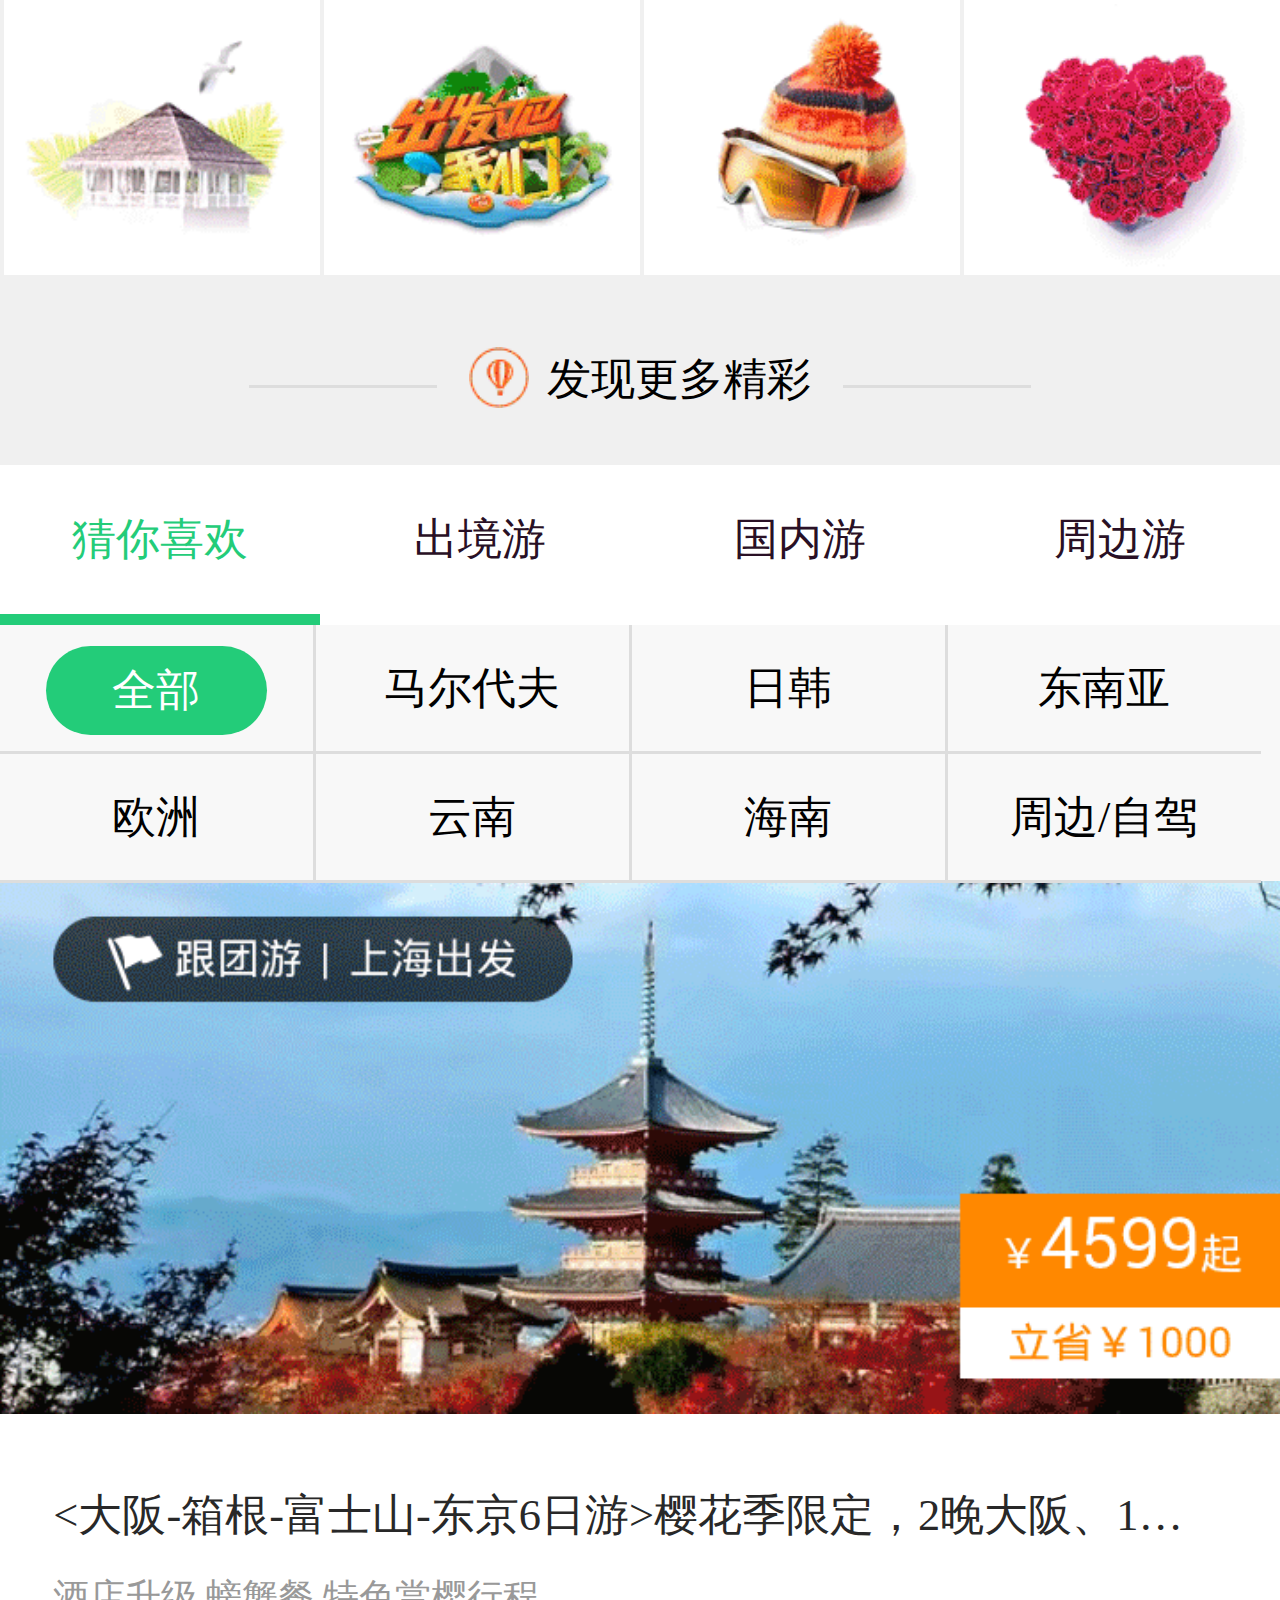
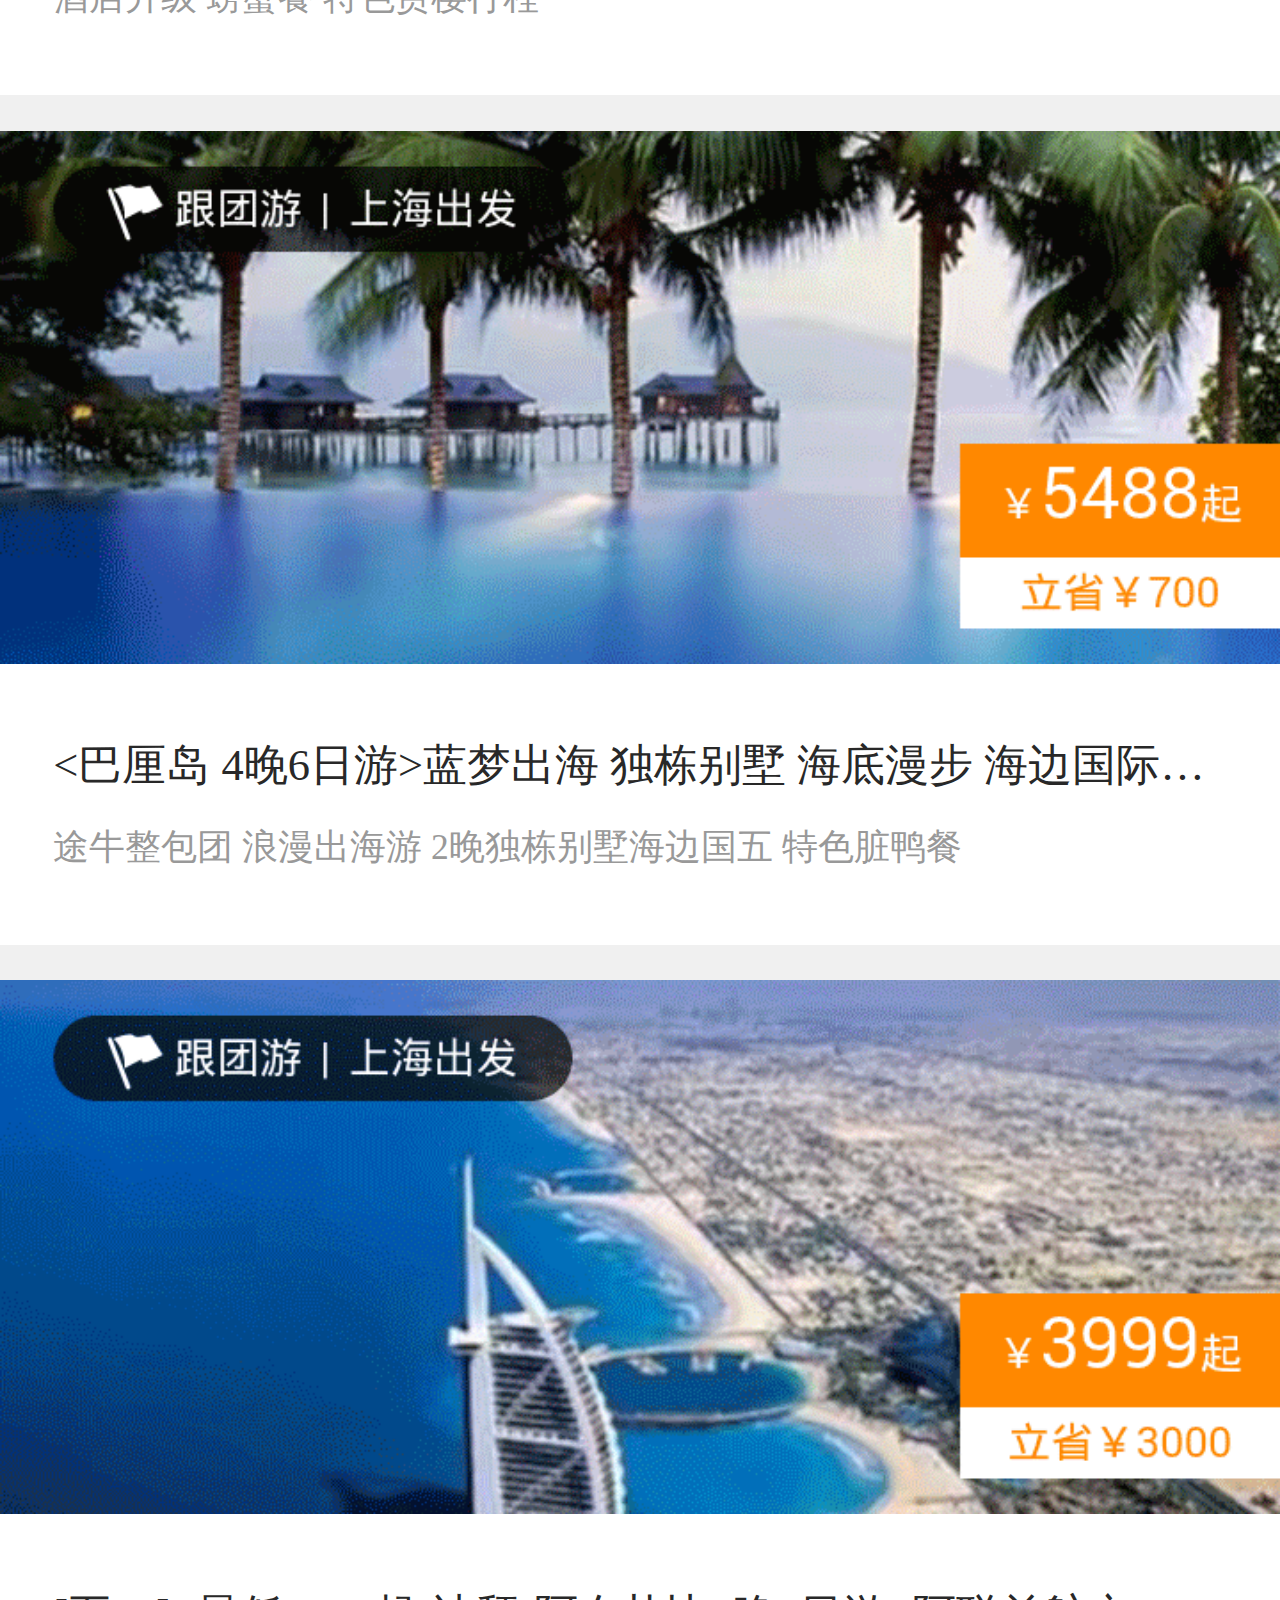
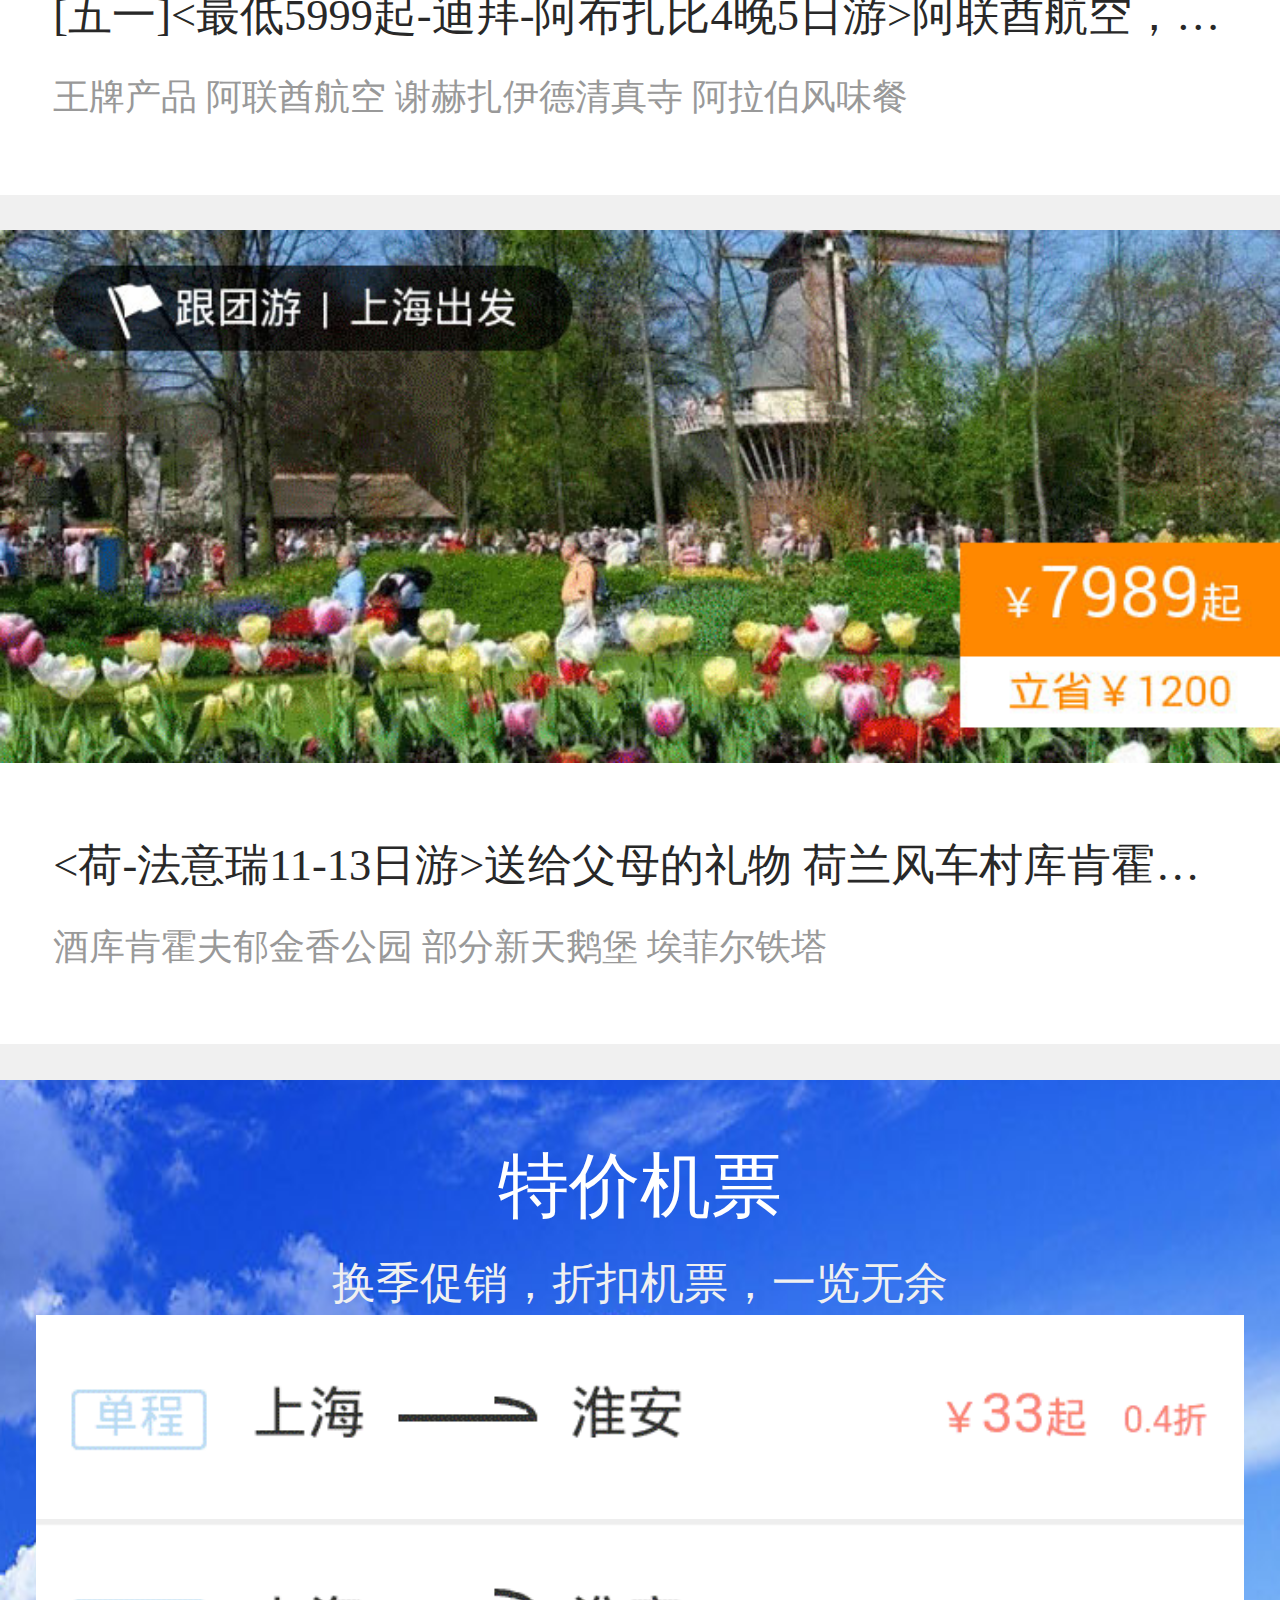
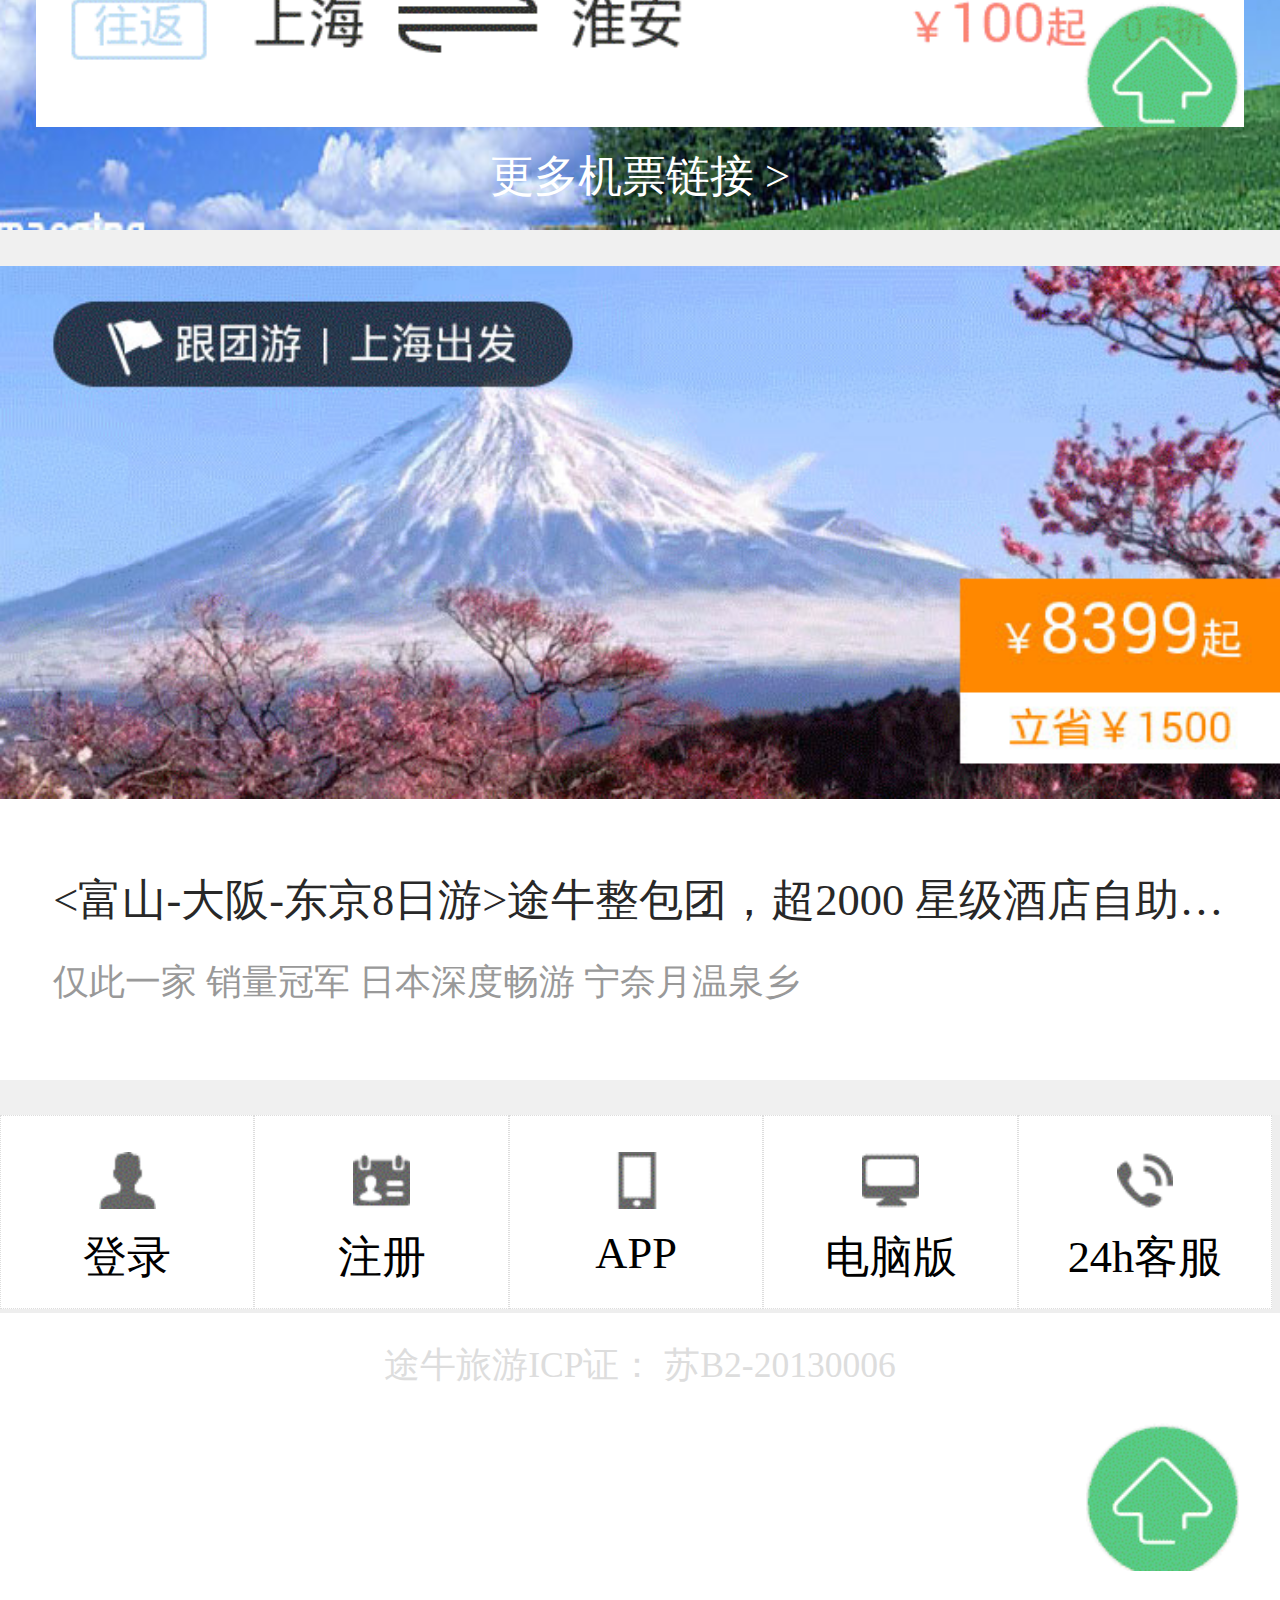
<file: cattle/cattle.html>
<!DOCTYPE html>
<html>
	<head>
		<meta charset="utf-8" />
		<title>Way cattle</title>
		<link rel="stylesheet" type="text/css" href="css/cattle.css"/>
		<script src="js/tools.js" type="text/javascript" charset="utf-8"></script>
	</head>
	<body>
		<script type="text/javascript">
			var h = window.innerHeight;
			var w = window.innerWidth; 
			document.body.style.width = w + 'px';
			document.body.style.height = h + 'px';
		</script>
		
		<!--头部-->
		<div class="header">
			<div class="header_logo"><img src="img/img1.png"/></div>
			<div class="header_search"><span>广州<a></a></span><img src="img/img1-2.png"/><input type="text" name="" id="" value="" placeholder="韩国"/></div>
			<div class="header_menu"><img src="img/img2.png"/></div>
		</div>
		
		<!--轮播-->
		<div class="shuffl">
			<ul>
				<li><img src="img/shuffl1.jpeg"/></li>
				<li><img src="img/shuffl2.jpeg"/></li>
				<li><img src="img/shuffl3.jpeg"/></li>
			</ul>
			<div class="dot">
				<span class="active"></span>
				<span></span>
				<span></span>
			</div>
		</div>
		
		<!--方式-->
		<div class="way">
			<ul>
				<li><img src="img/model_01.jpg"/></li>
				<li><img src="img/model_02.jpg"/></li>
				<li><img src="img/model_03.jpg"/></li>
			</ul>
		</div>
		
		<!--模式-->
		<div class="model">
			<ul>
				<li><img src="img/activity_1.jpg"/><span>跟团游</span></li>
				<li><img src="img/activity_2.jpg"/><span>自助游</span></li>
				<li><img src="img/activity_3.jpg"/><span>游轮</span></li>
				<li><img src="img/activity_4.jpg"/><span>自驾游</span></li>
				<li><img src="img/activity_5.jpg"/><span>景点门票</span></li>
				<li><img src="img/activity_1.jpg"/><span>跟团游</span></li>
				<li><img src="img/activity_2.jpg"/><span>自助游</span></li>
				<li><img src="img/activity_3.jpg"/><span>游轮</span></li>
				<li><img src="img/activity_4.jpg"/><span>自驾游</span></li>
				<li><img src="img/activity_5.jpg"/><span>景点门票</span></li>
				<li><img src="img/activity_6.jpg"/><span>签证</span></li>
				<li><img src="img/activity_7.jpg"/><span>酒店</span></li>
				<li><img src="img/activity_8.jpg"/><span>机票</span></li>
				<li><img src="img/activity_9.jpg"/><span>火车票</span></li>
				<li><img src="img/activity_10.jpg"/><span>途牛金服</span></li>
				<li><img src="img/activity_6.jpg"/><span>签证</span></li>
				<li><img src="img/activity_7.jpg"/><span>酒店</span></li>
				<li><img src="img/activity_8.jpg"/><span>机票</span></li>
				<li><img src="img/activity_9.jpg"/><span>火车票</span></li>
				<li><img src="img/activity_10.jpg"/><span>途牛金服</span></li>
			</ul>
			<div class="dot">
				<span class="active"></span>
				<span></span>
			</div>
		</div>
		
		<!--签到-->
		<div class="signin">
			<div class="sigone"><img src="img/img5_01.png"/></div>
			<span class="sigtwo">智商逆袭 周董签名专辑等你领</span>
			<div class="sigthree"><img src="img/img5_03.png"/></div>
		</div>
		
		<!--服务-->
		<ul class="service">
			<li><p><img src="img/service_1.jpg"/></p><span>定制游</span></li>
			<li><p><img src="img/service_2.jpg"/></p><span>WiFi</span></li>
			<li><p><img src="img/service_3.jpg"/></p><span>汽车票</span></li>
			<li><p><img src="img/service_4.jpg"/></p><span>租车</span></li>
			<li><p><img src="img/service_5.jpg"/></p><span>当地玩乐</span></li>
		</ul>
		
		<!--景点-->
		<div class="attractions">
			<div class="attr_left">
				<div class="attr_left_1"><img src="img/attractions_1.jpg"/><span>手机专享</span></div>
				<div class="attr_left_2"><img src="img/attractions_2.jpg"/></div>
				<div class="attr_left_3">
					<p class="p1">三亚半自助5日游</p>
					<span class="s1">￥1800起</span><span class="s2">5.1折</span>
					<p class="p2"><span>01</span><a>:</a><span>12</span><a>:</a><span>27</span><a>:</a><span>13</span></p>
				</div>
			</div>
			<div class="attr_right">
				<ul>
					<li>
						<div class="attr_right_1"><a class="aa">当季热玩</a><span class="ss">错峰游 正当值</span></div>
						<div class="attr_right_2"><img src="img/attractions_4.jpg"/></div>
					</li>
					<li>
						<a class="aa">特卖精选</a><span class="ss">超值抢购</span>
						<img src="img/attractions_3.jpg"/>
					</li>
					<li>
						<a class="aa">银行特惠</a><span class="ss">发现惊喜</span>
						<img src="img/attractions_5.jpg"/>
					</li>
				</ul>
			</div>
		</div>
		
		<!--推荐-->
		<div class="recom">
			<div class="recom_t"><h4>热门推荐</h4></div>
			<ul>
				<li>
					<a class="aa">亲子游</a><span class="ss">大小兼顾</span>
					<img src="img/img7-1.png"/>
				</li>
				<li>
					<a class="aa">牛人专线</a><span class="ss">高品质跟团游</span>
					<img src="img/img7-2.png"/>
				</li>
				<li>
					<a class="aa">明星推荐</a><span class="ss">春天去哪玩</span>
					<img src="img/img7-3.png"/>
				</li>
				<li>
					<a class="aa">免签/落地签</a><span class="ss">省时又省心</span>
					<img src="img/img7-4.png"/>
				</li>
				<li>
					<a class="aa">海岛游</a><span class="ss">优选全球海岛</span>
					<img src="img/img7-5.png"/>
				</li>
				<li>
					<a class="aa">视频攻略</a><span class="ss">精品旅游</span>
					<img src="img/img7-6.png"/>
				</li>
				<li>
					<a class="aa">温泉滑雪</a><span class="ss">冬季好去处</span>
					<img src="img/img7-7.png"/>
				</li>
				<li>
					<a class="aa">蜜月游</a><span class="ss">最美的厮守</span>
					<img src="img/img7-8.png"/>
				</li>
			</ul>
			<div class="found">
				<div class="found_line marg"></div>
				<div class="found_mid"><img src="img/img8.png"/><span>发现更多精彩</span></div>
				<div class="found_line"></div>
			</div>
		</div>
		
		<!--喜欢-->
		<div class="like">
			<ul>
				<li class="listyle">猜你喜欢</li>
				<li>出境游</li>
				<li>国内游</li>
				<li>周边游</li>
			</ul>
			<p></p>
		</div>
		
		<!--地点-->
		<div class="place">
			<ul>
				<li ><span class="libackg">全部</span></li>
				<li><span>马尔代夫</span></li>
				<li><span>日韩</span></li>
				<li><span>东南亚</span></li>
				<li><span>欧洲</span></li>
				<li><span>云南</span></li>
				<li><span>海南</span></li>
				<li><span>周边/自驾</span></li>
			</ul>
		</div>
		
		<!--跟团-->
		<div class="wtg">
			<div class="beautiful">
				<div class="figure">
					<img src="img/wtg_1.png"/>
				</div>
				<div class="introduce">
					<p><大阪-箱根-富士山-东京6日游>樱花季限定，2晚大阪、1晚箱根、2晚东京酒店住宿，富士山观光、箱根泡温泉、都市购物血拼</p>
					<span>酒店升级 螃蟹餐 特色赏樱行程</span>
				</div>
			</div>
			<div class="beautiful">
				<div class="figure">
					<img src="img/wtg_2.png"/>
				</div>
				<div class="introduce">
					<p><巴厘岛 4晚6日游>蓝梦出海 独栋别墅 海底漫步 海边国际五星 阿勇河漂流 精油SPA 阿拉丽下午茶 纯玩无购物 </p>
					<span>途牛整包团 浪漫出海游 2晚独栋别墅海边国五 特色脏鸭餐</span>
				</div>
			</div>
			<div class="beautiful">
				<div class="figure">
					<img src="img/wtg_3.png"/>
				</div>
				<div class="introduce">
					<p>[五一]<最低5999起-迪拜-阿布扎比4晚5日游>阿联酋航空，A380直航 全程国际五星酒店 升级一晚八星皇宫酒店  送八星皇宫晚餐，水族馆入内参观</p>
					<span>王牌产品 阿联酋航空 谢赫扎伊德清真寺 阿拉伯风味餐</span>
				</div>
			</div>
			<div class="beautiful">
				<div class="figure">
					<img src="img/wtg_4.jpg"/>
				</div>
				<div class="introduce">
					<p><荷-法意瑞11-13日游>送给父母的礼物 荷兰风车村库肯霍夫郁金香花园 德国新天鹅堡 邮票王国列支敦士登 巴黎塞纳河餐厅</p>
					<span>酒库肯霍夫郁金香公园 部分新天鹅堡 埃菲尔铁塔</span>
				</div>
			</div>
		</div>
		
		<!--机票-->
		<div class="ticket  bg-blur">
			<div class="tick_cont">
				<p>特价机票</p>
				<span>换季促销，折扣机票，一览无余</span>
				<ul>
					<li></li>
					<li></li>
				</ul>
				<a>更多机票链接 ></a>
			</div>
		</div>
		
		<div class="tourism">
			<div class="beautiful">
				<div class="figure">
					<img src="img/tourism.jpg"/>
				</div>
				<div class="introduce">
					<p><富山-大阪-东京8日游>途牛整包团，超2000 星级酒店自助餐，限定赏花海，温泉泡汤，温泉料理</p>
					<span>仅此一家 销量冠军 日本深度畅游 宁奈月温泉乡</span>
				</div>
			</div>
		</div>
		
		<!--注册-->
		<ul class="registered">
			<li>
				<p class="regi_1"></p>
				<span>登录</span>
			</li>
			<li>
				<p class="regi_2"></p>
				<span>注册</span>
			</li>
			<li>
				<p class="regi_3"></p>
				<span>APP</span>
			</li>
			<li>
				<p class="regi_4"></p>
				<span>电脑版</span>
			</li>
			<li>
				<p class="regi_5"></p>
				<span>24h客服</span>
			</li>
		</ul>
		
		<!--结尾-->
		<div class="end">
			<span>途牛旅游ICP证： 苏B2-20130006</span>
			<a href="#"></a>
		</div>
		
		<script src="js/js.js" type="text/javascript" charset="utf-8"></script>
	</body>
</html>
</file>
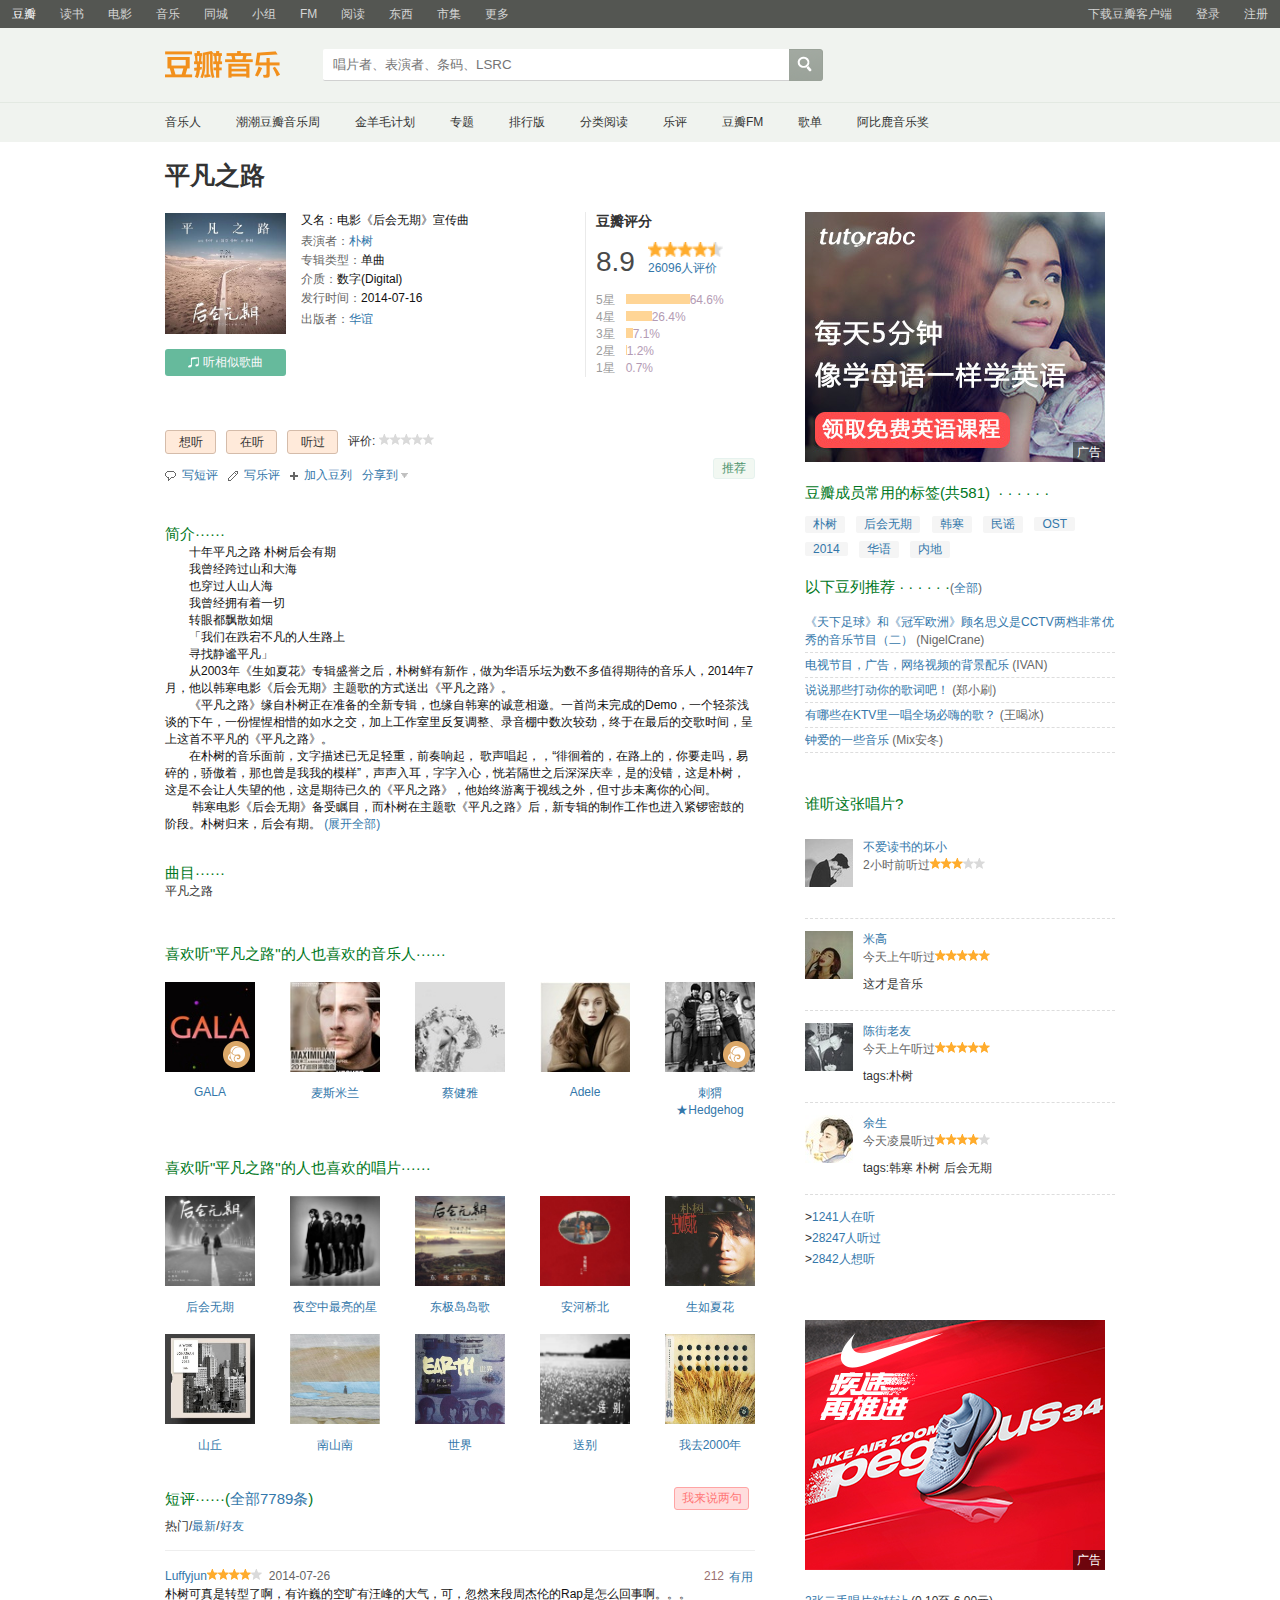
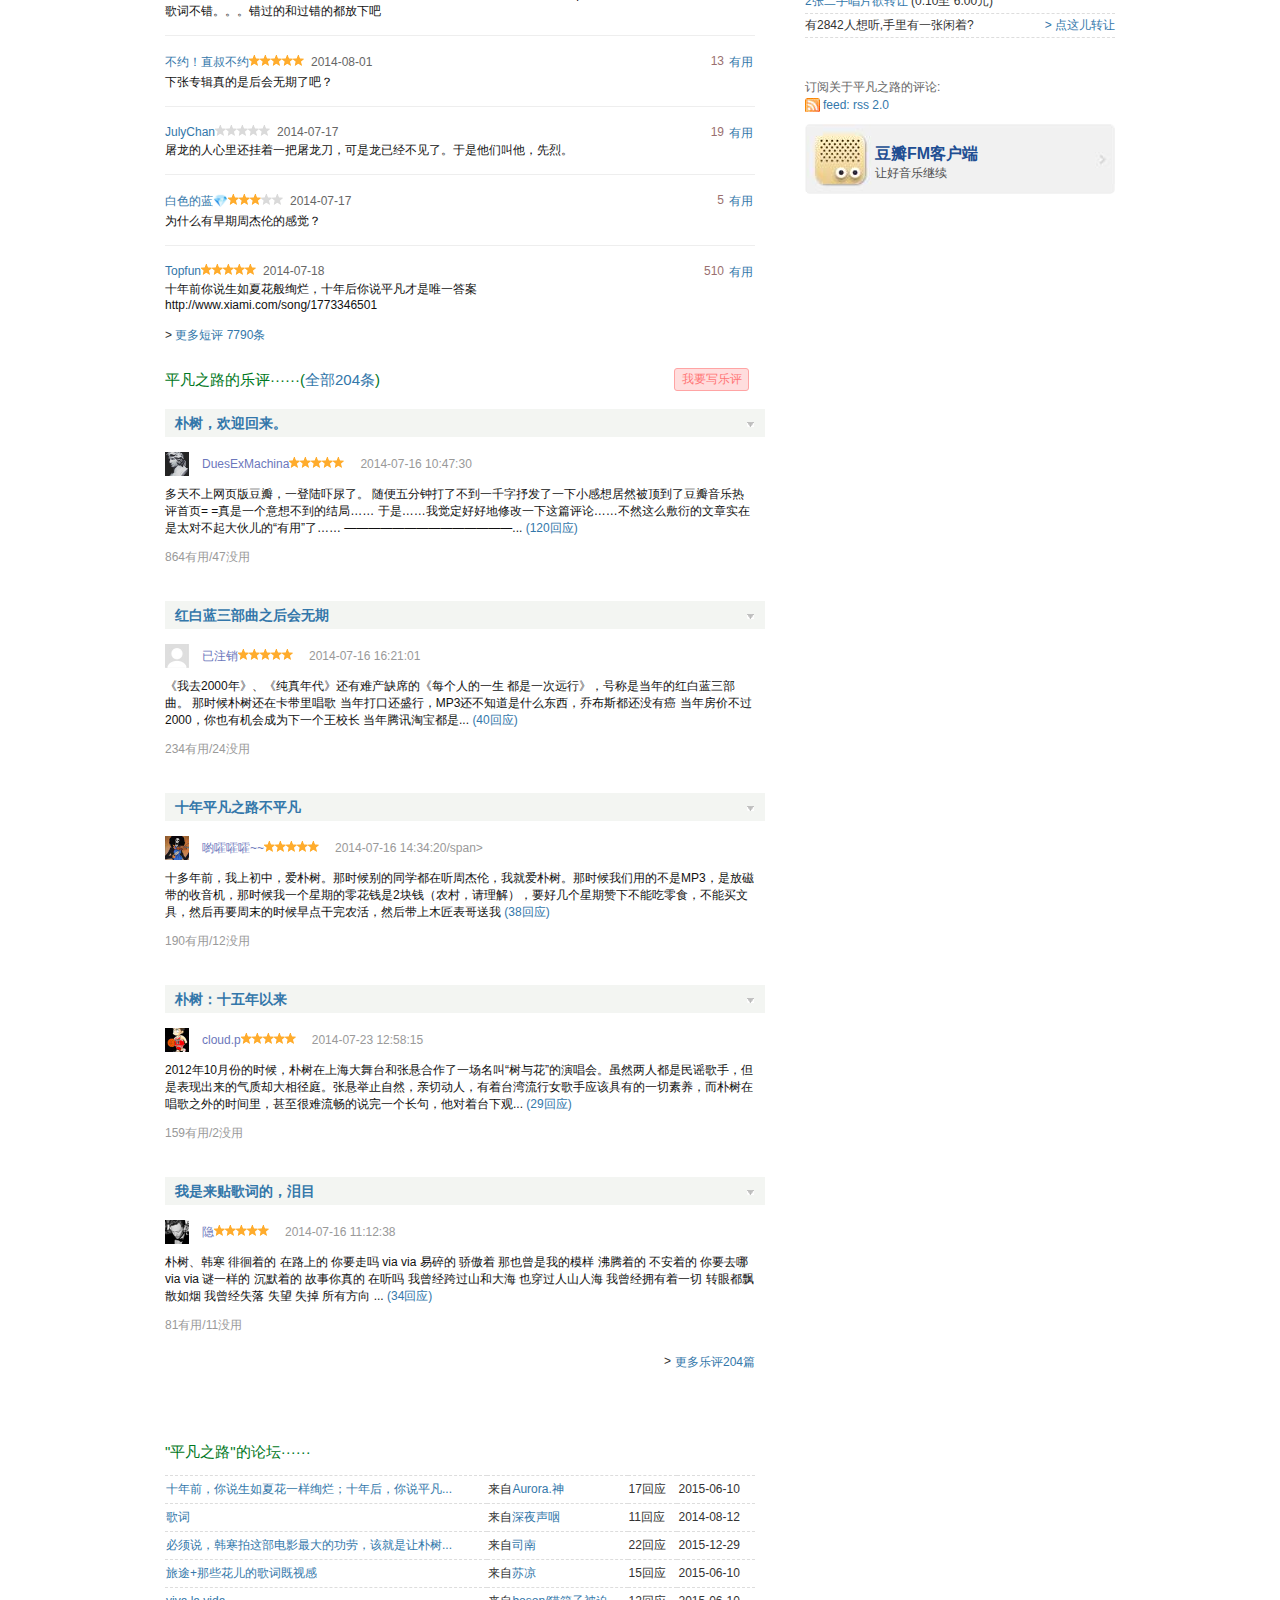
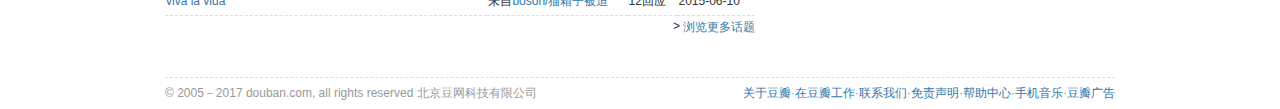
<file: music/search.html>
<!DOCTYPE html>
<html>
	<head>
		<meta charset="UTF-8">
		<title></title>
		<link rel="stylesheet" type="text/css" href="css/dafsttyle.css"/>
		<link rel="stylesheet" type="text/css" href="css/nav.css"/>
		<link rel="stylesheet" type="text/css" href="css/search.css"/>
	</head>
	<body>
		<div id="nav">
			<ul class="nav_1">
				<li><a href="javascript:;">豆瓣</a></li>
				<li><a href="javascript:;">读书</a></li>
				<li><a href="javascript:;">电影</a></li>
				<li><a href="javascript:;">音乐</a></li>
				<li><a href="javascript:;">同城</a></li>
				<li><a href="javascript:;">小组</a></li>
				<li><a href="javascript:;">FM</a></li>
				<li><a href="javascript:;">阅读</a></li>
				<li><a href="javascript:;">东西</a></li>
				<li><a href="javascript:;">市集</a></li>
				<li><a href="javascript:;">更多</a></li>
			</ul><!--nav_1标签结束-->
			<ul class="nav_2">
				<li><a href="javascript:;">下载豆瓣客户端</a></li>
				<li><a href="javascript:;">登录</a></li>
				<li><a href="javascript:;">注册</a></li>
			</ul><!--nav_2标签结束-->
		</div><!--nav标签结束-->
		<header id="head">
			<div class="head_t">
				<div class="logo"><a href="javascript:;"></a></div>
				<div class="ipt">
					<input type="text" name="txt" id="txt" value="" placeholder="唱片者、表演者、条码、LSRC"/>
					<div class="mag"><a href="javascript:;"></a></div>
				</div><!--ipt标签结束-->
			</div><!--head_t标签结束-->
			<div class="border"></div>
			<div class="head_b">
				<ul class="head_nav">
					<li><a href="javascript:;">音乐人</a></li>
					<li><a href="javascript:;">潮潮豆瓣音乐周</a></li>
					<li><a href="javascript:;">金羊毛计划</a></li>
					<li><a href="javascript:;">专题</a></li>
					<li><a href="javascript:;">排行版</a></li>
					<li><a href="javascript:;">分类阅读</a></li>
					<li><a href="javascript:;">乐评</a></li>
					<li><a href="javascript:;">豆瓣FM</a></li>
					<li><a href="javascript:;">歌单</a></li>
					<li><a href="javascript:;">阿比鹿音乐奖</a></li>
				</ul><!--head_nav标签结束-->
			</div><!--head_b标签结束-->
		</header><!--head标签结束-->
	
		<div class="sear_con cleafix">
			<div class="title"><h1>平凡之路</h1></div><!--title结束-->
			
			<div class="sear_left">
				<div class="sear_left_cont1">
					<div class="sear_left_cont1_l">
						<div class="sear_left_cont1_l_1">
							<img src="search_img/sear_1.jpg"/>
							<div class="similar">
								<a href="javascript:;">
									<span></span>
									听相似歌曲
								</a>
							</div>
							
						</div><!--sear_left_cont1_l_1结束-->
						<div class="sear_left_cont1_l_2">
							又名：电影《后会无期》宣传曲
							<br />
							<span class="sp"><span>表演者：</span><a href="javascript:;">朴树</a></span>
							<br />
							<span>专辑类型：</span>单曲
							<br />
							<span>介质：</span>数字(Digital)
							<br />
							<span>发行时间：</span>2014-07-16
							<br />
							<span class="sp"><span>出版者：</span><a href="javascript:;">华谊</a></span>
						</div><!--sear_left_cont1_l_2结束-->
					</div><!--ear_left_cont1_l结束-->
					<div class="sear_left_cont1_r">
						<h3>豆瓣评分</h3>
						<div class="score cleafix">8.9</div>
						<div class="score_cont">
							<a class="stars" href="javascript:;" ></a>
							<a class="num" href="javascript:;"><span>26096</span>人评价</a>
						</div>
						<ul>
							<li>5星<span></span><a href="javascript:;">64.6%</a></li>
							<li>4星<span></span><a href="javascript:;">26.4%</a></li>
							<li>3星<span></span><a href="javascript:;">7.1%</a></li>
							<li>2星<span></span><a href="javascript:;">1.2%</a></li>
							<li>1星<span></span><a href="javascript:;">0.7%</a></li>
						</ul>
					</div><!--sear_left_cont1_r结束-->
				</div><!--sear_left_cont1结束-->
				<div class="fond">
					<div class="fond_l">
						<p>
							<a href="javascript:;">想听</a>
							<a href="javascript:;">在听</a>
							<a href="javascript:;">听过</a>
							<span>评价:</span>
							<span class="stars"></span>
						</p>
						<ul>
							<li><img src="search_img/ul_1.gif"/><span>写短评</span></li>
							<li><img src="search_img/ul_2.gif"/><span>写乐评</span></li>
							<li><img src="search_img/ul_3.gif"/><span>加入豆列</span></li>
							<li><span>分享到</span> <img src="search_img/sj_1.jpg"/></li>
						</ul>
					</div>
					<span class="recom">推荐</span>
				</div>
				<h2>简介······</h2>
				<div class="intro">
					<span>
						　　十年平凡之路 朴树后会有期<br />
						　　我曾经跨过山和大海<br />
						　　也穿过人山人海<br />
						　　我曾经拥有着一切<br />
						　　转眼都飘散如烟<br />
						　　「我们在跌宕不凡的人生路上<br />
						　　寻找静谧平凡」<br />
						　　从2003年《生如夏花》专辑盛誉之后，朴树鲜有新作，做为华语乐坛为数不多值得期待的音乐人，2014年7月，他以韩寒电影《后会无期》主题歌的方式送出《平凡之路》。<br />
						　　《平凡之路》缘自朴树正在准备的全新专辑，也缘自韩寒的诚意相邀。一首尚未完成的Demo，一个轻茶浅谈的下午，一份惺惺相惜的如水之交，加上工作室里反复调整、录音棚中数次较劲，终于在最后的交歌时间，呈上这首不平凡的《平凡之路》。<br />
						　　在朴树的音乐面前，文字描述已无足轻重，前奏响起， 歌声唱起，，“徘徊着的，在路上的，你要走吗，易碎的，骄傲着，那也曾是我我的模样”，声声入耳，字字入心，恍若隔世之后深深庆幸，是的没错，这是朴树，这是不会让人失望的他，这是期待已久的《平凡之路》，他始终游离于视线之外，但寸步未离你的心间。
　　							韩寒电影《后会无期》备受瞩目，而朴树在主题歌《平凡之路》后，新专辑的制作工作也进入紧锣密鼓的阶段。朴树归来，后会有期。 
					</span>
					<a href="javascript:;">(展开全部)</a>
				</div>
				<h2>曲目······</h2>
				<div class="track">平凡之路</div>
				<h2>喜欢听"平凡之路"的人也喜欢的音乐人······</h2>
				<div class="other">
					<div class="other_1"><img src="search_img/other1.jpg"/><a href="javascript:;">GALA</a><img class="other_2" src="search_img/other_1.png"/></div>
					<div class="other_1"><img src="search_img/other2.jpg"/><a href="javascript:;">麦斯米兰</a></div>
					<div class="other_1"><img src="search_img/other3.jpg"/><a href="javascript:;">蔡健雅</a></div>
					<div class="other_1"><img src="search_img/other4.jpg"/><a href="javascript:;">Adele</a></div>
					<div class="other_1"><img src="search_img/other5.jpg"/><a href="javascript:;">刺猬★Hedgehog</a><img class="other_2" src="search_img/other_1.png"/></div>
				</div>
				<h2>喜欢听"平凡之路"的人也喜欢的唱片······</h2>
				<div class="record">
					<div class="record_1"><img src="search_img/record1.jpg"/><a href="javascript:;">后会无期</a></div>
					<div class="record_1"><img src="search_img/record2.jpg"/><a href="javascript:;">夜空中最亮的星</a></div>
					<div class="record_1"><img src="search_img/record3.jpg"/><a href="javascript:;">东极岛岛歌</a></div>
					<div class="record_1"><img src="search_img/record4.jpg"/><a href="javascript:;">安河桥北</a></div>
					<div class="record_1"><img src="search_img/record5.jpg"/><a href="javascript:;">生如夏花</a></div>
					<div class="record_1"><img src="search_img/record6.jpg"/><a href="javascript:;">山丘</a></div>
					<div class="record_1"><img src="search_img/record7.jpg"/><a href="javascript:;">南山南</a></div>
					<div class="record_1"><img src="search_img/record8.jpg"/><a href="javascript:;">世界</a></div>
					<div class="record_1"><img src="search_img/record9.jpg"/><a href="javascript:;">送别</a></div>
					<div class="record_1"><img src="search_img/record10.jpg"/><a href="javascript:;">我去2000年</a></div>
				</div>
				<div class="essay">
					<h2>短评······(<a href="javascript:;">全部7789条</a>)</h2>
					<span>我来说两句</span>
				</div>
				<div class="essay_nav"><a href="javascript:;">热门</a>/<a class="nav_sty" href="javascript:;">最新</a>/<a class="nav_sty" href="javascript:;">好友</a></div>
				<div class="discuss">
					<ul >
						<li>
							<h3><a class="name" href="javascript:;">Luffyjun</a><span class="sp1 sp_1"></span><span class="sp2">2014-07-26</span><span class="sp3">212</span><a class="with" href="javascript:;">有用</a></h3>
							<p>朴树可真是转型了啊，有许巍的空旷有汪峰的大气，可，忽然来段周杰伦的Rap是怎么回事啊。。。歌词不错。。。错过的和过错的都放下吧</p>
						</li>
						<li>
							<h3><a class="name" href="javascript:;">不约！直叔不约</a><span class="sp1 sp_2"></span><span class="sp2">2014-08-01</span><span class="sp3">13</span><a class="with" href="javascript:;">有用</a></h3>
							<p>下张专辑真的是后会无期了吧？</p>
						</li>
						<li>
							<h3><a class="name" href="javascript:;">JulyChan</a><span class="sp1 sp_3"></span><span class="sp2">2014-07-17</span><span class="sp3">19</span><a class="with" href="javascript:;">有用</a></h3>
							<p>屠龙的人心里还挂着一把屠龙刀，可是龙已经不见了。于是他们叫他，先烈。</p>
						</li>
						<li>
							<h3><a class="name" href="javascript:;">白色的蓝💎</a><span class="sp1 sp_4"></span><span class="sp2">2014-07-17</span><span class="sp3">5</span><a class="with" href="javascript:;">有用</a></h3>
							<p>为什么有早期周杰伦的感觉？</p>
						</li>
						<li>
							<h3><a class="name" href="javascript:;">Topfun</a><span class="sp1 sp_5"></span><span class="sp2">2014-07-18</span><span class="sp3">510</span><a class="with" href="javascript:;">有用</a></h3>
							<p>十年前你说生如夏花般绚烂，十年后你说平凡才是唯一答案 http://www.xiami.com/song/1773346501</p>
						</li>
					</ul>
					<p class="more">> <a href="javascript:;">更多短评 7790条</a></p>
				</div>
				
				<div class="essay">
					<h2>平凡之路的乐评······(<a href="javascript:;">全部204条</a>)</h2>
					<span>我要写乐评</span>
				</div>
				<div class="record">
					<ul>
						<li>
							<h3><a href="javascript:;">朴树，欢迎回来。</a><span><img src="search_img/sj_1.jpg"/></span></h3>
							<div class="datum"><img src="search_img/tx1.jpg"/><span class="sp2_1">DuesExMachina</span><span class="sp2_2 sps1"></span><span class="sp2_3">2014-07-16 10:47:30</span></div>
							<div class="datum_cont1">
								多天不上网页版豆瓣，一登陆吓尿了。 随便五分钟打了不到一千字抒发了一下小感想居然被顶到了豆瓣音乐热评首页= =真是一个意想不到的结局…… 于是……我觉定好好地修改一下这篇评论……不然这么敷衍的文章实在是太对不起大伙儿的“有用”了…… ——————————————... 
								<a href="javascript:;">(120回应)</a>
							</div>
							<div class="datum_cont2"><span>864有用/47没用</span></div>
						</li>
						<li>
							<h3><a href="javascript:;">红白蓝三部曲之后会无期</a><span><img src="search_img/sj_1.jpg"/></span></h3>
							<div class="datum"><img src="search_img/tx2.jpg"/><span class="sp2_1">已注销</span><span class="sp2_2 sps2"></span><span class="sp2_3">2014-07-16 16:21:01</span></div>
							<div class="datum_cont1">
								《我去2000年》、《纯真年代》还有难产缺席的《每个人的一生 都是一次远行》，号称是当年的红白蓝三部曲。 那时候朴树还在卡带里唱歌 当年打口还盛行，MP3还不知道是什么东西，乔布斯都还没有癌 当年房价不过2000，你也有机会成为下一个王校长 当年腾讯淘宝都是... 
								<a href="javascript:;">(40回应)</a>
							</div>
							<div class="datum_cont2"><span>234有用/24没用</span></div>
						</li>
						<li>
							<h3><a href="javascript:;">十年平凡之路不平凡</a><span><img src="search_img/sj_1.jpg"/></span></h3>
							<div class="datum"><img src="search_img/tx3.jpg"/><span class="sp2_1">喲嚯嚯嚯~~</span><span class="sp2_2 sps3"></span><span class="sp2_3">2014-07-16 14:34:20/span></div>
							<div class="datum_cont1">
								十多年前，我上初中，爱朴树。那时候别的同学都在听周杰伦，我就爱朴树。那时候我们用的不是MP3，是放磁带的收音机，那时候我一个星期的零花钱是2块钱（农村，请理解），要好几个星期赞下不能吃零食，不能买文具，然后再要周末的时候早点干完农活，然后带上木匠表哥送我 
								<a href="javascript:;">(38回应)</a>
							</div>
							<div class="datum_cont2"><span>190有用/12没用</span></div>
						</li>
						<li>
							<h3><a href="javascript:;">朴树：十五年以来</a><span><img src="search_img/sj_1.jpg"/></span></h3>
							<div class="datum"><img src="search_img/tx4.jpg"/><span class="sp2_1">cloud.p</span><span class="sp2_2 sps4"></span><span class="sp2_3">2014-07-23 12:58:15</span></div>
							<div class="datum_cont1">
								2012年10月份的时候，朴树在上海大舞台和张悬合作了一场名叫“树与花”的演唱会。虽然两人都是民谣歌手，但是表现出来的气质却大相径庭。张悬举止自然，亲切动人，有着台湾流行女歌手应该具有的一切素养，而朴树在唱歌之外的时间里，甚至很难流畅的说完一个长句，他对着台下观... 
								<a href="javascript:;">(29回应)</a>
							</div>
							<div class="datum_cont2"><span>159有用/2没用</span></div>
						</li>
						<li>
							<h3><a href="javascript:;">我是来贴歌词的，泪目</a><span><img src="search_img/sj_1.jpg"/></span></h3>
							<div class="datum"><img src="search_img/tx5.jpg"/><span class="sp2_1">隐</span><span class="sp2_2 sps5"></span><span class="sp2_3">2014-07-16 11:12:38</span></div>
							<div class="datum_cont1">
								朴树、韩寒 徘徊着的 在路上的 你要走吗 via via 易碎的 骄傲着 那也曾是我的模样 沸腾着的 不安着的 你要去哪 via via 谜一样的 沉默着的 故事你真的 在听吗 我曾经跨过山和大海 也穿过人山人海 我曾经拥有着一切 转眼都飘散如烟 我曾经失落 失望 失掉 所有方向 ...
								<a href="javascript:;">(34回应)</a>
							</div>
							<div class="datum_cont2"><span>81有用/11没用</span></div>
						</li>
					</ul>
					<p><span>></span><a href="javascript:;">更多乐评204篇</a></p>
				</div>
				<h2>"平凡之路"的论坛······</h2>
				<table border="" cellspacing="" cellpadding="" class="tab">
					<tbody>
						<tr>
							<td></td>
							<td></td>
							<td></td>
							<td></td>
						</tr>
						<tr>
							<td><a href="javascript:;" title="十年前，你说生如夏花一样绚烂；十年后，你说平凡才是唯一的答案">十年前，你说生如夏花一样绚烂；十年后，你说平凡...</a></td>
							<td>来自<a href="javascript:;">Aurora.神</a></td>
							<td>17回应</td>
							<td>2015-06-10</td>
						</tr>
						<tr>
							<td><a href="javascript:;" title="歌词">歌词</a></td>
							<td>来自<a href="javascript:;">深夜声咽</a></td>
							<td>11回应</td>
							<td>2014-08-12</td>
						</tr>
						<tr>
							<td><a href="javascript:;" title="必须说，韩寒拍这部电影最大的功劳，该就是让朴树又开口唱歌了吧。">必须说，韩寒拍这部电影最大的功劳，该就是让朴树...</a></td>
							<td>来自<a href="javascript:;">司南</a></td>
							<td>22回应</td>
							<td>2015-12-29</td>
						</tr>
						<tr>
							<td><a href="javascript:;" title="旅途+那些花儿的歌词既视感">旅途+那些花儿的歌词既视感</a></td>
							<td>来自<a href="javascript:;">苏凉</a></td>
							<td>15回应</td>
							<td>2015-06-10</td>
						</tr>
						<tr>
							<td><a href="javascript:;" title="viva la vida">viva la vida</a></td>
							<td>来自<a href="javascript:;">boson/猫箱子被迫</a></td>
							<td>12回应</td>
							<td>2015-06-10</td>
						</tr>
					</tbody>
				</table>
				<p class="browse"><span>></span><a href="javascript:;">浏览更多话题</a></p>
			</div><!--sear_left结束-->
			
			<div class="sear_right">
				<div class="imgge"><a href="jaxascript:;"><img src="search_img/inset.jpg"/></a><p>广告</p></div>
				<h2>豆瓣成员常用的标签(共581)             &nbsp;·&nbsp;·&nbsp;·&nbsp;·&nbsp;·&nbsp;·     </h2>
				<div class="tags-right">
		            <a class="music-tags" href="/tag/朴树">朴树</a>
		            <a class="music-tags" href="/tag/后会无期">后会无期</a>
		            <a class="music-tags" href="/tag/韩寒">韩寒</a>
		            <a class="music-tags" href="/tag/民谣">民谣</a>
		            <a class="music-tags" href="/tag/OST">OST</a>
		            <a class="music-tags" href="/tag/2014">2014</a>
		            <a class="music-tags" href="/tag/华语">华语</a>
		            <a class="music-tags" href="/tag/内地">内地</a>
   				 </div>
   				 <h2>以下豆列推荐 · · · · · ·<span class="pl">(<a href="javascript:;">全部</a>)</span></h2>
   				 <ul class="bs">
			        <li>
			            <a href="javascript:;" target="_blank">《天下足球》和《冠军欧洲》顾名思义是CCTV两档非常优秀的音乐节目（二）</a>
			                <span class="pl">(NigelCrane)</span>
			        </li>
			        <li>
			            <a href="javascript:;" target="_blank">电视节目，广告，网络视频的背景配乐</a>
			                <span class="pl">(IVAN)</span>
			        </li>
			        <li>
			            <a href="javascript:;" target="_blank">说说那些打动你的歌词吧！</a>
			                <span class="pl">(郑小刷)</span>
			        </li>
			        <li>
			            <a href="javascript:;" target="_blank">有哪些在KTV里一唱全场必嗨的歌？</a>
			                <span class="pl">(王喝冰)</span>
			        </li>
			        <li>
			            <a href="javascript:;" target="_blank">钟爱的一些音乐</a>
			                <span class="pl">(Mix安冬)</span>
			        </li>
   				 </ul>
   				 <h2>谁听这张唱片?</h2>
   				 <div class="uls">
   				 	<ul>
   				 		<li>
   				 			<div class="lis1"><a href="javascript:;"><img src="search_img/list1_1.jpg"/></a></div>
   				 			<div class="lis2">
   				 				<a href="javascript:;">不爱读书的坏小</a><br />
   				 				<span class="spa1">2小时前听过</span><span class="spa2 spa_i1"></span>
   				 				<p></p>
   				 			</div>
   				 		</li>
   				 		<li>
   				 			<div class="lis1"><a href="javascript:;"><img src="search_img/list1_2.jpg"/></a></div>
   				 			<div class="lis2">
   				 				<a href="javascript:;">米高</a><br />
   				 				<span class="spa1">今天上午听过</span><span class="spa2 spa_i2"></span>
   				 				<p>这才是音乐</p>
   				 			</div>
   				 		</li>
   				 		<li>
   				 			<div class="lis1"><a href="javascript:;"><img src="search_img/list1_3.jpg"/></a></div>
   				 			<div class="lis2">
   				 				<a href="javascript:;">陈街老友</a><br />
   				 				<span class="spa1">今天上午听过</span><span class="spa2 spa_i3"></span>
   				 				<p>tags:朴树</p>
   				 			</div>
   				 		</li>
   				 		<li>
   				 			<div class="lis1"><a href="javascript:;"><img src="search_img/list1_4.jpg"/></a></div>
   				 			<div class="lis2">
   				 				<a href="javascript:;">余生</a><br />
   				 				<span class="spa1">今天凌晨听过</span><span class="spa2 spa_i4"></span>
   				 				<p>tags:韩寒 朴树 后会无期</p>
   				 			</div>
   				 		</li>
   				 	</ul>
   				 	<p class="pa">><a href="javascrip:;">1241人在听</a></p>
   				 	<p class="pa">><a href="javascrip:;">28247人听过</a></p>
   				 	<p class="pa">><a href="javascrip:;">2842人想听</a></p>
   				 </div>
				<div class="imgge imgge_b"><a href="jaxascript:;"><img src="search_img/insets.jpg"/></a><p>广告</p></div>
   				<div class="indent">
				    <ul class="bs">
				        <li>
				            <a href="https://music.douban.com/subject/25927970/offers">2张二手唱片欲转让</a>
				            (0.10至 6.00元)
				        </li>
				        <li>
				        	有2842人想听,手里有一张闲着?
				            <a class="rr j a_show_login" href="javascript:;">
				                <span>&gt; 点这儿转让</span>
				            </a>
				        </li>
				    </ul>
				</div>
				<p class="pl">订阅关于平凡之路的评论: <br><span class="feed">
    			<a href="javascript:;" class="wifi"> feed: rss 2.0</a></span></p>
    			<div class="mobile">
					<a href="javascript:;">
						<p>豆瓣FM客户端</p>
						<span>让好音乐继续</span>
					</a>
				</div>
			</div><!--sear_right结束-->
			
			
			
			
			
			
			
			
			
		</div><!--sear_con结束-->
		
		
		
		
		
		
		
		
		<div id="end" class="ends">
			<div class="end_all">
				<span>© 2005－2017 douban.com, all rights reserved 北京豆网科技有限公司</span>
					<ul>
						<li><a href="jaxascript:;">关于豆瓣</a></li>
						<span>·</span>
						<li><a href="jaxascript:;">在豆瓣工作</a></li>
						<span>·</span>
						<li><a href="jaxascript:;">联系我们</a></li>
						<span>·</span>
						<li><a href="jaxascript:;">免责声明</a></li>
						<span>·</span>
						<li><a href="jaxascript:;">帮助中心</a></li>
						<span>·</span>
						<li><a href="jaxascript:;">手机音乐</a></li>
						<span>·</span>
						<li><a href="jaxascript:;">豆瓣广告</a></li>
					</ul>
				</div>
			</div>
	</body>
</html>
</file>
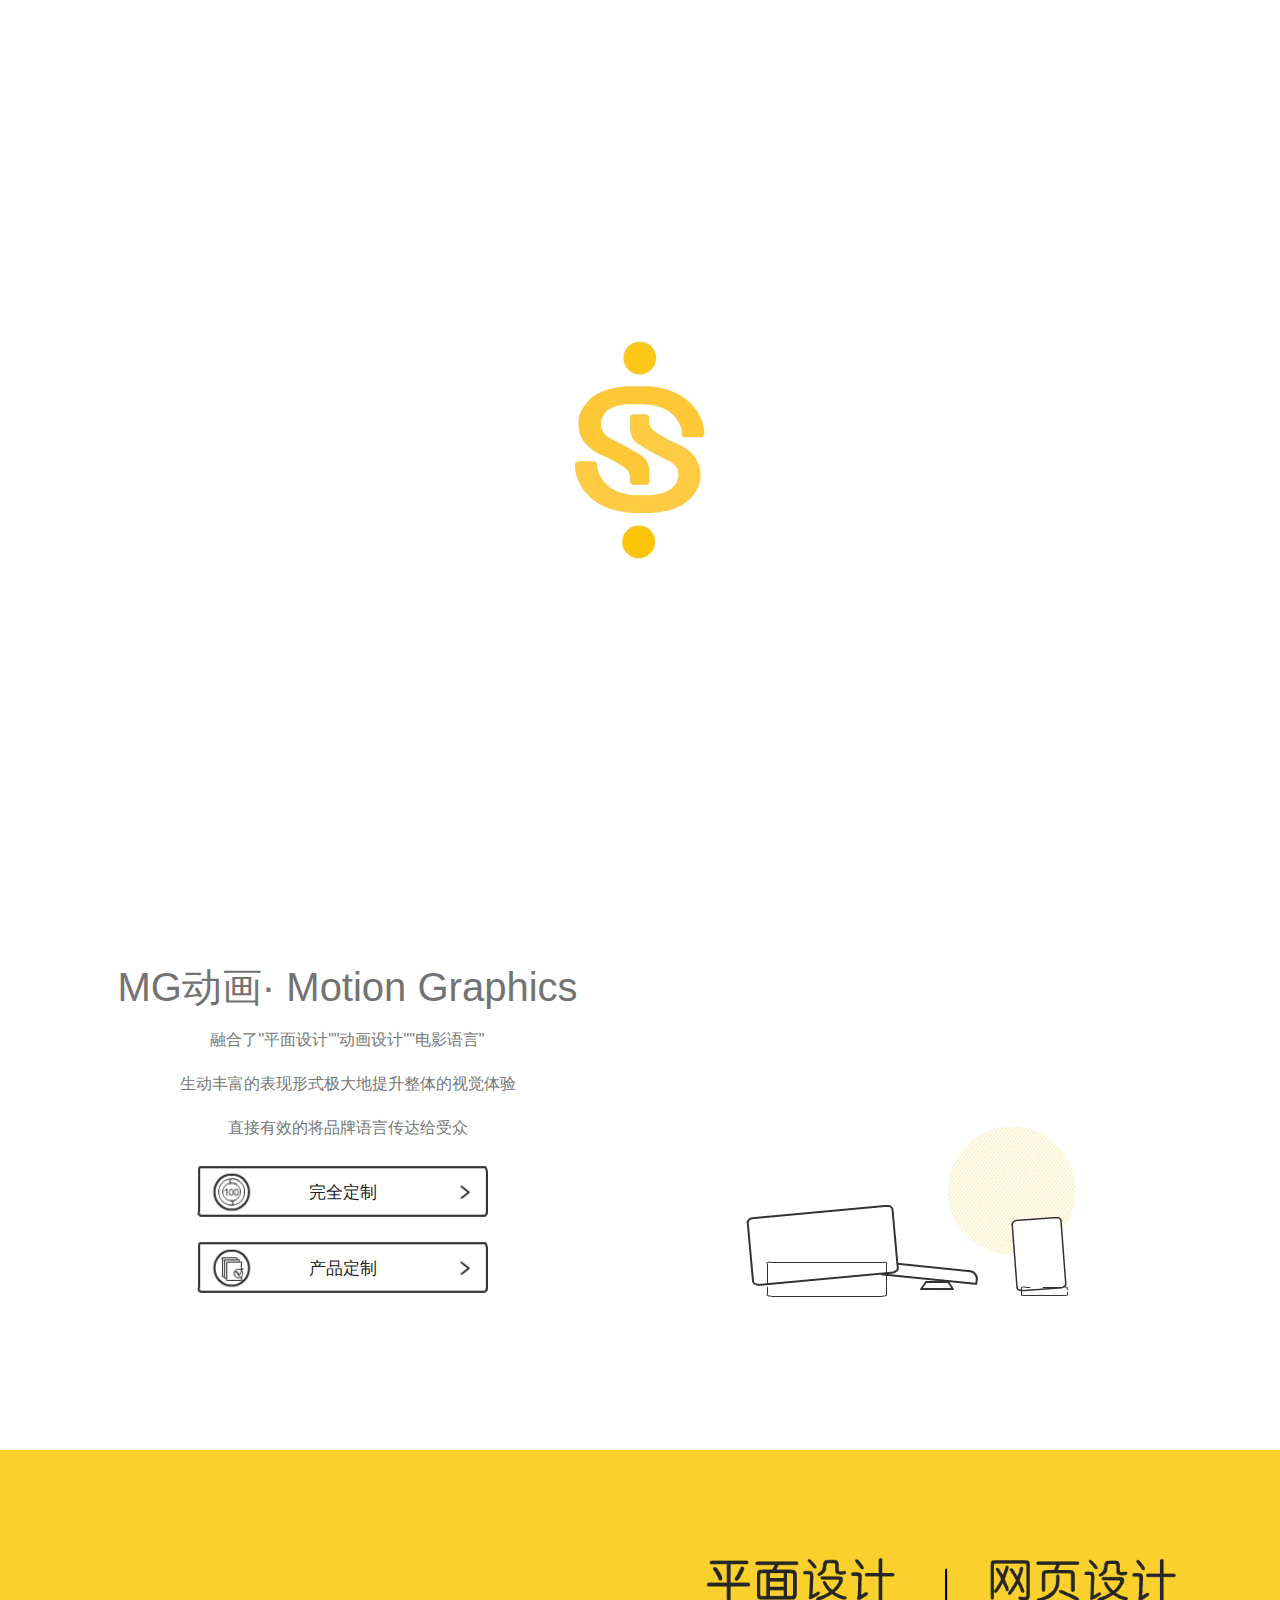
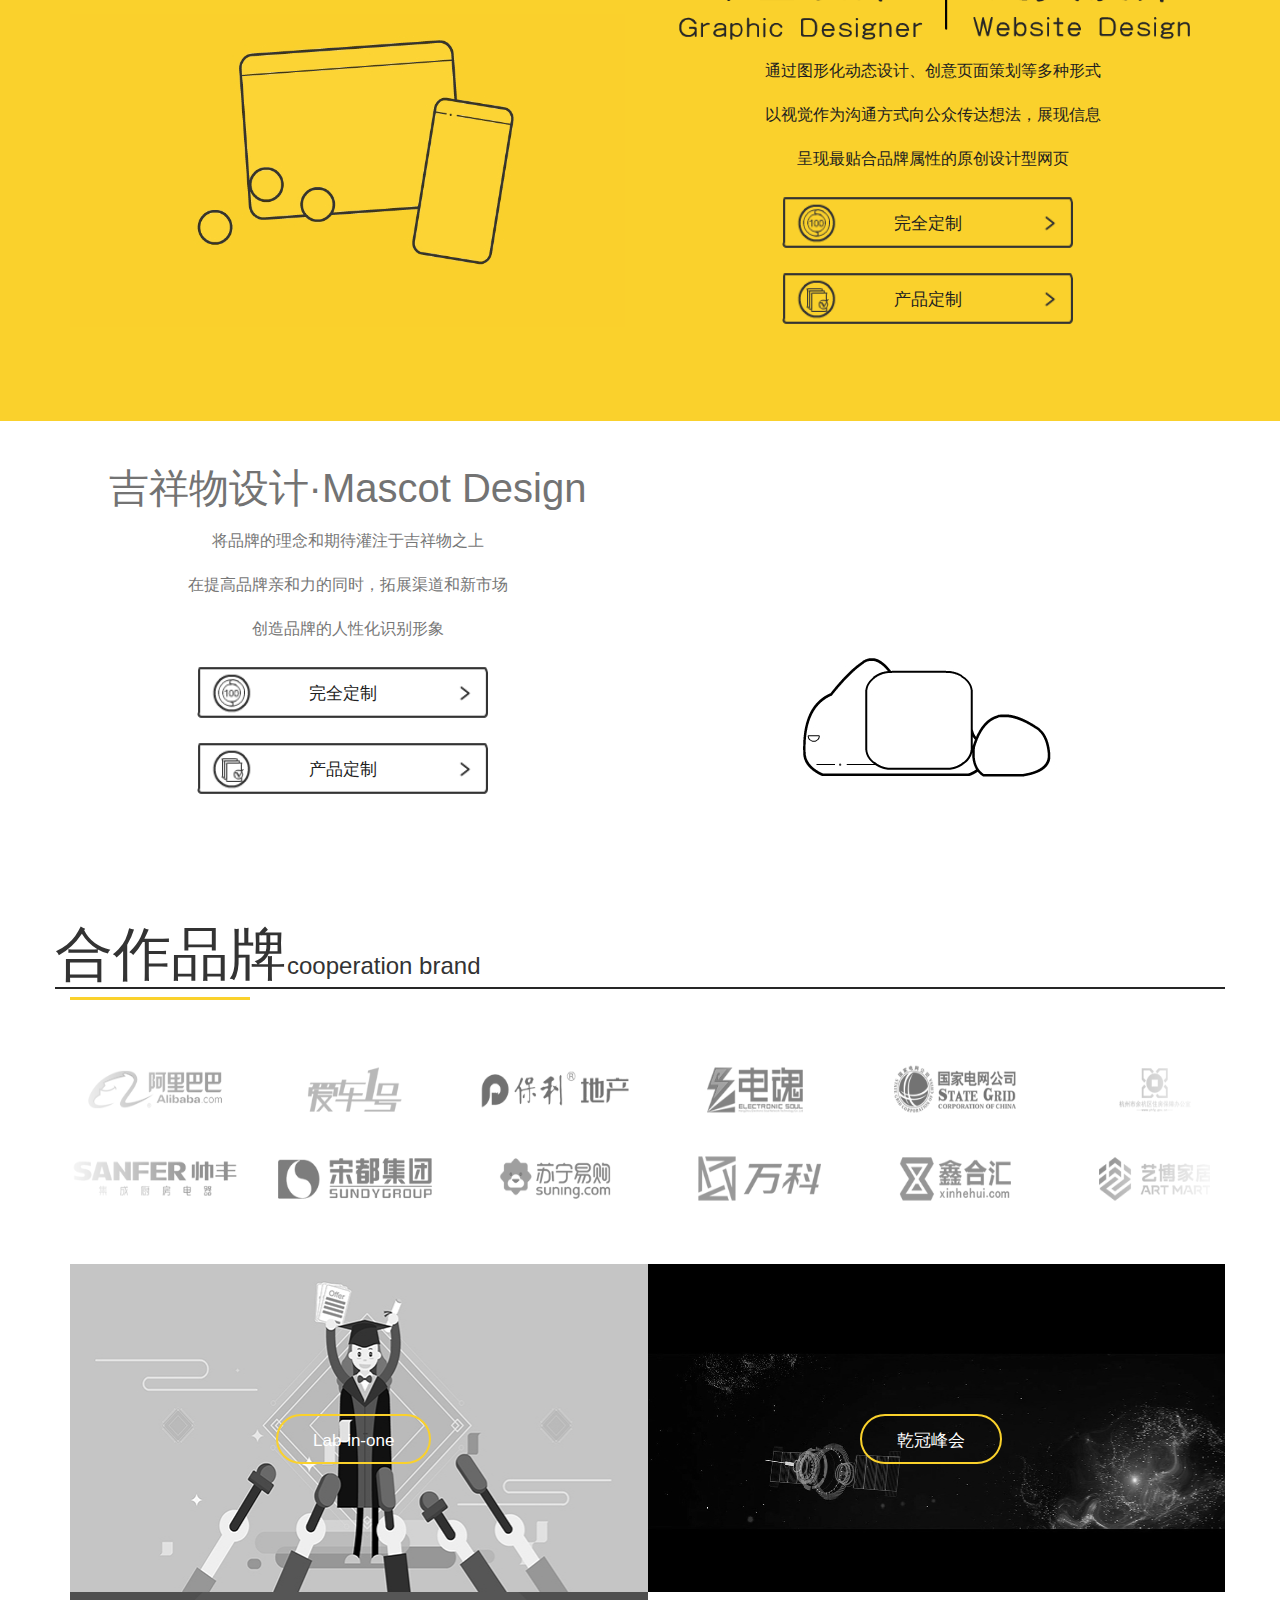
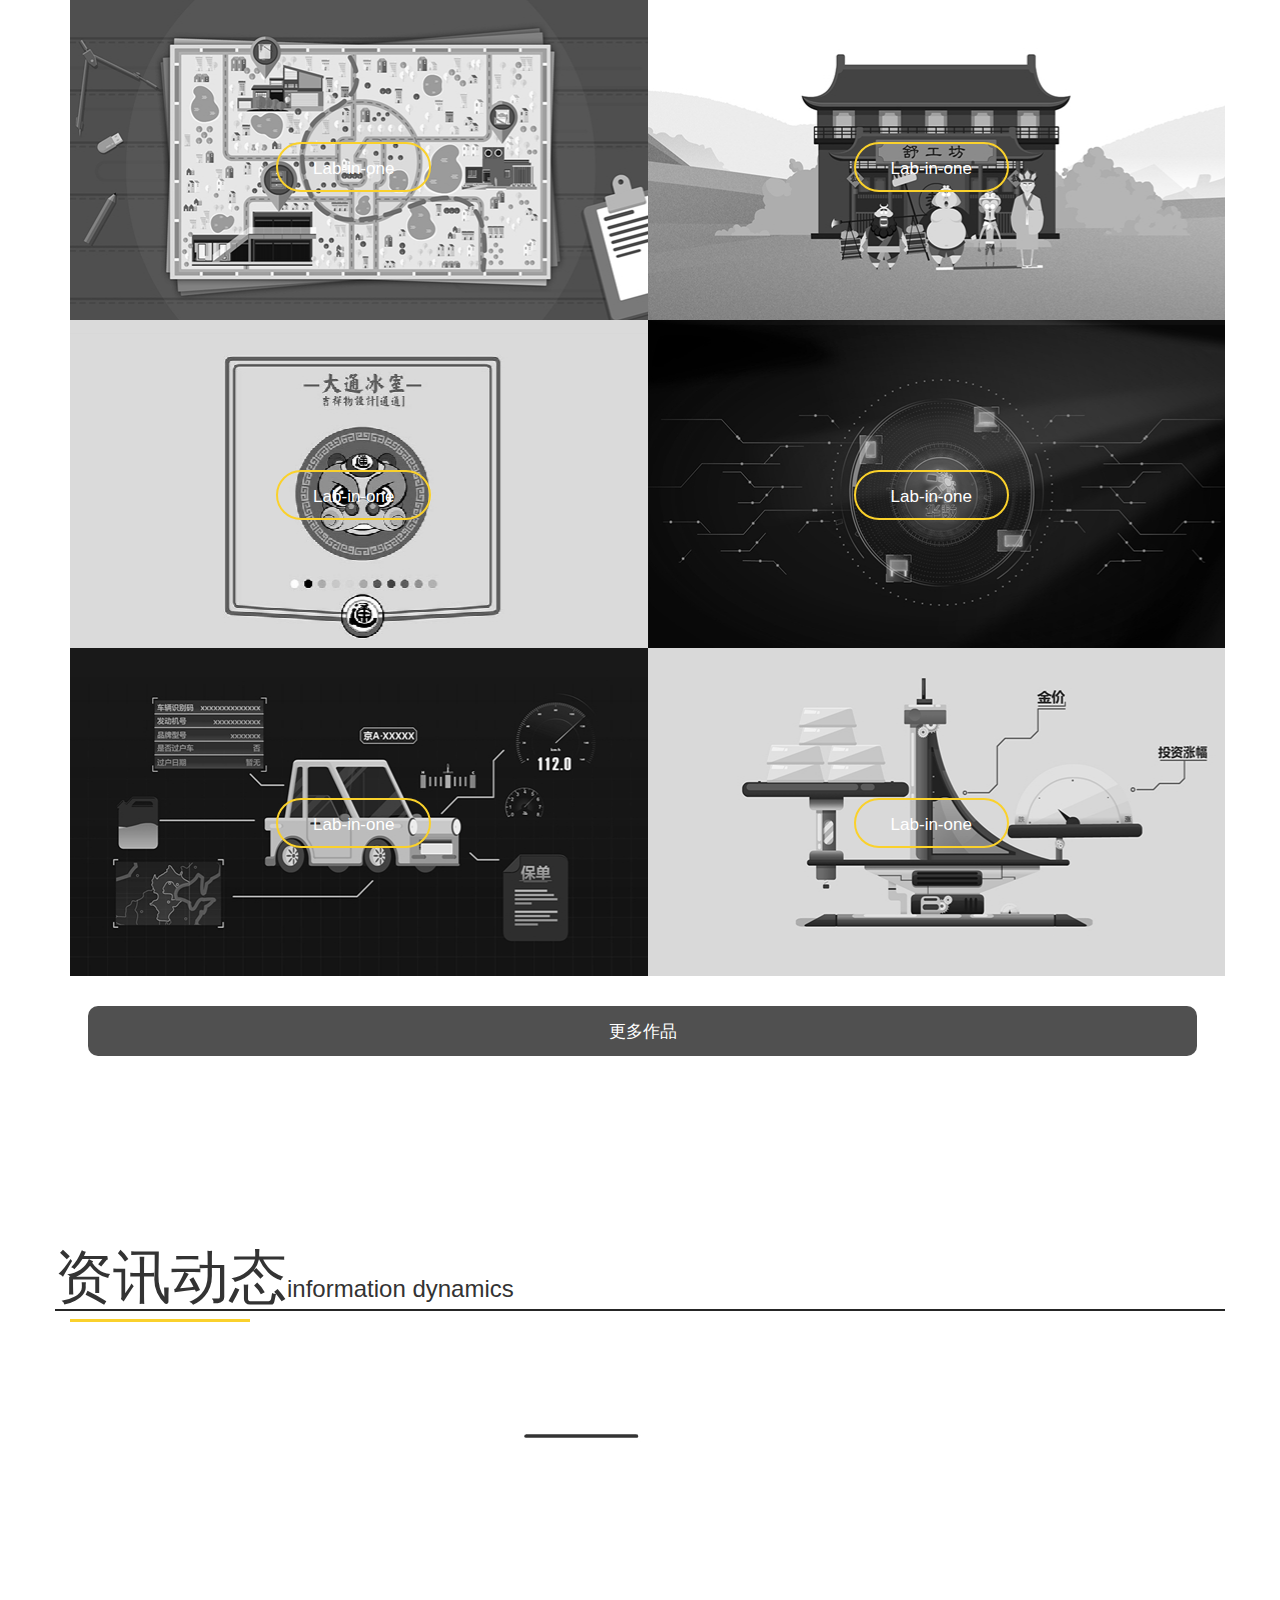
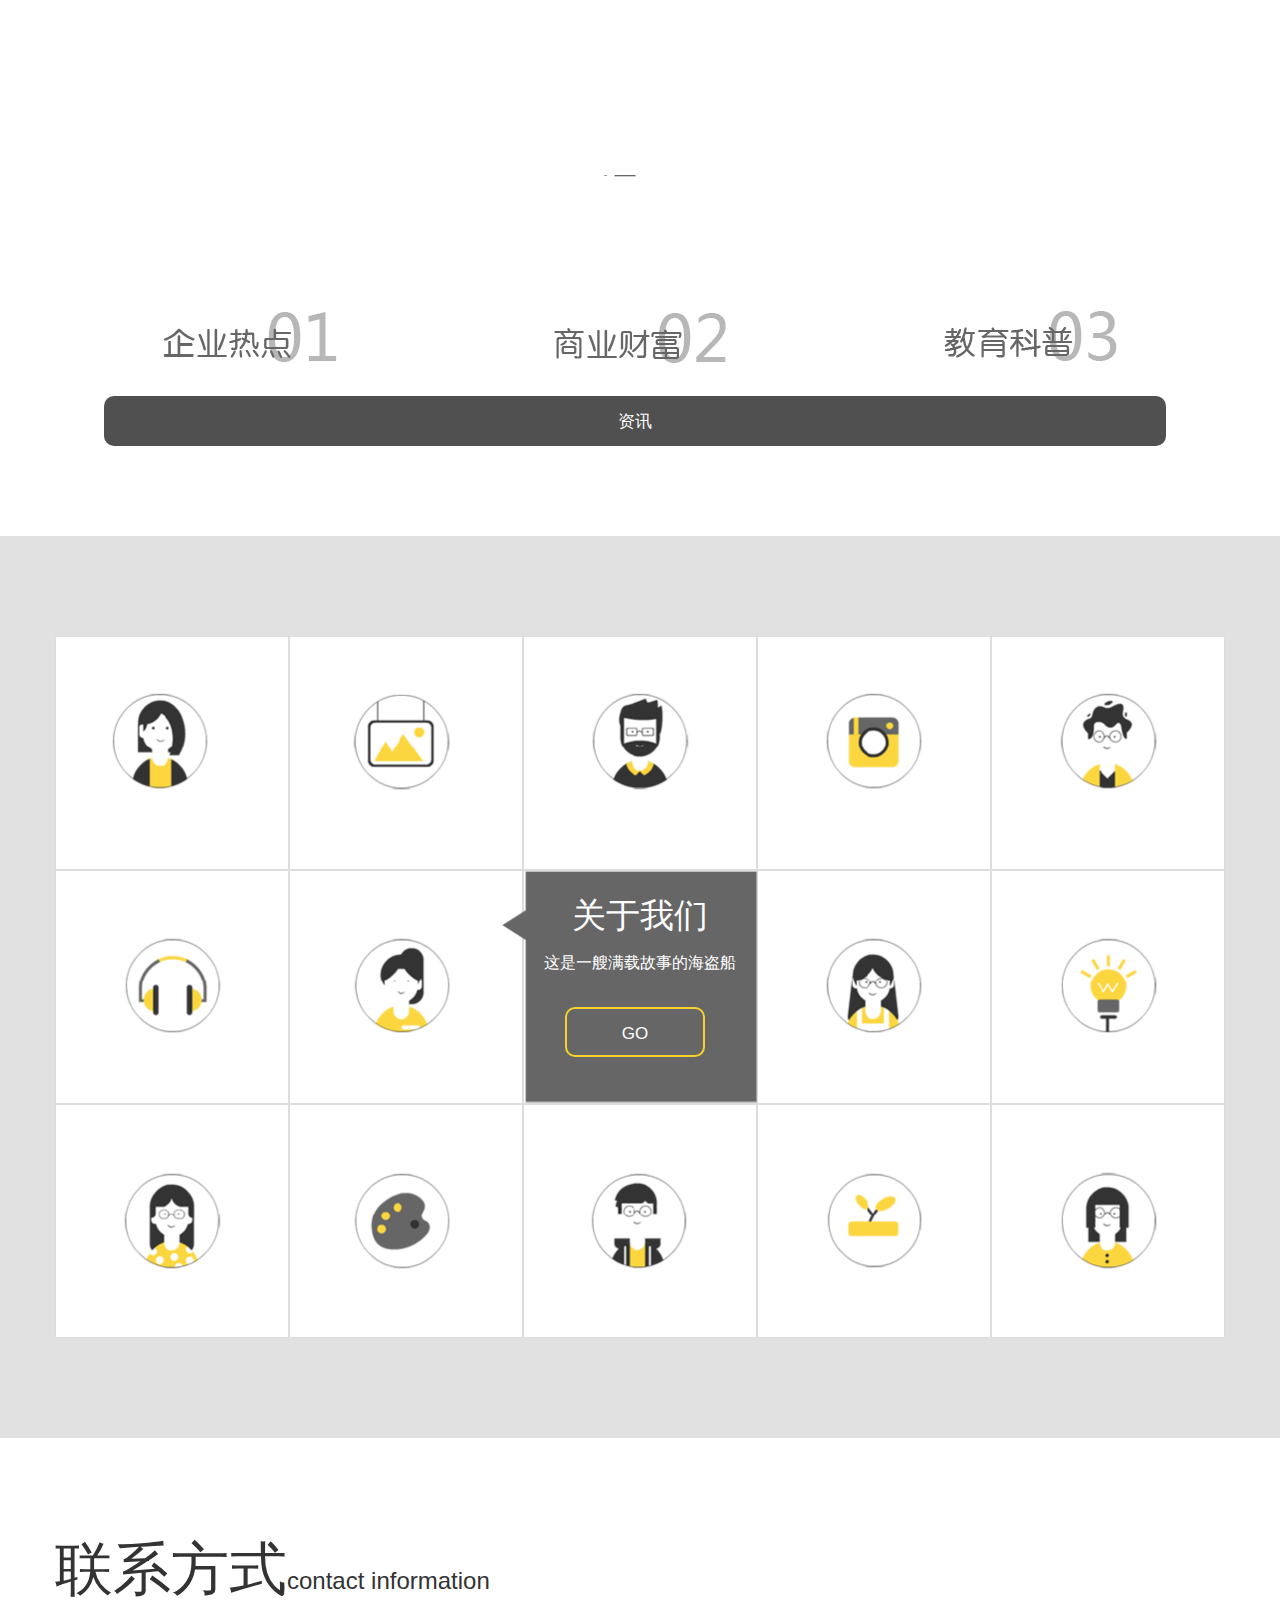
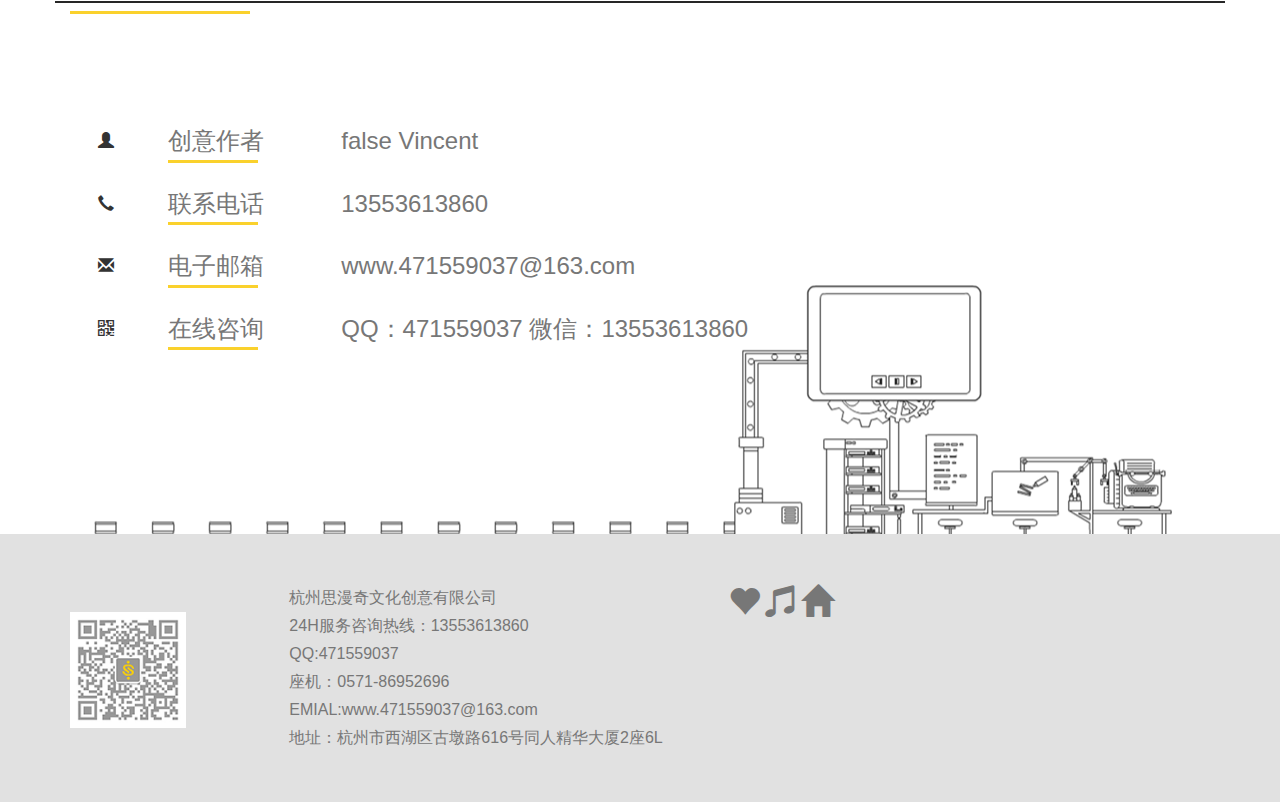
<file: myProject/myProject.html>
<!DOCTYPE html>
<html>

	<head>
		<meta charset="utf-8" />
		<meta name="viewport" content="width=device-width,user-scalable=no,initial-scale=1,minimum-scale=1,maximum-scale=1" />
		<title>杭州思漫奇文化</title><!--动画、响应式、移动端 -->
		<link rel="stylesheet" type="text/css" href="css/animate.css" />
		<link rel="stylesheet" type="text/css" href="css/reset.css" />
		<link rel="stylesheet" type="text/css" href="css/bootstrap.css" />
		<link rel="stylesheet" type="text/css" href="css/layout.css" />
		<link rel="shortcut icon" href="img/star.ico"/>
		<script src="http://libs.baidu.com/jquery/2.0.0/jquery.min.js"></script>
		<script src="js/bootstrap.js" type="text/javascript" charset="utf-8"></script>
		<script src="js/js.js" type="text/javascript" charset="utf-8"></script>
	</head>
	
	<body>
		<div class="come"><span class="loading-animation"></span></div>
		<div id="top"></div>
		<div class="menu-ss">
			<div class="menu">
				<nav id="top_style" class="navbar-wrapper navbar-default navbar-fixed-top">
					<div class="container">
						<!--<div class="row">-->
						<div class="navbar-header">
							<button type="button" class="navbar-toggle" data-toggle="collapse" data-target=".navbar-themers"></button>
							<a class="navbar-brand logo" href="#top">
								<img src="img/logo.png" />
							</a>
						</div>
						<div id="navbar-scroll" class="collapse navbar-collapse navbar-themers">
							<ul class="nav navbar-nav ">
								<li class="">
									<a href="#top">首页</a>
								</li>
								<li class="">
									<a href="#intro">业务</a>
								</li>
								<li class="">
									<a href="#featuret">案例</a>
								</li>
								<li class="">
									<a href="#features">咨询</a>
								</li>
								<li class="">
									<a href="#about">关于</a>
								</li>
								<li class="">
									<a href="javascript:;">加入</a>
								</li>
							</ul>
						</div>
						<!--</div>-->
					</div>
				</nav>
			</div>
		</div>

		<div class="banner">
			<img src="img/smq.png" />
		</div>
		<!--<canvas id="testCanvas" style=";background-color:#fff" width="1435" height="553"></canvas>-->
		<div class="design">
			<div class="container">
				<div class="text-center">
					<i class="glyphicon glyphicon-chevron-down"></i>
				</div>
				<div class="row">
					<div class="col-md-10 col-md-offset-1 col-sm-12 text-center newSize">
						<h2>设计转换价值</h2>
						<p></p>
						<p>新时代中我们擅长运用新形式的设计广告</p>
						<p>抢占有价值的营销先机</p>
					</div>
				</div>
			</div>
		</div>
		<br />
		<br />
		<br />
		<br />
		<div id="intro">
			<div class="container screen">
				<div class="row myTitle">
					<h1>原生产品<font size="+2">original designer product</font></h1>
				</div>
				<div class="line"></div>
			</div>
			<br />
			<br />
			<div class="container screen">
				<div class="row text-center">
					<div class="leftmove col-md-6 animated">
						<h2>MG动画· Motion Graphics</h2>
						<p>融合了"平面设计""动画设计""电影语言"</p>
						<p>生动丰富的表现形式极大地提升整体的视觉体验</p>
						<p>直接有效的将品牌语言传达给受众</p>
						<div class="section">
							<a href="javascript:;" class="btn-100">完全定制</a>
						</div>
						<br />
						<div class="section">
							<a href="javascript:;" class="btn-pro">产品定制</a>
						</div>
						<br />
					</div>
					<div class="rightmove col-md-6 animated">
						<br />
						<br />
						<img src="img/mggif.gif" class="zxgif" />
					</div>
				</div>
			</div>
		</div>
		<br />
		<div id="feature">
			<div class="container screen">
				<div class="row">
					<div class="rightmove col-md-6 animated">
						<br />
						<br />
						<br />
						<img src="img/gdgif.gif" class="zxgif" />
					</div>
					<div class="leftmove col-md-6 text-center animated">
						<img src="img/pmsjt.png" />
						<p class="newRight">通过图形化动态设计、创意页面策划等多种形式</p>
						<p class="newRight">以视觉作为沟通方式向公众传达想法，展现信息</p>
						<p class="newRight">呈现最贴合品牌属性的原创设计型网页</p>
						<div class="section">
							<a href="javascript:;" class="btn-100">完全定制</a>
						</div>
						<br />
						<div class="section">
							<a href="javascript:;" class="btn-pro">产品定制</a>
						</div>
						<br />
					</div>
				</div>
			</div>
		</div>
		<br />
		<div id="intro">
			<div class="container screen">
				<div class="row text-center">
					<div class="left1 col-md-6 animated">
						<h2>吉祥物设计·Mascot Design</h2>
						<p>将品牌的理念和期待灌注于吉祥物之上</p>
						<p>在提高品牌亲和力的同时，拓展渠道和新市场</p>
						<p>创造品牌的人性化识别形象</p>
						<div class="section">
							<a href="javascript:;" class="btn-100">完全定制</a>
						</div>
						<br />
						<div class="section">
							<a href="javascript:;" class="btn-pro">产品定制</a>
						</div>
						<br />
					</div>
					<div class="right1 col-md-6 animated">
						<br />
						<br />
						<img src="img/mdgif.gif" class="zxgif" />
					</div>
				</div>
			</div>
		</div>
		<div id="featuret">
			<div class="container screen">
				<div class="row myTitle">
					<h1>合作品牌<font size="+2">cooperation brand</font></h1>
				</div>
				<div class="line"></div>
			</div>
			<br />
			<br />
			<div class="container">
				<div class="g2">
					<div class="alsc">
						<img src="img/alsc.png" />
					</div>
					<ul class="row">
						<li class="col-md-3"><img src="img/partner (1).png" /></li>
						<li class="col-md-3"><img src="img/partner (2).png" /></li>
						<li class="col-md-3"><img src="img/partner (3).png" /></li>
						<li class="col-md-3"><img src="img/partner (4).png" /></li>
						<li class="col-md-3"><img src="img/partner (5).png" /></li>
						<li class="col-md-3"><img src="img/partner (6).png" /></li>
						<li class="col-md-3"><img src="img/partner (7).png" /></li>
						<li class="col-md-3"><img src="img/partner (8).png" /></li>
						<li class="col-md-3"><img src="img/partner (9).png" /></li>
						<li class="col-md-3"><img src="img/partner (10).png" /></li>
					</ul>
				</div>
				<br />
				<div class="g3">
					<div class="alsc">
						<img src="img/alsc.png" />
					</div>
					<ul class="row ">
						<li class="col-md-3"><img src="img/partner (11).png" /></li>
						<li class="col-md-3"><img src="img/partner (12).png" /></li>
						<li class="col-md-3"><img src="img/partner (13).png" /></li>
						<li class="col-md-3"><img src="img/partner (14).png" /></li>
						<li class="col-md-3"><img src="img/partner (15).png" /></li>
						<li class="col-md-3"><img src="img/partner (16).png" /></li>
						<li class="col-md-3"><img src="img/partner (17).png" /></li>
						<li class="col-md-3"><img src="img/partner (18).png" /></li>
						<li class="col-md-3"><img src="img/partner (19).png" /></li>
						<li class="col-md-3"><img src="img/partner (20).png" /></li>
					</ul>
				</div>
			</div>
			<div class="container">
				<div class="row newVideo">
					<div class="col-md-6 col-lg-6 casediv">
						<div class="wow animated">
							<div class="hid">
								<img src="img/1-1.jpg" />
							</div>
							<div class="text-center newBtnf">
								<a href="javascript:;" class="btn newBtn btn-case">Lab-in-one</a>
							</div>
						</div>
					</div>
					<div class="col-md-6 col-lg-6 casediv">
						<div class="wow animated">
							<div class="hid">
								<img src="img/2-1.jpg" />
							</div>
							<div class="text-center newBtnf">
								<a href="javascript:;" class="btn newBtn btn-case">乾冠峰会</a>
							</div>
						</div>
					</div>
					<div class="col-md-6 col-lg-6 casediv">
						<div class="wow animated">
							<div class="hid">
								<img src="img/3-1.jpg" />
							</div>
							<div class="text-center newBtnf">
								<a href="javascript:;" class="btn newBtn btn-case">Lab-in-one</a>
							</div>
						</div>
					</div>
					<div class="col-md-6 col-lg-6 casediv">
						<div class="wow animated">
							<div class="hid">
								<img src="img/4-1.jpg" />
							</div>
							<div class="text-center newBtnf">
								<a href="javascript:;" class="btn newBtn btn-case">Lab-in-one</a>
							</div>
						</div>
					</div>
					<div class="col-md-6 col-lg-6 casediv">
						<div class="wow animated">
							<div class="hid">
								<img src="img/5-1.jpg" />
							</div>
							<div class="text-center newBtnf">
								<a href="javascript:;" class="btn newBtn btn-case">Lab-in-one</a>
							</div>
						</div>
					</div>
					<div class="col-md-6 col-lg-6 casediv">
						<div class="wow animated">
							<div class="hid">
								<img src="img/6-1.jpg" />
							</div>
							<div class="text-center newBtnf">
								<a href="javascript:;" class="btn newBtn btn-case">Lab-in-one</a>
							</div>
						</div>
					</div>
					<div class="col-md-6 col-lg-6 casediv">
						<div class="wow animated">
							<div class="hid">
								<img src="img/7-1.jpg" />
							</div>
							<div class="text-center newBtnf">
								<a href="javascript:;" class="btn newBtn btn-case">Lab-in-one</a>
							</div>
						</div>
					</div>
					<div class="col-md-6 col-lg-6 casediv">
						<div class="wow animated">
							<div class="hid">
								<img src="img/8-1.jpg" />
							</div>
							<div class="text-center newBtnf">
								<a href="javascript:;" class="btn newBtn btn-case">Lab-in-one</a>
							</div>
						</div>
					</div>
					<div class="text-center newVideomove">
						<a href="javascript:;" class="btn btn-more">更多作品</a>
					</div>
				</div>
			</div>
		</div>
		<section id="features">
			<div class="container screen">
				<div class="row myTitle">
					<h1>资讯动态<font size="+2">information dynamics</font></h1>
				</div>
				<div class="line"></div>
			</div>
			<br />
			<br />
			<div class="container">
				<div class="row">
					<div class="col-md-1 col-sm-1"></div>
					<div class="col-md-10 col-sm-10 wow animated text-center zxd">
						<img src="img/zxgif.gif" class="zxgif" />
					</div>
				</div>
				<br />
				<div class="row">
					<div class="col-md-12 col-sm-12 wow animated animated xmd">
						<div class="row">
							<div class="feature-item col-md-4 text-center">
								<div class="media">
									<a href="javascript:;"><img src="img/qyrd.png" /></a>
								</div>
							</div>
							<div class="feature-item col-md-4 text-center">
								<div class="media">
									<a href="javascript:;"><img src="img/sycf.png" /></a>
								</div>
							</div>
							<div class="feature-item col-md-4 text-center">
								<div class="media">
									<a href="javascript:;"><img src="img/jykp.png" /></a>
								</div>
							</div>
						</div>
					</div>
				</div>
				<div class="text-center newVideomove">
					<a href="javascript:;" class="btn btn-more">资讯</a>
				</div>
			</div>
		</section>
		<div id="about">
			<div class="container newP">
				<div><img src="img/aboutus_03.png" /></div>
				<div><img src="img/aboutus_02.png" /></div>
				<div><img src="img/aboutus_01.png" /></div>
				<div><img src="img/aboutus_04.png" /></div>
				<div><img src="img/aboutus_05.png" /></div>
				<div><img src="img/aboutus_06.png" /></div>
				<div><img src="img/aboutus_07.png" /></div>
				<div class="outGo">
					<div><img src="img/about.png" /></div>
					<div class="textCenter">
						<span class="newNoen">关于我们</span>
						<span class="newNoen">这是一艘满载故事的海盗船</span>
						<a class="btn btn-about" href="javascript:;">GO</a>
					</div>
					<img src="img/aboutus_08.png" />
				</div>
				<div><img src="img/aboutus_09.png" /></div>
				<div><img src="img/aboutus_10.png" /></div>
				<div><img src="img/aboutus_11.png" /></div>
				<div><img src="img/aboutus_12.png" /></div>
				<div><img src="img/aboutus_13.png" /></div>
				<div><img src="img/aboutus_14.png" /></div>
				<div><img src="img/aboutus_15.png" /></div>
			</div>
			<em></em>
		</div>
		<div id="package">
			<div class="container screen">
				<div class="row myTitle">
					<h1>联系方式<font size="+2">contact information</font></h1>
				</div>
				<div class="line"></div>
			</div>
			<br />
			<br />
			<div class="container removeBg">
				<div class="row package-option">
					<div class="feature-item ">
						<div class="media">
							<div class="pull-left icon text-center col-xs-1">
								<i class="glyphicon glyphicon-user wow animated"></i>
							</div>
							<div class="media-body row col-xs-11">
								<div class="col-md-2">
									<h3 class="media-heading wow animated">创意作者</h3>
									<div class="title-line-ls  wow animated"></div>
								</div>
								<div class="col-md-7">
									<h3 class="media-heading wow animated">false Vincent</h3>
								</div>
							</div>
						</div>
					</div>
					<br />
					<div class="feature-item ">
						<div class="media">
							<div class="pull-left icon text-center col-xs-1">
								<i class="glyphicon glyphicon-earphone wow animated"></i>
							</div>
							<div class="media-body row col-xs-11">
								<div class="col-md-2">
									<h3 class="media-heading wow animated">联系电话</h3>
									<div class="title-line-ls  wow animated"></div>
								</div>
								<div class="col-md-7">
									<h3 class="media-heading wow animated">13553613860</h3>
								</div>
							</div>
						</div>
					</div>
					<br />
					<div class="feature-item ">
						<div class="media">
							<div class="pull-left icon text-center col-xs-1">
								<i class="glyphicon glyphicon-envelope wow animated"></i>
							</div>
							<div class="media-body row col-xs-11">
								<div class="col-md-2">
									<h3 class="media-heading wow animated">电子邮箱</h3>
									<div class="title-line-ls  wow animated"></div>
								</div>
								<div class="col-md-7">
									<h3 class="media-heading wow animated">www.471559037@163.com</h3>
								</div>
							</div>
						</div>
					</div>
					<br />
					<div class="feature-item ">
						<div class="media">
							<div class="pull-left icon text-center col-xs-1">
								<i class="glyphicon glyphicon-qrcode wow animated"></i>
							</div>
							<div class="media-body row col-xs-11">
								<div class="col-md-2">
									<h3 class="media-heading wow animated">在线咨询</h3>
									<div class="title-line-ls  wow animated"></div>
								</div>
								<div class="col-md-7">
									<h3 class="media-heading wow animated">QQ：471559037  微信：13553613860</h3>
								</div>
							</div>
						</div>
					</div>
					<br />
					<br />
					<br />
				</div>
			</div>
		</div>
		<div id="footer">
			<div class="container newCallMe">
				<div class="social">
					<div class="row">
						<div class="col-sm-9">
							<div class="row">
								<div class="col-sm-2">
									<br />
									<img src="img/wechat.jpg" />
								</div>
								<div class="col-sm-1"></div>
								<div class="col-sm-6">
									<span>杭州思漫奇文化创意有限公司</span><br />
									<span>24H服务咨询热线：13553613860</span><br />
									<span>QQ:471559037</span><br />
									<span>座机：0571-86952696</span><br />
									<span>EMIAL:www.471559037@163.com</span><br />
									<span>地址：杭州市西湖区古墩路616号同人精华大厦2座6L</span>
								</div>
								<div class="col-sm-3">
									<a href="javascript:;"><i class="glyphicon glyphicon-heart"></i></a>
									<a href="javascript:;"><i class="glyphicon glyphicon-music"></i></a>
									<a href="javascript:;"><i class="glyphicon glyphicon-home"></i></a>
								</div>
							</div>
						</div>
					</div>
				</div>
				<a class="scrollToTops" href="#top">
					<img src="img/youce.png" />
				</a>
				<a href="#top" class="scrollToTop">
					<i class="glyphicon glyphicon-circle-arrow-up"></i>
				</a>
			</div>
		</div>
		
	</body>

</html>
</file>
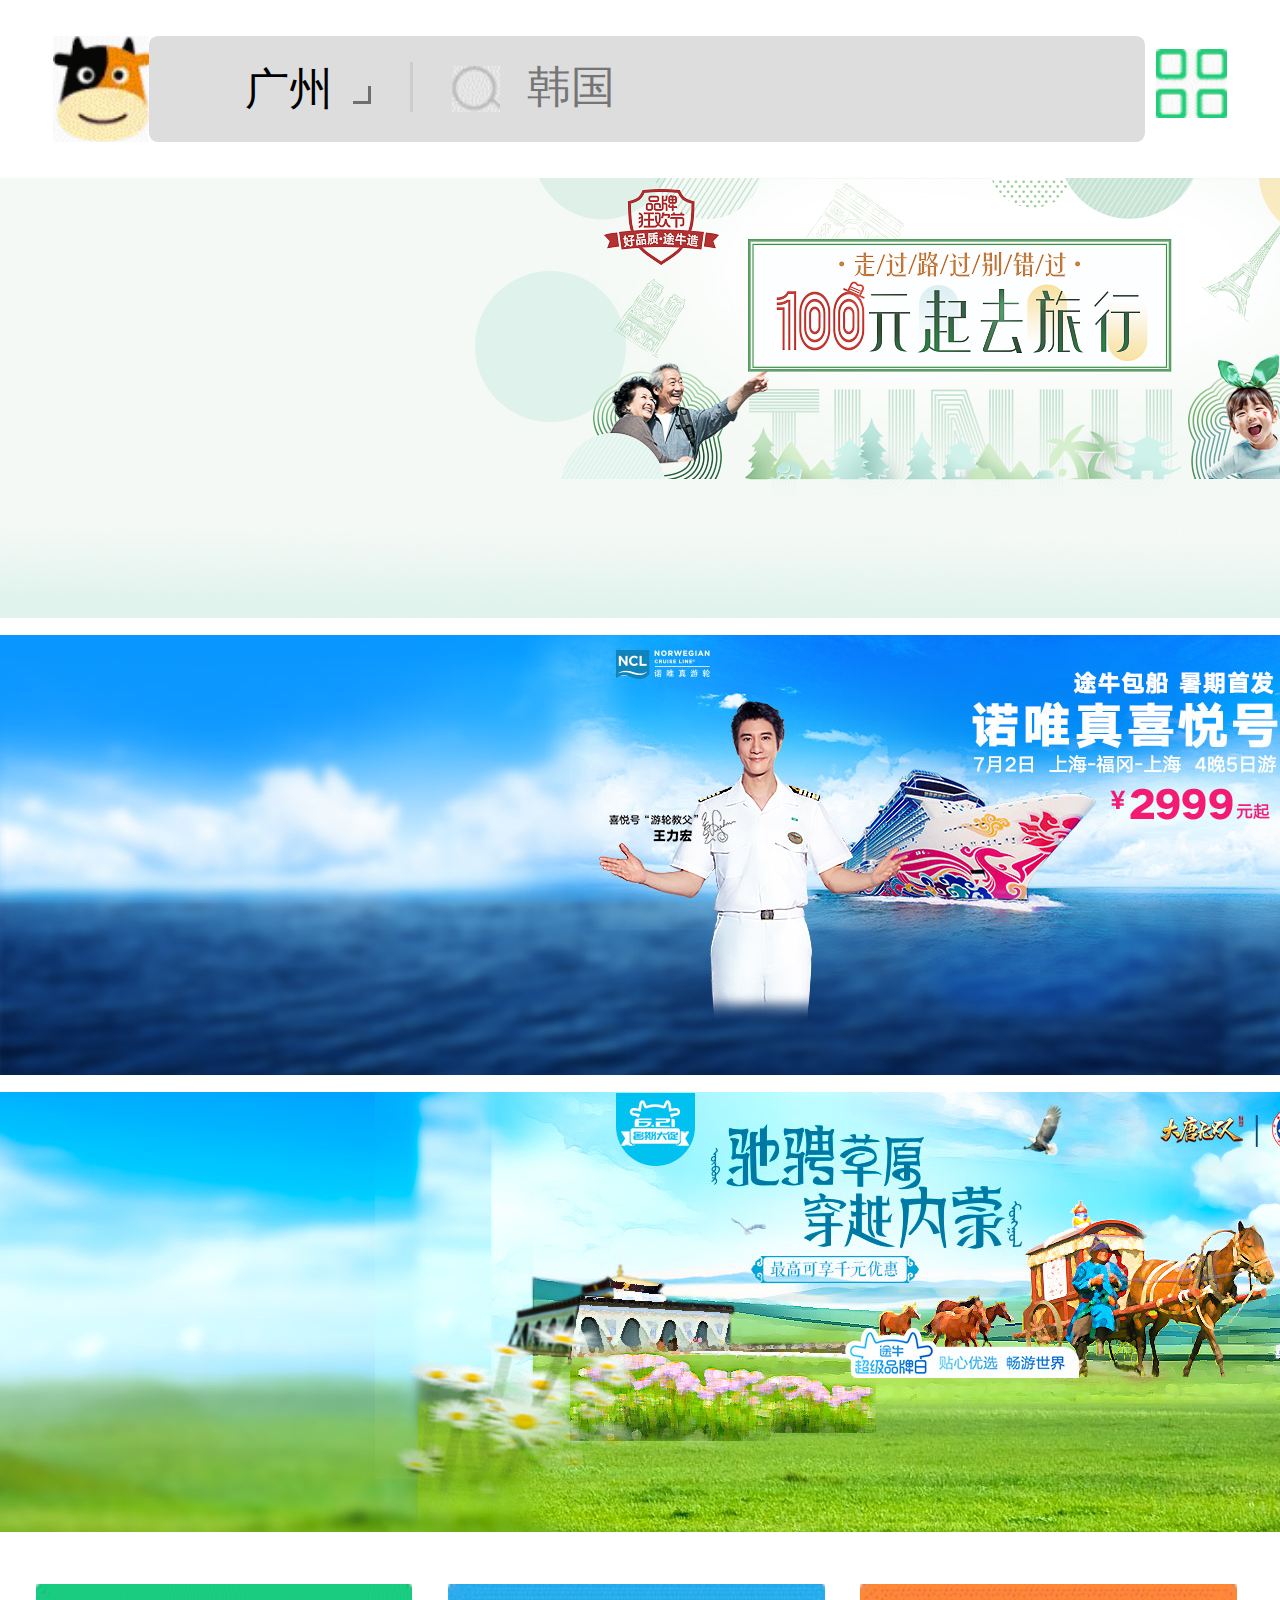
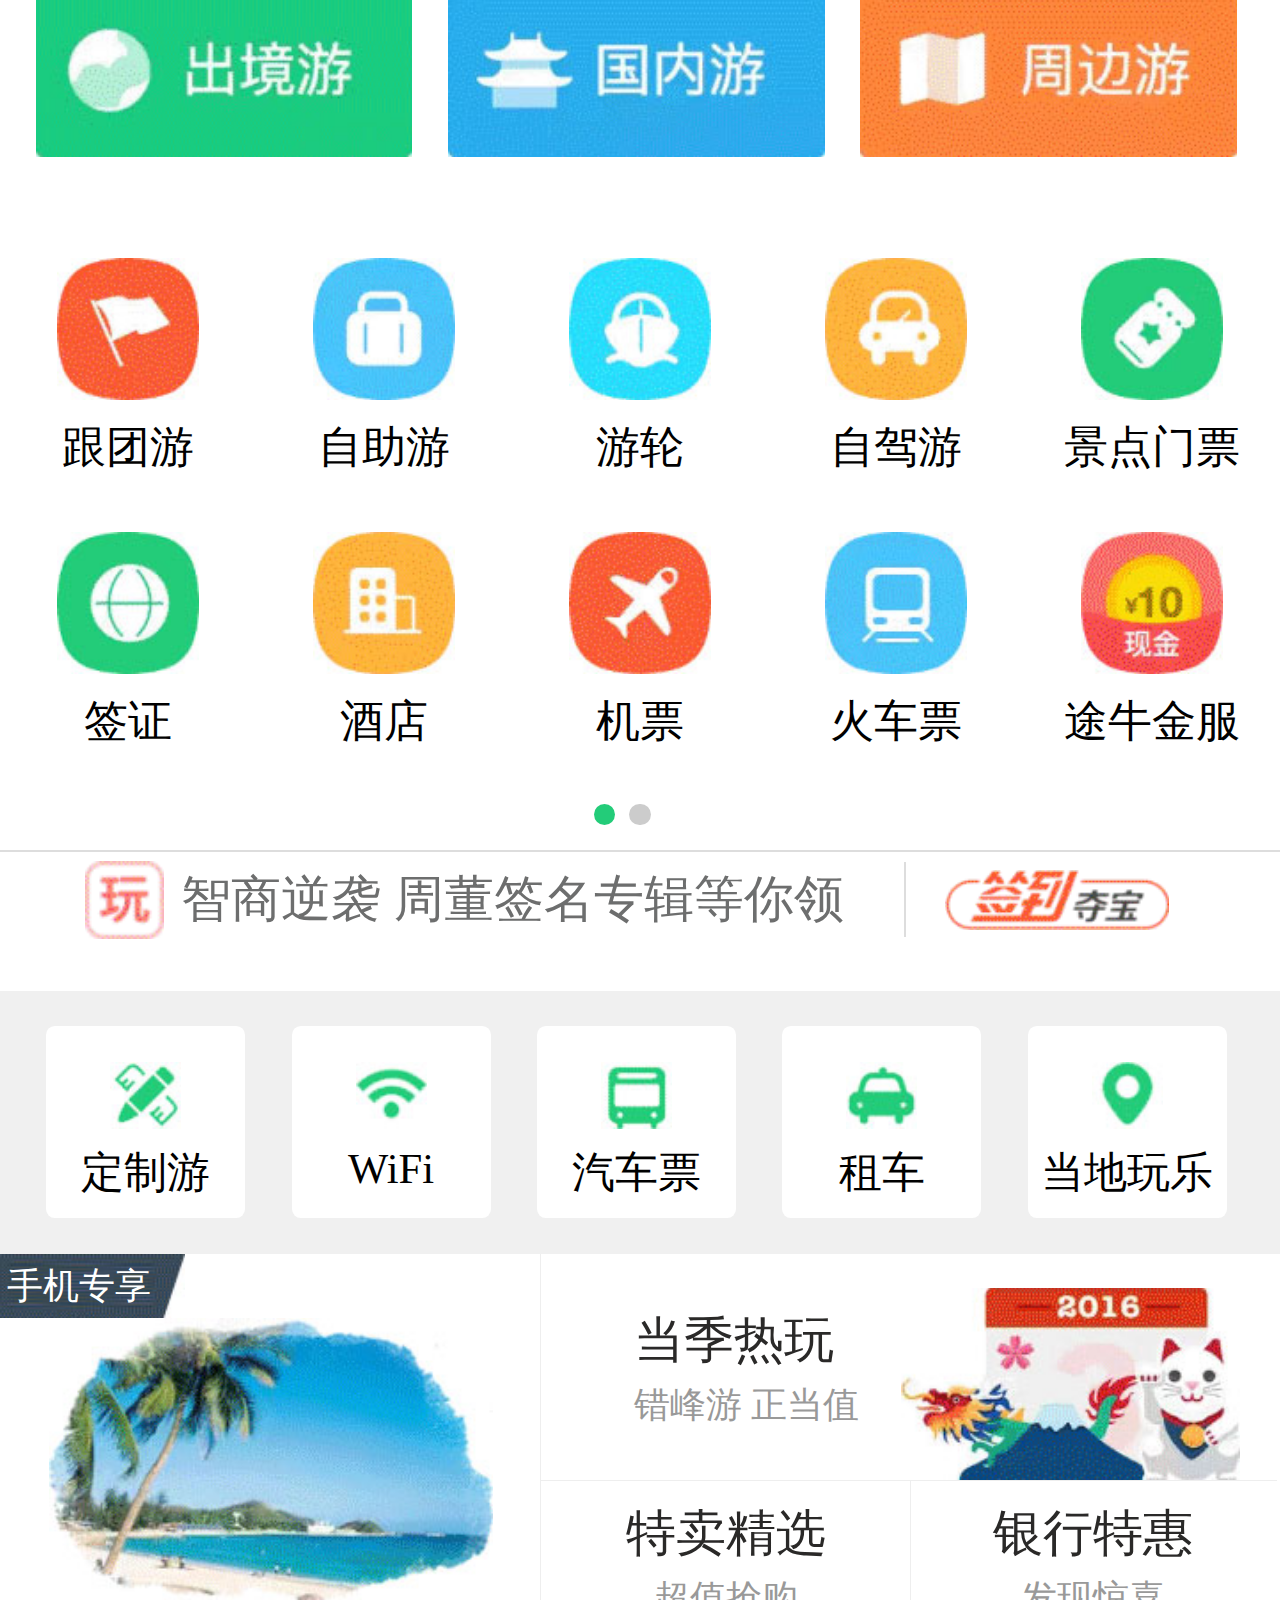
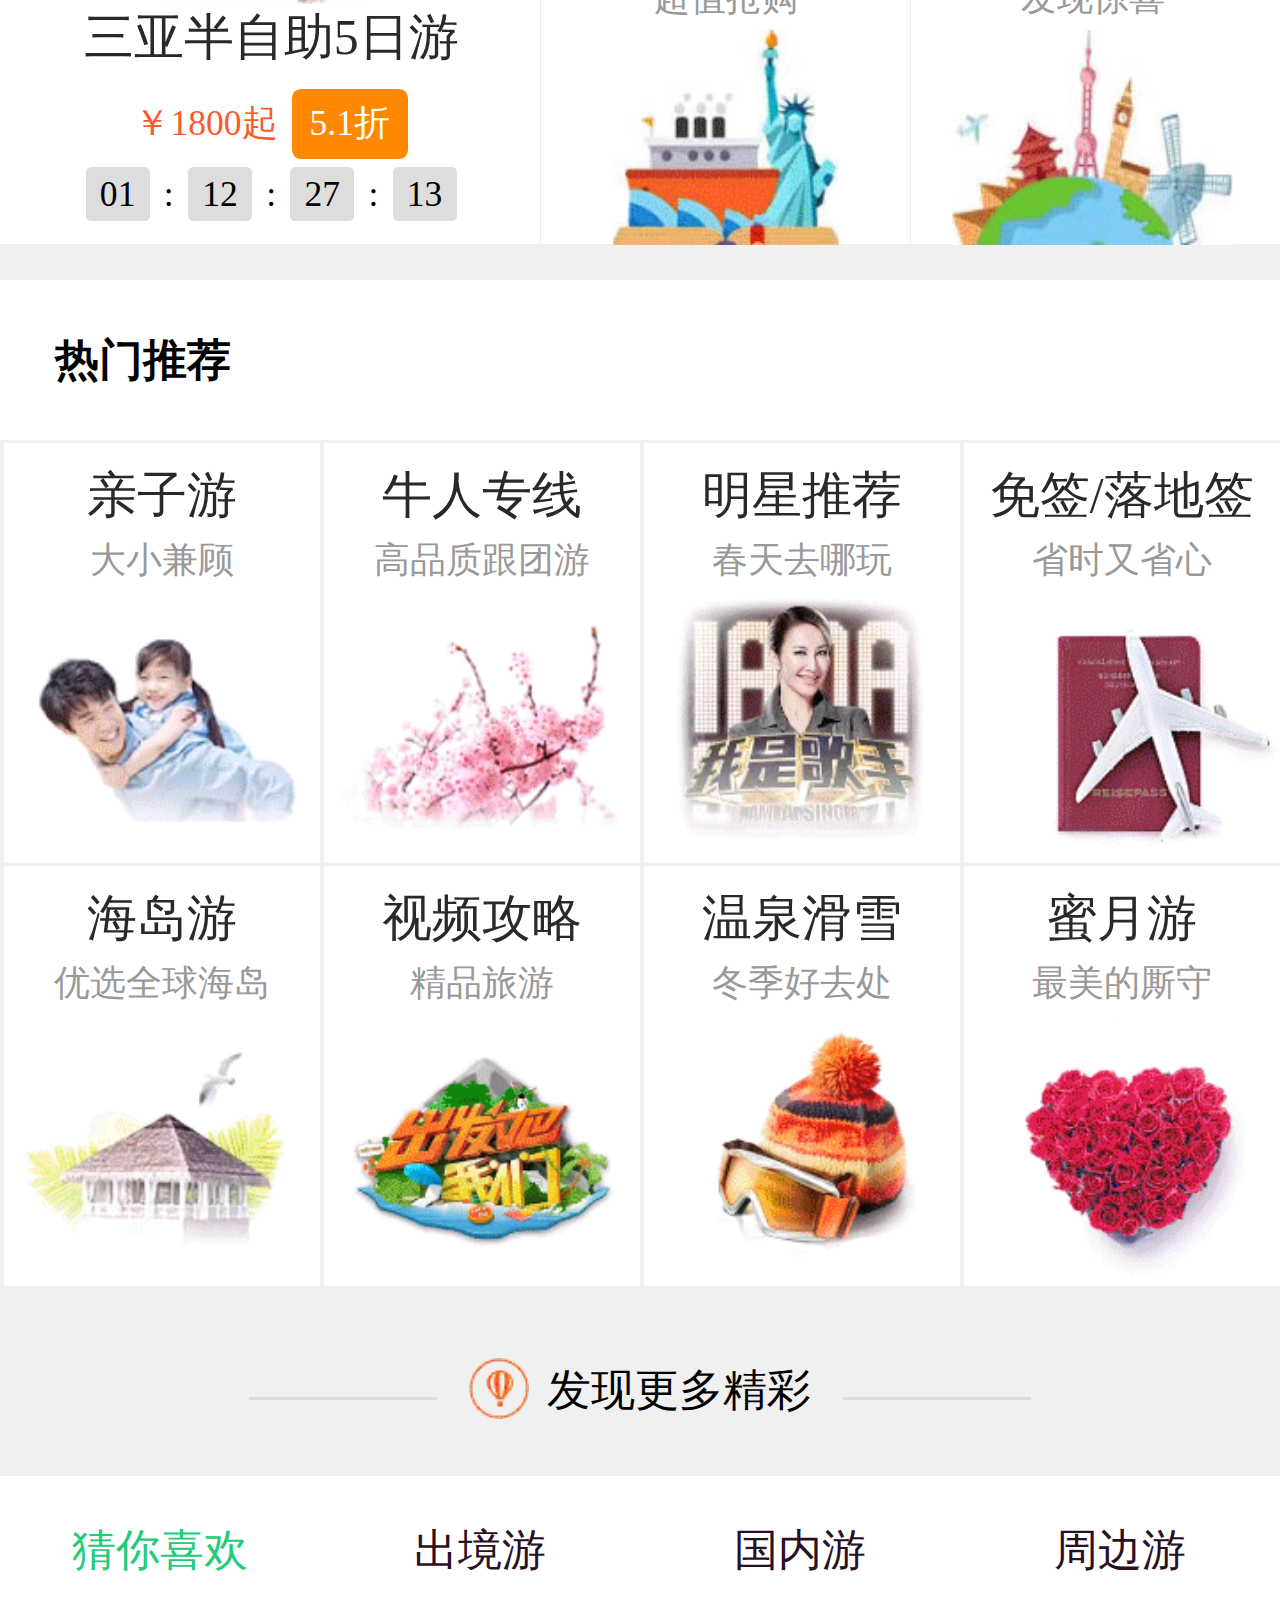
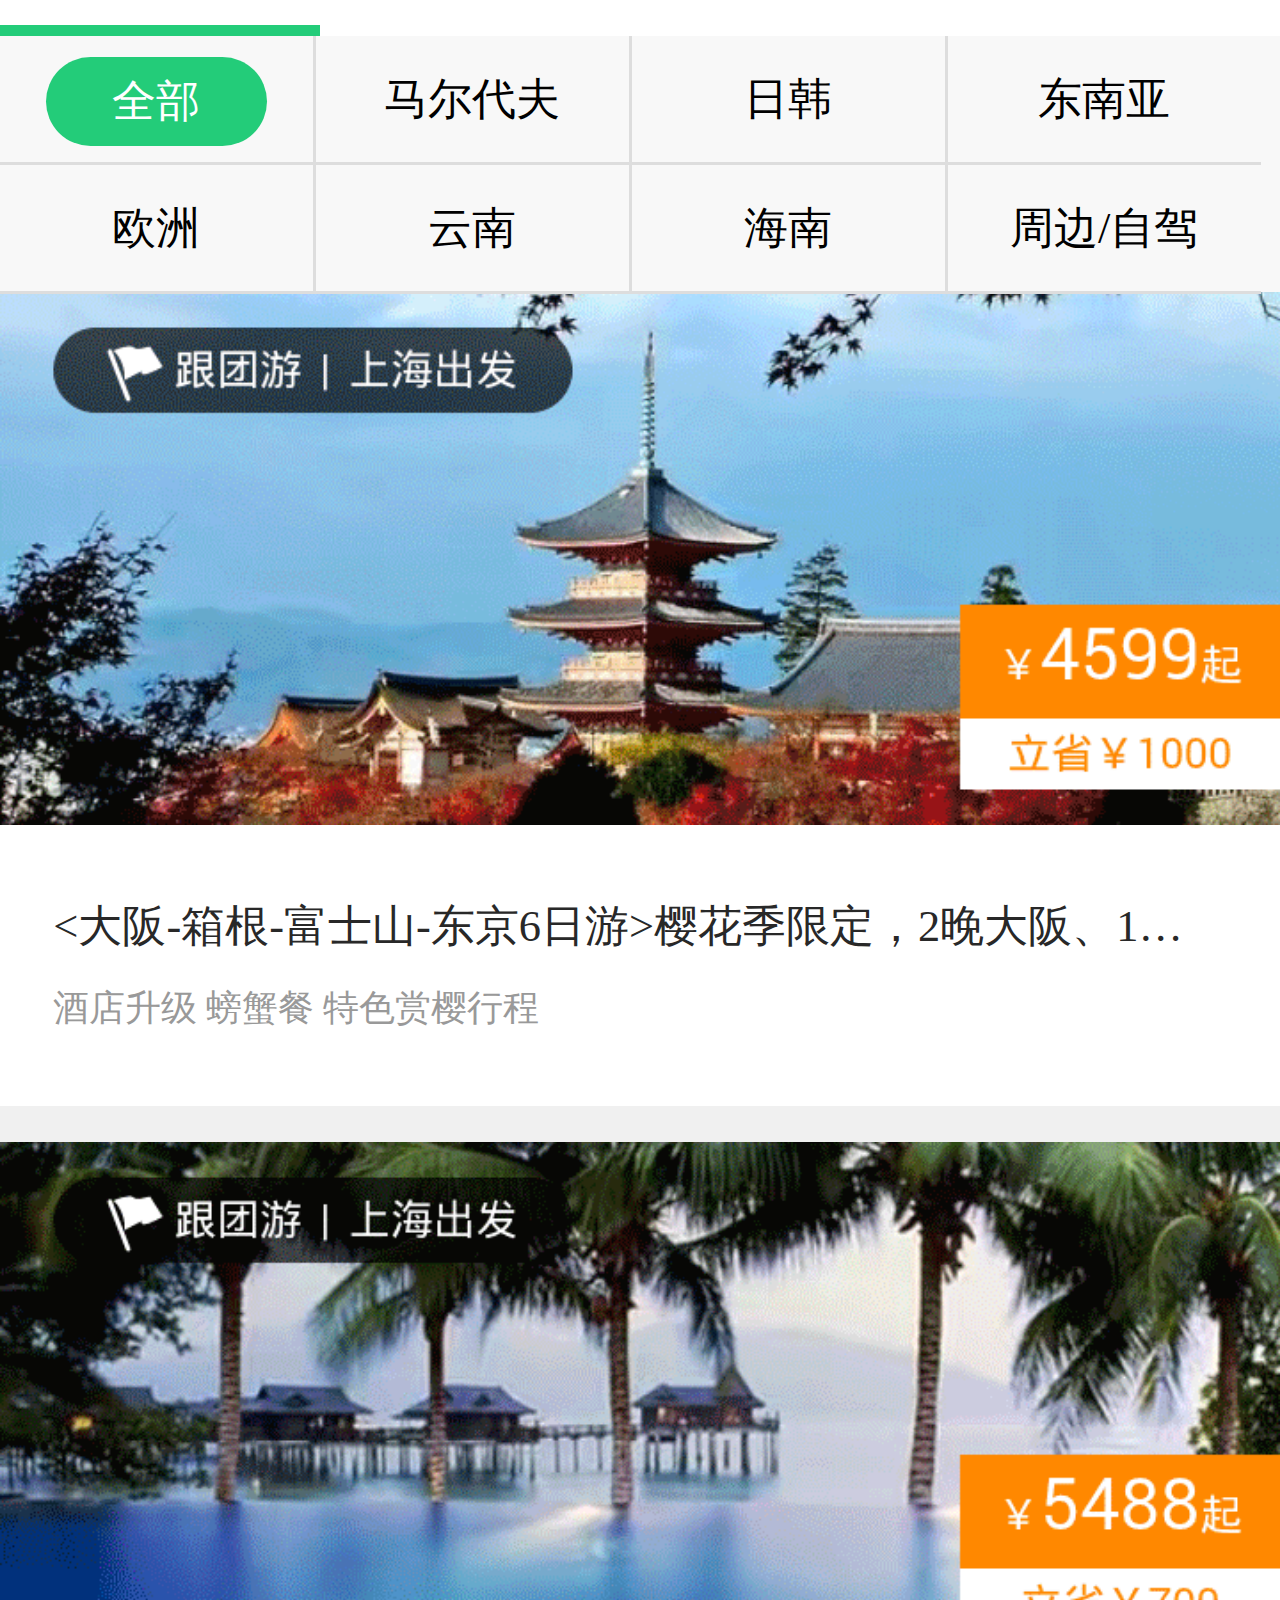
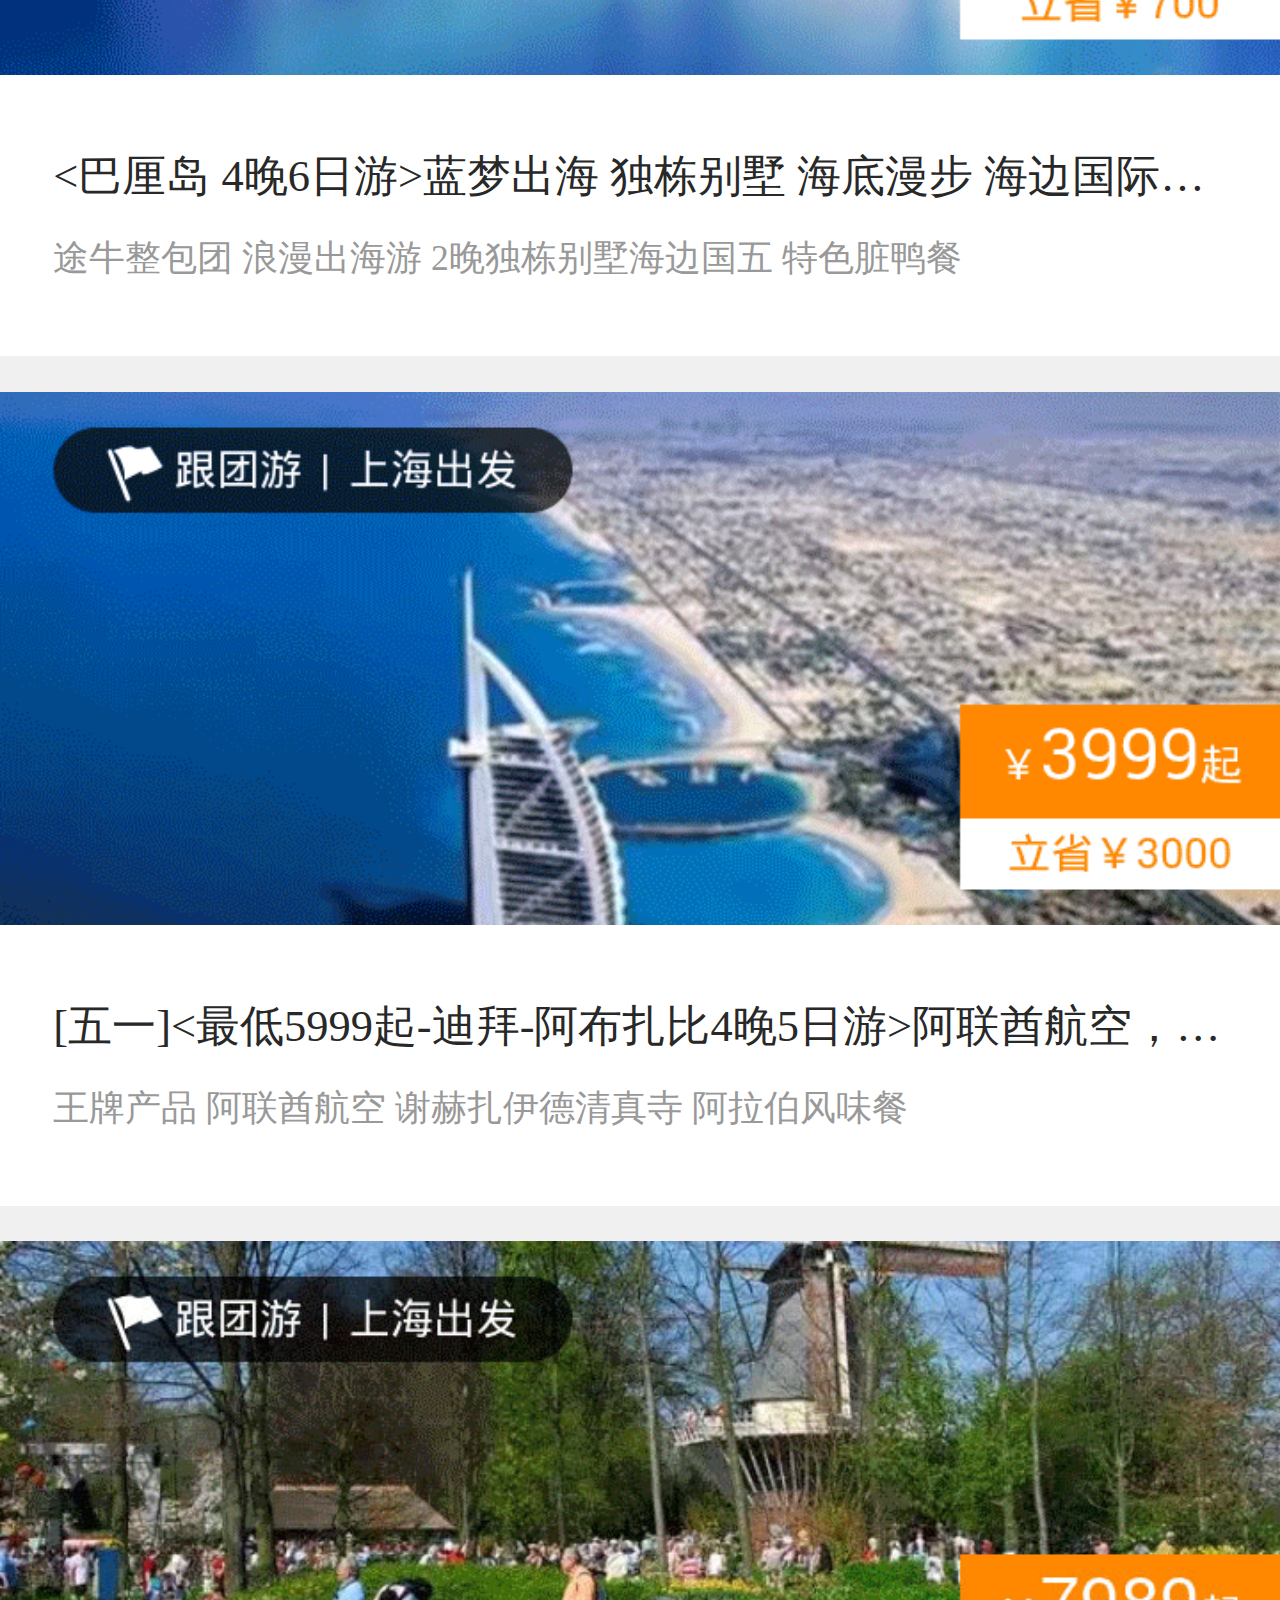
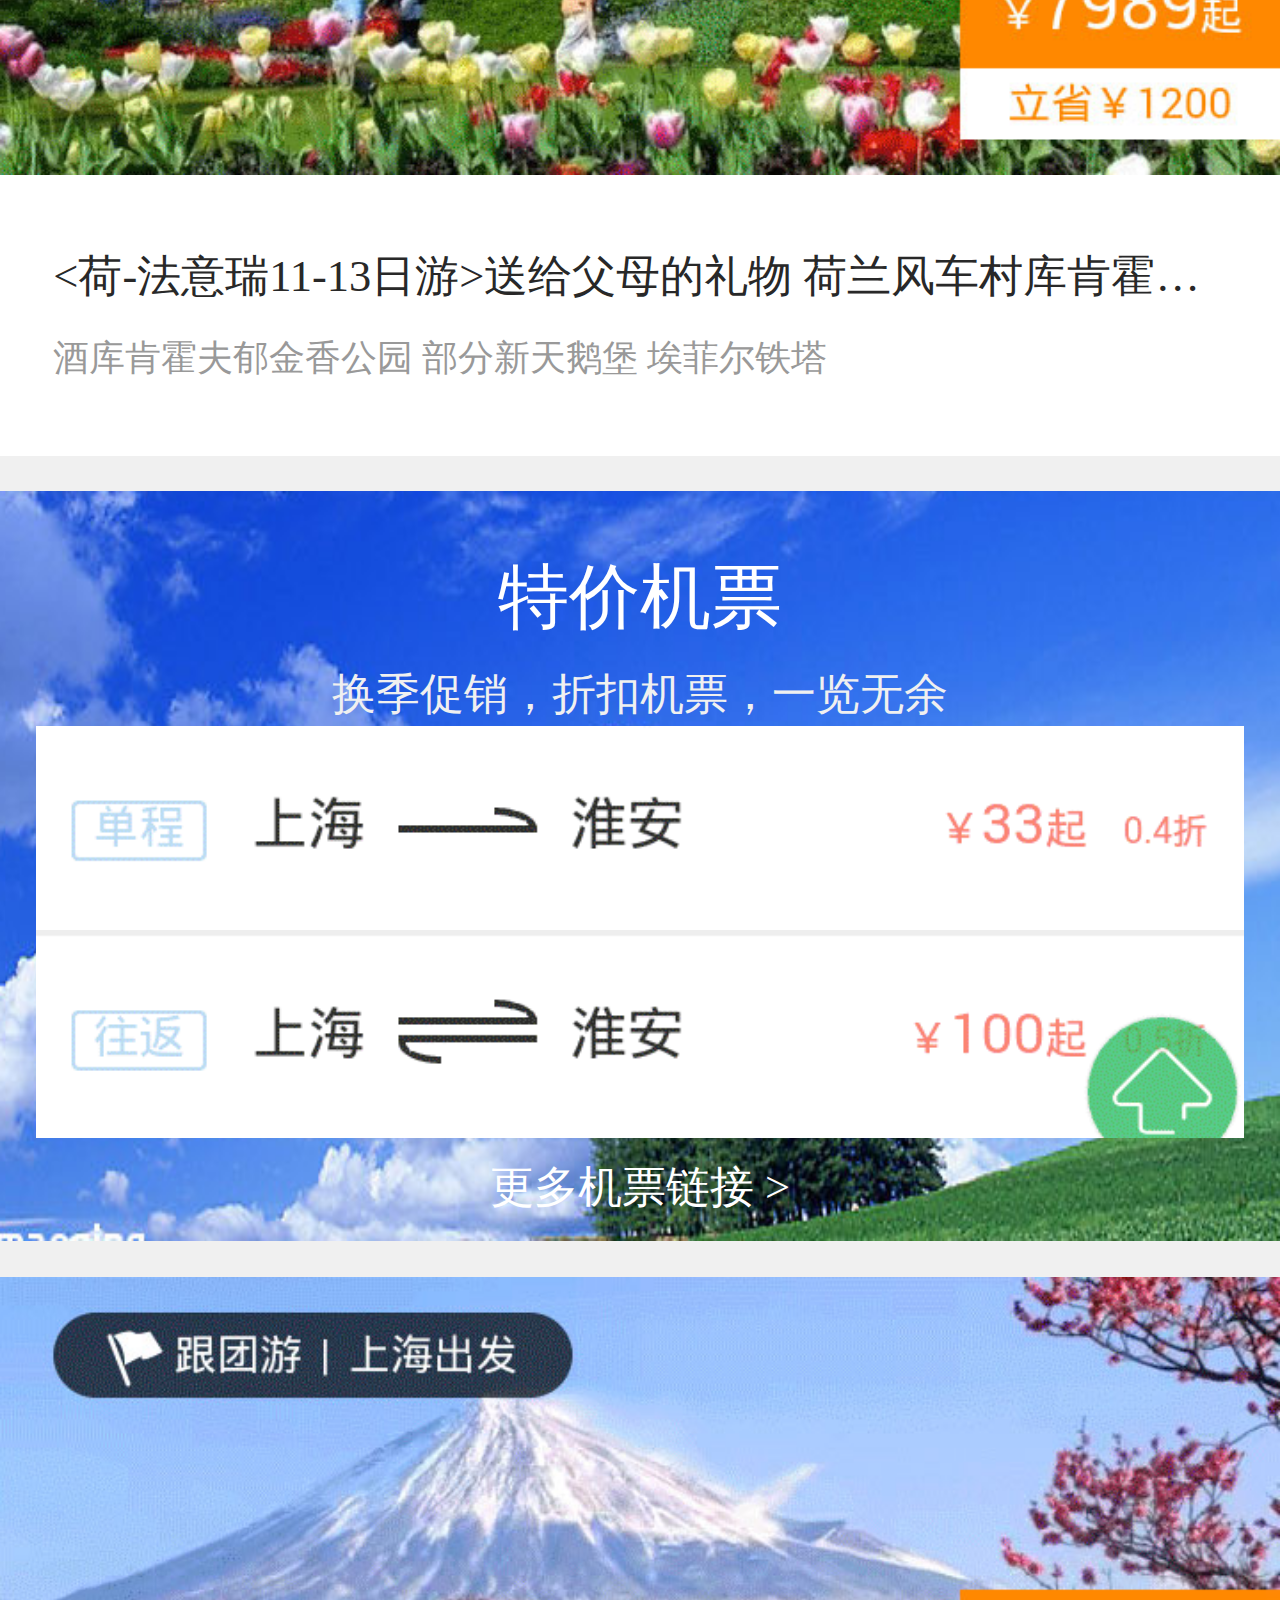
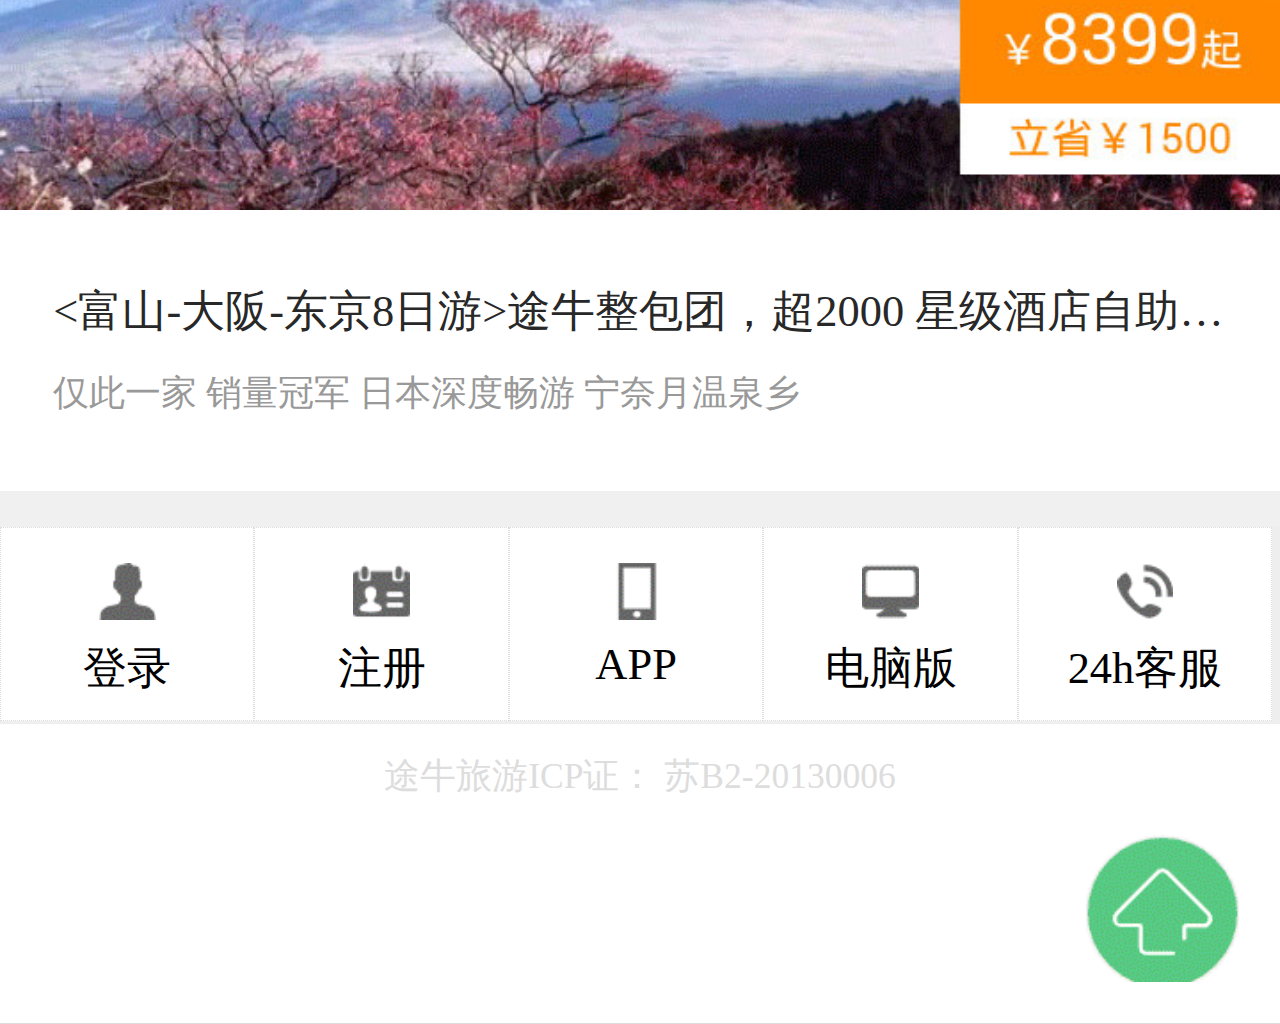
<file: tuniu/cattle.html>
<!DOCTYPE html>
<html>
	<head>
		<meta charset="utf-8" />
		<title>Way cattle</title>
		<link rel="stylesheet" type="text/css" href="css/cattle.css"/>
		<script src="js/tools.js" type="text/javascript" charset="utf-8"></script>
		<script src="js/js.js" type="text/javascript" charset="utf-8"></script>
	</head>
	<body>
		
		<!--头部-->
		<div class="header">
			<div class="header_logo"><img src="img/img1.png"/></div>
			<div class="header_search"><span>广州<a></a></span><img src="img/img1-2.png"/><input type="text" name="" id="" value="" placeholder="韩国"/></div>
			<div class="header_menu"><img src="img/img2.png"/></div>
		</div>
		
		<!--轮播-->
		<div class="shuffl" id="banner">
			<ul>
				<li><img src="img/shuffl1.jpeg"/></li>
				<li><img src="img/shuffl2.jpeg"/></li>
				<li><img src="img/shuffl3.jpeg"/></li>
			</ul>
			<div class="dot">
				<span class="active"></span>
				<span></span>
				<span></span>
			</div>
		</div>
		
		<!--方式-->
		<div class="way">
			<ul>
				<li><img src="img/model_01.jpg"/></li>
				<li><img src="img/model_02.jpg"/></li>
				<li><img src="img/model_03.jpg"/></li>
			</ul>
		</div>
		
		<!--模式-->
		<div class="model">
			<ul>
				<li><img src="img/activity_1.jpg"/><span>跟团游</span></li>
				<li><img src="img/activity_2.jpg"/><span>自助游</span></li>
				<li><img src="img/activity_3.jpg"/><span>游轮</span></li>
				<li><img src="img/activity_4.jpg"/><span>自驾游</span></li>
				<li><img src="img/activity_5.jpg"/><span>景点门票</span></li>
				<li><img src="img/activity_1.jpg"/><span>跟团游</span></li>
				<li><img src="img/activity_2.jpg"/><span>自助游</span></li>
				<li><img src="img/activity_3.jpg"/><span>游轮</span></li>
				<li><img src="img/activity_4.jpg"/><span>自驾游</span></li>
				<li><img src="img/activity_5.jpg"/><span>景点门票</span></li>
				<li><img src="img/activity_6.jpg"/><span>签证</span></li>
				<li><img src="img/activity_7.jpg"/><span>酒店</span></li>
				<li><img src="img/activity_8.jpg"/><span>机票</span></li>
				<li><img src="img/activity_9.jpg"/><span>火车票</span></li>
				<li><img src="img/activity_10.jpg"/><span>途牛金服</span></li>
				<li><img src="img/activity_6.jpg"/><span>签证</span></li>
				<li><img src="img/activity_7.jpg"/><span>酒店</span></li>
				<li><img src="img/activity_8.jpg"/><span>机票</span></li>
				<li><img src="img/activity_9.jpg"/><span>火车票</span></li>
				<li><img src="img/activity_10.jpg"/><span>途牛金服</span></li>
			</ul>
			<div class="dot">
				<span class="active"></span>
				<span></span>
			</div>
		</div>
		
		<!--签到-->
		<div class="signin">
			<div class="sigone"><img src="img/img5_01.png"/></div>
			<span class="sigtwo">智商逆袭 周董签名专辑等你领</span>
			<div class="sigthree"><img src="img/img5_03.png"/></div>
		</div>
		
		<!--服务-->
		<ul class="service">
			<li><p><img src="img/service_1.jpg"/></p><span>定制游</span></li>
			<li><p><img src="img/service_2.jpg"/></p><span>WiFi</span></li>
			<li><p><img src="img/service_3.jpg"/></p><span>汽车票</span></li>
			<li><p><img src="img/service_4.jpg"/></p><span>租车</span></li>
			<li><p><img src="img/service_5.jpg"/></p><span>当地玩乐</span></li>
		</ul>
		
		<!--景点-->
		<div class="attractions">
			<div class="attr_left">
				<div class="attr_left_1"><img src="img/attractions_1.jpg"/><span>手机专享</span></div>
				<div class="attr_left_2"><img src="img/attractions_2.jpg"/></div>
				<div class="attr_left_3">
					<p class="p1">三亚半自助5日游</p>
					<span class="s1">￥1800起</span><span class="s2">5.1折</span>
					<p class="p2"><span>01</span><a>:</a><span>12</span><a>:</a><span>27</span><a>:</a><span>13</span></p>
				</div>
			</div>
			<div class="attr_right">
				<ul>
					<li>
						<div class="attr_right_1"><a class="aa">当季热玩</a><span class="ss">错峰游 正当值</span></div>
						<div class="attr_right_2"><img src="img/attractions_4.jpg"/></div>
					</li>
					<li>
						<a class="aa">特卖精选</a><span class="ss">超值抢购</span>
						<img src="img/attractions_3.jpg"/>
					</li>
					<li>
						<a class="aa">银行特惠</a><span class="ss">发现惊喜</span>
						<img src="img/attractions_5.jpg"/>
					</li>
				</ul>
			</div>
		</div>
		
		<!--推荐-->
		<div class="recom">
			<div class="recom_t"><h4>热门推荐</h4></div>
			<ul>
				<li>
					<a class="aa">亲子游</a><span class="ss">大小兼顾</span>
					<img src="img/img7-1.png"/>
				</li>
				<li>
					<a class="aa">牛人专线</a><span class="ss">高品质跟团游</span>
					<img src="img/img7-2.png"/>
				</li>
				<li>
					<a class="aa">明星推荐</a><span class="ss">春天去哪玩</span>
					<img src="img/img7-3.png"/>
				</li>
				<li>
					<a class="aa">免签/落地签</a><span class="ss">省时又省心</span>
					<img src="img/img7-4.png"/>
				</li>
				<li>
					<a class="aa">海岛游</a><span class="ss">优选全球海岛</span>
					<img src="img/img7-5.png"/>
				</li>
				<li>
					<a class="aa">视频攻略</a><span class="ss">精品旅游</span>
					<img src="img/img7-6.png"/>
				</li>
				<li>
					<a class="aa">温泉滑雪</a><span class="ss">冬季好去处</span>
					<img src="img/img7-7.png"/>
				</li>
				<li>
					<a class="aa">蜜月游</a><span class="ss">最美的厮守</span>
					<img src="img/img7-8.png"/>
				</li>
			</ul>
			<div class="found">
				<div class="found_line marg"></div>
				<div class="found_mid"><img src="img/img8.png"/><span>发现更多精彩</span></div>
				<div class="found_line"></div>
			</div>
		</div>
		
		<!--喜欢-->
		<div class="like">
			<ul>
				<li class="listyle">猜你喜欢</li>
				<li>出境游</li>
				<li>国内游</li>
				<li>周边游</li>
			</ul>
			<p></p>
		</div>
		
		<!--地点-->
		<div class="place">
			<ul>
				<li ><span class="libackg">全部</span></li>
				<li><span>马尔代夫</span></li>
				<li><span>日韩</span></li>
				<li><span>东南亚</span></li>
				<li><span>欧洲</span></li>
				<li><span>云南</span></li>
				<li><span>海南</span></li>
				<li><span>周边/自驾</span></li>
			</ul>
		</div>
		
		<!--跟团-->
		<div class="wtg">
			<div class="beautiful">
				<div class="figure">
					<img src="img/wtg_1.png"/>
				</div>
				<div class="introduce">
					<p><大阪-箱根-富士山-东京6日游>樱花季限定，2晚大阪、1晚箱根、2晚东京酒店住宿，富士山观光、箱根泡温泉、都市购物血拼</p>
					<span>酒店升级 螃蟹餐 特色赏樱行程</span>
				</div>
			</div>
			<div class="beautiful">
				<div class="figure">
					<img src="img/wtg_2.png"/>
				</div>
				<div class="introduce">
					<p><巴厘岛 4晚6日游>蓝梦出海 独栋别墅 海底漫步 海边国际五星 阿勇河漂流 精油SPA 阿拉丽下午茶 纯玩无购物 </p>
					<span>途牛整包团 浪漫出海游 2晚独栋别墅海边国五 特色脏鸭餐</span>
				</div>
			</div>
			<div class="beautiful">
				<div class="figure">
					<img src="img/wtg_3.png"/>
				</div>
				<div class="introduce">
					<p>[五一]<最低5999起-迪拜-阿布扎比4晚5日游>阿联酋航空，A380直航 全程国际五星酒店 升级一晚八星皇宫酒店  送八星皇宫晚餐，水族馆入内参观</p>
					<span>王牌产品 阿联酋航空 谢赫扎伊德清真寺 阿拉伯风味餐</span>
				</div>
			</div>
			<div class="beautiful">
				<div class="figure">
					<img src="img/wtg_4.jpg"/>
				</div>
				<div class="introduce">
					<p><荷-法意瑞11-13日游>送给父母的礼物 荷兰风车村库肯霍夫郁金香花园 德国新天鹅堡 邮票王国列支敦士登 巴黎塞纳河餐厅</p>
					<span>酒库肯霍夫郁金香公园 部分新天鹅堡 埃菲尔铁塔</span>
				</div>
			</div>
		</div>
		
		<!--机票-->
		<div class="ticket  bg-blur">
			<div class="tick_cont">
				<p>特价机票</p>
				<span>换季促销，折扣机票，一览无余</span>
				<ul>
					<li></li>
					<li></li>
				</ul>
				<a>更多机票链接 ></a>
			</div>
		</div>
		
		<div class="tourism">
			<div class="beautiful">
				<div class="figure">
					<img src="img/tourism.jpg"/>
				</div>
				<div class="introduce">
					<p><富山-大阪-东京8日游>途牛整包团，超2000 星级酒店自助餐，限定赏花海，温泉泡汤，温泉料理</p>
					<span>仅此一家 销量冠军 日本深度畅游 宁奈月温泉乡</span>
				</div>
			</div>
		</div>
		
		<!--注册-->
		<ul class="registered">
			<li>
				<p class="regi_1"></p>
				<span>登录</span>
			</li>
			<li>
				<p class="regi_2"></p>
				<span>注册</span>
			</li>
			<li>
				<p class="regi_3"></p>
				<span>APP</span>
			</li>
			<li>
				<p class="regi_4"></p>
				<span>电脑版</span>
			</li>
			<li>
				<p class="regi_5"></p>
				<span>24h客服</span>
			</li>
		</ul>
		
		<!--结尾-->
		<div class="end">
			<span>途牛旅游ICP证： 苏B2-20130006</span>
			<a href="#"></a>
		</div>
		
	</body>
</html>
</file>
<file: css/style.css>
/*--
Author: W3layouts
Author URL: http://w3layouts.com
License: Creative Commons Attribution 3.0 Unported
License URL: http://creativecommons.org/licenses/by/3.0/
--*/
html, body{
    /*font-family: 'Open Sans', sans-serif;*/
    font-family: "微软雅黑",sans-serif;
    font-size: 100%;
  	background: #FFf;
}
body a{
	transition:0.5s all;
	-webkit-transition:0.5s all;
	-moz-transition:0.5s all;
	-o-transition:0.5s all;
	-ms-transition:0.5s all;
}
body h1,h2,h3,h4,h5,h6{
	    font-family: 'Asap', sans-serif;
}
/*-- header --*/
#home {
    background: url(../images/header-bg.jpg) no-repeat center top;
    background-size: cover;
    -webkit-background-size: cover;
    -moz-background-size: cover;
    -o-background-size: cover;
    -ms-background-size: cover;
    min-height:650px;
	position: relative;
}
.top-header {
	padding: 2em 0;
}
.logo h1 {
    margin: 0;
    text-transform: uppercase;
    font-weight: bold;
     color:#fff;
}
.logo h1 a{
	text-decoration:none;
	 color:#fff;
}
.logo span {
    border: 7px solid #00a78e;
    padding: 0px 14px;
    font-size: 1.2em;
    color: #fff;
}
.logo{
	float:left;
}
.navigation-right{
	float:right;
}
.navigation-right ul li{
	display:inline-block;
}
.navigation-right ul li a{
	color:#fff;
    font-size:1em;
    text-decoration: none;
    padding: 10px 0;
	text-transform:uppercase;
    font-family: 'Open Sans', sans-serif;
}
.navigation-right ul li.active a{
	    color: #00a78e;
}
span.menu{
	display:none;
}
/*-- nav-hover --*/
.link-effect-3 a {
	padding: 10px 0;
	margin: 0 12px;
	color: #797878;
	text-shadow: none;
	position: relative;  
    font-family: 'Open Sans', sans-serif;
}
.link-effect-3 a::before {
	position: absolute;
	top: 0;
	left: 0;
	overflow: hidden;
	padding: 10px 0;
	max-width: 0;
	border-bottom: 3px solid #00a78e;
    color: #00a78e;
	content: attr(data-hover);
	-webkit-transition: max-width 0.5s;
	-moz-transition: max-width 0.5s;
	transition: max-width 0.5s;
}
.link-effect-3 a:hover::before {
	max-width: 100%;
}
/*--banner-info--*/
.banner-info {
    background:rgba(23, 20, 20, 0.58);
    margin-top: 4em;
}
.header-left {
    padding: 3em;
}
.header-right {
    padding: 3em;
}
ul.address-text {
    padding: 0;
}
ul.address {
    padding: 0;
}
.header-left img {
    width: 100%;
     margin-top: 19px;
}
.header-right {
    padding-left: 3em;
}
.header-right h1 {
    font-size: 2.5em;
    color: #fff;
    margin: 0.5em 0 0;
    font-weight: bold;
}
.header-right h1 {
    font-size: 1.2em;
    color: #FFF;
    background: #00a78e;
    display: inline-block;
    padding: .5em 1.5em;
    position: relative;
	    box-shadow: 0 8px 17px 0 rgba(0,0,0,0.2),0 6px 20px 0 rgba(0,0,0,0.19);
}
.header-right h1:before {
       width: 0;
    height: 0;
    position: absolute;
    content: '';
    bottom: -9px;
    left: 12px;
    border-style: solid;
    border-width: 14px 11px 0 12px;
    border-color: #00a78e transparent transparent transparent;
}
.service-head h4 {
    font-size: 1.2em;
    color: #FFF;
    background: #00a78e;
    display: inline-block;
    padding: .5em 1.5em;
    position: relative;
	    box-shadow: 0 8px 17px 0 rgba(0,0,0,0.2),0 6px 20px 0 rgba(0,0,0,0.19);
}
.service-head h4:before {
    width: 0;
    height: 0;
    position: absolute;
    content: '';
    bottom: -9px;
    left: 12px;
    border-style: solid;
    border-width: 14px 11px 0 12px;
    border-color: #00a78e transparent transparent transparent;
	
}
.header-right h6 {
       font-size: 1em;
    color: #C7C7C7;
    margin-top: 0.8em;
    letter-spacing: 3px;
    text-transform: uppercase;
}
ul.address {
    margin-top: 2em;
    border-top: 1px solid #AFAFAF;
    padding-top: 0.5em;
}
ul.address li {
    display: block;
}
ul.address li ul.address-text li {
    display: inline-block;
    font-size: 1em;
    color: #fff;
    margin-top: 1em;
	font-weight: 400;
}
ul.address li ul.address-text li:nth-child(1){
	width: 20%;
}
ul.address li ul.address-text li a {
    color: #fff;
	text-decoration:none;
}
ul.address li ul.address-text li a:hover{
        color: #00a78e;
}
ul.address-text b {
    color:#fff;
}
/*--social-icons--*/
ul.social-icons{
	    display: block;
    padding: 0;
    background:#00a78e;
    padding:1.3em 0;
    text-align: center;
	margin:0;
}
.social-icons li {
    display: inline-block;
    margin-right: 1%;
}
.social-icons li a{  
    background: url(../images/social-icons2.png) no-repeat 3px 3px;
    display: block;
    height: 32px;
    width: 32px;
	margin-right: 1em;
	-webkit-transition: .5s all;
    transition: .5s all;
    -moz-transition: .5s all;
}
.social-icons li a:before {
	content: '';
    display: block;
    height: 32px;
    width: 32px;
       border: 2px solid #fff;
	-webkit-transform: rotate(45deg);
	transform: rotate(45deg);
	-moz-transform: rotate(45deg);
	-o-transform: rotate(45deg);
	-ms-transform: rotate(45deg); 
    box-shadow: 0 8px 17px 0 rgba(0,0,0,0.2),0 6px 20px 0 rgba(0,0,0,0.19);	
}
.social-icons li a.fb{
	background-position: 3px -30px;
}
.social-icons li a.in{
      background-position: 3px -62px;
}
.social-icons li a.dott {
background-position: 3px -94px;
}
.social-icons li a:hover::before {
    border-color: #00a78e;
	    box-shadow: 0 8px 17px 0 rgba(0,0,0,0.2),0 6px 20px 0 rgba(0,0,0,0.19);
}
/*-- wellcome-note --*/
.welcome-note{
	margin:3em 0;
}
.note{
	
}
.note h1{
	color:#FFF;
	font-size:2.5em;
	font-weight:400;
}
.note h1 span{
	font-weight:700;
}
/*-- /blogs --*/
.news-text {
    float: right;
    padding: 3.38em 2em;
    background: #f4f4f4;
}
.news-img {
    float: left;
    position: relative;
    padding: 0;
}
.news-text.two {
    float:left;
}
.news-img img,.news-img.two  img{
    width: 100%;
}
.news-img.two {
    float:right;
}
.news-text h3   {
    font-size: 1.4em;
    color: #333333;
    text-transform: uppercase;
        margin-bottom: 1em;
		font-weight:bold;
}
.news-text p {
    font-size: 0.9em;
    line-height: 1.9em;
    margin: 1em 0 2em 0;
    color: #777;
}
.news-text h3  a,ul.news li:hover  i{
	 color:#00a78e;
	 text-decoration:none;
}
ul.news li {
    display: inline-block;
       margin-right: 1em;
}
ul.news li i {
    margin-right: 4px;
}
ul.news li a{
    font-size: 0.9em;
    color: #777;
}
ul.news li i{
	color:#333;
}
a.read {
    padding: 0.5em 1.5em;
    font-size: 1em;
    color: #00a78e;
    border: 2px solid #00a78e;
    text-decoration: none;
    border-radius: 1.5em;
    -webkit-border-radius: 1.5em;
    -moz-border-radius: 1.5em;
    -o-border-radius: 1.5em;
    -ms-border-radius: 1.5em;
}
a.read:hover {
	background:#00a78e;
	color:#fff;
}
ul.news {
    padding: 0;
}
.news-grid {
    margin: 2em 0;
}
.news-grid:hover{
		transition:0.5s all;
	-webkit-transition:0.5s all;
	-moz-transition:0.5s all;
	-o-transition:0.5s all;
	-ms-transition:0.5s all;
   box-shadow: 0 8px 17px 0 rgba(0,0,0,0.2),0 6px 20px 0 rgba(0,0,0,0.19);
   -webkit-box-shadow: 0 8px 17px 0 rgba(0,0,0,0.2),0 6px 20px 0 rgba(0,0,0,0.19);
   -moz-box-shadow: 0 8px 17px 0 rgba(0,0,0,0.2),0 6px 20px 0 rgba(0,0,0,0.19);
   -o-box-shadow: 0 8px 17px 0 rgba(0,0,0,0.2),0 6px 20px 0 rgba(0,0,0,0.19);
}
.blog {
    padding:5em 0;
}
.about-inner p {
    color: #777;
    line-height: 1.8em;
    font-size:0.9em;
}
h4.tittle  {
    color: #00a78e;
    text-decoration: none;
    font-size: 1.4em;
    margin: 1em 0 0.5em 0;
    text-transform: uppercase;
    font-weight: bold;
}
.modal-dialog.about {
    width: 757px;
    margin:3.5em auto 0;
}
.modal-content.about {
    background-color: #fff;
    border-radius: 0px!important;
}
.modal-body {
    position: relative;
    padding: 20px;
    text-align: center;
}
/*-- about-us --*/
span.border {
    width: 18%;
    background: #8C8989;
    height: 1px;
    display: block;
    margin-top: 26px;
    position: relative;
    margin: 23px auto 0px;
}
 span.border:after {
       content: ' ';
    position: absolute;
    background: #00a78e;
    height: 7px;
    display: block;
    width: 73px;
    top: -4px;
    left: 103px;
}
span.border.one:after {
    content: ' ';
    position: absolute;
    background: #00a78e;
    height: 7px;
    display: block;
    width: 73px;
    top: -4px;
    left: 64px;
}
.about-left-grid h3{
	font-size:2.5em;
	color:#FFF;
}
.about-left-grid{
	width:70%;
	float:right;
    margin-right: 10em;
	min-height:433px;
}
.about-left-grid h2{
	color:#191919;
	font-size:2em;
}
.about-left-grid h2 span{
	font-weight:700;
}
.about-left-grid p{
    color: #666666;
    font-size:1em;
    line-height: 2em;
    margin-top: 1.5em;
} 
.about-left-grid ul{
	margin:3em 0 0 0;
	padding:0;
}
.about-left-grid ul li{
	display:inline-block;
}
.about-left-grid ul li:nth-child(1){
	margin-right: 0.2em;
}
.about-left {
      padding: 4.5em 0 4.7em 0;
    float: right;
    background: #f4f4f4;
}
.about-left-grid ul li a {
       padding: 0.6em 2em;
    font-size: 1.2em;
    color: #00a78e;
    border: 2px solid #00a78e;
    text-decoration: none;
    border-radius: 1.5em;
    -webkit-border-radius: 1.5em;
    -moz-border-radius: 1.5em;
    -o-border-radius: 1.5em;
    -ms-border-radius: 1.5em;
}
.about-left-grid ul li a:hover{
	background:#00a78e;
	color:#FFF;
	border-radius:1.5em;
	-webkit-border-radius:1.5em;
	-moz-border-radius:1.5em;
	-o-border-radius:1.5em;
	-ms-border-radius:1.5em;
}
.about-right{
	    float: left;
	padding:0;
	background:url(../images/about-pic.jpg) no-repeat 0px 0px;
	min-height:580px;
	background-size: cover;
   -o-background-size: cover;
   -webkit-background-size: cover;
   -moz-background-size: cover;
   -ms-background-size: cover;
}
/*-- services --*/
.service-head h3{
	color: #1b242f;
    font-size: 2em;
    font-weight:300;
     font-family: 'Open Sans', sans-serif;
    margin: 0;
    padding: 0 0 0.2em 0;
}
.service-head h3 span{
	font-weight:700;
 font-family: 'Asap', sans-serif;
}
.wthree_about_left,.wthree_about_right{
	padding:0;
}
.wthree_about_right{
	background:#f5f5f5;
	padding:3.27em 8em;
}
.wthree_about_right h3{
	text-align:left;
}
.wthree_about_right h3 span:before,.wthree_about_right h3 span:after{
	content: '';
    position: absolute;
    bottom: 0%;
}
.wthree_about_right h3 span:before{
	left:0%;
    width:30%;
	height: 1px;
	background: #212121;
}
.wthree_about_right h3 span:after{
	right:85.5%;
    width: 2%;
    background: #EE692D;
    height: 4px;
}
.wthree_about_right p{
	margin:2em 0 3em;
	color:#999;
	line-height:1.8em;
}
.wthree_about_right p i{
	display:block;
	margin:1em 0 0;
}
.wthree_about_right_grid_left{
	padding: 0;
}
.wthree_about_right_grid_left i{
	font-size: 1.7em;
	color:#00a78e;
	top:.8em;
}
.wthree_about_right_grid:hover .wthree_about_right_grid_left i{
	color:#fff;
}
.wthree_about_right_grid_right h4{
	text-transform: uppercase;
    font-size: 1.2em;
    color: #00a78e;
    font-weight: bold;
}
.wthree_about_right_grid_right p{
	    margin: 1em 0 0;
    color: #586371;
    line-height: 1.9em;
    font-size: 0.9em;
}
.wthree_about_right_grid_right {
    padding-right: 0;
}
.wthree_about_right_grid:nth-child(2) {
    margin-bottom: 2em;
}
/* Rectangle In */
.hvr-rectangle-in {
  display: inline-block;
  vertical-align: middle;
  -webkit-transform: translateZ(0);
  transform: translateZ(0);
  box-shadow: 0 0 1px rgba(0, 0, 0, 0);
  -webkit-backface-visibility: hidden;
  backface-visibility: hidden;
  -moz-osx-font-smoothing: grayscale;
  position: relative;
  background:#00a78e;
  -webkit-transition-property: color;
  transition-property: color;
  -webkit-transition-duration: 0.3s;
  transition-duration: 0.3s;
  width: 70px;
    height: 70px;
    text-align: center;
	    border-radius: 50%;
}
.hvr-rectangle-in:before {
  content: "";
  position: absolute;
  z-index: -1;
  top: 0;
  left: 0;
  right: 0;
  bottom: 0;
  background:#F5F5F5;
  -webkit-transform: scale(1);
  transform: scale(1);
  -webkit-transition-property: transform;
  transition-property: transform;
  -webkit-transition-duration: 0.3s;
  transition-duration: 0.3s;
  -webkit-transition-timing-function: ease-out;
  transition-timing-function: ease-out;
      border-radius: 50%;
}
.hvr-rectangle-in:hover, .hvr-rectangle-in:focus, .hvr-rectangle-in:active {
  color: white;
}
.hvr-rectangle-in:hover:before, .hvr-rectangle-in:focus:before, .hvr-rectangle-in:active:before,.wthree_about_right_grid:hover .hvr-rectangle-in:before,.agileits_services_grid:hover .hvr-rectangle-in:before{
  -webkit-transform: scale(0);
  transform: scale(0);
}
.wthree_about_right_grids {
     margin-top: 4em;
}
#services {
    padding: 5em 0;
    background: #1b242f;
}
.service-head.one h3{
	color:#fff;
}
/*-- clients --*/

#work {
    padding: 5em 0;
}
.timeline {
  list-style: none;
      padding: 10px 0 10px;
  position: relative;
}
.timeline:before {
      top: 0;
    bottom: 0;
    position: absolute;
    content: " ";
    width: 1px;
    background-color: #ccc;
       left: -9px;
    margin-right: -1.5px;
}

.timeline > li {
  margin-bottom:10px;
  position: relative;
}

.timeline > li:before,
.timeline > li:after {
  content: " ";
  display: table;
}

.timeline > li:after {
  clear: both;
}

.timeline > li > .timeline-panel {
  width: calc( 100% - 75px );
    float: right;
    border: 1px solid #d4d4d4;
     padding: 15px 15px;
    position: relative;
  -webkit-box-shadow: 0 1px 6px rgba(0, 0, 0, 0.175);
  box-shadow: 0 1px 6px rgba(0, 0, 0, 0.175);
      background: #fff;
	  border-bottom: 5px solid #00a78e;
}
h4.timeline-title a {
    margin: 0;
    padding: 5px 0;
    color:#333;
}
h4.timeline-title a:hover {
    color: #00C6D7;
}
.timeline-body p {
    font-size: 0.9em;
    margin: 0;
    padding: 0;
    color: #777;
    line-height: 1.9em;
}
.timeline > li > .timeline-panel:before {
  position: absolute;
  top: 18px;
  left: -15px;
  display: inline-block;
  border-top: 15px solid transparent;
  border-right: 15px solid #ccc;
  border-left: 0 solid #ccc;
  border-bottom: 15px solid transparent;
  content: " ";
}

.timeline > li > .timeline-panel:after {
  position: absolute;
  top:19px;
  left: -14px;
  display: inline-block;
  border-top: 14px solid transparent;
  border-right: 14px solid #fff;
  border-left: 0 solid #fff;
  border-bottom: 14px solid transparent;
  content: " ";
}

.timeline > li > .timeline-badge {
  color: #fff;
  width: 50px;
  height: 50px;
  line-height: 50px;
  font-size: 1.4em;
  text-align: center;
  position: absolute;
  top: 16px;
  left: -33px;
  margin-right: -25px;
  background-color: #999999;
  z-index: 100;
  border-top-right-radius: 50%;
  border-top-left-radius: 50%;
  border-bottom-right-radius: 50%;
  border-bottom-left-radius: 50%;
}

.timeline-badge.primary {
  background-color: #eb5424 !important;
}

.timeline-badge.success {
  background-color: #237f52 !important;
}

.timeline-badge.warning {
  background-color: #f0ad4e !important;
}

.timeline-badge.danger {
  background-color: #bb1e10 !important;
}
.timeline-badge.pass {
  background-color: #fdbd10 !important;
}
.timeline-badge.info {
  background-color: #44c7f4 !important;
}
h4.timeline-title {
       color: #1b242f;
    font-size: 1.2em;
        font-weight: 600;
}
ul.year {
    text-align: right;
	    margin-left: 13em;
}
ul.year li {
     list-style: none;
    margin-top:30px;
    font-size: 1em;
    color: #fff;
    text-align: center;
    background: #1b242f;
    padding: 11px 0;
    width:60%;
    display: block;
}
ul.year li:nth-child(2){
	    margin-top: 119px;
}
ul.year li:nth-child(3){
	    margin-top: 129px;
}
ul.year li:nth-child(4){
	    margin-top: 116px;
}
ul.year li:nth-child(5){
	    margin-top: 112px;
}
.timeline-badge.success i {
    font-size: 0.9em;
}
.time-main {
    margin-top: 3em;
}
/*--//work--*/
/*-- portfolio --*/
.portfolio-head h2{
	color: #202020;
	font-size: 1.8em;
	font-family: 'Asap', sans-serif;
	margin:0;
	padding:0;
}
.portfolio-head h2 span{
	font-weight:700;
	color:#2ec06c;
}
.portfolio-head p:nth-child(2){
	font-size:1.1em;
	line-height:1.8em;
	color:#666666;
	width:80%;
	margin:1em auto 0 auto;
}
.portfolio-grid{
	margin-bottom:1.8em;
}
.portfolio-grid-pic{
	position:relative;
}
.portfolio-grid-pic img{
	width:100%;
}
.portfolio-grid-pic-caption{
	position:absolute;
	background:rgba(70, 194, 122, 0.82);
	top:0px;
	bottom:0;
	text-align:center;
	width:100%;
	display:none;
}
.portfolio-grid-pic-caption a{
	color:#FFF;
	text-align:center;
	border:1px solid #FFF;
	font-size:1em;
	padding:0.7em 1.8em;
	display:inline-block;
	text-decoration:none;
	border-radius: 0.3em;
	-webkit-border-radius: 0.3em;
	-moz-border-radius: 0.3em;
	-o-border-radius: 0.3em;
	-ms-border-radius: 0.3em;
	margin-top:8em;
	font-family: 'Asap', sans-serif;
}
.portfolio-grid-pic-caption a:hover{
	border-color:#202020;
	color:#202020;
}
.portfolio-grid:hover div.portfolio-grid-pic-caption{
	display:block;
}
.portfolio-grid-info h5{
	color: #202020;
	font-size: 1.4em;
	font-family: 'Asap', sans-serif;
	padding: 0.875em 0;
	margin: 0;
}
.portfolio-grid-info{
	background:#eeeeee;
	border-bottom-left-radius: 0.8em;
	border-bottom-right-radius: 0.8em;
}
.portfolio-grids{
	margin-top:3em;
}
.portfolio{
	padding:3.5em 0;
}
/*-- feedback --*/
.feedback{
	background: url(../images/feedback-bg.jpg) no-repeat 0px 0px;
	background-size: cover;
	min-height: 300px;
	padding: 6em 0 0 0;
}
.feedback-grid p{
	color: #FFf;
	font-size: 1.2em;
	line-height: 1.5em;
	width: 90%;
	margin: 0 auto;
}
.feedback-grid h4{
	color:#2ec06c;
	font-weight:700;
	font-family: 'Asap', sans-serif;
	font-size:1.3em;
	margin:1em 0 0 0;
}
.feedback-grid h4 span{
	color:#FFF;
	font-weight:400;
	font-size:0.7em;
	font-style:italic;
}
/*-- /portfolio --*/
.sap_tabs{
	clear:both;
	padding: 0em 0 0em;
}
.resp-tabs-list {
	text-align:center;
    list-style: none;
    margin: 3em 0 4em 0;
    padding: 0;
}
.resp-tab-item{
       margin: 0 3px;
    padding: 10px 20px;
    text-decoration: none;
    color: #343A4E;
    cursor: pointer;
    font-size: 18px;
    text-transform: uppercase;
    border: 2px solid #00a78e;
    display: inline-block;
    text-align: center;
    list-style: none;
    outline: none;
    -webkit-transition: all 0.3s ease-out;
    -moz-transition: all 0.3s ease-out;
    -ms-transition: all 0.3s ease-out;
    -o-transition: all 0.3s ease-out;
    transition: all 0.3s ease-out;
    text-transform: Capitalize;
    font-weight: 600;
}
.resp-tab-active,.resp-tab-item:hover{
	color: #fff;
       border: 2px solid #00a78e;
    background:#00a78e;
}
.resp-tabs-container {
	padding: 0px;
	clear: left;	
}
h2.resp-accordion {
	cursor: pointer;
	padding: 5px;
	display: none;
}
.resp-tab-content {
	display: none;
}
.resp-content-active, .resp-accordion-active {
   display: block;
}

.modal-header {
    border: none;
}
button.close{
	outline:none;
}
.modal-dialog {
    width: 600px;
    margin: 13em auto 0;
}
.port-modal{
	background:none;
	box-shadow:none;
	border:none;
	outline:none;
}
div#portfolioModal1,div#portfolioModal2,div#portfolioModal3,div#portfolioModal4,div#portfolioModal5,div#portfolioModal6,div#portfolioModal7,div#portfolioModal8,div#portfolioModal9,div#portfolioModal10 {
   
   background: rgba(0, 0, 0, 0.55);
}
.team-gd img {
    width: 100%;
	border-bottom: 9px solid rgba(0, 0, 0, 0.81);
}
/*-- portfolio --*/

#portfolio .portfolio-item {
    right: 0;
    margin: 0 0 15px;
}
#portfolio .portfolio-item .portfolio-link {
    display: block;
    position: relative;
    margin: 0 auto;
    max-width: 400px;
}
#portfolio .portfolio-item .portfolio-link .caption {
    position: absolute;
    width: 100%;
    height: 100%;
    opacity: 0;
    background: rgba(24,188,156,.9);
    -webkit-transition: all ease .5s;
    -moz-transition: all ease .5s;
    transition: all ease .5s;
}
#portfolio .portfolio-item .portfolio-link .caption:hover {
    opacity: 1;
}
#portfolio .portfolio-item .portfolio-link .caption .caption-content {
    position: absolute;
    top: 50%;
    width: 100%;
    height: 20px;
    margin-top: -12px;
    text-align: center;
    font-size: 20px;
    color: #fff;
}
#portfolio .portfolio-item .portfolio-link .caption .caption-content i {
    margin-top: -12px;
	font-size: 35px;
}
#portfolio * {
    z-index: 2;
}
@media(min-width:767px) {
    #portfolio .portfolio-item {
    margin: 0 0 30px;
    }
}

.portfolio-modal .modal-content h3 {
    margin: 0 0 44px 0px;
    font-size: 2em;
    color: #fff;
}
.portfolio-modal .modal-content img {
    margin: 0 auto;
}
.portfolio-modal .modal-content p {
	font-size: 14px;
    padding: 2em 0;
    line-height: 1.8em;
    color: #fff;
}
.portfolio-modal .close-modal {
    position: absolute;
    top: 25px;
    right: 25px;
   width: 45px;
    height: 45px
    background-color: transparent;
    cursor: pointer;
    z-index: 1;
}
.portfolio-modal .close-modal:hover {
    opacity: .7;
}
.col-lg-offset-2 {
    margin-left: 0;
	margin:30px auto 0;
	float:none;
}
.portfolio-modal .close-modal .lr {
    z-index: 1051;
    width: 1px;
    height:45px;
    margin-left: 35px;
    background-color: #fff;
    -webkit-transform: rotate(45deg);
    -ms-transform: rotate(45deg);
    transform: rotate(45deg);
}
.portfolio-modal .close-modal .lr .rl {
    z-index: 1052;
    width: 1px;
    height:45px;
    background-color: #fff;
    -webkit-transform: rotate(90deg);
    -ms-transform: rotate(90deg);
    transform: rotate(90deg);
}
.team-gd {
    padding: 0;
	position:relative;
}
.bottom-top {
    margin: 0 auto;
    text-align: center;
}

#port {
    padding:5em 0 0 0;
	    background: #f4f4f4;
}
/*-- //portfolio --*/
/*-- contact --*/
.mail_us{
	    margin-bottom: 50px;
    margin-top: 50px;
}
.contact-grid1-left {
    width: 100%;
}
.contact-grid1-left1 {
    padding: 2em;
    border-bottom: 1px ridge rgb(214, 212, 212);
    background:#fff;
    text-align: center;
}
.contact-grid1-left1 span {
    font-size: 1.5em;
      color: #00a78e;
}
.contact-grid1-left1 ul{
	padding:0;
}
.contact-grid1-left1 ul li {
    list-style-type: none;
    margin-bottom: 1em;
    font-size: 14px;
    color: #999;
}
.contact-grid1-left1 a:hover {
    color: #999;
}
.contact-grid1-left1 a {
      font-size: 14px;
    color: #00a78e;
    text-decoration: none;
}
ul.social-icons.two {
    display: block;
    padding: 0;
    margin: 2em 0;
    background: none;
}
.navbar-default .navbar-nav > li > a.active {
    color: #F2593A !important;
}
.mail_left img{
	width:100%;
}
.mail_right input[type="text"], .mail_right input[type="email"], .mail_right textarea {
       background: none;
    width: 100%;
    color: #777;
    padding: 19px 10px;
    margin-bottom: 24px;
    outline: none;
    border: 2px solid #00a78e;
}
.mail_right textarea {
	height:200px; 
	resize:none;	
}
.mail_right input[type="submit"] {
        border: none;
    outline: none;
    color: #fff;
    background: #212322;
    font-size: 16px;
    padding: 13px 40px;
}
.mail_right input[type="submit"]:hover{
 background: #00a78e;
	    transition: 0.5s all ease;
    -webkit-transition: 0.5s all ease;
    -moz-transition: 0.5s all ease;
    -o-transition: 0.5s all ease;
    -ms-transition: 0.5s all ease;
	color:#fff;
}
.contact iframe{
	width:100%;
	height:400px;
	outline:none;
}
.mail_right {
    background: #FDFFFE;
    padding: 2em;
}
span.border.two {
    width: 18%;
    background: #fff;
    height: 1px;
    display: block;
    margin-top: 26px;
    position: relative;
    margin: 23px auto 0px;
}
span.border.two:after {
    content: ' ';
    position: absolute;
    background: #00a78e;
    height: 7px;
    display: block;
    width: 73px;
    top: -4px;
    left:65px;
}
/*-- footer --*/
.footer {
    background: url(../images/contact.jpeg) no-repeat center top;
    background-size: cover;
    -webkit-background-size: cover;
    -moz-background-size: cover;
    -o-background-size: cover;
    -ms-background-size: cover;
    min-height: 650px;
    padding:5em 0 0em 0;
}
.footer_top ul li{
	font-size:22px;
	line-height:2em;
	list-style-type:none;
	text-transform:uppercase;
	display:inline-block;
	margin:0 20px;	
}
.footer_top ul {
    margin: 45px 0 45px;
	border-bottom:1px solid #fff;
    padding-bottom: 30px;
}
.footer_top ul li a{
	color:#B3B3B3;
	text-decoration:none;
	
}
/*-- //footer --*/
.copy_right p {
      color: #fff;
    font-size: 0.9em;
    line-height: 1.9em;
    margin: 1em 0;
}
.copy_right p a{
    color: #00a78e;
	text-decoration:none;
}
/*-- //contact --*/
#toTop {
	display: none;
	text-decoration: none;
	position: fixed;
	bottom: 80px;
	right: 3%;
	overflow: hidden;
	width: 32px;
	height: 32px;
	border: none;
	text-indent: 100%;
	background: url("../images/movetop.png") no-repeat 0px 0px;
}
#toTopHover {
	width: 32px;
	height: 32px;
	display: block;
	overflow: hidden;
	float: right;
	opacity: 0;
	-moz-opacity: 0;
	filter: alpha(opacity=0);
}



.hover-bg{
    overflow: hidden;
    position: relative;}
.hover-bg .hover-text {
    position: absolute;
    text-align: center;
    margin: 0 auto;
    color: #ffffff;
    background: rgba(0, 0, 0, 0.66);
    padding: 25% 0;
    height: 100%;
    width: 100%;
    opacity: 0;
    transition: all 0.5s;
}
.hover-bg .hover-text>h4 {
	font-size: 30px;
    opacity: 0;
    -webkit-transform: translateY(100%);
    transform: translateY(100%);
    transition: all 0.3s;
}
.hover-bg .hover-text a{
	text-decoration: none;
	color: #fff;
}
.hover-bg:hover .hover-text>h4 {
    opacity: 1;
    -webkit-backface-visibility: hidden;
    -webkit-transform: translateY(0);
    transform: translateY(0);
}
.hover-bg:hover .hover-text {
    opacity: 1;
}






/*-- responsive-design --*/
@media(max-width:1366px){
	.about-left-grid {
		width: 70%;
		float: right;
		margin-right: 5em;
		min-height: 433px;
	}
	#work,.blog{
		padding:4em 0;
	}
	.footer {
		min-height: 650px;
		padding: 4em 0 0em 0;
	}
	#port {
      padding:4em 0 0 0;
	}
	.thumb .team_pos {
		bottom: -83px;
		left: 0;
		margin-top: -17px;
		padding: 6px 0;
	}
	
}
@media(max-width:1280px){
	
	.thumb .team_pos {
		bottom: -83px;
		left: 0;
		margin-top: -28px;
		padding: 6px 0;
	}
	.service-head h3 {
       font-size: 1.8em;
	}
	.about-left {
        padding: 5.5em 0 3.5em 0;
	}
	.about-left-grid p {
		font-size:0.9em;
		line-height: 2em;
		margin-top: 0.5em;
	}
}
@media(max-width:1024px){
	.about-left {
        padding:4em 0 3.5em 0;
	}
	.about-left-grid {
		width: 70%;
		float: right;
		margin-right:5em;
		min-height: 459px;
	}
	.news-text {
		float: right;
		padding: 0.7em 2em 2em 2em;
	}
	#work,.blog,#services {
		padding: 3em 0;
	}
	#port {
		padding: 3em 0 0 0;
	}
	.footer {
		min-height: 587px;
		padding: 3em 0 0em 0;
	}
	ul.year li:nth-child(2) {
		margin-top: 157px;
	}
	ul.year li:nth-child(3) {
		margin-top: 145px;
	}
	ul.year li:nth-child(4) {
		margin-top: 149px;
	}
	ul.year li:nth-child(5) {
		margin-top: 147px;
	}
	.thumb .team_pos {
		bottom: -83px;
		left: 0;
		margin-top: -50px;
		padding: 6px 0;
	}
}
@media(max-width:991px){
	.navigation-right ul li a {
       font-size: 0.9em;
	}
	.link-effect-3 a {
		padding: 10px 0;
		margin: 6px 4px;
	}
	.header-left {
		padding: 2em 2em 0em 0;
		float: right;
		width: 49%;
	}
	.header-right {
		padding-left: 3em;
		float: left;
		width: 50%;
		padding: 2em;
	}
	.banner-info {
		background: rgba(47, 44, 44, 0.58);
		margin-top:3em;
	}
	ul.address li ul.address-text li {
		display: inline-block;
		font-size: 0.9em;
		margin-top: 1em;
	}
	ul.address li ul.address-text li:nth-child(1) {
		width: 26%;
	}
	.about-right {
    float: none;
    min-height: 517px;
	}
	.about-left {
		padding: 3em 0 3em 0;
		float: none;
		background: #f4f4f4;
	}
	.about-left-grid {
		width:80%;
		float: none;
		margin-right: 0;
		min-height: 306px;
		margin-left: 7em;
	}
	#home {
	   min-height: 563px;  
	}
	span.border {
      width: 29%;
	}
	span.border.two {
		width: 27%;
	}
	ul.year {
		text-align: center;
		margin-left: 0;
		margin: 0 auto 2em 0;
		padding:0;
	}
	ul.year li {
		margin-top:10px;
		font-size: 1em;
		padding: 11px 0;
		width: 29%;
		display: block;
		margin: 0 auto;
		    margin-bottom: 1em;
	}
	ul.year li:nth-child(2){
		margin-top: 0px!important;
	}
	ul.year li:nth-child(3){
		margin-top: 0px!important;
	}
	ul.year li:nth-child(4){
		margin-top: 0px!important;
	}
	ul.year li:nth-child(5){
		margin-top: 0px!important;
		    margin-bottom: 0em;
	}
	.timeline > li > .timeline-badge {
		color: #fff;
		width: 50px;
		height: 50px;
		line-height: 50px;
		font-size: 1.4em;
		position: absolute;
		top: 16px;
		left: -3px;
	}
	.timeline:before {
		top: 0;
		bottom: 0;
		position: absolute;
		content: " ";
		width: 1px;
		background-color: #ccc;
		left: 20px;
		margin-right: -1.5px;
	}
	.team-gd {
		padding: 0;
		width: 33%;
		float: left;
	}
	.thumb:hover ul li {
		margin: 113px 0px 0;
	}
	.news-img,.news-img.two {
		float: none;
		position: relative;
		padding: 0;
	}
	.mail_right {
		padding: 2em;
		margin-top: 1em;
	}
	.about-left-grid ul li a {
		padding: 0.6em 2em;
		font-size: 1em;
	}
}
@media(max-width:800px){
	.thumb:hover ul li {
		margin: 113px 0px 0;
	}
	.about-left-grid {
		width: 80%;
		float: none;
		margin-right: 0;
		min-height: 367px;
		margin-left: 7em;
	}
	.resp-tab-item {
		margin: 0 3px;
		padding: 6px 17px;
		font-size: 16px;
	}
	.resp-tabs-list {
		margin: 2em 0 2em 0;
		padding: 0;
	}
	span.border:after {
		height: 7px;
		width: 73px;
		top: -4px;
		left: 74px;
	}
}
@media(max-width:768px){
	.about-right {
		float: none;
		min-height: 424px;
	}
	.about-left-grid {
		width: 80%;
		float: none;
		margin-right: 0;
		min-height: 367px;
		margin-left: 7em;
	}
}
@media(max-width:640px){
	.mail_right input[type="text"], .mail_right input[type="email"], .mail_right textarea {
		background: none;
		width: 100%;
		color: #777;
		padding: 10px 10px;
		margin-bottom: 12px;
		outline: none;
		border: 2px solid #00a78e;
		font-size: 0.9em;
	}
	.mail_right textarea {
		height: 100px;
		resize: none;
	}
	.mail_right input[type="submit"] {
		font-size: 15px;
		padding: 11px 40px;
	}
	.contact-grid1-left1 {
      padding: 1em;
	}
	.mail_left {
		padding: 0;
	}
	.mail_us {
		margin-bottom:12px;
		margin-top: 27px;
	}
	.news-text h3 {
		font-size: 1.1em;
		margin-bottom: 0.5em;
		line-height: 1.45em;
	}
	.news-grid:nth-child(3) {
		margin: 0;
	}
	.team-gd {
		padding: 0;
		width: 50%;
		float: left;
	}
	.wthree_about_right_grids {
		margin-top:2em;
	}
	span.menu {
		display: block;
		cursor: pointer;
		width: 100%;
		position: relative;
		text-align: center;
		margin: 0px;
	}
	.navigation-right ul {
		position: absolute;
		left: 2%;
		width: 96%;
		z-index: 999;
		text-align: center;
		padding: 0px;
		margin: 13px 0px 0px;
	}
	.navigation-right ul.nav1 li {
		display: inline-block;
		width: 100%;
		margin: 0px;
		padding: 10px 0em;
	}
	ul.nav1 {
		display: none;
		margin-top: 2em;
		    background: rgba(27, 26, 26, 0.98);
	}
	.navigation-right {
		margin: 0.7em 0 0;
	}
	.navigation-right ul li a {
		display: inline-block;
	}
	.navigation-right ul.nav1 li {
		padding: 0px 0;
	}
	.navigation-right ul.nav1 li:nth-child(7){
		padding-bottom:10px;
	}
	.about-left-grid {
		width: 80%;
		float: none;
		margin-right: 0;
		min-height: 390px;
		margin-left: 7em;
	}
	span.border:after {
		height: 7px;
		width: 73px;
		top: -4px;
		left: 53px;
	}
	span.border.one:after {
		content: ' ';
		position: absolute;
		background: #00a78e;
		height: 7px;
		display: block;
		width: 73px;
		top: -4px;
		left: 46px;
	}
	span.border.two:after {
		content: ' ';
		position: absolute;
		background: #00a78e;
		height: 7px;
		display: block;
		width: 73px;
		top: -4px;
		left: 43px;
	}
	.modal-dialog.about {
		width: 611px;
		margin: 2em auto 0;
	}
	.about-inner img{
		width:100%;
	}
	.banner-info {
		margin-top: 2em;
	}
	.wthree_about_right_grid:nth-child(2) {
		margin-bottom: 1em;
	}
}
@media(max-width:600px){
	.modal-dialog.about {
		width: 518px;
		margin: 2em auto 0;
	}
	.portfolio-grids {
		margin-top: 1.5em;
	}
	.about-left-grid {
		width: 80%;
		float: none;
		margin-right: 0;
		min-height: 418px;
		margin-left: 7em;
	}
}
@media(max-width:480px){
	.wthree_about_right_grids {
		margin-top:1.5em;
	}
	h4.timeline-title {
      font-size: 1em;
	}
	#work, .blog, #services {
		padding: 2em 0;
	}
	.service-head h3 {
		font-size: 1.3em;
	}
	.service-head h4 {
		font-size: 0.9em;
		padding: .5em 1.2em
	}
	span.border {
		    width: 40%;
		background: #8C8989;
		height: 1px;
		display: block;
		margin: 11px auto 0px;
	}
	span.border.two {
		width: 39%;
	}
	.time-main {
		margin-top: 1.5em;
	}
	.mail_right {
		padding: 1em;
		margin-top: 1em;
	}
	.resp-tab-item {
		margin: 0 0 5px 0px;
		padding: 6px 11px;
		font-size: 14px;
	}
	.thumb .team_pos {
		bottom: -83px;
		left: 0;
		margin-top: -79px;
		padding: 6px 0;
	}
	ul.news li {
		display: inline-block;
		margin-right: 0.5em;
	}
	.about-right {
		float: none;
		min-height: 334px;
	}
	.about-left-grid ul {
		margin: 1.5em 0 0 0;
		padding: 0;
	}
	.about-left-grid {
		width: 93%;
		float: none;
		margin-right: 0;
		min-height: 390px;
		margin-left: 2em;
	}
	.about-left-grid ul li a {
		padding: 0.6em 2em;
		font-size: 0.9em;
	}
	.modal-dialog.about {
		width: 442px;
		margin: 2em auto 0;
	}
	.header-right {
	    padding-left:0em;
		float: left;
		width: 100%;
		padding: 1em 1em 0em 1em;
	}
	.header-right h1 {
		font-size: 1em;
		padding: .4em 1em;
	}
	.header-left {
		padding: 0em 1em 1em 1em;
		float: right;
		width: 100%;
	}
	.header-left img {
		width: 100%;
		margin-top: 3px;
	}
	.logo h1 {
		margin: 0;
		font-size: 1.8em;
	}
	.logo span {
		border: 7px solid #00a78e;
		padding: 0px 10px;
		font-size: 1.2em;
	}
	.top-header {
		padding: 1.5em 0 0 0;
	}
	.navigation-right {
		margin: 0em 0 0;
	}
	ul.year li {
		margin-top: 10px;
		font-size: 1em;
		padding: 11px 0;
		width: 100%;
		display: block;
		margin: 0 auto;
		margin-bottom: 1em;
	}
	.resp-tabs-list {
		margin: 0em 0 1em 0;
		padding: 0;
	}
}
@media(max-width:414px){
	span.menu img {
		width: 91%;
		margin-top: 8px;
	}
	.thumb:hover ul li {
		margin: 99px 0px 0;
	}
	ul.social-icons.two {
		display: block;
		padding: 0;
		margin: 1em 0;
		background: none;
	}
	.wthree_about_right_grid {
		text-align: center;
		width: 100%;
	}
	.wthree_about_right_grid_left {
		padding: 0;
		float: none;
		text-align: center;
		    width: 100%;
	}
	.wthree_about_right_grid_right {
		padding-right: 0;
		float: none;
		width: 100%;
		margin-bottom: 1em;
		    padding: 0;
	}
   .about-right {
		float: none;
		min-height: 255px;
	}
	.about-left {
		padding: 1em 0 1em 0;
	}
	span.border,	span.border.one {
      width: 44%;
	}
	span.border.two {
		width: 42%;
	}
	.about-left-grid {
		width: 93%;
		float: none;
		margin-right: 0;
		min-height: 454px;
		margin-left: 2em;
	}
	.about-right {
		float: none;
		min-height: 234px;
	}
	#port {
		padding: 1.5em 0 0 0;
	}
	ul.news li {
		display: inline-block;
		margin-right: 0em;
	    margin-bottom:10px;
	}
	ul.news li:nth-child(4) {
		margin-bottom:0;
	}
	.about-left-grid h2 {
		font-size: 1.5em;
	}
	.modal-dialog.about {
		width: 354px;
		margin: 2em auto 0;
	}
}
@media(max-width:384px){
	ul.year li {
		margin-top: 10px;
		font-size: 1em;
		padding: 11px 0;
		width: 100%;
		display: block;
		margin: 0 auto;
		margin-bottom: 0.5em;
	}
	a.read {
       padding: 0.5em 1.5em;
       font-size: 0.9em;
	}
	.service-head h3 {
		font-size: 1.4em;
	}
	.mail_right input[type="text"], .mail_right input[type="email"], .mail_right textarea {
		background: none;
		padding: 7px 10px;
		margin-bottom: 6px;
	}
	.team-gd {
		padding: 0;
		width: 100%;
		float: left;
	}
	.thumb .team_pos {
		bottom: -83px;
		left: 0;
		margin-top: -35px;
		padding: 6px 0;
	}
	.logo h1 {
		font-size: 1.9em;
	}
	.thumb:hover ul li {
		margin: 123px 0px 0;
	}
	.news-text h3 {
      font-size: 1.1em;
	}
	span.border, span.border.one {
		width: 49%;
	}
	 span.border.two {
		     width: 49%;
	 }
	 .about-left-grid {
		width: 97%;
		float: none;
		margin-right: 0;
		min-height: 454px;
		margin-left: 1em;
	}
	.portfolio-grids {
		margin-top: 1.2em;
	}
	.portfolio-modal .modal-content h3 {
		margin: 0 0 14px 0px;
		font-size: 1.5em;
	}
}
@media(max-width:375px){
	.banner-info {
		margin-top: 1.2em;
	}
	.about-left-grid {
		width: 97%;
		float: none;
		margin-right: 0;
		min-height: 473px;
		margin-left: 1em;
	}
	.about-left-grid ul li a {
		padding: 0.4em 1em;
		font-size: 0.9em;
	}
	.logo h1 {
		font-size: 1.7em;
	}
	span.menu img {
		width:85%;
		margin-top: 8px;
	}
	.news-text {
		float: right;
		padding: 0.5em 1em 1.5em 1em;
	}
}
@media(max-width:320px){
	.resp-tab-item {
		margin: 0 0px 4px 0;
		padding: 6px 9px;
		font-size: 13px;
	}
	.about-left-grid {
		width: 94%;
		float: none;
		margin-right: 0;
		min-height: 544px;
		margin-left: 1em;
	}
	ul.address {
		margin-top: 1em;
	}
	.header-right {
		padding-left: 0em;
		float: left;
		width: 100%;
		padding: 0.5em 0.5em 0em 0.5em;
	}
	ul.address-text b {
		font-size: 0.9em;
	}
	.logo h1 {
		font-size: 1.7em;
	}
	span.menu img {
		width:80%;
		margin-top: 8px;
	}
	#work, .blog, #services {
    padding: 1.2em 0;
	}
	span.border, span.border.one {
		width: 61%;
	}
	span.border.two {
		width: 58%;
	}
	.thumb .team_pos {
		bottom: -83px;
		left: 0;
		margin-top: -62px;
		padding: 6px 0;
	}
}
</file>
<file: css/music-box.css>
.music-box{
	position: fixed;
    bottom: 0;
    left: 0;
    z-index: 999;
    width: 100%;
    height: 72px;
    border-top: 1px solid #e8e8e8;
    background-color: white;
}
.panel-left{
	position: absolute;
    top: 0;
    left: 0;
    width: 220px;
    height: 100%;
}
.panel-right{
	width: 390px;
	height: 100%;
	position: absolute;
	right: 0;
}
.panel-center{
	position: absolute;
    top: 0;
    left: 234px;
    right: 410px;
    height: 100%;
   
}
.backward{
   left: 29px;
}
.forward{
    right: 29px;
}
.forward,.backward{
	position: absolute;
	 top: 50%;
	 margin-top: -21px;
	 cursor: pointer;
	/*width: 40px;*/
	/*height: 40px;*/
	border-radius: 50%;
	 border: 1px solid #e6e6e6;
	 background: #fff;
	 
}
.forward,.backward,.play:before{
	color: #5e5e5e;
}
.forward,.backward:before:hover{
	color: #262626;
}
.play{
	border-radius: 50%;
	position: absolute;
    top: 50%;
    left: 89px;
    width: 44px;
    height: 44px;
    margin-top: -22px;
    cursor: pointer;
    background: #fff;
    border-radius: 50%;
    text-align: center;
    border: 1px solid #e6e6e6;
}
.play:hover:before{
	color: #262626;
}
.current-time{
	position: absolute;
    left: 56px;
    top: 40px;
    font-size: 12px;
    line-height: 12px;
    text-align: center;
    color: #999;
	
}
.panel-center a{
	position: absolute;
    top: 50%;
    left: 0;
    width: 48px;
    height: 48px;
    margin-top: -26px;
    border: 3px solid #fff;
    box-shadow: 0 0 2px rgba(0,0,0,.2);
}
.panel-center a img{
	    width: 100%;
    	height: 100%;
	    object-fit: cover;
}
.panel-center span{
	 position: absolute;
    top: 15px;
    left: 72px;
    font-size: 14px;
    color: #4a4a4a;
    line-height: 20px;
    height: 20px;
    overflow: hidden;
}
.music-control{
	position: absolute;
    top: 45px;
    left: 87px;
    right: 20px;
    height: 4px !important;
    cursor: pointer;
    overflow: visible !important;
}
.music-bar{
	background-color: #21be8e;
	transition: none;
}
.display-mouse{
	width: 5px;
	height: 5px;
	position: absolute;
	top:-5px;
    left: 0px;
	padding: 3px;
	border: 3px solid #fff;
	border-radius: 50%;
	box-shadow: 0 0 0 1px #d0d0d0;
	background-color: #21BE8E;
}
.music-time{
	position: absolute;
    right: -20px;
    top:40px;
    font-size: 12px;
    line-height: 12px;
    text-align: center;
      color: #999;
}
.radom{
    margin-top: 26px;
    margin-left: 20px;
    cursor: pointer;
    vertical-align: middle;
}
.radom,.like,.unlike,.music-volume,.music-icon{
	width: 20px;
	height: 20px;
	float: left;
	cursor: pointer;
}
.radom,.like,.unlike,.music-volume i,.music-icon:before{
    color: #666;
	font-size: 20px;
}
.trident{
	color: #666;

}
.like{
    width: 21px;
    height: 19px;
    margin: 26px 20px 0;
}
.unlike{
    margin-top: 26px;
}
.music-volume{
	 position: absolute;
    top: 20px;
    left: 150px;
    width: 140px;
    height: 30px;
    line-height: 18px;
    cursor: pointer;
    border-right: 1px solid #E1E0E4;
}
.music-border{
	position: absolute;
	top:6px;
	height: 18px;
}
.music-icon{
	width: 30px;
	height: 30px;
	 position: absolute;
    top: 20px;
    right: 30px;
}
.music-icon:before{
	 font-size: 30px;
}
.volume-control{
	position: absolute;
	height: 40px;
	left:18px;
	top:0;
	width: 130px;
}
.volume-content{
	position: absolute;
	top:8px;
	width: 90px;
}
.volume-content p{
	width: 100%;
    height: 4px;
    position: absolute;
    top:0px;
    background-color: #44c08c;
    border-radius: 18px;
    display: block;	
}


/*播放开关*/
.music-type {
	display: block;
    width: 300px;
    position: fixed;
    left: -300px;
    top: 50%;
    margin-top: -400px;
}
.music {
    display: block;
    float: left;
    margin-right: 2px;
    position: relative;
}
.music-img {
    width: 300px;
    height: 160px;
}
.music img {
    display: none;
    position: absolute;
    top: 0;
    left: 0;
    width: 300px;
    height: 160px;
}
.mask {
    width: 300px;
    height: 160px;
    position: absolute;
    display: none;
    top: 0;
    left: 0;
    background: url(../img/play.png) 50% 50% no-repeat;
}
.filter{
	filter: progid:DXImageTransform.Microsoft.BasicImage(grayscale=1);
	filter: brightness(.5);
	 -webkit-filter: brightness(.5);/*兼容IE*/
}


.music-img1 {
    background: url(../img/yinghua.png)no-repeat center center;background-size: cover;
}
.music-img2 {
    background: url(../img/sky.png)no-repeat center center;background-size: cover;
}
.music-img3 {
    background: url(../img/snow.png)no-repeat center center;background-size: cover;
}
.music-img4 {
    background: url(../img/ship.png)no-repeat center center;background-size: cover;
}
.music-img5 {
    background: url(../img/month.png)no-repeat center center;background-size: cover;
}


.box_bottom{height: 72px;}
.music_position{width: 20px;height: 200px;background: #00a78e;position: fixed;z-index: 999; line-height: 50px; left: 0;top: 50%;margin-top: -100px;writing-mode:lr-tb; color: #fff;text-align: center;}
</file>
<file: cattle/css/cattle.css>
*{
	margin: 0;
	padding: 0;
}
body{-webkit-overflow: hidden;overflow-x: hidden;}
ul li{list-style: none;}

/*头部*/
.header{width: 100%;height: 1.5rem;padding: 0.5rem 0;}
.header div{float: left;}
.header_logo{width: 1.35rem;height: 1.5rem;margin-left: 0.75rem;}
.header_logo img{width: 1.35rem;height: 1.5rem;vertical-align: middle;}
.header_search{width: 14rem;height: 1.5rem;background-color: #dddddd;border-radius: 0.125rem;position: relative;}
.header_search img{width: 0.675rem;height: 0.65rem;position: absolute;left: 4.25rem;top: 0.425rem;}
.header_search input{width: 7rem;height: 0.7rem;border: none;outline: none;border-left: 0.05rem solid #cccccc;padding: 0 1.6rem;vertical-align: middle;background-color: #dddddd;font-size: 0.625rem;}
.header_search span{display: inline-block;margin-left: 1.35rem;font-size: 0.625rem;line-height: 1.5rem;}
.header_search span a{display: inline-block;width: 0.25rem;height: 0.25rem;border: 0.05rem solid #6d6e6e;box-sizing: border-box;margin-left: 0.275rem;margin-right: 0.55rem;border-top: none;border-left: none;}
.header_menu{width: 1.15rem;height: 1.5rem;margin-left: 0.15rem;}
.header_menu img{width: 1rem;height: 0.975rem;vertical-align: middle;}

/*轮播图*/
.shuffl{width: 100%;height: 5.06rem;overflow: hidden;position: relative;}
.shuffl ul{width: 300%;height: 5.05rem;position: absolute;display: flex;flex-wrap: wrap;}
.shuffl ul li{width: 33.334%;height: 5.05rem;}
.shuffl ul li img{width: 18rem;height: 5.05rem;}
.shuffl .dot{width: 1.5rem;height: 0.3rem;position: absolute;left: 0;right: 0;bottom: 0.5rem;margin: 0 auto;}
.shuffl .dot span{display: block;float: left;width: 0.3rem;height: 0.3rem;border-radius: 50%;background-color: #ccc;margin: 0 0.1rem;}
.shuffl .dot .active{background-color: #23cc79;}

/*方式*/
.way{width: 100%;height: 3.425rem;}
.way ul{width: 100%;height: 3.425rem;}
.way ul li{float: left;width: 5.3rem;height: 2.425rem;margin: 0.5rem 0 0.5rem 0.5rem;}
.way ul li img{width: 5.3rem;height: 2.425rem;}

/*模式*/
.model{height: 8.75rem;padding-top: 0.5rem;border-bottom: 2px solid #dddddd;overflow: hidden;position: relative;}
.model ul{width: 36rem;height: 7.275rem;position: absolute;display: flex;flex-wrap: wrap;}
.model ul li{width: 3.6rem;height: 3.425rem;text-align: center;padding-top: 0.425rem;}
.model ul li img{width: 2rem;height: 2rem;}
.model ul li span{font-size: 0.625rem;display: block;}
.model .dot{width: 1.5rem;height: 0.3rem;position: absolute;left: 0;right: 0;bottom: 0.35rem;margin: 0 auto;}
.model .dot span{display: block;float: left;width: 0.3rem;height: 0.3rem;border-radius: 50%;background-color: #ccc;margin: 0 0.1rem;}
.model .dot .active{background-color: #23cc79;}

/*签到*/
.signin{width: 100%;height: 1.95rem;}
.signin .sigone{display: inline-block;width: 1.1rem;height: 1.1rem;vertical-align: middle;margin-left: 1.2rem;}
.signin .sigone img{width: 1.1rem;height: 1.1rem;}
.signin .sigtwo{font-size: 0.7rem;color: #6d6e6e;}
.signin .sigthree{display: inline-block;width: 4.25rem;height: 1.05rem;vertical-align: middle;border-left: 2px solid #dddddd;margin-left: 0.6rem;position: relative;}
.signin .sigthree img{width: 3.15rem;height: 0.85rem;position: absolute;top: 0;right: 0;bottom: 0;left: 0;margin: auto;}

/*服务*/
.service{height: 100%;height: 3.7rem;background-color: #f0f0f0;}
.service li{width: 2.8rem;height: 2.2rem;float: left;margin: 0.5rem 0 0.5rem 0.65rem;border-radius: 0.125rem;background-color: #fff;text-align: center;padding-top: 0.5rem;}
.service li p{width: 1rem;height: 0.95rem;margin: 0 auto;}
.service li p img{width: 1rem;height: 0.95rem;}
.service li span{display: block;font-size: 0.6rem;margin-top: 0.2rem;}

/*景点*/
.attractions{width: 100%;height: 8.3rem;}
.attractions .attr_left{width: 7.6rem;height: 8.3rem;background-color: #fff;float: left;}
.attractions .attr_left .attr_left_1{width: 7.625rem;height: 0.9rem;position: relative;}
.attractions .attr_left .attr_left_1 img{width: 2.6rem;height: 0.9rem;position: absolute;}
.attractions .attr_left .attr_left_1 span{display: inline-block;margin-left: 0.1rem;color: #fff;position: absolute;font-size: 0.5rem;line-height: 0.9rem;}
.attractions .attr_left .attr_left_2{width: 7.625rem;height: 4.025rem;text-align: center;}
.attractions .attr_left .attr_left_2 img{width: 6.25rem;height: 4.025rem;}
.attractions .attr_left .attr_left_3{width: 7.625rem;height: 3.375rem;text-align: center;}
.attractions .attr_left .attr_left_3 .p1{font-size: 0.7rem;color: #2a2928;}
.attractions .attr_left .attr_left_3 .s1{display:inline-block;color: #fc5a2c;font-size: 0.5rem;margin-right: 0.2rem;}
.attractions .attr_left .attr_left_3 .s2{display: inline-block;padding: 0.15rem 0.25rem;color: #fff;border-radius: 0.125rem;font-size: 0.5rem;background-color: #ff8800;}
.attractions .attr_left .attr_left_3 .p2{font-size: 0.5rem;margin-top: 0.2rem;}
.attractions .attr_left .attr_left_3 .p2 span{padding: 0.1rem 0.2rem;background-color: #dddddd;color: 6d6e6e;border-radius: 0.075rem;}
.attractions .attr_left .attr_left_3 .p2 a{padding: 0.1rem 0.2rem;color: 6d6e6e;}
.attractions .attr_right{width: 10.375rem;height: 8.3rem;float: left;}
.attr_right ul{width: 10.375rem;height: 8.3rem;border-left: 0.025rem solid #eeeeee;box-sizing: border-box;}
.attr_right ul li{float: left;}
.attr_right ul li:nth-of-type(1){width: 10.35rem;height: 2.7rem;border-bottom: 0.025rem solid #eeeeee;padding-top: 0.475rem;}
.attr_right ul .attr_right_1{float: left;width: 3.75rem;height: 3.175rem;padding-left: 1.3rem;}
.attr_right ul .attr_right_2{float: left;width: 5.3rem;height: 3.175rem;}
.attr_right ul .attr_right_2 img{width: 4.775rem;height: 2.7rem;}
.attr_right ul li:nth-of-type(2){width: 5.2rem;height: 5.1rem;border-right: 0.025rem solid #eeeeee;box-sizing: border-box;text-align: center;}
.attr_right ul li:nth-of-type(2) img{width: 3.175rem;height: 3.025rem;}
.attr_right ul li:nth-of-type(2) span{font-size: 0.5rem;}
.attr_right ul li:nth-of-type(3){width: 5.1rem;height: 5.1rem;text-align: center;}
.attr_right ul li:nth-of-type(3) img{width: 3.95rem;height: 3.025rem;}

.attr_right ul li .aa{display: block;font-size: 0.7rem;color: #2a2928;display: block;height:1.1rem;line-height: 1.5rem;}
.attr_right ul li .ss{font-size: 0.5rem;color: #999999;display: block;height:1rem;line-height: 1.1rem;}

/*推荐*/
.recom{width: 100%;height: 16.825rem;background-color: #f0f0f0;padding-top: 0.5rem;}
.recom .recom_t{width: 100%;height: 2.25rem;background-color: #fff;}
.recom .recom_t h4{font-size: 0.625rem;line-height: 2.25rem;margin-left: 0.775rem;}
.recom ul{width: 100%;height: 11.9rem;display: flex;flex-wrap: wrap;}
.recom ul li{width: 4.45rem;height:5.9rem;text-align: center;background-color: #fff;margin: 0.05rem 0 0 0.05rem;}
.recom ul li .aa{display: block;font-size: 0.7rem;color: #2a2928;display: block;height:1.1rem;line-height: 1.5rem;}
.recom ul li .ss{font-size: 0.5rem;color: #999999;display: block;height:1rem;line-height: 1.1rem;}
.recom ul li img{width: 4.45rem;height:3.7rem;}

.found{width: 100%;height: 2.675rem;}
.found div{float: left;}
.found .marg{margin-left: 3.5rem;}
.found .found_line{width: 2.65rem;height: 1.6rem;border-bottom: 0.05rem solid #dddddd;box-sizing: border-box;}
.found .found_mid{width: 5.7rem;height: 2.675rem;line-height: 2.675rem;text-align: center;}
.found .found_mid img{width: 0.85rem;height: 0.85rem;vertical-align: middle;margin-right: 0.25rem;}
.found .found_mid span{font-size: 0.625rem;}

/*喜欢*/
.like{width: 100%;height: 2.25rem;}
.like ul{width: 100%;height: 2.1rem;display: flex;}
.like ul li{width: 25%;height: 2.1rem;line-height: 2.1rem;text-align: center;font-size: 0.625rem;color: #291025;}
.like .listyle{color: #23cc79;}
.like p{width: 25%;height: 0.15rem;background-color: #23cc79;}

/*地点*/
.place{width: 100%;height: 3.6rem;}
.place ul{width: 100%;height: 3.6rem;display: flex;flex-wrap: wrap;background-color: #f8f8f8;}
.place ul li{width: 4.4rem;height: 1.775rem;text-align: center;border-right: 0.05rem solid #dddddd;border-bottom: 0.05rem solid #dddddd;}
.place ul li:nth-of-type(4),.place ul li:nth-of-type(8){border-right:0;}
.place ul li span{display: inline-block;width: 3.1rem;height: 1.25rem;font-size: 0.625rem;line-height: 1.775rem;}
.place .libackg{background-color: #23cc79;border-radius: 1.25rem;color: #fff;margin-top: 0.3rem;line-height: 1.25rem;}

/*跟团*/
.wtg{width: 100%;height: 47.8rem;}
.wtg .beautiful{width: 100%;height: 11.95rem;background-color: #f0f0f0;float: left;}
.wtg .beautiful .figure{width: 100%;height: 7.5rem;float: left;}
.wtg .beautiful .figure img{height: 7.5rem;}
.wtg .introduce{width: 100%;height: 3.95rem;background-color: #fff;float: left;float: left;}
.wtg .introduce p{font-size: 0.625rem;color: #282828;padding: 1rem 0.75rem 0;overflow: hidden;white-space: nowrap;text-overflow: ellipsis;}
.wtg .introduce span{font-size: 0.5rem;color: #999999;padding-left:  0.75rem;}

/*机票*/
.ticket{width: 100%;height: 10.225rem;padding-top: 0.825rem;overflow: hidden;background: url(../img/img9-3.png) no-repeat;background-size: 18rem 10.55rem;background-color: #f0f0f0;}
.ticket .tick_cont{width: 100%;height: 10.55rem;text-align: center;}
.ticket .tick_cont p{font-size: 1rem;color: #fff;}
.ticket .tick_cont span{font-size: 0.625rem;color: #f0f0f0;}
.ticket .tick_cont ul{width: 17rem;height: 5.8rem;background-color: #eeeeee;margin: 0 auto;}
.ticket .tick_cont ul li{height: 2.875rem;background-color: #fff;}
.ticket .tick_cont ul li:nth-of-type(1){background: url(../img/tuniu.gif) -0.5rem -107.725rem;background-size: 18rem 137.225rem;}
.ticket .tick_cont ul li:nth-of-type(2){margin-top: 0.05rem;background: url(../img/tuniu.gif) -0.5rem -110.65rem;background-size: 18rem 137.225rem;}
.ticket .tick_cont a{font-size: 0.625rem;color: #fff;}

/*旅游*/
.tourism{width: 100%;height: 11.95rem;}
.tourism .beautiful{width: 100%;height: 11.95rem;background-color: #f0f0f0;float: left;}
.tourism .beautiful .figure{width: 100%;height: 7.5rem;float: left;}
.tourism .beautiful .figure img{height: 7.5rem;}
.tourism .introduce{width: 100%;height: 3.95rem;background-color: #fff;float: left;float: left;}
.tourism .introduce p{font-size: 0.625rem;color: #282828;padding: 1rem 0.75rem 0;overflow: hidden;white-space: nowrap;text-overflow: ellipsis;}
.tourism .introduce span{font-size: 0.5rem;color: #999999;padding-left:  0.75rem;}

/*注册*/
.registered{width: 100%;height: 2.775rem;background-color: #eeeeee;display: flex;}
.registered li{width: 3.55rem;height: 2.7rem;background-color: #fff;border: 1px dotted #dddddd;text-align: center;}
.registered li p{width: 0.8rem;height: 0.8rem;margin: 0.5rem auto 0.25rem;}
.registered li span{display: block;margin: 0 auto;font-size: 0.625rem;}
.regi_1{background: url(../img/img11.png) 0 0;background-size: 5rem 1.25rem;}
.regi_2{background: url(../img/img11.png) -1.05rem 0;background-size: 5rem 1.25rem;}
.regi_3{background: url(../img/img11.png) -2.1rem 0;background-size: 5rem 1.25rem;}
.regi_4{background: url(../img/img11.png) -3.15rem 0;background-size: 5rem 1.25rem;}
.regi_5{background: url(../img/img11.png) -4.2rem 0;background-size: 5rem 1.25rem;}

/*结尾*/
.end{width: 100%;height: 4.2rem;border-bottom: 1px solid #dddddd;text-align: center;position: relative;}
.end span{color: #dddddd;font-size: 0.5rem;}
.end a{width: 2.15rem;height: 2.15rem;position: absolute;right: 0.575rem;bottom: 0.575rem;background: url(../img/tuniu.gif) -15.275rem -133.025rem;background-size: 18rem 137.225rem;}
.end .back{}
</file>
<file: index/css/style.css>
/*--
Author: W3layouts
Author URL: http://w3layouts.com
License: Creative Commons Attribution 3.0 Unported
License URL: http://creativecommons.org/licenses/by/3.0/
--*/
html, body{
    font-family: 'Open Sans', sans-serif;
    font-size: 100%;
  	background: #FFf;
}
body a{
	transition:0.5s all;
	-webkit-transition:0.5s all;
	-moz-transition:0.5s all;
	-o-transition:0.5s all;
	-ms-transition:0.5s all;
}
body h1,h2,h3,h4,h5,h6{
	    font-family: 'Asap', sans-serif;
}
/*-- header --*/
#home {
    background: url(../images/header-bg.jpg) no-repeat center top;
    background-size: cover;
    -webkit-background-size: cover;
    -moz-background-size: cover;
    -o-background-size: cover;
    -ms-background-size: cover;
    min-height:650px;
	position: relative;
}
.top-header {
	padding: 2em 0;
}
.logo h1 {
    margin: 0;
    text-transform: uppercase;
    font-weight: bold;
     color:#fff;
}
.logo h1 a{
	text-decoration:none;
	 color:#fff;
}
.logo span {
    border: 7px solid #00a78e;
    padding: 0px 14px;
    font-size: 1.2em;
    color: #fff;
}
.logo{
	float:left;
}
.navigation-right{
	float:right;
}
.navigation-right ul li{
	display:inline-block;
}
.navigation-right ul li a{
	color:#fff;
    font-size:1em;
    text-decoration: none;
    padding: 10px 0;
	text-transform:uppercase;
    font-family: 'Open Sans', sans-serif;
}
.navigation-right ul li.active a{
	    color: #00a78e;
}
span.menu{
	display:none;
}
/*-- nav-hover --*/
.link-effect-3 a {
	padding: 10px 0;
	margin: 0 12px;
	color: #797878;
	text-shadow: none;
	position: relative;  
    font-family: 'Open Sans', sans-serif;
}
.link-effect-3 a::before {
	position: absolute;
	top: 0;
	left: 0;
	overflow: hidden;
	padding: 10px 0;
	max-width: 0;
	border-bottom: 3px solid #00a78e;
    color: #00a78e;
	content: attr(data-hover);
	-webkit-transition: max-width 0.5s;
	-moz-transition: max-width 0.5s;
	transition: max-width 0.5s;
}
.link-effect-3 a:hover::before {
	max-width: 100%;
}
/*--banner-info--*/
.banner-info {
    background:rgba(23, 20, 20, 0.58);
    margin-top: 4em;
}
.header-left {
    padding: 3em;
}
.header-right {
    padding: 3em;
}
ul.address-text {
    padding: 0;
}
ul.address {
    padding: 0;
}
.header-left img {
    width: 100%;
     margin-top: 19px;
}
.header-right {
    padding-left: 3em;
}
.header-right h1 {
    font-size: 2.5em;
    color: #fff;
    margin: 0.5em 0 0;
    font-weight: bold;
}
.header-right h1 {
    font-size: 1.2em;
    color: #FFF;
    background: #00a78e;
    display: inline-block;
    padding: .5em 1.5em;
    position: relative;
	    box-shadow: 0 8px 17px 0 rgba(0,0,0,0.2),0 6px 20px 0 rgba(0,0,0,0.19);
}
.header-right h1:before {
       width: 0;
    height: 0;
    position: absolute;
    content: '';
    bottom: -9px;
    left: 12px;
    border-style: solid;
    border-width: 14px 11px 0 12px;
    border-color: #00a78e transparent transparent transparent;
}
.service-head h4 {
    font-size: 1.2em;
    color: #FFF;
    background: #00a78e;
    display: inline-block;
    padding: .5em 1.5em;
    position: relative;
	    box-shadow: 0 8px 17px 0 rgba(0,0,0,0.2),0 6px 20px 0 rgba(0,0,0,0.19);
}
.service-head h4:before {
    width: 0;
    height: 0;
    position: absolute;
    content: '';
    bottom: -9px;
    left: 12px;
    border-style: solid;
    border-width: 14px 11px 0 12px;
    border-color: #00a78e transparent transparent transparent;
	
}
.header-right h6 {
       font-size: 1em;
    color: #C7C7C7;
    margin-top: 0.8em;
    letter-spacing: 3px;
    text-transform: uppercase;
}
ul.address {
    margin-top: 2em;
    border-top: 1px solid #AFAFAF;
    padding-top: 0.5em;
}
ul.address li {
    display: block;
}
ul.address li ul.address-text li {
    display: inline-block;
    font-size: 1em;
    color: #fff;
    margin-top: 1em;
	font-weight: 400;
}
ul.address li ul.address-text li:nth-child(1){
	width: 20%;
}
ul.address li ul.address-text li a {
    color: #fff;
	text-decoration:none;
}
ul.address li ul.address-text li a:hover{
        color: #00a78e;
}
ul.address-text b {
    color:#fff;
}
/*--social-icons--*/
ul.social-icons{
	    display: block;
    padding: 0;
    background:#00a78e;
    padding:1.3em 0;
    text-align: center;
	margin:0;
}
.social-icons li {
    display: inline-block;
    margin-right: 1%;
}
.social-icons li a{  
    background: url(../images/social-icons2.png) no-repeat 3px 3px;
    display: block;
    height: 32px;
    width: 32px;
	margin-right: 1em;
	-webkit-transition: .5s all;
    transition: .5s all;
    -moz-transition: .5s all;
}
.social-icons li a:before {
	content: '';
    display: block;
    height: 32px;
    width: 32px;
       border: 2px solid #fff;
	-webkit-transform: rotate(45deg);
	transform: rotate(45deg);
	-moz-transform: rotate(45deg);
	-o-transform: rotate(45deg);
	-ms-transform: rotate(45deg); 
    box-shadow: 0 8px 17px 0 rgba(0,0,0,0.2),0 6px 20px 0 rgba(0,0,0,0.19);	
}
.social-icons li a.fb{
	background-position: 3px -30px;
}
.social-icons li a.in{
      background-position: 3px -62px;
}
.social-icons li a.dott {
background-position: 3px -94px;
}
.social-icons li a:hover::before {
    border-color: #00a78e;
	    box-shadow: 0 8px 17px 0 rgba(0,0,0,0.2),0 6px 20px 0 rgba(0,0,0,0.19);
}
/*-- wellcome-note --*/
.welcome-note{
	margin:3em 0;
}
.note{
	
}
.note h1{
	color:#FFF;
	font-size:2.5em;
	font-weight:400;
}
.note h1 span{
	font-weight:700;
}
/*-- /blogs --*/
.news-text {
    float: right;
    padding: 3.38em 2em;
    background: #f4f4f4;
}
.news-img {
    float: left;
    position: relative;
    padding: 0;
}
.news-text.two {
    float:left;
}
.news-img img,.news-img.two  img{
    width: 100%;
}
.news-img.two {
    float:right;
}
.news-text h3   {
    font-size: 1.4em;
    color: #333333;
    text-transform: uppercase;
        margin-bottom: 1em;
		font-weight:bold;
}
.news-text p {
    font-size: 0.9em;
    line-height: 1.9em;
    margin: 1em 0 2em 0;
    color: #777;
}
.news-text h3  a,ul.news li:hover  i{
	 color:#00a78e;
	 text-decoration:none;
}
ul.news li {
    display: inline-block;
       margin-right: 1em;
}
ul.news li i {
    margin-right: 4px;
}
ul.news li a{
    font-size: 0.9em;
    color: #777;
}
ul.news li i{
	color:#333;
}
a.read {
    padding: 0.5em 1.5em;
    font-size: 1em;
    color: #00a78e;
    border: 2px solid #00a78e;
    text-decoration: none;
    border-radius: 1.5em;
    -webkit-border-radius: 1.5em;
    -moz-border-radius: 1.5em;
    -o-border-radius: 1.5em;
    -ms-border-radius: 1.5em;
}
a.read:hover {
	background:#00a78e;
	color:#fff;
}
ul.news {
    padding: 0;
}
.news-grid {
    margin: 2em 0;
}
.news-grid:hover{
		transition:0.5s all;
	-webkit-transition:0.5s all;
	-moz-transition:0.5s all;
	-o-transition:0.5s all;
	-ms-transition:0.5s all;
   box-shadow: 0 8px 17px 0 rgba(0,0,0,0.2),0 6px 20px 0 rgba(0,0,0,0.19);
   -webkit-box-shadow: 0 8px 17px 0 rgba(0,0,0,0.2),0 6px 20px 0 rgba(0,0,0,0.19);
   -moz-box-shadow: 0 8px 17px 0 rgba(0,0,0,0.2),0 6px 20px 0 rgba(0,0,0,0.19);
   -o-box-shadow: 0 8px 17px 0 rgba(0,0,0,0.2),0 6px 20px 0 rgba(0,0,0,0.19);
}
.blog {
    padding:5em 0;
}
.about-inner p {
    color: #777;
    line-height: 1.8em;
    font-size:0.9em;
}
h4.tittle  {
    color: #00a78e;
    text-decoration: none;
    font-size: 1.4em;
    margin: 1em 0 0.5em 0;
    text-transform: uppercase;
    font-weight: bold;
}
.modal-dialog.about {
    width: 757px;
    margin:3.5em auto 0;
}
.modal-content.about {
    background-color: #fff;
    border-radius: 0px!important;
}
.modal-body {
    position: relative;
    padding: 20px;
    text-align: center;
}
/*-- about-us --*/
span.border {
    width: 18%;
    background: #8C8989;
    height: 1px;
    display: block;
    margin-top: 26px;
    position: relative;
    margin: 23px auto 0px;
}
 span.border:after {
       content: ' ';
    position: absolute;
    background: #00a78e;
    height: 7px;
    display: block;
    width: 73px;
    top: -4px;
    left: 103px;
}
span.border.one:after {
    content: ' ';
    position: absolute;
    background: #00a78e;
    height: 7px;
    display: block;
    width: 73px;
    top: -4px;
    left: 64px;
}
.about-left-grid h3{
	font-size:2.5em;
	color:#FFF;
}
.about-left-grid{
	width:70%;
	float:right;
    margin-right: 10em;
	min-height:433px;
}
.about-left-grid h2{
	color:#191919;
	font-size:2em;
}
.about-left-grid h2 span{
	font-weight:700;
}
.about-left-grid p{
    color: #666666;
    font-size:1em;
    line-height: 2em;
    margin-top: 1.5em;
} 
.about-left-grid ul{
	margin:3em 0 0 0;
	padding:0;
}
.about-left-grid ul li{
	display:inline-block;
}
.about-left-grid ul li:nth-child(1){
	margin-right: 0.2em;
}
.about-left {
      padding: 4.5em 0 4.7em 0;
    float: right;
    background: #f4f4f4;
}
.about-left-grid ul li a {
       padding: 0.6em 2em;
    font-size: 1.2em;
    color: #00a78e;
    border: 2px solid #00a78e;
    text-decoration: none;
    border-radius: 1.5em;
    -webkit-border-radius: 1.5em;
    -moz-border-radius: 1.5em;
    -o-border-radius: 1.5em;
    -ms-border-radius: 1.5em;
}
.about-left-grid ul li a:hover{
	background:#00a78e;
	color:#FFF;
	border-radius:1.5em;
	-webkit-border-radius:1.5em;
	-moz-border-radius:1.5em;
	-o-border-radius:1.5em;
	-ms-border-radius:1.5em;
}
.about-right{
	    float: left;
	padding:0;
	background:url(../images/about-pic.jpg) no-repeat 0px 0px;
	min-height:580px;
	background-size: cover;
   -o-background-size: cover;
   -webkit-background-size: cover;
   -moz-background-size: cover;
   -ms-background-size: cover;
}
/*-- services --*/
.service-head h3{
	color: #1b242f;
    font-size: 2em;
    font-weight:300;
     font-family: 'Open Sans', sans-serif;
    margin: 0;
    padding: 0 0 0.2em 0;
}
.service-head h3 span{
	font-weight:700;
 font-family: 'Asap', sans-serif;
}
.wthree_about_left,.wthree_about_right{
	padding:0;
}
.wthree_about_right{
	background:#f5f5f5;
	padding:3.27em 8em;
}
.wthree_about_right h3{
	text-align:left;
}
.wthree_about_right h3 span:before,.wthree_about_right h3 span:after{
	content: '';
    position: absolute;
    bottom: 0%;
}
.wthree_about_right h3 span:before{
	left:0%;
    width:30%;
	height: 1px;
	background: #212121;
}
.wthree_about_right h3 span:after{
	right:85.5%;
    width: 2%;
    background: #EE692D;
    height: 4px;
}
.wthree_about_right p{
	margin:2em 0 3em;
	color:#999;
	line-height:1.8em;
}
.wthree_about_right p i{
	display:block;
	margin:1em 0 0;
}
.wthree_about_right_grid_left{
	padding: 0;
}
.wthree_about_right_grid_left i{
	font-size: 1.7em;
	color:#00a78e;
	top:.8em;
}
.wthree_about_right_grid:hover .wthree_about_right_grid_left i{
	color:#fff;
}
.wthree_about_right_grid_right h4{
	text-transform: uppercase;
    font-size: 1.2em;
    color: #00a78e;
    font-weight: bold;
}
.wthree_about_right_grid_right p{
	    margin: 1em 0 0;
    color: #586371;
    line-height: 1.9em;
    font-size: 0.9em;
}
.wthree_about_right_grid_right {
    padding-right: 0;
}
.wthree_about_right_grid:nth-child(2) {
    margin-bottom: 2em;
}
/* Rectangle In */
.hvr-rectangle-in {
  display: inline-block;
  vertical-align: middle;
  -webkit-transform: translateZ(0);
  transform: translateZ(0);
  box-shadow: 0 0 1px rgba(0, 0, 0, 0);
  -webkit-backface-visibility: hidden;
  backface-visibility: hidden;
  -moz-osx-font-smoothing: grayscale;
  position: relative;
  background:#00a78e;
  -webkit-transition-property: color;
  transition-property: color;
  -webkit-transition-duration: 0.3s;
  transition-duration: 0.3s;
  width: 70px;
    height: 70px;
    text-align: center;
	    border-radius: 50%;
}
.hvr-rectangle-in:before {
  content: "";
  position: absolute;
  z-index: -1;
  top: 0;
  left: 0;
  right: 0;
  bottom: 0;
  background:#F5F5F5;
  -webkit-transform: scale(1);
  transform: scale(1);
  -webkit-transition-property: transform;
  transition-property: transform;
  -webkit-transition-duration: 0.3s;
  transition-duration: 0.3s;
  -webkit-transition-timing-function: ease-out;
  transition-timing-function: ease-out;
      border-radius: 50%;
}
.hvr-rectangle-in:hover, .hvr-rectangle-in:focus, .hvr-rectangle-in:active {
  color: white;
}
.hvr-rectangle-in:hover:before, .hvr-rectangle-in:focus:before, .hvr-rectangle-in:active:before,.wthree_about_right_grid:hover .hvr-rectangle-in:before,.agileits_services_grid:hover .hvr-rectangle-in:before{
  -webkit-transform: scale(0);
  transform: scale(0);
}
.wthree_about_right_grids {
     margin-top: 4em;
}
#services {
    padding: 5em 0;
    background: #1b242f;
}
.service-head.one h3{
	color:#fff;
}
/*-- clients --*/

#work {
    padding: 5em 0;
}
.timeline {
  list-style: none;
      padding: 10px 0 10px;
  position: relative;
}
.timeline:before {
      top: 0;
    bottom: 0;
    position: absolute;
    content: " ";
    width: 1px;
    background-color: #ccc;
       left: -9px;
    margin-right: -1.5px;
}

.timeline > li {
  margin-bottom:10px;
  position: relative;
}

.timeline > li:before,
.timeline > li:after {
  content: " ";
  display: table;
}

.timeline > li:after {
  clear: both;
}

.timeline > li > .timeline-panel {
  width: calc( 100% - 75px );
    float: right;
    border: 1px solid #d4d4d4;
     padding: 15px 15px;
    position: relative;
  -webkit-box-shadow: 0 1px 6px rgba(0, 0, 0, 0.175);
  box-shadow: 0 1px 6px rgba(0, 0, 0, 0.175);
      background: #fff;
	  border-bottom: 5px solid #00a78e;
}
h4.timeline-title a {
    margin: 0;
    padding: 5px 0;
    color:#333;
}
h4.timeline-title a:hover {
    color: #00C6D7;
}
.timeline-body p {
    font-size: 0.9em;
    margin: 0;
    padding: 0;
    color: #777;
    line-height: 1.9em;
}
.timeline > li > .timeline-panel:before {
  position: absolute;
  top: 18px;
  left: -15px;
  display: inline-block;
  border-top: 15px solid transparent;
  border-right: 15px solid #ccc;
  border-left: 0 solid #ccc;
  border-bottom: 15px solid transparent;
  content: " ";
}

.timeline > li > .timeline-panel:after {
  position: absolute;
  top:19px;
  left: -14px;
  display: inline-block;
  border-top: 14px solid transparent;
  border-right: 14px solid #fff;
  border-left: 0 solid #fff;
  border-bottom: 14px solid transparent;
  content: " ";
}

.timeline > li > .timeline-badge {
  color: #fff;
  width: 50px;
  height: 50px;
  line-height: 50px;
  font-size: 1.4em;
  text-align: center;
  position: absolute;
  top: 16px;
  left: -33px;
  margin-right: -25px;
  background-color: #999999;
  z-index: 100;
  border-top-right-radius: 50%;
  border-top-left-radius: 50%;
  border-bottom-right-radius: 50%;
  border-bottom-left-radius: 50%;
}

.timeline-badge.primary {
  background-color: #eb5424 !important;
}

.timeline-badge.success {
  background-color: #237f52 !important;
}

.timeline-badge.warning {
  background-color: #f0ad4e !important;
}

.timeline-badge.danger {
  background-color: #bb1e10 !important;
}
.timeline-badge.pass {
  background-color: #fdbd10 !important;
}
.timeline-badge.info {
  background-color: #44c7f4 !important;
}
h4.timeline-title {
       color: #1b242f;
    font-size: 1.2em;
        font-weight: 600;
}
ul.year {
    text-align: right;
	    margin-left: 13em;
}
ul.year li {
     list-style: none;
    margin-top:30px;
    font-size: 1em;
    color: #fff;
    text-align: center;
    background: #1b242f;
    padding: 11px 0;
    width:60%;
    display: block;
}
ul.year li:nth-child(2){
	    margin-top: 119px;
}
ul.year li:nth-child(3){
	    margin-top: 129px;
}
ul.year li:nth-child(4){
	    margin-top: 116px;
}
ul.year li:nth-child(5){
	    margin-top: 112px;
}
.timeline-badge.success i {
    font-size: 0.9em;
}
.time-main {
    margin-top: 3em;
}
/*--//work--*/
/*-- portfolio --*/
.portfolio-head h2{
	color: #202020;
	font-size: 1.8em;
	font-family: 'Asap', sans-serif;
	margin:0;
	padding:0;
}
.portfolio-head h2 span{
	font-weight:700;
	color:#2ec06c;
}
.portfolio-head p:nth-child(2){
	font-size:1.1em;
	line-height:1.8em;
	color:#666666;
	width:80%;
	margin:1em auto 0 auto;
}
.portfolio-grid{
	margin-bottom:1.8em;
}
.portfolio-grid-pic{
	position:relative;
}
.portfolio-grid-pic img{
	width:100%;
}
.portfolio-grid-pic-caption{
	position:absolute;
	background:rgba(70, 194, 122, 0.82);
	top:0px;
	bottom:0;
	text-align:center;
	width:100%;
	display:none;
}
.portfolio-grid-pic-caption a{
	color:#FFF;
	text-align:center;
	border:1px solid #FFF;
	font-size:1em;
	padding:0.7em 1.8em;
	display:inline-block;
	text-decoration:none;
	border-radius: 0.3em;
	-webkit-border-radius: 0.3em;
	-moz-border-radius: 0.3em;
	-o-border-radius: 0.3em;
	-ms-border-radius: 0.3em;
	margin-top:8em;
	font-family: 'Asap', sans-serif;
}
.portfolio-grid-pic-caption a:hover{
	border-color:#202020;
	color:#202020;
}
.portfolio-grid:hover div.portfolio-grid-pic-caption{
	display:block;
}
.portfolio-grid-info h5{
	color: #202020;
	font-size: 1.4em;
	font-family: 'Asap', sans-serif;
	padding: 0.875em 0;
	margin: 0;
}
.portfolio-grid-info{
	background:#eeeeee;
	border-bottom-left-radius: 0.8em;
	border-bottom-right-radius: 0.8em;
}
.portfolio-grids{
	margin-top:3em;
}
.portfolio{
	padding:3.5em 0;
}
/*-- feedback --*/
.feedback{
	background: url(../images/feedback-bg.jpg) no-repeat 0px 0px;
	background-size: cover;
	min-height: 300px;
	padding: 6em 0 0 0;
}
.feedback-grid p{
	color: #FFf;
	font-size: 1.2em;
	line-height: 1.5em;
	width: 90%;
	margin: 0 auto;
}
.feedback-grid h4{
	color:#2ec06c;
	font-weight:700;
	font-family: 'Asap', sans-serif;
	font-size:1.3em;
	margin:1em 0 0 0;
}
.feedback-grid h4 span{
	color:#FFF;
	font-weight:400;
	font-size:0.7em;
	font-style:italic;
}
/*-- /portfolio --*/
.sap_tabs{
	clear:both;
	padding: 0em 0 0em;
}
.resp-tabs-list {
	text-align:center;
    list-style: none;
    margin: 3em 0 4em 0;
    padding: 0;
}
.resp-tab-item{
       margin: 0 3px;
    padding: 10px 20px;
    text-decoration: none;
    color: #343A4E;
    cursor: pointer;
    font-size: 18px;
    text-transform: uppercase;
    border: 2px solid #00a78e;
    display: inline-block;
    text-align: center;
    list-style: none;
    outline: none;
    -webkit-transition: all 0.3s ease-out;
    -moz-transition: all 0.3s ease-out;
    -ms-transition: all 0.3s ease-out;
    -o-transition: all 0.3s ease-out;
    transition: all 0.3s ease-out;
    text-transform: Capitalize;
    font-weight: 600;
}
.resp-tab-active,.resp-tab-item:hover{
	color: #fff;
       border: 2px solid #00a78e;
    background:#00a78e;
}
.resp-tabs-container {
	padding: 0px;
	clear: left;	
}
h2.resp-accordion {
	cursor: pointer;
	padding: 5px;
	display: none;
}
.resp-tab-content {
	display: none;
}
.resp-content-active, .resp-accordion-active {
   display: block;
}

.modal-header {
    border: none;
}
button.close{
	outline:none;
}
.modal-dialog {
    width: 600px;
    margin: 13em auto 0;
}
.port-modal{
	background:none;
	box-shadow:none;
	border:none;
	outline:none;
}
div#portfolioModal1,div#portfolioModal2,div#portfolioModal3,div#portfolioModal4,div#portfolioModal5,div#portfolioModal6,div#portfolioModal7,div#portfolioModal8,div#portfolioModal9,div#portfolioModal10 {
   
   background: rgba(0, 0, 0, 0.55);
}
.team-gd img {
    width: 100%;
	border-bottom: 9px solid rgba(0, 0, 0, 0.81);
}
/*-- portfolio --*/

#portfolio .portfolio-item {
    right: 0;
    margin: 0 0 15px;
}
#portfolio .portfolio-item .portfolio-link {
    display: block;
    position: relative;
    margin: 0 auto;
    max-width: 400px;
}
#portfolio .portfolio-item .portfolio-link .caption {
    position: absolute;
    width: 100%;
    height: 100%;
    opacity: 0;
    background: rgba(24,188,156,.9);
    -webkit-transition: all ease .5s;
    -moz-transition: all ease .5s;
    transition: all ease .5s;
}
#portfolio .portfolio-item .portfolio-link .caption:hover {
    opacity: 1;
}
#portfolio .portfolio-item .portfolio-link .caption .caption-content {
    position: absolute;
    top: 50%;
    width: 100%;
    height: 20px;
    margin-top: -12px;
    text-align: center;
    font-size: 20px;
    color: #fff;
}
#portfolio .portfolio-item .portfolio-link .caption .caption-content i {
    margin-top: -12px;
	font-size: 35px;
}
#portfolio * {
    z-index: 2;
}
@media(min-width:767px) {
    #portfolio .portfolio-item {
    margin: 0 0 30px;
    }
}

.portfolio-modal .modal-content h3 {
    margin: 0 0 44px 0px;
    font-size: 2em;
    color: #fff;
}
.portfolio-modal .modal-content img {
    margin: 0 auto;
}
.portfolio-modal .modal-content p {
	font-size: 14px;
    padding: 2em 0;
    line-height: 1.8em;
    color: #fff;
}
.portfolio-modal .close-modal {
    position: absolute;
    top: 25px;
    right: 25px;
   width: 45px;
    height: 45px
    background-color: transparent;
    cursor: pointer;
    z-index: 1;
}
.portfolio-modal .close-modal:hover {
    opacity: .7;
}
.col-lg-offset-2 {
    margin-left: 0;
	margin:30px auto 0;
	float:none;
}
.portfolio-modal .close-modal .lr {
    z-index: 1051;
    width: 1px;
    height:45px;
    margin-left: 35px;
    background-color: #fff;
    -webkit-transform: rotate(45deg);
    -ms-transform: rotate(45deg);
    transform: rotate(45deg);
}
.portfolio-modal .close-modal .lr .rl {
    z-index: 1052;
    width: 1px;
    height:45px;
    background-color: #fff;
    -webkit-transform: rotate(90deg);
    -ms-transform: rotate(90deg);
    transform: rotate(90deg);
}
.team-gd {
    padding: 0;
	position:relative;
}
.bottom-top {
    margin: 0 auto;
    text-align: center;
}

#port {
    padding:5em 0 0 0;
	    background: #f4f4f4;
}
/*-- //portfolio --*/
/*-- contact --*/
.mail_us{
	    margin-bottom: 50px;
    margin-top: 50px;
}
.contact-grid1-left {
    width: 100%;
}
.contact-grid1-left1 {
    padding: 2em;
    border-bottom: 1px ridge rgb(214, 212, 212);
    background:#fff;
    text-align: center;
}
.contact-grid1-left1 span {
    font-size: 1.5em;
      color: #00a78e;
}
.contact-grid1-left1 ul{
	padding:0;
}
.contact-grid1-left1 ul li {
    list-style-type: none;
    margin-bottom: 1em;
    font-size: 14px;
    color: #999;
}
.contact-grid1-left1 a:hover {
    color: #999;
}
.contact-grid1-left1 a {
      font-size: 14px;
    color: #00a78e;
    text-decoration: none;
}
ul.social-icons.two {
    display: block;
    padding: 0;
    margin: 2em 0;
    background: none;
}
.navbar-default .navbar-nav > li > a.active {
    color: #F2593A !important;
}
.mail_left img{
	width:100%;
}
.mail_right input[type="text"], .mail_right input[type="email"], .mail_right textarea {
       background: none;
    width: 100%;
    color: #777;
    padding: 19px 10px;
    margin-bottom: 24px;
    outline: none;
    border: 2px solid #00a78e;
}
.mail_right textarea {
	height:200px; 
	resize:none;	
}
.mail_right input[type="submit"] {
        border: none;
    outline: none;
    color: #fff;
    background: #212322;
    font-size: 16px;
    padding: 13px 40px;
}
.mail_right input[type="submit"]:hover{
 background: #00a78e;
	    transition: 0.5s all ease;
    -webkit-transition: 0.5s all ease;
    -moz-transition: 0.5s all ease;
    -o-transition: 0.5s all ease;
    -ms-transition: 0.5s all ease;
	color:#fff;
}
.contact iframe{
	width:100%;
	height:400px;
	outline:none;
}
.mail_right {
    background: #FDFFFE;
    padding: 2em;
}
span.border.two {
    width: 18%;
    background: #fff;
    height: 1px;
    display: block;
    margin-top: 26px;
    position: relative;
    margin: 23px auto 0px;
}
span.border.two:after {
    content: ' ';
    position: absolute;
    background: #00a78e;
    height: 7px;
    display: block;
    width: 73px;
    top: -4px;
    left:65px;
}
/*-- footer --*/
.footer {
    background: url(../images/contact.jpeg) no-repeat center top;
    background-size: cover;
    -webkit-background-size: cover;
    -moz-background-size: cover;
    -o-background-size: cover;
    -ms-background-size: cover;
    min-height: 650px;
    padding:5em 0 0em 0;
}
.footer_top ul li{
	font-size:22px;
	line-height:2em;
	list-style-type:none;
	text-transform:uppercase;
	display:inline-block;
	margin:0 20px;	
}
.footer_top ul {
    margin: 45px 0 45px;
	border-bottom:1px solid #fff;
    padding-bottom: 30px;
}
.footer_top ul li a{
	color:#B3B3B3;
	text-decoration:none;
	
}
/*-- //footer --*/
.copy_right p {
      color: #fff;
    font-size: 0.9em;
    line-height: 1.9em;
    margin: 1em 0;
}
.copy_right p a{
    color: #00a78e;
	text-decoration:none;
}
/*-- //contact --*/
#toTop {
	display: none;
	text-decoration: none;
	position: fixed;
	bottom: 14px;
	right: 3%;
	overflow: hidden;
	width: 32px;
	height: 32px;
	border: none;
	text-indent: 100%;
	background: url("../images/movetop.png") no-repeat 0px 0px;
}
#toTopHover {
	width: 32px;
	height: 32px;
	display: block;
	overflow: hidden;
	float: right;
	opacity: 0;
	-moz-opacity: 0;
	filter: alpha(opacity=0);
}
/*-- responsive-design --*/
@media(max-width:1366px){
	.about-left-grid {
		width: 70%;
		float: right;
		margin-right: 5em;
		min-height: 433px;
	}
	#work,.blog{
		padding:4em 0;
	}
	.footer {
		min-height: 650px;
		padding: 4em 0 0em 0;
	}
	#port {
      padding:4em 0 0 0;
	}
	.thumb .team_pos {
		bottom: -83px;
		left: 0;
		margin-top: -17px;
		padding: 6px 0;
	}
	
}
@media(max-width:1280px){
	
	.thumb .team_pos {
		bottom: -83px;
		left: 0;
		margin-top: -28px;
		padding: 6px 0;
	}
	.service-head h3 {
       font-size: 1.8em;
	}
	.about-left {
        padding: 5.5em 0 3.5em 0;
	}
	.about-left-grid p {
		font-size:0.9em;
		line-height: 2em;
		margin-top: 0.5em;
	}
}
@media(max-width:1024px){
	.about-left {
        padding:4em 0 3.5em 0;
	}
	.about-left-grid {
		width: 70%;
		float: right;
		margin-right:5em;
		min-height: 459px;
	}
	.news-text {
		float: right;
		padding: 0.7em 2em 2em 2em;
	}
	#work,.blog,#services {
		padding: 3em 0;
	}
	#port {
		padding: 3em 0 0 0;
	}
	.footer {
		min-height: 587px;
		padding: 3em 0 0em 0;
	}
	ul.year li:nth-child(2) {
		margin-top: 157px;
	}
	ul.year li:nth-child(3) {
		margin-top: 145px;
	}
	ul.year li:nth-child(4) {
		margin-top: 149px;
	}
	ul.year li:nth-child(5) {
		margin-top: 147px;
	}
	.thumb .team_pos {
		bottom: -83px;
		left: 0;
		margin-top: -50px;
		padding: 6px 0;
	}
}
@media(max-width:991px){
	.navigation-right ul li a {
       font-size: 0.9em;
	}
	.link-effect-3 a {
		padding: 10px 0;
		margin: 6px 4px;
	}
	.header-left {
		padding: 2em 2em 0em 0;
		float: right;
		width: 49%;
	}
	.header-right {
		padding-left: 3em;
		float: left;
		width: 50%;
		padding: 2em;
	}
	.banner-info {
		background: rgba(47, 44, 44, 0.58);
		margin-top:3em;
	}
	ul.address li ul.address-text li {
		display: inline-block;
		font-size: 0.9em;
		margin-top: 1em;
	}
	ul.address li ul.address-text li:nth-child(1) {
		width: 26%;
	}
	.about-right {
    float: none;
    min-height: 517px;
	}
	.about-left {
		padding: 3em 0 3em 0;
		float: none;
		background: #f4f4f4;
	}
	.about-left-grid {
		width:80%;
		float: none;
		margin-right: 0;
		min-height: 306px;
		margin-left: 7em;
	}
	#home {
	   min-height: 563px;  
	}
	span.border {
      width: 29%;
	}
	span.border.two {
		width: 27%;
	}
	ul.year {
		text-align: center;
		margin-left: 0;
		margin: 0 auto 2em 0;
		padding:0;
	}
	ul.year li {
		margin-top:10px;
		font-size: 1em;
		padding: 11px 0;
		width: 29%;
		display: block;
		margin: 0 auto;
		    margin-bottom: 1em;
	}
	ul.year li:nth-child(2){
		margin-top: 0px!important;
	}
	ul.year li:nth-child(3){
		margin-top: 0px!important;
	}
	ul.year li:nth-child(4){
		margin-top: 0px!important;
	}
	ul.year li:nth-child(5){
		margin-top: 0px!important;
		    margin-bottom: 0em;
	}
	.timeline > li > .timeline-badge {
		color: #fff;
		width: 50px;
		height: 50px;
		line-height: 50px;
		font-size: 1.4em;
		position: absolute;
		top: 16px;
		left: -3px;
	}
	.timeline:before {
		top: 0;
		bottom: 0;
		position: absolute;
		content: " ";
		width: 1px;
		background-color: #ccc;
		left: 20px;
		margin-right: -1.5px;
	}
	.team-gd {
		padding: 0;
		width: 33%;
		float: left;
	}
	.thumb:hover ul li {
		margin: 113px 0px 0;
	}
	.news-img,.news-img.two {
		float: none;
		position: relative;
		padding: 0;
	}
	.mail_right {
		padding: 2em;
		margin-top: 1em;
	}
	.about-left-grid ul li a {
		padding: 0.6em 2em;
		font-size: 1em;
	}
}
@media(max-width:800px){
	.thumb:hover ul li {
		margin: 113px 0px 0;
	}
	.about-left-grid {
		width: 80%;
		float: none;
		margin-right: 0;
		min-height: 367px;
		margin-left: 7em;
	}
	.resp-tab-item {
		margin: 0 3px;
		padding: 6px 17px;
		font-size: 16px;
	}
	.resp-tabs-list {
		margin: 2em 0 2em 0;
		padding: 0;
	}
	span.border:after {
		height: 7px;
		width: 73px;
		top: -4px;
		left: 74px;
	}
}
@media(max-width:768px){
	.about-right {
		float: none;
		min-height: 424px;
	}
	.about-left-grid {
		width: 80%;
		float: none;
		margin-right: 0;
		min-height: 367px;
		margin-left: 7em;
	}
}
@media(max-width:640px){
	.mail_right input[type="text"], .mail_right input[type="email"], .mail_right textarea {
		background: none;
		width: 100%;
		color: #777;
		padding: 10px 10px;
		margin-bottom: 12px;
		outline: none;
		border: 2px solid #00a78e;
		font-size: 0.9em;
	}
	.mail_right textarea {
		height: 100px;
		resize: none;
	}
	.mail_right input[type="submit"] {
		font-size: 15px;
		padding: 11px 40px;
	}
	.contact-grid1-left1 {
      padding: 1em;
	}
	.mail_left {
		padding: 0;
	}
	.mail_us {
		margin-bottom:12px;
		margin-top: 27px;
	}
	.news-text h3 {
		font-size: 1.1em;
		margin-bottom: 0.5em;
		line-height: 1.45em;
	}
	.news-grid:nth-child(3) {
		margin: 0;
	}
	.team-gd {
		padding: 0;
		width: 50%;
		float: left;
	}
	.wthree_about_right_grids {
		margin-top:2em;
	}
	span.menu {
		display: block;
		cursor: pointer;
		width: 100%;
		position: relative;
		text-align: center;
		margin: 0px;
	}
	.navigation-right ul {
		position: absolute;
		left: 2%;
		width: 96%;
		z-index: 999;
		text-align: center;
		padding: 0px;
		margin: 13px 0px 0px;
	}
	.navigation-right ul.nav1 li {
		display: inline-block;
		width: 100%;
		margin: 0px;
		padding: 10px 0em;
	}
	ul.nav1 {
		display: none;
		margin-top: 2em;
		    background: rgba(27, 26, 26, 0.98);
	}
	.navigation-right {
		margin: 0.7em 0 0;
	}
	.navigation-right ul li a {
		display: inline-block;
	}
	.navigation-right ul.nav1 li {
		padding: 0px 0;
	}
	.navigation-right ul.nav1 li:nth-child(7){
		padding-bottom:10px;
	}
	.about-left-grid {
		width: 80%;
		float: none;
		margin-right: 0;
		min-height: 390px;
		margin-left: 7em;
	}
	span.border:after {
		height: 7px;
		width: 73px;
		top: -4px;
		left: 53px;
	}
	span.border.one:after {
		content: ' ';
		position: absolute;
		background: #00a78e;
		height: 7px;
		display: block;
		width: 73px;
		top: -4px;
		left: 46px;
	}
	span.border.two:after {
		content: ' ';
		position: absolute;
		background: #00a78e;
		height: 7px;
		display: block;
		width: 73px;
		top: -4px;
		left: 43px;
	}
	.modal-dialog.about {
		width: 611px;
		margin: 2em auto 0;
	}
	.about-inner img{
		width:100%;
	}
	.banner-info {
		margin-top: 2em;
	}
	.wthree_about_right_grid:nth-child(2) {
		margin-bottom: 1em;
	}
}
@media(max-width:600px){
	.modal-dialog.about {
		width: 518px;
		margin: 2em auto 0;
	}
	.portfolio-grids {
		margin-top: 1.5em;
	}
	.about-left-grid {
		width: 80%;
		float: none;
		margin-right: 0;
		min-height: 418px;
		margin-left: 7em;
	}
}
@media(max-width:480px){
	.wthree_about_right_grids {
		margin-top:1.5em;
	}
	h4.timeline-title {
      font-size: 1em;
	}
	#work, .blog, #services {
		padding: 2em 0;
	}
	.service-head h3 {
		font-size: 1.3em;
	}
	.service-head h4 {
		font-size: 0.9em;
		padding: .5em 1.2em
	}
	span.border {
		    width: 40%;
		background: #8C8989;
		height: 1px;
		display: block;
		margin: 11px auto 0px;
	}
	span.border.two {
		width: 39%;
	}
	.time-main {
		margin-top: 1.5em;
	}
	.mail_right {
		padding: 1em;
		margin-top: 1em;
	}
	.resp-tab-item {
		margin: 0 0 5px 0px;
		padding: 6px 11px;
		font-size: 14px;
	}
	.thumb .team_pos {
		bottom: -83px;
		left: 0;
		margin-top: -79px;
		padding: 6px 0;
	}
	ul.news li {
		display: inline-block;
		margin-right: 0.5em;
	}
	.about-right {
		float: none;
		min-height: 334px;
	}
	.about-left-grid ul {
		margin: 1.5em 0 0 0;
		padding: 0;
	}
	.about-left-grid {
		width: 93%;
		float: none;
		margin-right: 0;
		min-height: 390px;
		margin-left: 2em;
	}
	.about-left-grid ul li a {
		padding: 0.6em 2em;
		font-size: 0.9em;
	}
	.modal-dialog.about {
		width: 442px;
		margin: 2em auto 0;
	}
	.header-right {
	    padding-left:0em;
		float: left;
		width: 100%;
		padding: 1em 1em 0em 1em;
	}
	.header-right h1 {
		font-size: 1em;
		padding: .4em 1em;
	}
	.header-left {
		padding: 0em 1em 1em 1em;
		float: right;
		width: 100%;
	}
	.header-left img {
		width: 100%;
		margin-top: 3px;
	}
	.logo h1 {
		margin: 0;
		font-size: 1.8em;
	}
	.logo span {
		border: 7px solid #00a78e;
		padding: 0px 10px;
		font-size: 1.2em;
	}
	.top-header {
		padding: 1.5em 0 0 0;
	}
	.navigation-right {
		margin: 0em 0 0;
	}
	ul.year li {
		margin-top: 10px;
		font-size: 1em;
		padding: 11px 0;
		width: 100%;
		display: block;
		margin: 0 auto;
		margin-bottom: 1em;
	}
	.resp-tabs-list {
		margin: 0em 0 1em 0;
		padding: 0;
	}
}
@media(max-width:414px){
	span.menu img {
		width: 91%;
		margin-top: 8px;
	}
	.thumb:hover ul li {
		margin: 99px 0px 0;
	}
	ul.social-icons.two {
		display: block;
		padding: 0;
		margin: 1em 0;
		background: none;
	}
	.wthree_about_right_grid {
		text-align: center;
		width: 100%;
	}
	.wthree_about_right_grid_left {
		padding: 0;
		float: none;
		text-align: center;
		    width: 100%;
	}
	.wthree_about_right_grid_right {
		padding-right: 0;
		float: none;
		width: 100%;
		margin-bottom: 1em;
		    padding: 0;
	}
   .about-right {
		float: none;
		min-height: 255px;
	}
	.about-left {
		padding: 1em 0 1em 0;
	}
	span.border,	span.border.one {
      width: 44%;
	}
	span.border.two {
		width: 42%;
	}
	.about-left-grid {
		width: 93%;
		float: none;
		margin-right: 0;
		min-height: 454px;
		margin-left: 2em;
	}
	.about-right {
		float: none;
		min-height: 234px;
	}
	#port {
		padding: 1.5em 0 0 0;
	}
	ul.news li {
		display: inline-block;
		margin-right: 0em;
	    margin-bottom:10px;
	}
	ul.news li:nth-child(4) {
		margin-bottom:0;
	}
	.about-left-grid h2 {
		font-size: 1.5em;
	}
	.modal-dialog.about {
		width: 354px;
		margin: 2em auto 0;
	}
}
@media(max-width:384px){
	ul.year li {
		margin-top: 10px;
		font-size: 1em;
		padding: 11px 0;
		width: 100%;
		display: block;
		margin: 0 auto;
		margin-bottom: 0.5em;
	}
	a.read {
       padding: 0.5em 1.5em;
       font-size: 0.9em;
	}
	.service-head h3 {
		font-size: 1.4em;
	}
	.mail_right input[type="text"], .mail_right input[type="email"], .mail_right textarea {
		background: none;
		padding: 7px 10px;
		margin-bottom: 6px;
	}
	.team-gd {
		padding: 0;
		width: 100%;
		float: left;
	}
	.thumb .team_pos {
		bottom: -83px;
		left: 0;
		margin-top: -35px;
		padding: 6px 0;
	}
	.logo h1 {
		font-size: 1.9em;
	}
	.thumb:hover ul li {
		margin: 123px 0px 0;
	}
	.news-text h3 {
      font-size: 1.1em;
	}
	span.border, span.border.one {
		width: 49%;
	}
	 span.border.two {
		     width: 49%;
	 }
	 .about-left-grid {
		width: 97%;
		float: none;
		margin-right: 0;
		min-height: 454px;
		margin-left: 1em;
	}
	.portfolio-grids {
		margin-top: 1.2em;
	}
	.portfolio-modal .modal-content h3 {
		margin: 0 0 14px 0px;
		font-size: 1.5em;
	}
}
@media(max-width:375px){
	.banner-info {
		margin-top: 1.2em;
	}
	.about-left-grid {
		width: 97%;
		float: none;
		margin-right: 0;
		min-height: 473px;
		margin-left: 1em;
	}
	.about-left-grid ul li a {
		padding: 0.4em 1em;
		font-size: 0.9em;
	}
	.logo h1 {
		font-size: 1.7em;
	}
	span.menu img {
		width:85%;
		margin-top: 8px;
	}
	.news-text {
		float: right;
		padding: 0.5em 1em 1.5em 1em;
	}
}
@media(max-width:320px){
	.resp-tab-item {
		margin: 0 0px 4px 0;
		padding: 6px 9px;
		font-size: 13px;
	}
	.about-left-grid {
		width: 94%;
		float: none;
		margin-right: 0;
		min-height: 544px;
		margin-left: 1em;
	}
	ul.address {
		margin-top: 1em;
	}
	.header-right {
		padding-left: 0em;
		float: left;
		width: 100%;
		padding: 0.5em 0.5em 0em 0.5em;
	}
	ul.address-text b {
		font-size: 0.9em;
	}
	.logo h1 {
		font-size: 1.7em;
	}
	span.menu img {
		width:80%;
		margin-top: 8px;
	}
	#work, .blog, #services {
    padding: 1.2em 0;
	}
	span.border, span.border.one {
		width: 61%;
	}
	span.border.two {
		width: 58%;
	}
	.thumb .team_pos {
		bottom: -83px;
		left: 0;
		margin-top: -62px;
		padding: 6px 0;
	}
}
</file>
<file: JD/css/common.css>
.gt_1 {
  width: 100%;
  height: 4rem;
  background-color: #f3f3f3;
  position: relative; }
  .gt_1 img {
    width: 15.2rem;
    height: 3.6rem;
    position: absolute;
    left: 0;
    right: 0;
    bottom: 0;
    margin: auto; }

.like {
  width: 100%;
  height: 1.65rem;
  background: url(../img/floor-tit.png) no-repeat;
  position: relative; }
  .like img {
    width: 2.9rem;
    height: 1.25rem;
    position: absolute;
    left: 0;
    right: 0;
    bottom: 0;
    margin: auto; }

.like_las {
  width: 100%;
  height: 1.65rem;
  background: url(../img/floor-tit.png) no-repeat;
  position: relative; }
  .like_las img {
    width: 3.95rem;
    height: 1.25rem;
    position: absolute;
    left: 0;
    right: 0;
    bottom: 0;
    margin: auto; }

.like_cont {
  width: 100%;
  height: auto;
  display: flex;
  flex-wrap: wrap; }
  .like_cont .common-6 {
    width: 8rem;
    height: 4.5rem;
    display: flex;
    border-bottom: 1px solid #f8f8f8; }
    .like_cont .common-6 .cont_l {
      width: 4.4rem;
      height: 3.25rem;
      padding-left: 0.3rem;
      padding-top: 0.2rem; }
      .like_cont .common-6 .cont_l strong {
        display: block;
        width: 3.85rem;
        height: 1rem;
        font-size: 0.7rem; }
      .like_cont .common-6 .cont_l p {
        width: 3.85rem;
        height: 0.75rem;
        overflow: hidden;
        text-overflow: ellipsis;
        white-space: nowrap; }
      .like_cont .common-6 .cont_l span {
        font-size: 0.55rem;
        text-align: center;
        color: #fff; }
    .like_cont .common-6 .cont_r {
      width: 3.6rem;
      height: 3.9rem;
      text-align: center;
      line-height: 3.9rem;
      padding-right: 0.25rem; }
      .like_cont .common-6 .cont_r img {
        width: 3.25rem;
        height: 3.8rem; }
  .like_cont .cont_1, .like_cont .cont_3 {
    border-right: 1px solid #f8f8f8; }
  .like_cont .common-3 {
    width: 4rem;
    height: 5.15rem;
    padding: 0.35rem 0.3rem;
    border-left: 1px solid #f8f8f8;
    border-bottom: 1px solid #f8f8f8; }
    .like_cont .common-3 .cont_t {
      width: 3.3rem;
      height: 1.9rem; }
      .like_cont .common-3 .cont_t strong {
        font-size: 0.7rem;
        font-weight: 600; }
      .like_cont .common-3 .cont_t p {
        font-size: 0.55rem; }
    .like_cont .common-3 .cont_b {
      width: 3.3rem;
      height: 3rem; }
      .like_cont .common-3 .cont_b img {
        width: 3.1rem;
        height: 2.65rem; }

/*# sourceMappingURL=common.css.map */
</file>
<file: JD/css/new_file.css>
@charset "UTF-8";
/*DOCUMENT CSS*/
body {
  font-family: arial,"微软雅黑";
  width: 100%;
  overflow-x: hidden; }

body, ol, ul, h1, h2, h3, h4, p {
  margin: 0;
  padding: 0;
  font-size: 0.6rem; }

li {
  list-style: none; }

.header {
  width: 100%;
  height: 2.05rem;
  background-color: #ff0000;
  position: fixed;
  top: 0;
  z-index: 999;
  -webkit-position: fixed;
  -webkit-top: 0;
  -webkit-z-index: 999; }
  .header .search {
    width: 13.2rem;
    height: 1.45rem;
    border-radius: 1.45rem;
    background-color: #ffffff;
    position: absolute;
    left: 0.5rem;
    top: 0;
    bottom: 0;
    margin: auto 0; }
  .header .logo {
    width: 2.65rem;
    height: 1.45rem;
    float: left;
    border-radius: 1.45rem 0 0 1.45rem;
    background-size: 16rem 157.75rem;
    background-image: url(../img/jd.png);
    background-position: -0.5rem -0.3rem; }
  .header #txt {
    width: 10rem;
    height: 0.8rem;
    position: absolute;
    top: 0;
    bottom: 0;
    margin: auto 0;
    border: none;
    outline: none;
    font-size: 0.6rem; }
  .header .login {
    width: 2.3rem;
    height: 1.45rem;
    font-size: 0.6rem;
    text-align: center;
    line-height: 1.45rem;
    position: absolute;
    right: 0;
    top: 0;
    bottom: 0;
    margin: auto 0;
    color: #f5f5f8; }

.slide {
  width: 100%;
  height: 7.15rem;
  overflow: hidden; }
  .slide .slide_wrap {
    width: 800%;
    height: 7.15rem;
    display: flex; }
    .slide .slide_wrap .item {
      width: 12.5%;
      height: 7.15rem; }
      .slide .slide_wrap .item img {
        width: 100%;
        height: 7.15rem; }

.service {
  width: 100%;
  height: 6.35rem;
  background-color: #f3f3f3; }
  .service .serv_wrap {
    width: 100%;
    height: 6.35rem;
    padding: 0.5rem 0;
    display: flex;
    flex-wrap: wrap; }
    .service .serv_wrap .sw_1 {
      width: 3.2rem;
      height: 2.2rem;
      text-align: center; }
      .service .serv_wrap .sw_1 img {
        width: 1.45rem;
        height: 1.45rem; }
      .service .serv_wrap .sw_1 p {
        font-size: 0.6rem; }

.illustrations {
  width: 100%;
  height: 4.1rem; }
  .illustrations img {
    width: 100%;
    height: 4.1rem; }

.letters {
  width: 100%;
  height: 1.9rem;
  background-color: #f3f3f3; }
  .letters .letters_auto {
    width: 15.2rem;
    height: 1.5rem;
    padding: 0.35rem 0.4rem;
    background-color: #fff;
    margin: 0 auto;
    border-radius: 0.25rem; }
    .letters .letters_auto .letters_1 {
      width: 3.65rem;
      height: 0.8rem;
      float: left; }
      .letters .letters_auto .letters_1 img {
        width: 3.5rem;
        height: 0.8rem;
        vertical-align: middle; }
    .letters .letters_auto .letters_2 {
      width: 8.85rem;
      height: 0.8rem;
      float: left;
      padding-left: 0.4rem; }
      .letters .letters_auto .letters_2 a {
        color: #181818; }
        .letters .letters_auto .letters_2 a span {
          color: #f23030; }
    .letters .letters_auto .letters_3 {
      float: right;
      font-size: 0.6rem;
      border-left: 0.05rem solid #ececec;
      padding-left: 0.25rem;
      color: #181818; }

.seckill {
  width: 100%;
  height: 1.7rem;
  position: relative; }
  .seckill .seckill_1 {
    width: 3.45rem;
    height: 1.35rem;
    margin-top: 0.2rem;
    margin-right: 0.3rem;
    float: left; }
  .seckill .seckill_2 {
    font-size: 0.6rem;
    line-height: 1.7rem;
    color: #232326;
    float: left; }
  .seckill .time {
    width: 3.35rem;
    height: 0.85rem;
    font-size: 0.6rem;
    position: absolute;
    top: 0;
    right: 0;
    bottom: 0;
    left: 0;
    margin: auto;
    display: flex; }
    .seckill .time .time1 {
      border: 0.05rem solid #f3f3f3; }
  .seckill .seckill_3 {
    display: inline-block;
    float: right;
    font-size: 0.6rem;
    line-height: 1.7rem;
    background: url(../img/rigth.jpg) no-repeat;
    background-size: 0.55rem 0.55rem;
    background-position: right center;
    padding-right: 0.55rem;
    margin-right: 0.55rem; }

.snap {
  width: 100%;
  height: 6.1rem;
  overflow: hidden; }
  .snap .snap_wrap {
    width: 92.5rem;
    height: 6.1rem;
    display: flex; }
    .snap .snap_wrap li {
      width: 4.5rem;
      height: 6.1rem;
      text-align: center; }
      .snap .snap_wrap li img {
        width: 3.4rem;
        height: 3.4rem; }
      .snap .snap_wrap li .snap_s1 {
        display: block;
        width: 3.4rem;
        height: 0.8rem;
        text-align: center;
        padding-left: 1.1rem;
        color: #f23030; }
      .snap .snap_wrap li .snap_s2 {
        width: auto;
        height: auto;
        display: inline-block;
        font-size: 0.5rem;
        color: #f23030;
        color: #686868;
        position: relative; }
        .snap .snap_wrap li .snap_s2 hr {
          position: absolute;
          top: 0;
          bottom: 0;
          margin: auto;
          width: 200%;
          height: 0.1rem;
          background-color: #686868;
          transform: scale(0.5, 0.5);
          transform-origin: left top;
          border: 0; }
    .snap .snap_wrap .active {
      width: 1.85rem;
      height: 3.6rem; }
      .snap .snap_wrap .active div {
        width: 1rem;
        height: 3.6rem;
        margin: 0 auto;
        padding: 0.4rem 0; }
        .snap .snap_wrap .active div i {
          display: block;
          width: 0.6;
          height: 0.6rem;
          background: url(../img/snap_active.jpg) no-repeat;
          background-size: 0.6rem 0.6rem;
          background-position: center center; }

.stuff {
  width: 100%;
  height: 4.9rem;
  display: flex;
  border-top: 0.05rem solid #f8f8f8; }
  .stuff .stuff_1 {
    width: 8rem;
    height: 4.9rem;
    padding: 0.35rem 0 0.25rem 0;
    position: relative; }
    .stuff .stuff_1 strong {
      display: block;
      width: 3.8rem;
      padding-left: 0.25rem; }
    .stuff .stuff_1 span {
      display: block;
      width: 3.8rem;
      font-size: 0.5rem;
      padding-left: 0.2rem; }
    .stuff .stuff_1 img {
      width: 4rem;
      height: 4rem;
      position: absolute;
      right: 0.25rem;
      bottom: 0.25rem; }
  .stuff .stuff_2 {
    width: 4rem;
    height: 4.9rem;
    padding: 0.35rem 0.35rem 0.25rem;
    border-left: 0.05rem solid #f8f8f8; }
    .stuff .stuff_2 strong {
      display: block;
      width: 3.3rem; }
    .stuff .stuff_2 span {
      display: block;
      overflow: hidden;
      text-overflow: ellipsis;
      white-space: nowrap;
      width: 3.3rem;
      font-size: 0.5rem; }
    .stuff .stuff_2 img {
      width: 3.1rem;
      height: 2.64rem; }

.like_s1 {
  display: block;
  width: 3.85rem;
  height: 0.8rem;
  background-color: #ff4a7d;
  line-height: 0.8rem; }

.like_s2 {
  background-color: #952dff; }

.im_1 {
  position: relative; }
  .im_1 .like_s2 {
    background-color: #952dff;
    position: absolute;
    left: 0;
    bottom: 0;
    color: #fff; }

.cond_1 .cont_r img, .cond_4 .cont_r img {
  width: 4rem;
  height: 4rem; }

.posi {
  position: relative; }
  .posi .like_s3 {
    background-color: #0072f2;
    color: #fff;
    position: absolute;
    left: 0;
    bottom: 0; }
  .posi .s3 {
    left: 0.3rem; }

.condd {
  border-left: 0.05rem solid #f8f8f8;
  border-bottom: 0.05rem solid #f8f8f8; }

.like_s4 {
  background-color: #7b1aff; }

.found {
  width: 100%;
  height: 4.15rem; }
  .found img {
    width: 100%;
    height: 4.15rem; }

.like-more {
  display: inline-block;
  float: right;
  font-size: 0.6rem;
  line-height: 1.7rem;
  background: url(../img/rigth.jpg) no-repeat;
  background-size: 0.55rem 0.55rem;
  background-position: right center;
  padding-right: 0.55rem;
  margin-right: 0.55rem; }

.gs_wrap {
  width: 100%;
  height: auto;
  display: flex;
  flex-wrap: wrap; }
  .gs_wrap .gs {
    width: 8rem;
    height: 6.2rem;
    padding: 0.35rem 0.25rem 0.25rem;
    position: relative;
    border-left: 0.05rem solid #f8f8f8; }
    .gs_wrap .gs .gs_1 {
      width: 7.5rem;
      height: 3.75rem;
      display: flex; }
      .gs_wrap .gs .gs_1 .img_o {
        width: 3.75rem;
        height: 3.75rem; }
    .gs_wrap .gs .bott {
      width: 95%;
      position: absolute;
      bottom: 0;
      background-color: rgba(0, 0, 0, 0.5);
      margin: 0 auto;
      color: #fff;
      text-align: center; }

#live {
  width: 2.9rem;
  height: 1.25rem; }

.padd {
  width: 100%;
  height: auto;
  display: flex; }
  .padd .padd_1 {
    width: 50%;
    height: 8.2rem;
    position: relative; }
    .padd .padd_1 strong {
      padding-left: 0.3rem; }
    .padd .padd_1 .look {
      display: inline-block;
      width: 1.75rem;
      height: 0.65rem;
      border-radius: 0.65rem;
      background-color: #f02b2b;
      color: #fff;
      font-size: 0.45rem;
      text-align: center; }
    .padd .padd_1 p {
      padding-left: 0.3rem; }
    .padd .padd_1 .padd_2 {
      width: 8rem;
      height: 6rem;
      border-bottom: 0.05rem solid #dbdbdb;
      margin-top: 0.35rem; }
      .padd .padd_1 .padd_2 img {
        width: 7.95rem;
        height: 6rem; }
    .padd .padd_1 .padd_border {
      border-left: 0.05rem solid #eae7dc;
      box-sizing: border-box; }
    .padd .padd_1 .padd_3 {
      width: 8rem;
      height: 2.4rem;
      color: #fff;
      position: absolute;
      bottom: 0;
      background: linear-gradient(to bottom, transparent, rgba(0, 0, 0, 0.9)); }
      .padd .padd_1 .padd_3 span {
        display: inline-block;
        margin-top: 1.5rem; }

.recom {
  width: 100%;
  height: auto;
  background-color: #f0f2f5;
  padding: 0.35rem 0; }
  .recom .recom_1::after {
    content: "";
    height: 0.05rem;
    width: 100%;
    position: absolute;
    top: 50%;
    left: 0;
    background-color: #cbcbcb; }
  .recom .recom_1 {
    width: 15.5rem;
    height: 0.7rem;
    position: relative;
    display: -webkit-box;
    margin: 0.7rem 0.25rem;
    color: #848689;
    font-size: 0.6rem;
    -webkit-box-pack: center; }
    .recom .recom_1 a {
      display: inline-block;
      color: #848689;
      background-color: #f0f2f5;
      position: relative;
      padding: 0 0.25rem;
      z-index: 10; }
      .recom .recom_1 a span {
        vertical-align: middle; }
  .recom .recom_s {
    width: 100%;
    height: 11.5rem;
    padding-bottom: 0.2rem;
    display: flex;
    margin-bottom: 0.2rem; }
    .recom .recom_s .recom_wrap {
      width: 7.9rem;
      height: 11.5rem;
      margin-bottom: 0.2rem;
      background-color: #fff; }
      .recom .recom_s .recom_wrap img {
        width: 7.9rem;
        height: 7.9rem; }
      .recom .recom_s .recom_wrap .recom_sp1 {
        display: inline-block;
        height: 1.65rem;
        line-height: 0.825rem;
        margin: 0.25rem 0 0.15rem;
        padding: 0 0.2rem;
        overflow: hidden;
        text-overflow: ellipsis; }
      .recom .recom_s .recom_wrap .recom_sp2 {
        display: block;
        height: 1.25rem;
        padding: 0 0.2rem;
        font-size: 0.65rem;
        color: #f23232; }
      .recom .recom_s .recom_wrap .recom_sp3 {
        font-size: 0.9rem; }
      .recom .recom_s .recom_wrap .recom_sp4 {
        display: inline-block;
        width: 2.5rem;
        height: 1.25rem;
        float: right;
        line-height: 1.25rem;
        text-align: center;
        margin-right: 0.25rem;
        border: 0.05rem solid #e7e7e7;
        color: #686868; }
    .recom .recom_s .recom_l {
      margin-right: 0.2rem; }

#jx-1 {
  width: 2.5rem;
  height: 0.65rem; }

.a-s {
  text-align: center; }
  .a-s .a-s1 {
    width: 7.9rem;
    height: 2.9rem;
    position: relative; }
    .a-s .a-s1 #a-s1img {
      width: 4.5rem;
      height: 1.5rem;
      position: absolute;
      top: 0;
      right: 0;
      bottom: 0;
      left: 0;
      margin: auto; }
  .a-s .a-s2 {
    width: 7.5rem;
    height: 0.7rem;
    background: url(../img/a-1.jpg) no-repeat;
    background-position: left center;
    background-size: 0.7rem 0.55rem;
    margin: 0 0.2rem;
    line-height: 0.7rem;
    padding-left: 0.7rem;
    font-size: 0.7rem;
    color: #27272a; }
  .a-s .a-s3 {
    color: #6c6c6c; }
  .a-s .a-s4 {
    width: 3.5rem;
    height: 1.25rem;
    border: 0.05rem solid #fa9d9d;
    margin: 0.2rem auto;
    text-align: center;
    line-height: 1.25rem;
    color: #f23232; }
  .a-s .a-s5 {
    width: 6.9rem;
    height: 0.5rem;
    margin: 0.2rem auto 0.5rem; }
    .a-s .a-s5 #a-s5img {
      width: 6.9rem;
      height: 0.5rem; }
  .a-s .a-s6 {
    width: 7.9rem;
    height: 3.45rem; }
    .a-s .a-s6 #a-s6img1 {
      width: 3.3rem;
      height: 3.3rem; }
    .a-s .a-s6 #a-s6img2 {
      width: 3.3rem;
      height: 3.3rem; }

#plus {
  height: 12.5rem; }
  #plus .plus_s {
    height: 12.5rem; }
    #plus .plus_s #plus-1 {
      padding: 0 1.5rem  0 0.2rem;
      background: url(../img/plus.jpg) no-repeat;
      background-position: right center;
      background-size: 1.45rem 0.5rem; }

#loading {
  width: 100%;
  height: 1.6rem;
  border-top: 0.05rem solid #dbdbdb;
  border-bottom: 0.05rem solid #dbdbdb;
  background-color: #f0f2f5;
  text-align: center;
  line-height: 1.6rem; }
  #loading a {
    color: #848689; }

.handle .handle-s {
  text-align: center;
  padding: 0.9rem 0; }
  .handle .handle-s a {
    border: none;
    border-right: 0.05rem solid #d7d7d7;
    margin: 0;
    color: #848689; }

.oud {
  width: 100%;
  height: 3.45rem;
  border-top: 0.05rem solid #dbdbdb;
  border-bottom: 0.05rem solid #dbdbdb;
  background-color: #f8f8f8;
  display: flex; }
  .oud .oud-s {
    width: 33.33%;
    height: 3.45rem;
    text-align: center; }
    .oud .oud-s img {
      width: 1.8rem;
      height: 1.65rem;
      margin-top: 0.5rem; }

.copyr {
  width: 100%;
  height: 2.4rem;
  background-color: #f8f8f8;
  text-align: center;
  line-height: 2.4rem;
  color: #848689;
  margin-bottom: 2rem; }

.end {
  width: 100%;
  height: 2rem;
  position: fixed;
  bottom: 0;
  background-color: #ffffff;
  display: flex;
  -webkit-position: fixed;
  -webkit-bottom: 0; }
  .end .end_s {
    width: 20%;
    height: 2rem;
    text-align: center;
    padding: 0.25rem 0; }
    .end .end_s img {
      width: 2.6rem;
      height: 2rem; }

.end {
  border-top: 0.05rem solid #f8f8f8;
  box-shadow: 0 0 10px rgba(223, 220, 220, 0.5); }

.cleafix:after {
  content: '';
  display: block;
  clear: both; }

.cleafix {
  *zoom: 1; }

/*# sourceMappingURL=new_file.css.map */
</file>
<file: music/css/dafsttyle.css>
@charset "utf-8";
body,ul,dd,p,h3,h2{margin:0;padding:0;}
li{list-style:none;}
body,div,p,li{font-family:"Lucida Grande",Verdana,Lucida,Arial,Helvetica,宋体,simsun,sans-serif;font-size:12px;color:#333;}
img,a{border:0;}
a:link,a:visited,a:active{color:#333;text-decoration:none;}
a:hover{text-decoration:none;}
.cleafix:after{content: '';display: block;clear: both;}
.cleafix{*zoom: 1;}
</file>
<file: music/css/nav.css>
#nav {
  width: 100%;
  min-width: 950px;
  height: 28px;
  background-color: #545652; }
  #nav .nav_1 {
    float: left; }
    #nav .nav_1 li {
      float: left; }
      #nav .nav_1 li a {
        color: #d5d5d5;
        display: inline-block;
        padding: 0 12px;
        height: 28px;
        line-height: 28px; }
      #nav .nav_1 li a:hover {
        color: #fff; }
  #nav .nav_2 {
    float: right; }
    #nav .nav_2 li {
      float: left; }
      #nav .nav_2 li a {
        color: #d5d5d5;
        display: inline-block;
        padding: 0 12px;
        height: 28px;
        line-height: 28px; }
      #nav .nav_2 li a:hover {
        color: #fff; }

.imgge {
  width: 300px;
  height: 250px;
  margin-bottom: 20px;
  position: relative; }
  .imgge a {
    display: block;
    position: absolute; }
  .imgge p {
    width: 32px;
    height: 20px;
    text-align: center;
    line-height: 20px;
    position: absolute;
    right: 0;
    bottom: 0;
    background-color: rgba(0, 0, 0, 0.5);
    color: #fff; }

#head {
  width: 100%;
  min-width: 950px;
  height: 114px;
  background-color: #f0f3ef; }
  #head .head_t {
    width: 950px;
    height: 74px;
    margin: 0 auto;
    position: relative; }
    #head .head_t .logo {
      width: 115px;
      height: 32px;
      position: absolute;
      top: 0;
      bottom: 0;
      margin: auto 0;
      background-image: url(../img/music.png);
      background-position: -200px -48px; }
      #head .head_t .logo a {
        display: block;
        width: 115px;
        height: 32px; }
    #head .head_t .ipt {
      width: 503px;
      height: 32px;
      position: absolute;
      margin: 21px 0 0 158px; }
      #head .head_t .ipt #txt {
        width: 466px;
        height: 32px;
        border: none;
        border-bottom: 1px solid #d1d1d1;
        border-radius: 2px 0 0 2px;
        box-sizing: border-box;
        padding: 0 10px 0;
        float: left;
        outline: 0 none; }
      #head .head_t .ipt .mag {
        width: 37px;
        height: 32px;
        border-radius: 0 2px 2px 0;
        background-image: url(../img/music.png);
        background-position: -827px -48px;
        float: right; }
        #head .head_t .ipt .mag a {
          display: block;
          width: 37px;
          height: 32px; }
  #head .border {
    width: 100%;
    min-width: 950px;
    height: 1px;
    background-color: #e3e9e2; }
  #head .head_b {
    width: 950px;
    height: 21px;
    margin: 0 auto; }
    #head .head_b .head_nav li {
      height: 21px;
      line-height: 21px;
      float: left;
      margin: 9px auto; }
      #head .head_b .head_nav li a {
        font-size: 12px;
        display: block;
        margin-right: 35px; }
      #head .head_b .head_nav li a:hover {
        color: #fff;
        background-color: #999; }

#end {
  height: 31px;
  position: relative; }
  #end .end_all {
    width: 950px;
    height: 31px;
    border-top: 1px dashed #dddddd;
    line-height: 31px;
    position: absolute;
    left: 0;
    right: 0;
    bottom: 0;
    margin: 0 auto; }
    #end .end_all span {
      color: #999999;
      float: left; }
    #end .end_all ul {
      float: right; }
      #end .end_all ul li {
        float: left; }
        #end .end_all ul li a {
          color: #3377aa; }
        #end .end_all ul li a:hover {
          color: #fff;
          background-color: #3377aa; }

/*# sourceMappingURL=nav.css.map */
</file>
<file: music/css/doubanmusic.css>
@charset "UTF-8";
#cont {
  width: 950px;
  height: auto;
  margin: 0 auto 62px;
  padding-top: 68px;
  position: relative; }
  #cont #left {
    width: 590px;
    height: auto;
    float: left; }
    #cont #left #shuff {
      width: 590px;
      height: 250px;
      overflow: hidden;
      position: relative; }
      #cont #left #shuff .shuff_img {
        width: 3540px;
        height: 250px;
        position: absolute; }
        #cont #left #shuff .shuff_img li {
          width: 590px;
          height: 250px;
          float: left; }
          #cont #left #shuff .shuff_img li img {
            width: 590px;
            height: 250px; }
      #cont #left #shuff .shuff_nav {
        width: 90px;
        height: 20px;
        position: absolute;
        bottom: 0;
        left: 0;
        right: 0;
        margin: 0 auto; }
        #cont #left #shuff .shuff_nav li {
          float: left;
          width: 5px;
          height: 5px;
          border-radius: 50%;
          background-color: #f8f9f9;
          margin: 0 5px; }
          #cont #left #shuff .shuff_nav li a {
            display: block;
            width: 5px;
            height: 5px; }
      #cont #left #shuff .arrow {
        width: 36px;
        height: 51px;
        background-color: rgba(250, 250, 250, 0.3);
        position: absolute;
        right: 0;
        bottom: 0;
        top: 0;
        margin: auto 0;
        background-image: url(../img/banner_arrow.png);
        background-position: -50px -71px; }
      #cont #left #shuff .arrow:hover {
        background-image: url(../img/banner_arrow.png);
        background-position: -50px 0; }
    #cont #left .left_1, #cont #left .left_2, #cont #left .left_3, #cont #left .left_4 {
      width: 590px; }
    #cont #left .left_1 {
      height: 506px; }
      #cont #left .left_1 .left_1_top {
        height: 61px;
        line-height: 80px;
        border-bottom: 2px solid #02a682; }
        #cont #left .left_1 .left_1_top a {
          font-size: 16px;
          color: #222; }
        #cont #left .left_1 .left_1_top span {
          font-size: 13px;
          color: #999;
          cursor: pointer; }
      #cont #left .left_1 .left_1_bottom {
        width: 590px;
        height: 403px;
        background-color: #f5f7f8;
        padding: 15px 0 0 10px; }
        #cont #left .left_1 .left_1_bottom li {
          width: 130px;
          height: 201px;
          float: left;
          margin-right: 17px;
          text-align: center; }
          #cont #left .left_1 .left_1_bottom li div {
            width: 120px;
            height: 120px;
            background-color: #fff;
            margin-bottom: 10px;
            overflow: hidden;
            box-shadow: 0 0 0 1px #DFDCDC; }
            #cont #left .left_1 .left_1_bottom li div img {
              padding: 10px; }
          #cont #left .left_1 .left_1_bottom li a {
            display: inline-block;
            color: #138a64;
            font-size: 14px; }
          #cont #left .left_1 .left_1_bottom li a:hover {
            color: #fff;
            background-color: #138a64; }
          #cont #left .left_1 .left_1_bottom li p {
            color: #999;
            font-size: 14px;
            margin: 1px 0 18px 0; }
    #cont #left .left_2 {
      height: 458px; }
      #cont #left .left_2 .left_2_top {
        height: 70px;
        line-height: 110px;
        border-bottom: 2px solid #02a682; }
        #cont #left .left_2 .left_2_top a {
          font-size: 16px;
          color: #222; }
      #cont #left .left_2 .left_2_bottom {
        height: 388px;
        background-color: #f5f7f8;
        display: flex; }
        #cont #left .left_2 .left_2_bottom li {
          width: 180px;
          height: 356px;
          border: 1px solid #eeeeee;
          box-sizing: border-box;
          margin: 10px;
          background-color: #fff;
          font-family: "瀹嬩綋"; }
          #cont #left .left_2 .left_2_bottom li img {
            width: 150px;
            height: 155px;
            margin: 14px 14px 0; }
          #cont #left .left_2 .left_2_bottom li p:nth-of-type(1) {
            font-size: 12px;
            color: #666;
            margin: 10px 0 0 10px; }
          #cont #left .left_2 .left_2_bottom li a {
            display: inline-block;
            font-size: 14px;
            color: #138A64;
            margin: 5px 0 0 14px; }
          #cont #left .left_2 .left_2_bottom li a:hover {
            color: #fff;
            background-color: #138A64; }
          #cont #left .left_2 .left_2_bottom li h4 {
            color: #666;
            margin-left: 14px; }
          #cont #left .left_2 .left_2_bottom li .wk {
            display: inline-block;
            color: #999; }
          #cont #left .left_2 .left_2_bottom li .wk:hover {
            color: #fff;
            background-color: #999999; }
          #cont #left .left_2 .left_2_bottom li p:nth-of-type(2) {
            padding: 0 14px; }
    #cont #left .ist {
      height: 142px;
      position: relative; }
      #cont #left .ist img {
        position: absolute;
        bottom: 0; }
    #cont #left .left_3 {
      height: 516px; }
      #cont #left .left_3 .left_3_top {
        height: 67px;
        border-bottom: 2px solid #02a682;
        position: relative; }
        #cont #left .left_3 .left_3_top > a {
          font-size: 16px;
          color: #222222;
          position: absolute;
          bottom: 0; }
        #cont #left .left_3 .left_3_top ul {
          position: absolute;
          left: 80px;
          bottom: 0;
          display: flex; }
          #cont #left .left_3 .left_3_top ul li > a {
            color: #999; }
          #cont #left .left_3 .left_3_top ul li a:hover {
            text-decoration: underline; }
          #cont #left .left_3 .left_3_top ul li:nth-of-type(1) a {
            color: #138a64;
            font-size: 13px; }
        #cont #left .left_3 .left_3_top span {
          position: absolute;
          bottom: 0;
          right: 0; }
      #cont #left .left_3 .left_3_bottom {
        height: 447px;
        background-color: #f5f7f8;
        display: flex;
        flex-wrap: wrap; }
        #cont #left .left_3 .left_3_bottom li {
          width: 130px;
          height: 217px;
          margin: 0 8.5px; }
          #cont #left .left_3 .left_3_bottom li img {
            width: 130px;
            height: 130px; }
          #cont #left .left_3 .left_3_bottom li a {
            display: block;
            color: #138a64;
            margin: 14px 0 6px 0;
            font-size: 14px;
            overflow: hidden;
            white-space: nowrap;
            text-overflow: ellipsis; }
          #cont #left .left_3 .left_3_bottom li a:hover {
            color: #fff;
            background-color: #138a64; }
          #cont #left .left_3 .left_3_bottom li p {
            color: #999;
            font-size: 12px; }
        #cont #left .left_3 .left_3_bottom li:nth-of-type(1), #cont #left .left_3 .left_3_bottom li:nth-of-type(2), #cont #left .left_3 .left_3_bottom li:nth-of-type(3), #cont #left .left_3 .left_3_bottom li:nth-of-type(4) {
          margin-top: 13px; }
        #cont #left .left_3 .left_3_bottom .sp1 {
          display: inline-block;
          width: 55px;
          height: 11px;
          background-image: url(../img/ic_rating_s.png);
          background-position: 0 -22px; }
        #cont #left .left_3 .left_3_bottom .sp2 {
          display: inline-block;
          width: 55px;
          height: 11px;
          background-image: url(../img/ic_rating_s.png);
          background-position: 0 -22px; }
        #cont #left .left_3 .left_3_bottom .sp3 {
          display: inline-block;
          width: 55px;
          height: 11px;
          background-image: url(../img/ic_rating_s.png);
          background-position: 0 -44px; }
        #cont #left .left_3 .left_3_bottom .sp4 {
          display: inline-block;
          width: 55px;
          height: 11px;
          background-image: url(../img/ic_rating_s.png);
          background-position: 0 -55px; }
        #cont #left .left_3 .left_3_bottom .sp5 {
          display: inline-block;
          width: 55px;
          height: 11px;
          background-image: url(../img/ic_rating_s.png);
          background-position: 0 -33px; }
        #cont #left .left_3 .left_3_bottom .sp6 {
          display: inline-block;
          width: 55px;
          height: 11px;
          background-image: url(../img/ic_rating_s.png);
          background-position: 0 -33px; }
        #cont #left .left_3 .left_3_bottom .sp7 {
          display: inline-block;
          width: 55px;
          height: 11px;
          background-image: url(../img/ic_rating_s.png);
          background-position: 0 -22px; }
        #cont #left .left_3 .left_3_bottom .sp8 {
          display: inline-block;
          width: 55px;
          height: 11px;
          background-image: url(../img/ic_rating_s.png);
          background-position: 0 -33px; }
    #cont #left .left_4 {
      height: 601px; }
      #cont #left .left_4 .left_4_top {
        height: 65px;
        border-bottom: 2px solid #02a682;
        position: relative; }
        #cont #left .left_4 .left_4_top > a {
          font-size: 16px;
          color: #222222;
          position: absolute;
          bottom: 0; }
        #cont #left .left_4 .left_4_top ul {
          position: absolute;
          left: 120px;
          bottom: 0;
          display: flex; }
          #cont #left .left_4 .left_4_top ul li > a {
            color: #999; }
          #cont #left .left_4 .left_4_top ul li a:hover {
            text-decoration: underline; }
          #cont #left .left_4 .left_4_top ul li:nth-of-type(1) a {
            color: #138a64;
            font-size: 13px; }
        #cont #left .left_4 .left_4_top span {
          position: absolute;
          bottom: 0;
          right: 0; }
      #cont #left .left_4 .left_4_bottom {
        height: 534px;
        background-color: #f5f7f8; }
        #cont #left .left_4 .left_4_bottom li {
          width: 202px;
          height: 124px;
          border: 1px solid #eeeeee;
          background-color: #fff;
          float: left;
          margin: 15px 0 0 10px;
          padding: 16px 13px 16px 63px;
          position: relative; }
          #cont #left .left_4 .left_4_bottom li img {
            position: absolute;
            left: 15px;
            top: 15px;
            width: 41px;
            height: 41px; }
          #cont #left .left_4 .left_4_bottom li h3 {
            margin-top: 0px; }
            #cont #left .left_4 .left_4_bottom li h3 a {
              color: #138A64; }
            #cont #left .left_4 .left_4_bottom li h3 a:hover {
              background-color: #138A64;
              color: #fff; }
            #cont #left .left_4 .left_4_bottom li h3 span {
              font-size: 12px;
              font-weight: 100;
              color: #999; }
          #cont #left .left_4 .left_4_bottom li h4 a {
            font-size: 12px;
            color: #666; }
          #cont #left .left_4 .left_4_bottom li h4 a:hover {
            color: #fff;
            background-color: #666; }
          #cont #left .left_4 .left_4_bottom li h4 span {
            color: #999;
            font-weight: 100; }
          #cont #left .left_4 .left_4_bottom li p {
            color: #666699; }
  #cont #right {
    width: 310px;
    height: auto;
    float: right; }
    #cont #right .rank {
      width: 310px;
      height: 57px;
      display: flex; }
      #cont #right .rank li {
        width: 102px;
        height: 47px;
        padding-top: 10px;
        text-align: center;
        background-color: #f5f7f8;
        font-family: "瀹嬩綋"; }
        #cont #right .rank li span {
          color: #138a64;
          font-size: 16px;
          font-weight: bold; }
        #cont #right .rank li span:hover {
          background-color: #139d72;
          color: #fff;
          cursor: pointer; }
        #cont #right .rank li p {
          color: #666;
          font-size: 14px; }
      #cont #right .rank li:nth-of-type(2) {
        margin: 0 2px; }
    #cont #right #btn_1 {
      width: 310px;
      height: 40px;
      color: #fff;
      background-color: #139d72;
      outline: 0 none;
      border: 1px solid #138a64;
      border-radius: 2px;
      font-size: 16px;
      margin-top: 3px; }
    #cont #right #btn_1:hover {
      background-color: #43af8f;
      border: 1px solid #41a185;
      cursor: pointer; }
    #cont #right .claf {
      width: 310px;
      height: 248px;
      margin-bottom: 9px; }
      #cont #right .claf .claf_top {
        height: 52px;
        position: relative; }
        #cont #right .claf .claf_top li {
          position: absolute;
          font-family: "瀹嬩綋";
          margin-bottom: 2px; }
        #cont #right .claf .claf_top li:nth-of-type(1) {
          font-size: 14px;
          color: #222;
          bottom: 0;
          left: 0; }
        #cont #right .claf .claf_top li:nth-of-type(2) {
          font-size: 12px;
          color: #999;
          bottom: 0;
          right: 15px; }
        #cont #right .claf .claf_top li:nth-of-type(2):hover {
          color: #fff;
          background-color: #999;
          cursor: pointer; }
      #cont #right .claf .claf_bottom {
        width: 310px;
        height: 196px;
        border: none;
        border-collapse: collapse; }
        #cont #right .claf .claf_bottom td {
          width: 150px;
          height: 38px;
          border: 1px solid #f8f6f6;
          border-left: none;
          float: left;
          margin-top: -1px; }
          #cont #right .claf .claf_bottom td a {
            display: block;
            padding-left: 6px;
            color: #138a64;
            font-size: 14px;
            width: 143px;
            height: 36px;
            font-family: "瀹嬩綋";
            line-height: 36px;
            margin-top: 1px;
            margin-right: 2px; }
          #cont #right .claf .claf_bottom td a:hover {
            background-color: #f6f7f9; }
    #cont #right #sing {
      width: 310px;
      height: auto; }
      #cont #right #sing .sing_top {
        width: 310px;
        height: 60px;
        border-bottom: 1px solid #e4e2e2; }
        #cont #right #sing .sing_top .sing_top_1 {
          font-size: 16px;
          margin-top: 33px;
          color: #222;
          float: left; }
        #cont #right #sing .sing_top a {
          float: right;
          width: 95px;
          height: 25px;
          margin-top: 30px;
          border: 1px solid #138a64;
          box-sizing: border-box;
          border-radius: 3px;
          background-color: #139d72;
          padding-left: 10px;
          text-align: center;
          line-height: 25px;
          background-image: url(../img/musicsj.png);
          background-repeat: no-repeat;
          background-position: 9px 6px; }
          #cont #right #sing .sing_top a span {
            color: #fff; }
        #cont #right #sing .sing_top a:hover {
          background-color: #38a482; }
      #cont #right #sing .sing_nav {
        width: 310px;
        margin-top: 11px;
        display: flex; }
        #cont #right #sing .sing_nav li > a {
          color: #999; }
        #cont #right #sing .sing_nav li a:hover {
          text-decoration: underline;
          color: #138a64; }
        #cont #right #sing .sing_nav li:nth-of-type(1) a {
          color: #138a64;
          font-size: 13px;
          font-weight: 900; }
      #cont #right #sing .sing_bottom {
        width: 310px;
        height: auto; }
        #cont #right #sing .sing_bottom li {
          width: 305px;
          height: 60px;
          border: 1px solid #fafafa;
          box-sizing: border-box;
          position: relative; }
          #cont #right #sing .sing_bottom li .list_img {
            width: 48px;
            height: 48px;
            position: absolute;
            top: 0;
            bottom: 0;
            margin: auto; }
            #cont #right #sing .sing_bottom li .list_img img {
              width: 48px;
              height: 48px;
              border-radius: 50%; }
          #cont #right #sing .sing_bottom li .list_cont1 {
            width: 200px;
            height: 58px;
            position: absolute;
            left: 55px; }
            #cont #right #sing .sing_bottom li .list_cont1 p {
              padding: 12px 0 8px 0;
              font-weight: 600;
              font-size: 14px;
              color: #138A64;
              line-height: 14px;
              overflow: hidden;
              white-space: nowrap;
              text-overflow: ellipsis; }
            #cont #right #sing .sing_bottom li .list_cont1 span {
              color: #999;
              font-size: 12px; }
          #cont #right #sing .sing_bottom li .list_cont2 {
            width: 48px;
            height: 58px;
            position: absolute;
            right: 0;
            text-align: center;
            line-height: 58px; }
            #cont #right #sing .sing_bottom li .list_cont2 span {
              font-size: 34px;
              color: #E6E6E6;
              font-weight: 500;
              font-family: "瀹嬩綋"; }
        #cont #right #sing .sing_bottom li:hover {
          background-color: #f6f7f9; }
    #cont #right .right_con1 {
      width: 310px;
      height: 453px; }
      #cont #right .right_con1 .right_con1_top {
        width: 310px;
        height: 65px;
        border-bottom: 1px solid #e4e2e2; }
        #cont #right .right_con1 .right_con1_top span {
          display: inline-block;
          float: left;
          margin-top: 45px;
          font-size: 14px;
          color: #222222; }
        #cont #right .right_con1 .right_con1_top a {
          float: right;
          margin-top: 45px;
          color: #999999; }
        #cont #right .right_con1 .right_con1_top a:hover {
          color: #fff;
          background-color: #999999; }
      #cont #right .right_con1 .righr_con1_bottom {
        width: 310px;
        height: 378px;
        display: flex;
        flex-wrap: wrap;
        padding-top: 10px; }
        #cont #right .right_con1 .righr_con1_bottom li {
          width: 90px;
          height: auto;
          margin: 0 12px 10px 0;
          text-align: center; }
          #cont #right .right_con1 .righr_con1_bottom li a {
            color: #138A64;
            font-family: "瀹嬩綋"; }
          #cont #right .right_con1 .righr_con1_bottom li a:hover {
            color: #fff;
            background-color: #138A64; }
    #cont #right .right_con2 {
      width: 310px;
      height: 160px; }
      #cont #right .right_con2 li {
        height: 70px;
        background-color: #f1f1f1;
        border-radius: 5px;
        margin-top: 10px; }
        #cont #right .right_con2 li a {
          display: block;
          width: 310px;
          height: 70px;
          padding: 20px 0 0 70px; }
          #cont #right .right_con2 li a p {
            font-size: 16px;
            font-weight: bold;
            color: #204d92; }
          #cont #right .right_con2 li a span {
            color: #4e4e4e; }
      #cont #right .right_con2 li:nth-of-type(1) {
        background-image: url(../img/tp.jpg);
        background-position: -30px -20px; }
      #cont #right .right_con2 li:nth-of-type(2) {
        background-image: url(../img/tp.jpg);
        background-position: -30px -100px; }
    #cont #right .right_con3 {
      width: 310px;
      height: auto; }
      #cont #right .right_con3 .right_con3_1 {
        height: 41px;
        border-bottom: 1px solid #e4e2e2; }
        #cont #right .right_con3 .right_con3_1 span {
          display: inline-block;
          font-size: 14px;
          margin: 20px 10px 0 0; }
        #cont #right .right_con3 .right_con3_1 a {
          color: #666; }
        #cont #right .right_con3 .right_con3_1 a:hover {
          color: #fff;
          background-color: #666; }
      #cont #right .right_con3 .right_con3_2 {
        width: 310px;
        height: 138px; }
        #cont #right .right_con3 .right_con3_2 li {
          float: left;
          padding: 5px 0 0 5px;
          width: 75px;
          height: 69px;
          text-align: center; }
        #cont #right .right_con3 .right_con3_2 .tp1 {
          display: block;
          width: 40px;
          height: 40px;
          margin: 15px auto 5px auto; }
        #cont #right .right_con3 .right_con3_2 .tp1_con {
          color: #138A64; }
        #cont #right .right_con3 .right_con3_2 .tp1_con:hover {
          color: #fff;
          background-color: #138A64; }
				.dot{background: red;}
/*# sourceMappingURL=doubanmusic.css.map */
</file>
<file: music/css/hunt.css>
.ipt .nav-list {
  position: absolute;
  top: 31px;
  left: -1px;
  width: 470px;
  height: auto;
  border: 1px solid #eeeeee;
  box-sizing: border-box;
  z-index: 10;
  display: block; }
  .ipt .nav-list .hunt {
    display: none; }
    .ipt .nav-list .hunt li a {
      display: block;
      width: 460px;
      height: 39px;
      padding: 10px 0 7px 7px;
      border-bottom: 1px solid #eeeeee;
      background-color: #fff;
      border-radius: 5px; }
      .ipt .nav-list .hunt li a .list-img {
        width: 40px;
        height: 40px;
        float: left; }
        .ipt .nav-list .hunt li a .list-img img {
          display: inline-block;
          width: 40px;
          height: 40px; }
      .ipt .nav-list .hunt li a .music-detail {
        width: auto;
        height: auto;
        float: left;
        padding-left: 15px; }
        .ipt .nav-list .hunt li a .music-detail p {
          width: 300px;
          word-break: keep-all;
          white-space: nowrap;
          overflow: hidden;
          text-overflow: ellipsis; }
          .ipt .nav-list .hunt li a .music-detail p .music-name {
            color: #336699; }
          .ipt .nav-list .hunt li a .music-detail p .attribution {
            color: #999999; }
    .ipt .nav-list .hunt li a:hover {
      background-color: #f9f9f9; }

/*# sourceMappingURL=hunt.css.map */
</file>
<file: music/css/search.css>
.sear_con {
  width: 950px;
  height: auto;
  margin: 0 auto; }
  .sear_con .title h1 {
    font-size: 25px;
    margin-bottom: 20px; }
  .sear_con .sear_left {
    width: 590px;
    height: auto;
    float: left; }
    .sear_con .sear_left .sear_left_cont1 {
      height: 164px;
      margin-bottom: 39px; }
      .sear_con .sear_left .sear_left_cont1 .sear_left_cont1_l {
        width: 412px;
        height: 164px;
        float: left; }
        .sear_con .sear_left .sear_left_cont1 .sear_left_cont1_l .sear_left_cont1_l_1 {
          float: left;
          width: 121px;
          height: 163px;
          border-top: 1px solid transparent; }
          .sear_con .sear_left .sear_left_cont1 .sear_left_cont1_l .sear_left_cont1_l_1 img {
            width: 121px;
            height: 121px; }
          .sear_con .sear_left .sear_left_cont1 .sear_left_cont1_l .sear_left_cont1_l_1 .similar {
            width: 121px;
            height: 27px;
            border-radius: 3px;
            background-color: #66ba9c;
            margin-top: 12px; }
            .sear_con .sear_left .sear_left_cont1 .sear_left_cont1_l .sear_left_cont1_l_1 .similar a {
              display: block;
              width: 121px;
              height: 27px;
              text-align: center;
              line-height: 27px;
              color: #fcf9fd; }
              .sear_con .sear_left .sear_left_cont1 .sear_left_cont1_l .sear_left_cont1_l_1 .similar a span {
                display: inline-block;
                width: 11px;
                height: 12px;
                background-image: url(../search_img/jingling.png);
                background-position: -222px -371px;
                vertical-align: middle; }
          .sear_con .sear_left .sear_left_cont1 .sear_left_cont1_l .sear_left_cont1_l_1 .similar:hover {
            background-color: #84c7af; }
        .sear_con .sear_left .sear_left_cont1 .sear_left_cont1_l .sear_left_cont1_l_2 {
          width: 264px;
          height: 122px;
          padding-left: 15px;
          float: left;
          color: #111111; }
          .sear_con .sear_left .sear_left_cont1 .sear_left_cont1_l .sear_left_cont1_l_2 span {
            display: inline-block;
            margin-top: 2px;
            color: #666666; }
          .sear_con .sear_left .sear_left_cont1 .sear_left_cont1_l .sear_left_cont1_l_2 a {
            color: #3377aa; }
          .sear_con .sear_left .sear_left_cont1 .sear_left_cont1_l .sear_left_cont1_l_2 a:hover {
            color: #fff;
            background-color: #3377aa; }
      .sear_con .sear_left .sear_left_cont1 .sear_left_cont1_r {
        width: 159px;
        height: auto;
        border-left: 1px solid #eaeaea;
        padding-left: 10px;
        float: right; }
        .sear_con .sear_left .sear_left_cont1 .sear_left_cont1_r .score {
          width: 52px;
          height: 61px;
          line-height: 61px;
          font-size: 28px;
          color: #494949;
          float: left; }
        .sear_con .sear_left .sear_left_cont1 .sear_left_cont1_r .score_cont {
          width: 107px;
          height: 33px;
          padding: 11px 0 17px 0;
          float: left; }
          .sear_con .sear_left .sear_left_cont1 .sear_left_cont1_r .score_cont .stars {
            display: inline-block;
            width: 75px;
            height: 15px;
            background: url(../img/ic_rating_s.png) no-repeat;
            background-position: 0 -15px;
            background-size: cover; }
          .sear_con .sear_left .sear_left_cont1 .sear_left_cont1_r .score_cont .num {
            color: #3377aa; }
          .sear_con .sear_left .sear_left_cont1 .sear_left_cont1_r .score_cont .num:hover {
            background-color: #3377aa;
            color: #fff; }
        .sear_con .sear_left .sear_left_cont1 .sear_left_cont1_r ul {
          float: left; }
          .sear_con .sear_left .sear_left_cont1 .sear_left_cont1_r ul li {
            color: #9b9b9b; }
            .sear_con .sear_left .sear_left_cont1 .sear_left_cont1_r ul li span {
              display: inline-block;
              height: 10px;
              background-color: #ffd596;
              margin-left: 11px; }
            .sear_con .sear_left .sear_left_cont1 .sear_left_cont1_r ul li a {
              color: #b49bb4; }
          .sear_con .sear_left .sear_left_cont1 .sear_left_cont1_r ul li:nth-of-type(1) span {
            width: 64px; }
          .sear_con .sear_left .sear_left_cont1 .sear_left_cont1_r ul li:nth-of-type(2) span {
            width: 26px; }
          .sear_con .sear_left .sear_left_cont1 .sear_left_cont1_r ul li:nth-of-type(3) span {
            width: 7px; }
          .sear_con .sear_left .sear_left_cont1 .sear_left_cont1_r ul li:nth-of-type(4) span {
            width: 1px; }
          .sear_con .sear_left .sear_left_cont1 .sear_left_cont1_r ul li:nth-of-type(5) span {
            width: 0px; }
    .sear_con .sear_left .fond {
      width: 590px;
      height: 66px;
      position: relative;
      margin-bottom: 44px; }
      .sear_con .sear_left .fond .fond_l {
        width: 299px;
        height: 66px; }
        .sear_con .sear_left .fond .fond_l p {
          width: 299px;
          height: 22px;
          padding: 15px 0; }
          .sear_con .sear_left .fond .fond_l p a {
            display: block;
            float: left;
            width: 49px;
            height: 22px;
            text-align: center;
            line-height: 22px;
            border: 1px solid #d5bcaa;
            border-radius: 3px;
            background-color: #ffeada;
            margin-right: 10px; }
          .sear_con .sear_left .fond .fond_l p span:nth-of-type(1) {
            line-height: 22px; }
          .sear_con .sear_left .fond .fond_l p span:nth-of-type(2) {
            display: inline-block;
            width: 78px;
            height: 15px;
            background: url(../img/ic_rating_s.png) no-repeat;
            background-position: 0 -110px;
            vertical-align: middle; }
      .sear_con .sear_left .fond ul li {
        float: left;
        margin-right: 10px;
        cursor: pointer; }
        .sear_con .sear_left .fond ul li span {
          color: #3377aa; }
        .sear_con .sear_left .fond ul li span:hover {
          background-color: #3377aa;
          color: #fff; }
        .sear_con .sear_left .fond ul li img {
          vertical-align: middle;
          padding-right: 6px; }
      .sear_con .sear_left .fond .recom {
        display: block;
        cursor: pointer;
        width: 42px;
        height: 21px;
        border: 1px solid #e6f2ee;
        box-sizing: border-box;
        border-radius: 3px;
        background-color: #f2f8f2;
        position: absolute;
        right: 0;
        bottom: 2px;
        text-align: center;
        line-height: 19px;
        color: #4f946e; }
      .sear_con .sear_left .fond .recom:hover {
        border: 1px solid #c4e2d8;
        background-color: #eff5ef; }
    .sear_con .sear_left h2 {
      font: 15px Arial, Helvetica, sans-serif;
      color: #007722; }
      .sear_con .sear_left h2 a {
        color: #3377aa; }
      .sear_con .sear_left h2 a:hover {
        background-color: #3377aa;
        color: #fff; }
    .sear_con .sear_left .intro {
      width: 590px;
      height: auto;
      padding-bottom: 31px; }
      .sear_con .sear_left .intro span {
        color: #111111; }
      .sear_con .sear_left .intro a {
        color: #3377aa; }
      .sear_con .sear_left .intro a:hover {
        background-color: #3377aa;
        color: #fff; }
    .sear_con .sear_left .track {
      padding-bottom: 45px;
      height: auto; }
    .sear_con .sear_left .other {
      width: 590px;
      height: 195px;
      display: flex; }
      .sear_con .sear_left .other .other_1 {
        width: 90px;
        height: auto;
        margin-right: 35px;
        text-align: center;
        margin-top: 18px;
        position: relative; }
        .sear_con .sear_left .other .other_1 img {
          width: 90px;
          height: 90px;
          margin-bottom: 10px; }
        .sear_con .sear_left .other .other_1 a {
          color: #3377aa; }
        .sear_con .sear_left .other .other_1 a:hover {
          background-color: #3377aa;
          color: #fff; }
        .sear_con .sear_left .other .other_1 .other_2 {
          display: block;
          width: 27px;
          height: 27px;
          position: absolute;
          right: 5px;
          top: 59px; }
    .sear_con .sear_left .record {
      width: 590px;
      height: 327px;
      display: flex;
      flex-wrap: wrap;
      padding-bottom: 30px; }
      .sear_con .sear_left .record .record_1 {
        width: 90px;
        height: auto;
        margin-right: 35px;
        text-align: center;
        margin-top: 18px; }
        .sear_con .sear_left .record .record_1 img {
          width: 90px;
          height: 90px;
          margin-bottom: 10px; }
        .sear_con .sear_left .record .record_1 a {
          color: #3377aa; }
        .sear_con .sear_left .record .record_1 a:hover {
          background-color: #3377aa;
          color: #fff; }
      .sear_con .sear_left .record .record_1:nth-of-type(5), .sear_con .sear_left .record .record_1:nth-of-type(10) {
        margin-right: 0; }
    .sear_con .sear_left .essay {
      width: 590px;
      height: 29px; }
      .sear_con .sear_left .essay h2 {
        display: block;
        width: auto;
        line-height: 29px;
        float: left; }
      .sear_con .sear_left .essay span {
        display: block;
        float: right;
        width: 75px;
        height: 23px;
        text-align: center;
        line-height: 21px;
        border: 1px solid #ffa4a4;
        box-sizing: border-box;
        border-radius: 3px;
        background-color: #ffdddd;
        color: #ff7676;
        margin: 3px 6px 0 0; }
      .sear_con .sear_left .essay span:hover {
        border-color: #ee2e2e;
        background-color: #ff9494;
        color: #ffffff; }
    .sear_con .sear_left .essay_nav {
      padding: 5px 0 15px 0; }
      .sear_con .sear_left .essay_nav .nav_sty {
        color: #3377aa; }
      .sear_con .sear_left .essay_nav .nav_sty:hover {
        background-color: #3377aa;
        color: #fff; }
    .sear_con .sear_left .discuss {
      width: 590px;
      height: auto; }
      .sear_con .sear_left .discuss ul {
        width: 100%;
        height: auto; }
        .sear_con .sear_left .discuss ul li {
          width: 100%;
          height: auto;
          border-top: 1px solid #eeeeee;
          padding: 15px 0; }
          .sear_con .sear_left .discuss ul li h3 {
            font-weight: 300;
            font-size: 12px;
            position: relative;
            padding: 3px 0; }
            .sear_con .sear_left .discuss ul li h3 .name {
              color: #3377aa; }
            .sear_con .sear_left .discuss ul li h3 .name:hover {
              background-color: #3377aa;
              color: #fff; }
            .sear_con .sear_left .discuss ul li h3 .sp1 {
              display: inline-block;
              width: 55px;
              height: 11px; }
          .sear_con .sear_left .discuss ul li .sp2 {
            padding-left: 7px;
            color: #666666; }
          .sear_con .sear_left .discuss ul li .sp3 {
            position: absolute;
            right: 31px;
            color: #9a6f6f; }
          .sear_con .sear_left .discuss ul li .with {
            position: absolute;
            right: 2px;
            color: #3377aa; }
          .sear_con .sear_left .discuss ul li .with:hover {
            background-color: #3377aa;
            color: #fff; }
          .sear_con .sear_left .discuss ul li p {
            padding-right: 63px;
            color: #111111; }
        .sear_con .sear_left .discuss ul .sp_1 {
          background: url(../img/ic_rating_s.png) no-repeat;
          background-position: 0 -22px; }
        .sear_con .sear_left .discuss ul .sp_2 {
          background: url(../img/ic_rating_s.png) no-repeat;
          background-position: 0 0; }
        .sear_con .sear_left .discuss ul .sp_3 {
          background: url(../img/ic_rating_s.png) no-repeat;
          background-position: 0 -110px; }
        .sear_con .sear_left .discuss ul .sp_4 {
          background: url(../img/ic_rating_s.png) no-repeat;
          background-position: 0 -44px; }
        .sear_con .sear_left .discuss ul .sp_5 {
          background: url(../img/ic_rating_s.png) no-repeat;
          background-position: 0 0; }
      .sear_con .sear_left .discuss .more {
        padding-bottom: 21px; }
        .sear_con .sear_left .discuss .more a {
          color: #3377aa; }
        .sear_con .sear_left .discuss .more a:hover {
          background-color: #3377aa;
          color: #fff; }
    .sear_con .sear_left .record {
      width: 590px;
      height: auto; }
      .sear_con .sear_left .record ul {
        width: 590px;
        height: auto; }
        .sear_con .sear_left .record ul li {
          width: 590px;
          height: 177px;
          padding-top: 15px; }
          .sear_con .sear_left .record ul li h3 {
            width: 590px;
            height: 28px;
            background-color: #f3f5f2;
            line-height: 28px;
            position: relative;
            padding-left: 10px; }
            .sear_con .sear_left .record ul li h3 a {
              color: #3377aa; }
            .sear_con .sear_left .record ul li h3 a:hover {
              background-color: #3377aa;
              color: #fff; }
            .sear_con .sear_left .record ul li h3 span {
              display: inline-block;
              width: 30px;
              height: 28px;
              position: absolute;
              right: 0;
              text-align: center;
              cursor: pointer; }
              .sear_con .sear_left .record ul li h3 span img {
                vertical-align: middle; }
          .sear_con .sear_left .record ul li .datum {
            padding: 15px 0 10px;
            height: 24px;
            line-height: 24px; }
            .sear_con .sear_left .record ul li .datum img {
              width: 24px;
              height: 24px;
              float: left; }
            .sear_con .sear_left .record ul li .datum .sp2_1 {
              color: #6c77bc;
              margin-left: 13px; }
            .sear_con .sear_left .record ul li .datum .sp2_1:hover {
              background-color: #6c77bc;
              color: #fff; }
            .sear_con .sear_left .record ul li .datum .sp2_2 {
              display: inline-block;
              width: 55px;
              height: 11px;
              background: url(../img/ic_rating_s.png) no-repeat;
              padding-left: 4px; }
            .sear_con .sear_left .record ul li .datum .sp2_3 {
              padding-left: 12px;
              color: #999999; }
          .sear_con .sear_left .record ul li .datum_cont1 {
            color: #111111; }
            .sear_con .sear_left .record ul li .datum_cont1 a {
              color: #3377aa; }
            .sear_con .sear_left .record ul li .datum_cont1 a:hover {
              background-color: #3377aa;
              color: #fff; }
          .sear_con .sear_left .record ul li .datum_cont2 {
            padding: 12px 0;
            color: #999999; }
      .sear_con .sear_left .record p {
        position: relative;
        width: 590px;
        height: 15px;
        margin-bottom: 44px; }
        .sear_con .sear_left .record p span {
          position: absolute;
          right: 84px; }
        .sear_con .sear_left .record p a {
          position: absolute;
          right: 0;
          color: #3377aa; }
        .sear_con .sear_left .record p a:hover {
          background-color: #3377aa;
          color: #fff; }
    .sear_con .sear_left table {
      border-collapse: collapse;
      border: none;
      border-spacing: 0;
      display: table; }
    .sear_con .sear_left .tab {
      width: 100%;
      padding: 0;
      margin-bottom: 3px; }
      .sear_con .sear_left .tab td {
        display: table-cell;
        vertical-align: inherit;
        border-top: none;
        border-left: none;
        border-right: none;
        border-bottom: 1px dashed #dddddd;
        word-break: keep-all;
        white-space: nowrap;
        overflow: hidden;
        text-overflow: ellipsis;
        font: 12px Arial, Helvetica, sans-serif; }
        .sear_con .sear_left .tab td a {
          color: #3377aa; }
        .sear_con .sear_left .tab td a:hover {
          background-color: #3377aa;
          color: #fff; }
    .sear_con .sear_left tr td:nth-of-type(1) {
      width: 324px;
      height: 25px; }
    .sear_con .sear_left tr td:nth-of-type(2) {
      width: 140px;
      height: 25px; }
    .sear_con .sear_left tr td:nth-of-type(3) {
      width: 49px;
      height: 25px; }
    .sear_con .sear_left tr td:nth-of-type(4) {
      width: 77px;
      height: 25px; }
    .sear_con .sear_left tr:nth-of-type(1) td:nth-of-type(1) {
      width: 324px;
      height: 11px; }
    .sear_con .sear_left tr:nth-of-type(1) td:nth-of-type(2) {
      width: 140px;
      height: 11px; }
    .sear_con .sear_left tr:nth-of-type(1) td:nth-of-type(3) {
      width: 49px;
      height: 11px; }
    .sear_con .sear_left tr:nth-of-type(1) td:nth-of-type(4) {
      width: 77px;
      height: 11px; }
    .sear_con .sear_left .browse {
      position: relative;
      width: 590px;
      height: 15px;
      margin-bottom: 44px; }
      .sear_con .sear_left .browse span {
        position: absolute;
        right: 75px; }
      .sear_con .sear_left .browse a {
        position: absolute;
        right: 0;
        color: #3377aa; }
      .sear_con .sear_left .browse a:hover {
        background-color: #3377aa;
        color: #fff; }
  .sear_con .sear_right {
    width: 310px;
    height: auto;
    float: right; }
    .sear_con .sear_right .tags-right {
      width: 310px;
      height: 60px; }
      .sear_con .sear_right .tags-right .music-tags {
        display: inline-block;
        letter-spacing: normal;
        margin: 0px 8px 8px 0px;
        padding: 0px 8px;
        border-radius: 2px; }
      .sear_con .sear_right .tags-right .music-tags {
        background-color: #f5f5f5;
        color: #37a; }
    .sear_con .sear_right .music-tags:hover {
      background-color: #f0f3ef; }
    .sear_con .sear_right .pl {
      font: 12px Arial, Helvetica, sans-serif;
      line-height: 150%;
      color: #666666; }
      .sear_con .sear_right .pl a {
        color: #3377aa; }
      .sear_con .sear_right .pl a:hover {
        background-color: #3377aa;
        color: #fff; }
    .sear_con .sear_right .bs {
      margin-bottom: 40px; }
      .sear_con .sear_right .bs li {
        border-bottom: 1px dashed #dddddd;
        padding: 3px 0; }
        .sear_con .sear_right .bs li a {
          color: #3377aa; }
        .sear_con .sear_right .bs li a:hover {
          background-color: #3377aa;
          color: #fff; }
    .sear_con .sear_right .uls {
      width: 100%;
      height: auto; }
      .sear_con .sear_right .uls ul {
        width: 100%;
        height: 365px;
        margin-bottom: 15px; }
        .sear_con .sear_right .uls ul li {
          width: 100%;
          height: 67px;
          border-bottom: 1px dashed #dddddd;
          padding: 12px 0; }
          .sear_con .sear_right .uls ul li .lis1 {
            width: 48px;
            height: 48px;
            float: left; }
            .sear_con .sear_right .uls ul li .lis1 a {
              display: block;
              width: 48px;
              height: 48px; }
          .sear_con .sear_right .uls ul li .lis2 {
            height: auto;
            float: left;
            padding-left: 10px; }
            .sear_con .sear_right .uls ul li .lis2 a {
              color: #3377aa; }
            .sear_con .sear_right .uls ul li .lis2 a:hover {
              background-color: #3377aa;
              color: #fff; }
            .sear_con .sear_right .uls ul li .lis2 .spa1 {
              font: 12px Arial, Helvetica, sans-serif;
              line-height: 150%;
              color: #666666; }
            .sear_con .sear_right .uls ul li .lis2 .spa2 {
              display: inline-block;
              width: 55px;
              height: 11px;
              background-image: url(../img/ic_rating_s.png); }
          .sear_con .sear_right .uls ul li p {
            margin-top: 10px; }
          .sear_con .sear_right .uls ul li .spa_i1 {
            background-position: 0 -44px; }
          .sear_con .sear_right .uls ul li .spa_i2 {
            background-position: 0 0; }
          .sear_con .sear_right .uls ul li .spa_i3 {
            background-position: 0 0; }
          .sear_con .sear_right .uls ul li .spa_i4 {
            background-position: 0 -22px; }
      .sear_con .sear_right .uls .pa {
        padding: 2px 0; }
        .sear_con .sear_right .uls .pa a {
          color: #3377aa; }
        .sear_con .sear_right .uls .pa a:hover {
          background-color: #3377aa;
          color: #fff; }
    .sear_con .sear_right .imgge_b {
      margin-top: 50px; }
    .sear_con .sear_right .indent .bs .rr {
      float: right; }
    .sear_con .sear_right .wifi {
      background: url(../search_img/wifi.jpg) no-repeat;
      padding-left: 18px; }
    .sear_con .sear_right .mobile {
      height: 70px;
      background-color: #f1f1f1;
      border-radius: 5px;
      margin-top: 10px;
      background-image: url(../img/tp.jpg);
      background-position: -30px -20px; }
      .sear_con .sear_right .mobile a {
        display: block;
        width: 310px;
        height: 70px;
        padding: 20px 0 0 70px; }
        .sear_con .sear_right .mobile a p {
          font-size: 16px;
          font-weight: bold;
          color: #204d92; }
        .sear_con .sear_right .mobile a span {
          color: #4e4e4e; }
    .sear_con .sear_right h2 {
      font: 15px Arial, Helvetica, sans-serif;
      color: #072;
      margin: 0 0 12px 0;
      line-height: 150%; }
  .sear_con .ends {
    float: left; }

/*# sourceMappingURL=search.css.map */
</file>
<file: myProject/css/layout.css>
@charset "utf-8";
body{
    height: 100%;
    font-family: "微软雅黑", sans-serif;
    font-weight: 300;
    padding: 0;
    margin: 0;
    font-size: 16px;
    line-height: 28px;
    /*color: #777;*/
    background: #fff;
    overflow-x: hidden;
    position: relative;
}
.come{
	width: 100%;
	height: 100vh;
	background-color: #fff;
	position: fixed;
	z-index: 99999;
}
.loading-animation{
	display: block;
	width: 100%;
	height: 100%;
	background: url(../img/status21.gif) no-repeat 50% 50%;
}
.menu{
	background-color: #fff;
    position: relative;
    transition: all 0.3s ease;
    background-image: url(../img/bg2.jpg);
 	z-index: 2;
}
#top_style{
	background: url(../img/bg2.jpg);
	box-shadow: 0 2px 5px 0 #9c9c9c;
}
.menu nav{
	background: transparent;
}

.logo{
	display: block;
   	padding: 6px;
}
.logo img{
	width: 272px;
	height: 37px;
}
.nav li a{
   color: #505050;
    transition: .5s linear;
}
.nav li:nth-of-type(1){
	background: #505050;
}
.nav li:nth-of-type(1) a{
	color: #FAD12C;
}
#a .xz{
	color: #FAD12C;
	background: #505050;
}
#a .wxz{
	color: #505050;
	background: #FAD12C;
}
.banner{
    position: relative;
    top: -80px;
    padding-top: 80px;
  	/*background-color: transparent;
    position: relative;
    width: 100%;
    height: 100%;
    display: block;*/
}
.banner img{
	display: block;
	width: 100%;
}
.design{
	margin-top: -70px;
}
.design i{
    color: #989898;
}
.newSize h2{
    font-size: 3em;
    line-height: 1.2em;
    margin: 0 0 0em;
    color: #737373;
}
p{
	padding: 0 0 1em;
    margin: 0;
    color: #777;
}
.screen .myTitle{
	border-bottom: 2px solid #262626;
}
h1{
	font-size: 3.6em;
    margin: 0 0 0em;
}
.screen .line{
	width: 180px;
    height: 3px;
    margin: .5em auto;
    background: #FAD12C;
    float: left;
}
#intro{
	padding-bottom: 100px;
}
#intro h2{
	font-size: 40px;
    font-weight: 300;
    margin: 15px 0 15px 0;
    color: #737373;
    line-height: 1.2em;
}
#intro p{
	font-size: 16px;
	line-height: 28px;
}
.screen .section{
    padding-top: 20px;
}
.btn-100{
	font-size: 17px;
    margin: 30px 0 10px;
    margin-right: 10px;
    line-height: 20px;
    padding: 17.5px 112px;
    height: 50px;
    background-image: url(../img/100.png);
    background-repeat: no-repeat 0 0;
    background-size: 100% 100%;
    transition: all 0.4s;
    color: #202020;
    transition: .5s linear;
}
.btn-100:hover{
	background-color: #FAD12C;
	color: #fff;
	text-decoration: none;
}
.btn-pro{
	font-size: 17px;
    margin: 30px 0 10px;
    margin-right: 10px;
    line-height: 20px;
    padding: 17.5px 112px;
    height: 50px;
    background-image: url(../img/pro.png);
    background-repeat: no-repeat 0 0;
    background-size: 100% 100%;
    transition: all 0.4s;
    color: #202020;
    transition: .5s linear;
}
.btn-pro:hover{
	background-color: #FAD12C;
	color: #fff;
	text-decoration: none;
}
#feature{
    padding: 80px 0;
    background: #FAD12C;
}
#feature .newRight{
 	color: #202020;
}
#featuret ul{
	position: relative;
	width: 4760px;
	height: 51px;
	left: 0px;
}
#featuret ul li{
	width: 200px;
	height: 51px;
	float: left;
}
#featuret ul li img{
	width: 200px;
	height: 51px;
}
#featuret .g2,#featuret .g3 {
	background-image: linear-gradient(to right, rgb(255, 255, 255), rgb(255, 255, 255) 100%, rgb(255, 255, 255));
    overflow: hidden;
}
#featuret .alsc{
	position: absolute;
	margin-top: 0;
	z-index: 1;
}
#featuret .newVideo{
	margin-left: 0px !important;
   	padding: 50px 0 100px;	
}
#featuret .casediv{
	position: relative;
    min-height: 1px;
    padding-left: 0px;
    padding-right: 0px;
    transition: all 0.4s;
}
#featuret .casediv:nth-of-type(1){
	background: url(../img/1.jpg);
}
#featuret .casediv:nth-of-type(2){
	background: url(../img/2.jpg);
}
#featuret .casediv:nth-of-type(3){
	background: url(../img/3.jpg);
}
#featuret .casediv:nth-of-type(4){
	background: url(../img/4.jpg);
}
#featuret .casediv:nth-of-type(5){
	background: url(../img/5.jpg);
}
#featuret .casediv:nth-of-type(6){
	background: url(../img/6.jpg);
}
#featuret .casediv:nth-of-type(7){
	background: url(../img/7.jpg);
}
#featuret .casediv:nth-of-type(8){
	background: url(../img/8.jpg);
}
.casediv .wow{
	visibility: visible;
	animation-delay: 0.8s;
}
.casediv .wow .hid{
	display: none;
}
.casediv .newBtnf{
    height: 328px;
}
.newBtn{
    font-size: 17px;
    margin: 150px 0 10px;
    margin-right: 10px;
    line-height: 20px;
    padding: 15px 35px;
    height: 50px;
    border: 2px solid #FAD12B;
    background: transparent;
    transition: all 0.4s;
    color: #ffffff;
    border-radius: 100px;
}
 .hoverBtn{
    border: 2px solid #fad12b;
    background: #fad12b;
    color: black;
    font-size: 17px;
    margin: 150px 0 10px;
    margin-right: 10px;
    line-height: 20px;
    padding: 15px 35px;
    height: 50px;
    border-radius: 100px;
}
.newVideomove .btn-more{
	font-size: 17px;
    margin: 30px 0 10px;
    margin-right: 10px;
    line-height: 20px;
    padding: 15px 45%;
    height: 50px;
    background: #505050;
    transition: all 0.4s;
    color: #ffffff;
    border-radius: 10px;
}
.btn-more:hover{
    border: 2px solid #fad12b;
    background: #fad12b;
    color: white;
}
.zxgif{
	display: inline-block;
    max-width: 100%;
    height: auto;
}
.media{
    overflow: hidden;
    zoom: 1;
}
#about{
	background: #e1e1e1;
    padding-top: 100px;
}
.newP {
    font-size: 0;
    position: relative;
    box-sizing: border-box;
    padding: 0;
}
.newP > div {
    display: inline-block;
    max-width: 20%;
    background-color: #fff;
    border: 1px #ddd solid;
    box-sizing: border-box;
}
.outGo {
    position: relative;
}
.outGo > div {
    position: absolute;
    width: 100%;
    height: 100%;
}
.outGo > div >img {
	max-width: none;
    height: 100%;
    margin-left: -9.5%;
}
.newP > div > img {
    width: 100%;
    height: 100%;
}
.textCenter {
    width: 91%;
    height: 100%;
    position: absolute;
    right: 0;
    text-align: center;
    color: #fff;
}
.textCenter span:first-child {
    font-size: 34px;
    padding: 30px 0 20px 0;
}
.textCenter span:nth-child(2) {
    font-size: 16px;
}
.textCenter span {
    display: block;
}
.btn-about {
    font-size: 17px;
    margin: 30px 0 10px;
    margin-right: 10px;
    line-height: 20px;
    padding: 15px 55px;
    height: 50px;
    border-radius: 10px;
    border: 2px solid #fad12b;
    background: transparent;
    transition: all 0.4s;
    color: white;
}
em{
	display: block;
	height: 100px;
}
#features{
	padding: 80px 0;
}
#package {
    padding-top: 100px;
}
.titleme{
    color: #262626;
    border-style: solid;
    border-width: 0px 0px 2px 0px;
}
.removeBg{
	background: url(../img/footimg.png);
}
.package-option{
    padding: 50px 0 100px;
}
.title-line-ls{
	width: 90px;
    height: 3px;
    margin: 0 auto;
    background: #FAD12C;
    float: left;
}
.feature-item h3{
	color: #777;
}
#footer{
    padding: 50px 0 50px;
    background-color: #e1e1e1;
}
.social i{
	display: inline-block;
	font-size: 2em;
	color: #777;
}
.social span{
	color: #777;
}
.scrollToTop{
    width: 40px;
    height: 40px;
    padding: 5px;
    font-size: 30px;
    text-align: center;
    color: #777;
    position: fixed;
    bottom: 50px;
    right: 20px;
    display: none;
}
.scrollToTops{
	width: 150px;
    height: 420px;
    padding: 5px;
    font-size: 30px;
    text-align: center;
    color: rgb(242, 47, 47);
    position: fixed;
    bottom: 120px;
    right: 2px;
    display: inline;
    z-index: 999;
    display: none;
}


@media (max-width: 780px){
	#intro {
	    padding: 70px 0 70px;
	}
	.newNoen:nth-child(2) {
	    display: none;
	}
	.outGo .btn{
		    margin: 0px 0 10px;
	}
}
@media screen and (max-width: 600px) {
	.newNoen {
	    padding: 0 !important;
	    margin: 0;
	    font-size: 1.0rem !important;
	}
	.btn-about {
	    margin: 0;
	    padding: 6px;
	    height: auto;
	}
	h1 {
	    font-size: 1.8em;
	    padding-left: 0.5em;
	}
	font {
	    font-size: 0.5em;
	}
	h2 {
	    font-size: 1.5em;
	}
	#intro h2 {
	    font-size: 1.5em;
	}
	.newSize h2 {
	    font-size: 2em;
	}
	.newSize p {
	    font-size: 1.2em;
	}
	.newNoen:nth-child(2) {
	    display: none;
	}
	.media div {
	    box-sizing: border-box;
	}
	.media div div:nth-child(2) h3 {
	    font-size: 1em;
	    box-sizing: border-box;
	    margin-top: 10px;
	}
	.container {
	    width: 100%;
	    padding: 0;
	}
	.scrollToTops{
		display: none !important;
	}
}

@media (max-width: 568px){
	#intro {
	    padding-top: 50px;
	}
	#feature {
	    padding-top: 50px;
	}
	
}
</file>
<file: tuniu/css/cattle.css>
*{
	margin: 0;
	padding: 0;
}
body{overflow-x: hidden;}
ul li{list-style: none;}

/*头部*/
.header{width: 100%;height: 1.5rem;padding: 0.5rem 0;}
.header div{float: left;}
.header_logo{width: 1.35rem;height: 1.5rem;margin-left: 0.75rem;}
.header_logo img{width: 1.35rem;height: 1.5rem;vertical-align: middle;}
.header_search{width: 14rem;height: 1.5rem;background-color: #dddddd;border-radius: 0.125rem;position: relative;}
.header_search img{width: 0.675rem;height: 0.65rem;position: absolute;left: 4.25rem;top: 0.425rem;}
.header_search input{width: 7rem;height: 0.7rem;border: none;outline: none;border-left: 0.05rem solid #cccccc;padding: 0 1.6rem;vertical-align: middle;background-color: #dddddd;font-size: 0.625rem;}
.header_search span{display: inline-block;margin-left: 1.35rem;font-size: 0.625rem;line-height: 1.5rem;}
.header_search span a{display: inline-block;width: 0.25rem;height: 0.25rem;border: 0.05rem solid #6d6e6e;box-sizing: border-box;margin-left: 0.275rem;margin-right: 0.55rem;border-top: none;border-left: none;}
.header_menu{width: 1.15rem;height: 1.5rem;margin-left: 0.15rem;}
.header_menu img{width: 1rem;height: 0.975rem;vertical-align: middle;}

/*轮播图*/
/*.shuffl{width: 100%;height: 5.06rem;overflow: hidden;position: relative;}
.shuffl ul{width: 300%;height: 5.05rem;position: absolute;display: flex;flex-wrap: wrap;}
.shuffl ul li{height: 5.05rem;}
.shuffl ul li img{width: 18rem;height: 5.05rem;}
.shuffl .dot{width: 1.5rem;height: 0.3rem;position: absolute;left: 0;right: 0;bottom: 0.5rem;margin: 0 auto;}
.shuffl .dot span{display: block;float: left;width: 0.3rem;height: 0.3rem;border-radius: 50%;background-color: #ccc;margin: 0 0.1rem;}
.shuffl .dot .active{background-color: #23cc79;}*/
#slider{
	padding-top: 0.1rem;
}
#slider img{
	height: 5.05rem;
}
#slider .circle{
	width: 0.3rem;
	height: 0.3rem;
}

/*方式*/
.way{width: 100%;height: 3.425rem;}
.way ul{width: 100%;height: 3.425rem;}
.way ul li{float: left;width: 5.3rem;height: 2.425rem;margin: 0.5rem 0 0.5rem 0.5rem;}
.way ul li img{width: 5.3rem;height: 2.425rem;}

/*模式*/
.model{height: 8.75rem;padding-top: 0.5rem;border-bottom: 2px solid #dddddd;overflow: hidden;position: relative;}
.model ul{width: 36rem;height: 7.275rem;position: absolute;display: flex;flex-wrap: wrap;}
.model ul li{width: 3.6rem;height: 3.425rem;text-align: center;padding-top: 0.425rem;}
.model ul li img{width: 2rem;height: 2rem;}
.model ul li span{font-size: 0.625rem;display: block;}
.model .dot{width: 1.5rem;height: 0.3rem;position: absolute;left: 0;right: 0;bottom: 0.35rem;margin: 0 auto;}
.model .dot span{display: block;float: left;width: 0.3rem;height: 0.3rem;border-radius: 50%;background-color: #ccc;margin: 0 0.1rem;}
.model .dot .active{background-color: #23cc79;}

/*签到*/
.signin{width: 100%;height: 1.95rem;}
.signin .sigone{display: inline-block;width: 1.1rem;height: 1.1rem;vertical-align: middle;margin-left: 1.2rem;}
.signin .sigone img{width: 1.1rem;height: 1.1rem;}
.signin .sigtwo{font-size: 0.7rem;color: #6d6e6e;}
.signin .sigthree{display: inline-block;width: 4.25rem;height: 1.05rem;vertical-align: middle;border-left: 2px solid #dddddd;margin-left: 0.6rem;position: relative;}
.signin .sigthree img{width: 3.15rem;height: 0.85rem;position: absolute;top: 0;right: 0;bottom: 0;left: 0;margin: auto;}

/*服务*/
.service{height: 100%;height: 3.7rem;background-color: #f0f0f0;}
.service li{width: 2.8rem;height: 2.2rem;float: left;margin: 0.5rem 0 0.5rem 0.65rem;border-radius: 0.125rem;background-color: #fff;text-align: center;padding-top: 0.5rem;}
.service li p{width: 1rem;height: 0.95rem;margin: 0 auto;}
.service li p img{width: 1rem;height: 0.95rem;}
.service li span{display: block;font-size: 0.6rem;margin-top: 0.2rem;}

/*景点*/
.attractions{width: 100%;height: 8.3rem;}
.attractions .attr_left{width: 7.6rem;height: 8.3rem;background-color: #fff;float: left;}
.attractions .attr_left .attr_left_1{width: 7.625rem;height: 0.9rem;position: relative;}
.attractions .attr_left .attr_left_1 img{width: 2.6rem;height: 0.9rem;position: absolute;}
.attractions .attr_left .attr_left_1 span{display: inline-block;margin-left: 0.1rem;color: #fff;position: absolute;font-size: 0.5rem;line-height: 0.9rem;}
.attractions .attr_left .attr_left_2{width: 7.625rem;height: 4.025rem;text-align: center;}
.attractions .attr_left .attr_left_2 img{width: 6.25rem;height: 4.025rem;}
.attractions .attr_left .attr_left_3{width: 7.625rem;height: 3.375rem;text-align: center;}
.attractions .attr_left .attr_left_3 .p1{font-size: 0.7rem;color: #2a2928;}
.attractions .attr_left .attr_left_3 .s1{display:inline-block;color: #fc5a2c;font-size: 0.5rem;margin-right: 0.2rem;}
.attractions .attr_left .attr_left_3 .s2{display: inline-block;padding: 0.15rem 0.25rem;color: #fff;border-radius: 0.125rem;font-size: 0.5rem;background-color: #ff8800;}
.attractions .attr_left .attr_left_3 .p2{font-size: 0.5rem;margin-top: 0.2rem;}
.attractions .attr_left .attr_left_3 .p2 span{padding: 0.1rem 0.2rem;background-color: #dddddd;color: 6d6e6e;border-radius: 0.075rem;}
.attractions .attr_left .attr_left_3 .p2 a{padding: 0.1rem 0.2rem;color: 6d6e6e;}
.attractions .attr_right{width: 10.375rem;height: 8.3rem;float: left;}
.attr_right ul{width: 10.375rem;height: 8.3rem;border-left: 0.025rem solid #eeeeee;box-sizing: border-box;}
.attr_right ul li{float: left;}
.attr_right ul li:nth-of-type(1){width: 10.35rem;height: 2.7rem;border-bottom: 0.025rem solid #eeeeee;padding-top: 0.475rem;}
.attr_right ul .attr_right_1{float: left;width: 3.75rem;height: 3.175rem;padding-left: 1.3rem;}
.attr_right ul .attr_right_2{float: left;width: 5.3rem;height: 3.175rem;}
.attr_right ul .attr_right_2 img{width: 4.775rem;height: 2.7rem;}
.attr_right ul li:nth-of-type(2){width: 5.2rem;height: 5.1rem;border-right: 0.025rem solid #eeeeee;box-sizing: border-box;text-align: center;}
.attr_right ul li:nth-of-type(2) img{width: 3.175rem;height: 3.025rem;}
.attr_right ul li:nth-of-type(2) span{font-size: 0.5rem;}
.attr_right ul li:nth-of-type(3){width: 5.1rem;height: 5.1rem;text-align: center;}
.attr_right ul li:nth-of-type(3) img{width: 3.95rem;height: 3.025rem;}

.attr_right ul li .aa{display: block;font-size: 0.7rem;color: #2a2928;display: block;height:1.1rem;line-height: 1.5rem;}
.attr_right ul li .ss{font-size: 0.5rem;color: #999999;display: block;height:1rem;line-height: 1.1rem;}

/*推荐*/
.recom{width: 100%;height: 16.825rem;background-color: #f0f0f0;padding-top: 0.5rem;}
.recom .recom_t{width: 100%;height: 2.25rem;background-color: #fff;}
.recom .recom_t h4{font-size: 0.625rem;line-height: 2.25rem;margin-left: 0.775rem;}
.recom ul{width: 100%;height: 11.9rem;display: flex;flex-wrap: wrap;}
.recom ul li{width: 4.45rem;height:5.9rem;text-align: center;background-color: #fff;margin: 0.05rem 0 0 0.05rem;}
.recom ul li .aa{display: block;font-size: 0.7rem;color: #2a2928;display: block;height:1.1rem;line-height: 1.5rem;}
.recom ul li .ss{font-size: 0.5rem;color: #999999;display: block;height:1rem;line-height: 1.1rem;}
.recom ul li img{width: 4.45rem;height:3.7rem;}

.found{width: 100%;height: 2.675rem;}
.found div{float: left;}
.found .marg{margin-left: 3.5rem;}
.found .found_line{width: 2.65rem;height: 1.6rem;border-bottom: 0.05rem solid #dddddd;box-sizing: border-box;}
.found .found_mid{width: 5.7rem;height: 2.675rem;line-height: 2.675rem;text-align: center;}
.found .found_mid img{width: 0.85rem;height: 0.85rem;vertical-align: middle;margin-right: 0.25rem;}
.found .found_mid span{font-size: 0.625rem;}

/*喜欢*/
.like{width: 100%;height: 2.25rem;}
.like ul{width: 100%;height: 2.1rem;display: flex;}
.like ul li{width: 25%;height: 2.1rem;line-height: 2.1rem;text-align: center;font-size: 0.625rem;color: #291025;}
.like .listyle{color: #23cc79;}
.like p{width: 25%;height: 0.15rem;background-color: #23cc79;}

/*地点*/
.place{width: 100%;height: 3.6rem;}
.place ul{width: 100%;height: 3.6rem;display: flex;flex-wrap: wrap;background-color: #f8f8f8;}
.place ul li{width: 4.4rem;height: 1.775rem;text-align: center;border-right: 0.05rem solid #dddddd;border-bottom: 0.05rem solid #dddddd;}
.place ul li:nth-of-type(4),.place ul li:nth-of-type(8){border-right:0;}
.place ul li span{display: inline-block;width: 3.1rem;height: 1.25rem;font-size: 0.625rem;line-height: 1.775rem;}
.place .libackg{background-color: #23cc79;border-radius: 1.25rem;color: #fff;margin-top: 0.3rem;line-height: 1.25rem;}

/*跟团*/
.wtg{width: 100%;height: 47.8rem;}
.wtg .beautiful{width: 100%;height: 11.95rem;background-color: #f0f0f0;float: left;}
.wtg .beautiful .figure{width: 100%;height: 7.5rem;float: left;}
.wtg .beautiful .figure img{height: 7.5rem;}
.wtg .introduce{width: 100%;height: 3.95rem;background-color: #fff;float: left;float: left;}
.wtg .introduce p{font-size: 0.625rem;color: #282828;padding: 1rem 0.75rem 0;overflow: hidden;white-space: nowrap;text-overflow: ellipsis;}
.wtg .introduce span{font-size: 0.5rem;color: #999999;padding-left:  0.75rem;}

/*机票*/
.ticket{width: 100%;height: 10.225rem;padding-top: 0.825rem;overflow: hidden;background: url(../img/img9-3.png) no-repeat;background-size: 18rem 10.55rem;background-color: #f0f0f0;}
.ticket .tick_cont{width: 100%;height: 10.55rem;text-align: center;}
.ticket .tick_cont p{font-size: 1rem;color: #fff;}
.ticket .tick_cont span{font-size: 0.625rem;color: #f0f0f0;}
.ticket .tick_cont ul{width: 17rem;height: 5.8rem;background-color: #eeeeee;margin: 0 auto;}
.ticket .tick_cont ul li{height: 2.875rem;background-color: #fff;}
.ticket .tick_cont ul li:nth-of-type(1){background: url(../img/tuniu.gif) -0.5rem -107.725rem;background-size: 18rem 137.225rem;}
.ticket .tick_cont ul li:nth-of-type(2){margin-top: 0.05rem;background: url(../img/tuniu.gif) -0.5rem -110.65rem;background-size: 18rem 137.225rem;}
.ticket .tick_cont a{font-size: 0.625rem;color: #fff;}

/*旅游*/
.tourism{width: 100%;height: 11.95rem;}
.tourism .beautiful{width: 100%;height: 11.95rem;background-color: #f0f0f0;float: left;}
.tourism .beautiful .figure{width: 100%;height: 7.5rem;float: left;}
.tourism .beautiful .figure img{height: 7.5rem;}
.tourism .introduce{width: 100%;height: 3.95rem;background-color: #fff;float: left;float: left;}
.tourism .introduce p{font-size: 0.625rem;color: #282828;padding: 1rem 0.75rem 0;overflow: hidden;white-space: nowrap;text-overflow: ellipsis;}
.tourism .introduce span{font-size: 0.5rem;color: #999999;padding-left:  0.75rem;}

/*注册*/
.registered{width: 100%;height: 2.775rem;background-color: #eeeeee;display: flex;}
.registered li{width: 3.55rem;height: 2.7rem;background-color: #fff;border: 1px dotted #dddddd;text-align: center;}
.registered li p{width: 0.8rem;height: 0.8rem;margin: 0.5rem auto 0.25rem;}
.registered li span{display: block;margin: 0 auto;font-size: 0.625rem;}
.regi_1{background: url(../img/img11.png) 0 0;background-size: 5rem 1.25rem;}
.regi_2{background: url(../img/img11.png) -1.05rem 0;background-size: 5rem 1.25rem;}
.regi_3{background: url(../img/img11.png) -2.1rem 0;background-size: 5rem 1.25rem;}
.regi_4{background: url(../img/img11.png) -3.15rem 0;background-size: 5rem 1.25rem;}
.regi_5{background: url(../img/img11.png) -4.2rem 0;background-size: 5rem 1.25rem;}

/*结尾*/
.end{width: 100%;height: 4.2rem;border-bottom: 1px solid #dddddd;text-align: center;position: relative;}
.end span{color: #dddddd;font-size: 0.5rem;}
.end a{width: 2.15rem;height: 2.15rem;position: absolute;right: 0.575rem;bottom: 0.575rem;background: url(../img/tuniu.gif) -15.275rem -133.025rem;background-size: 18rem 137.225rem;}
.end .back{}
</file>
